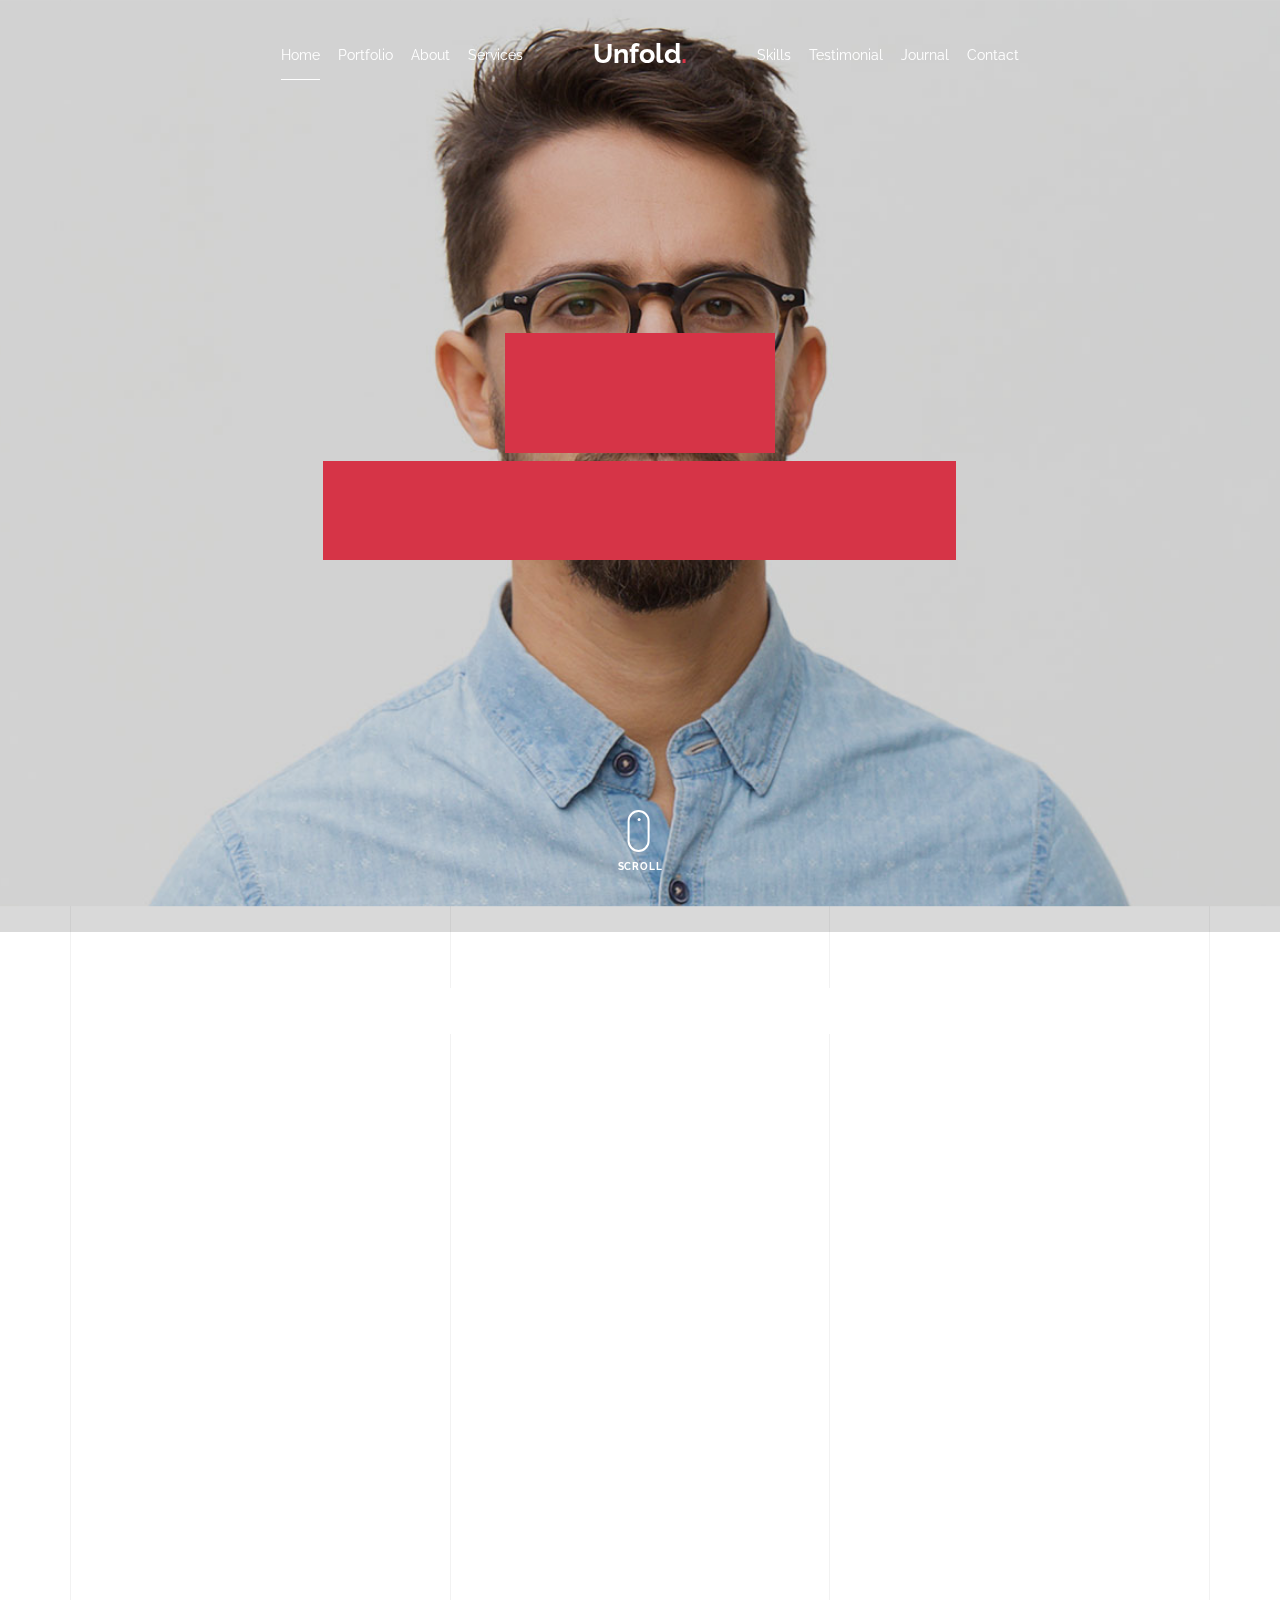
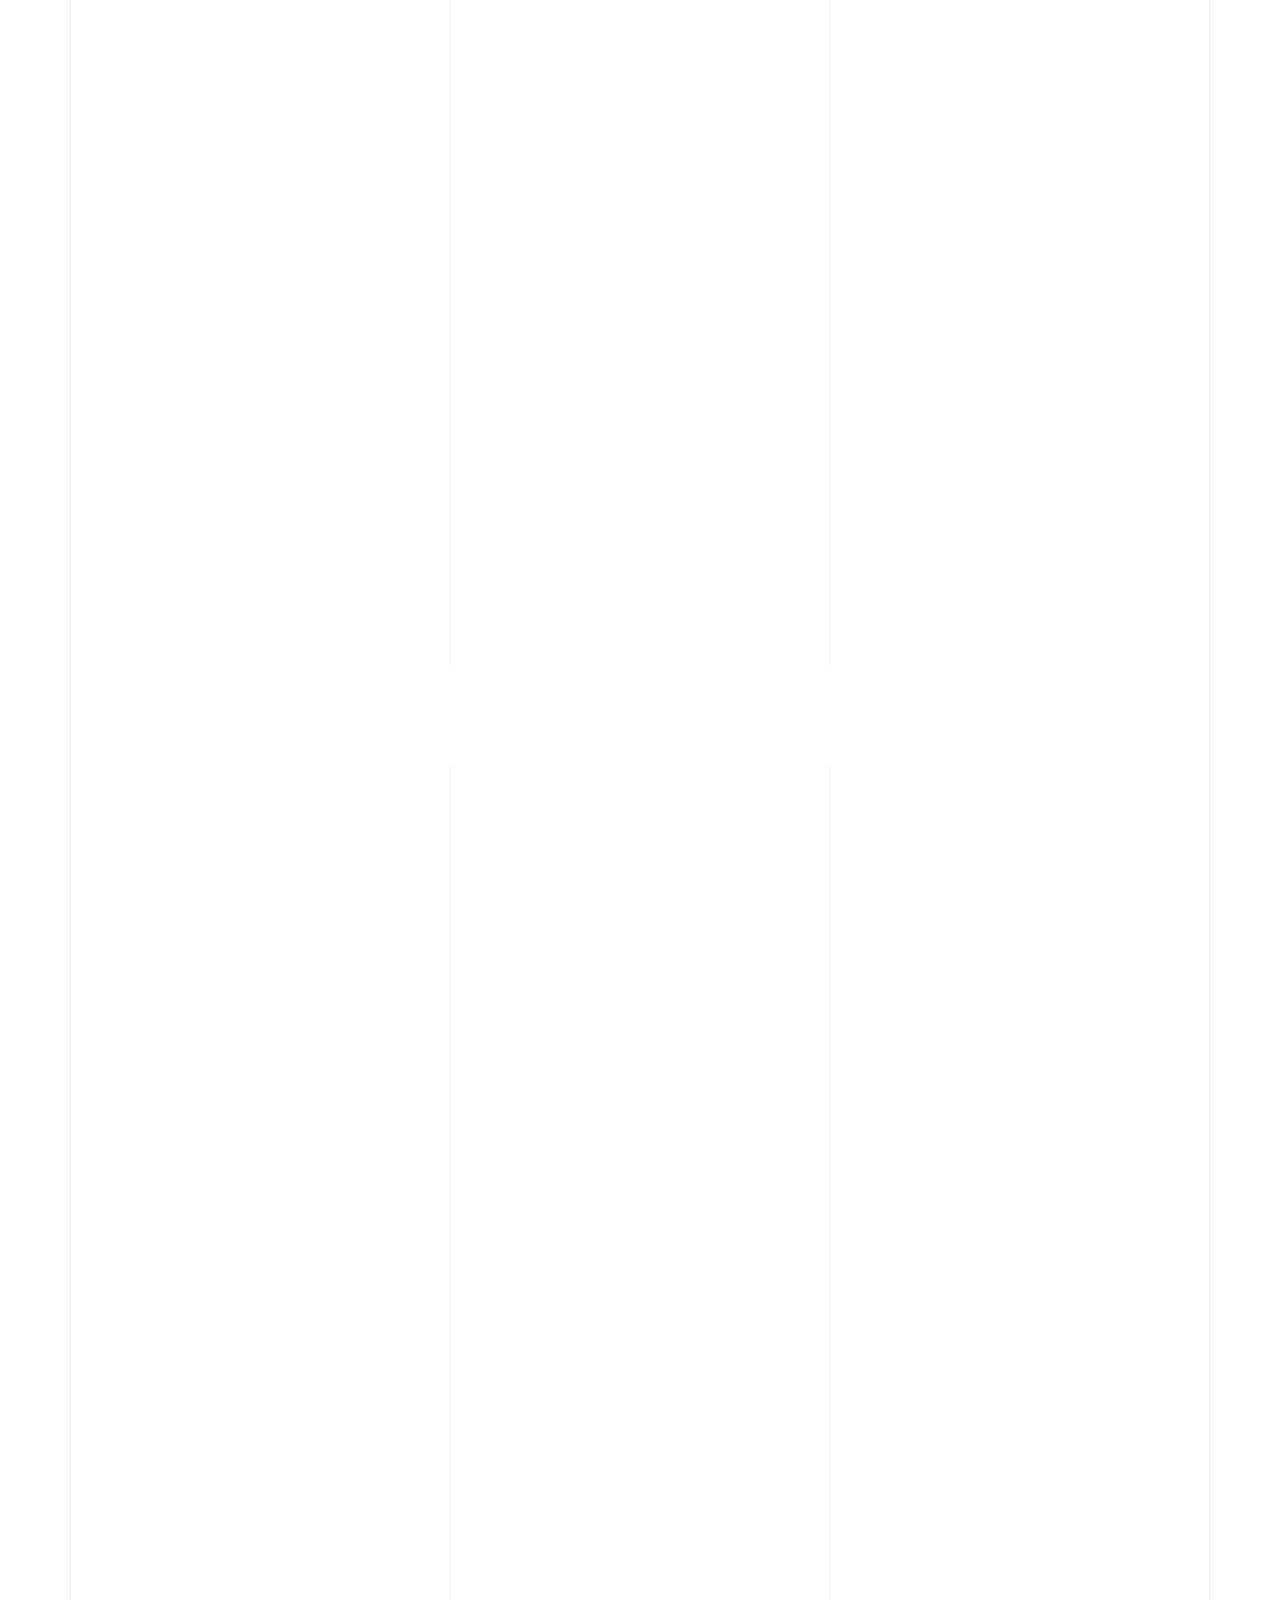
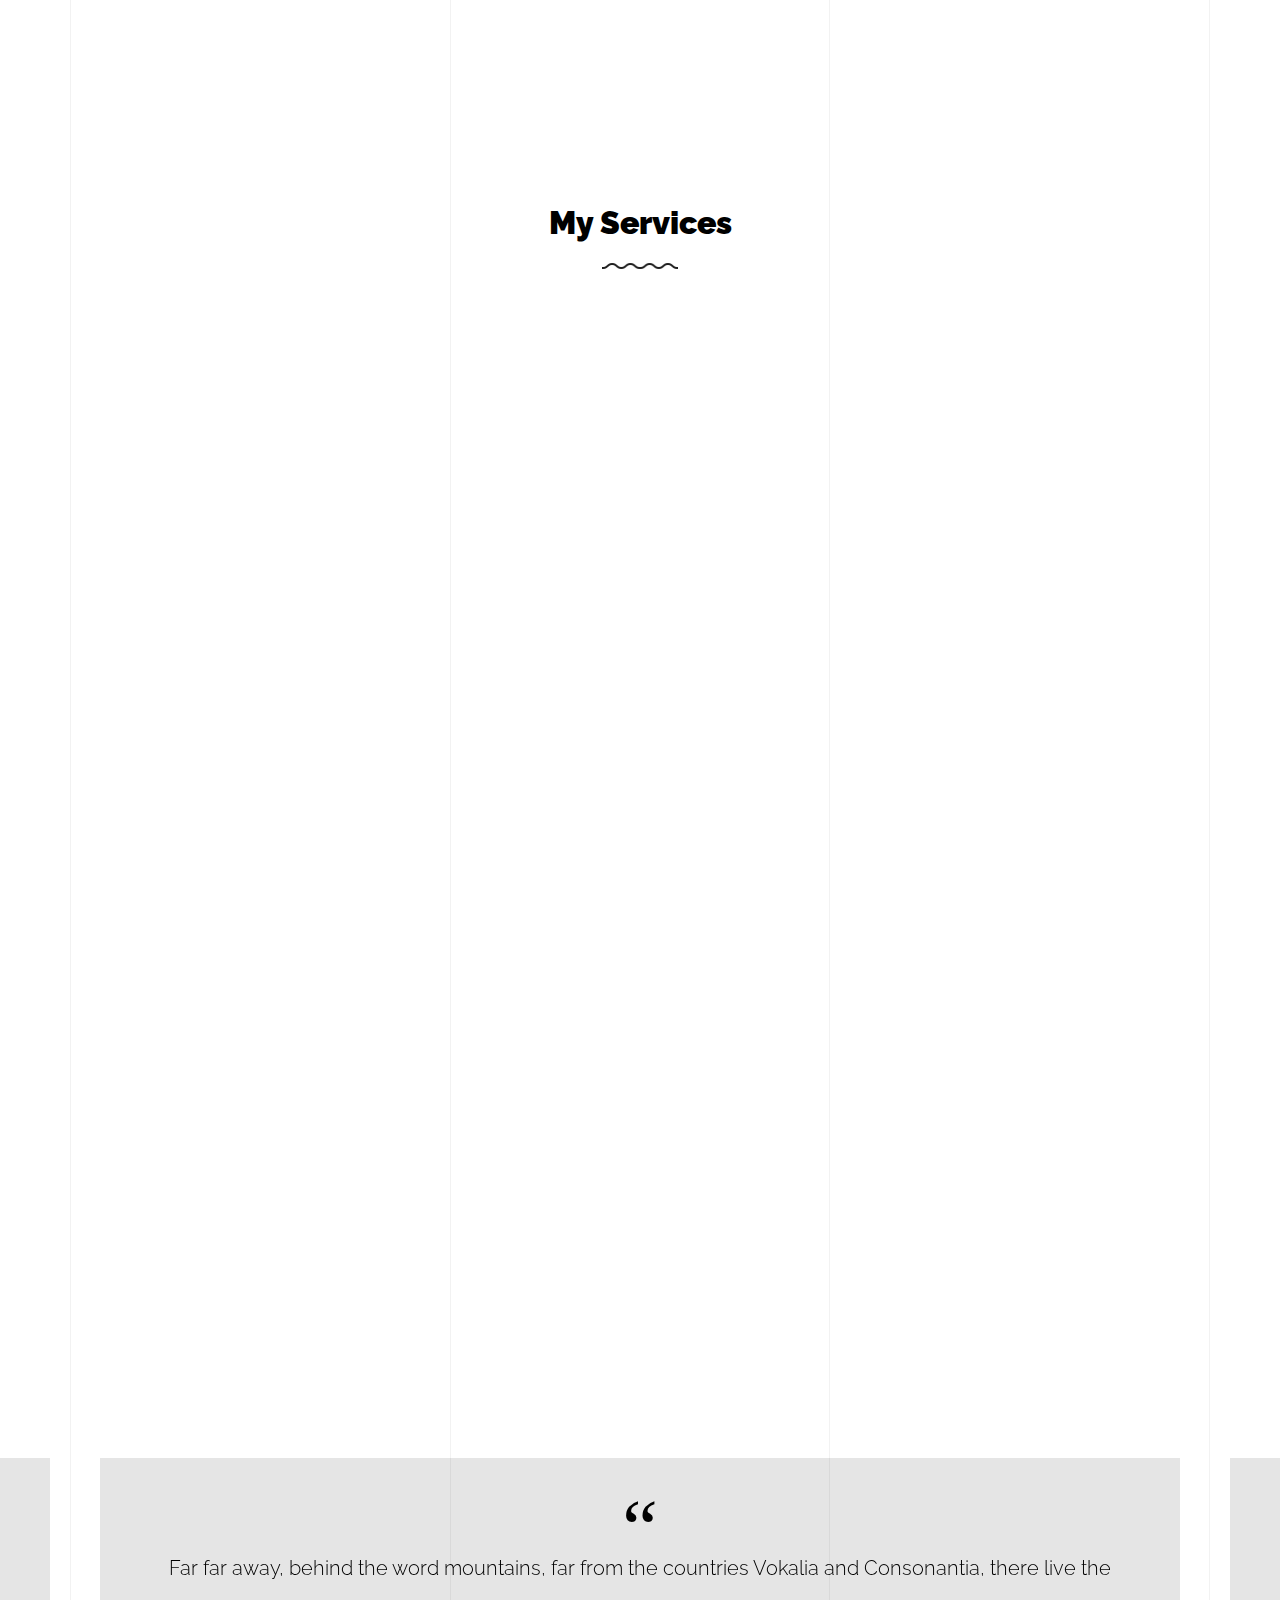
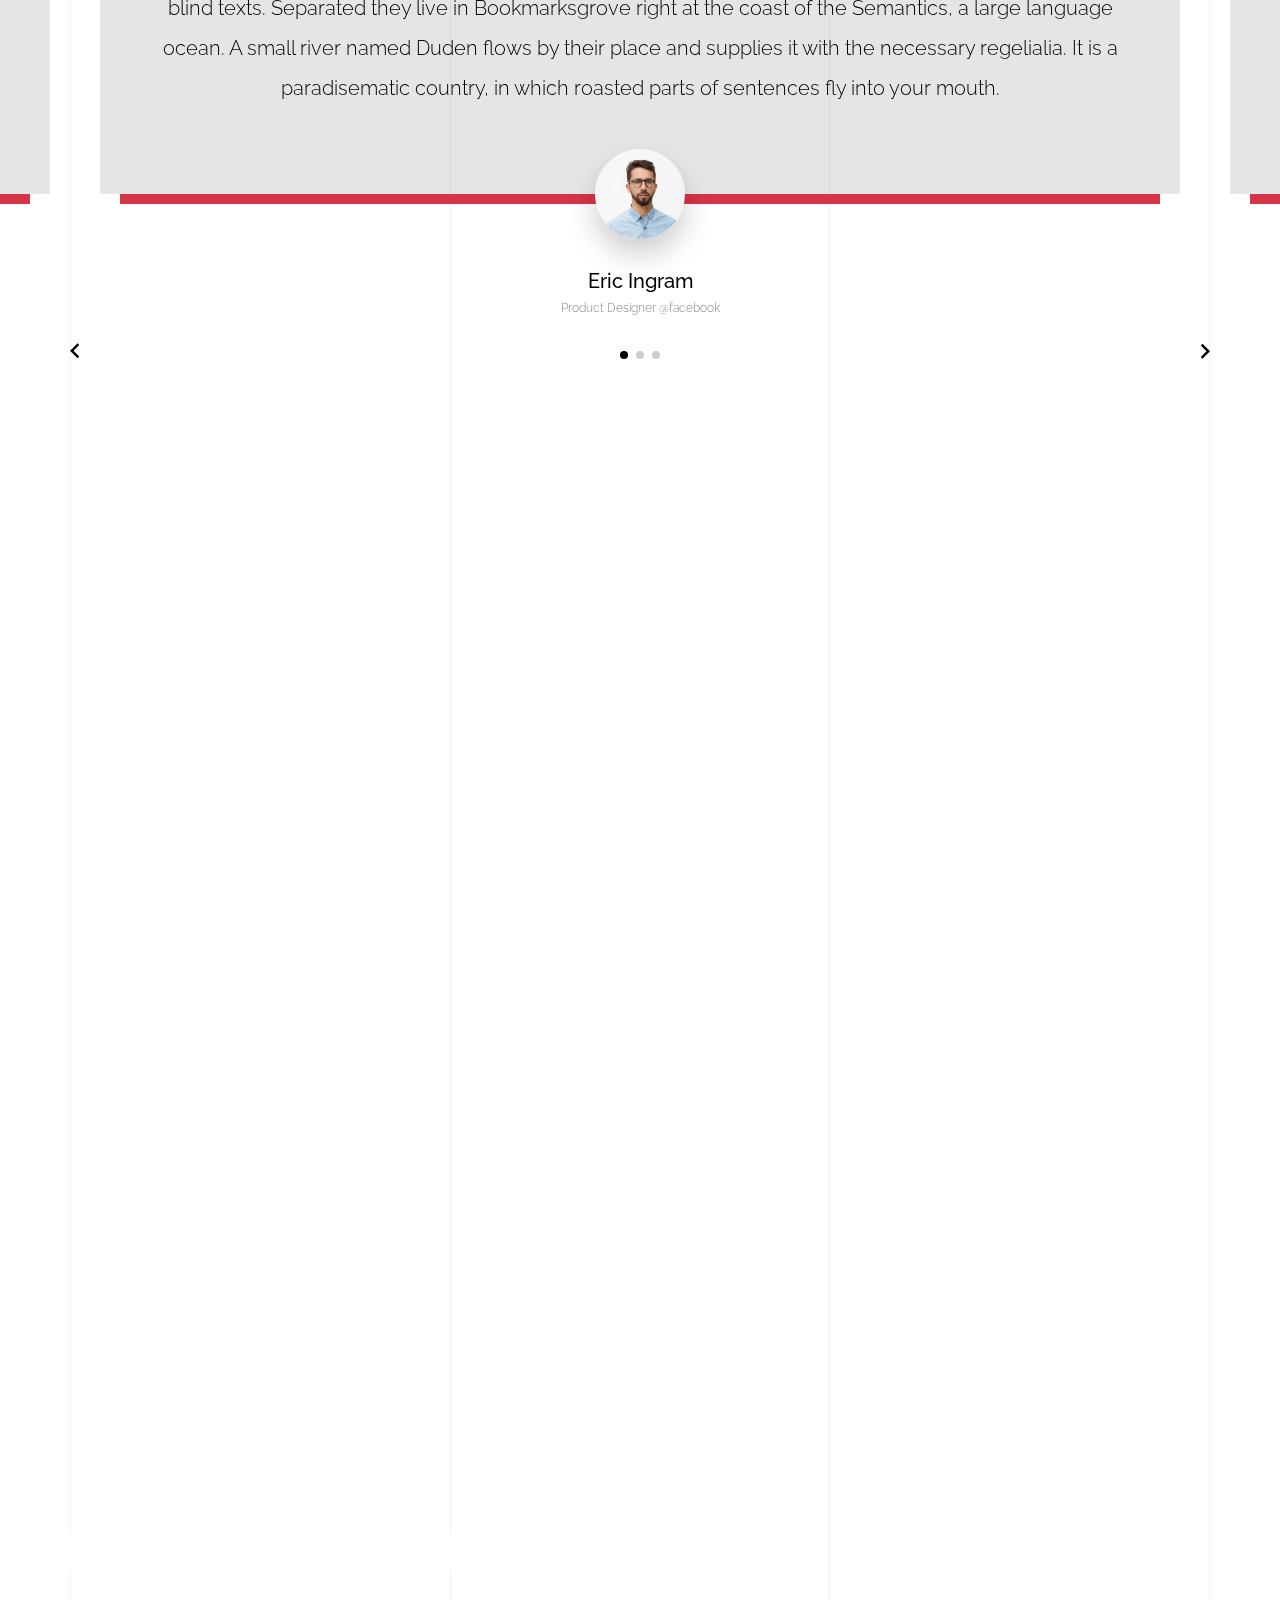
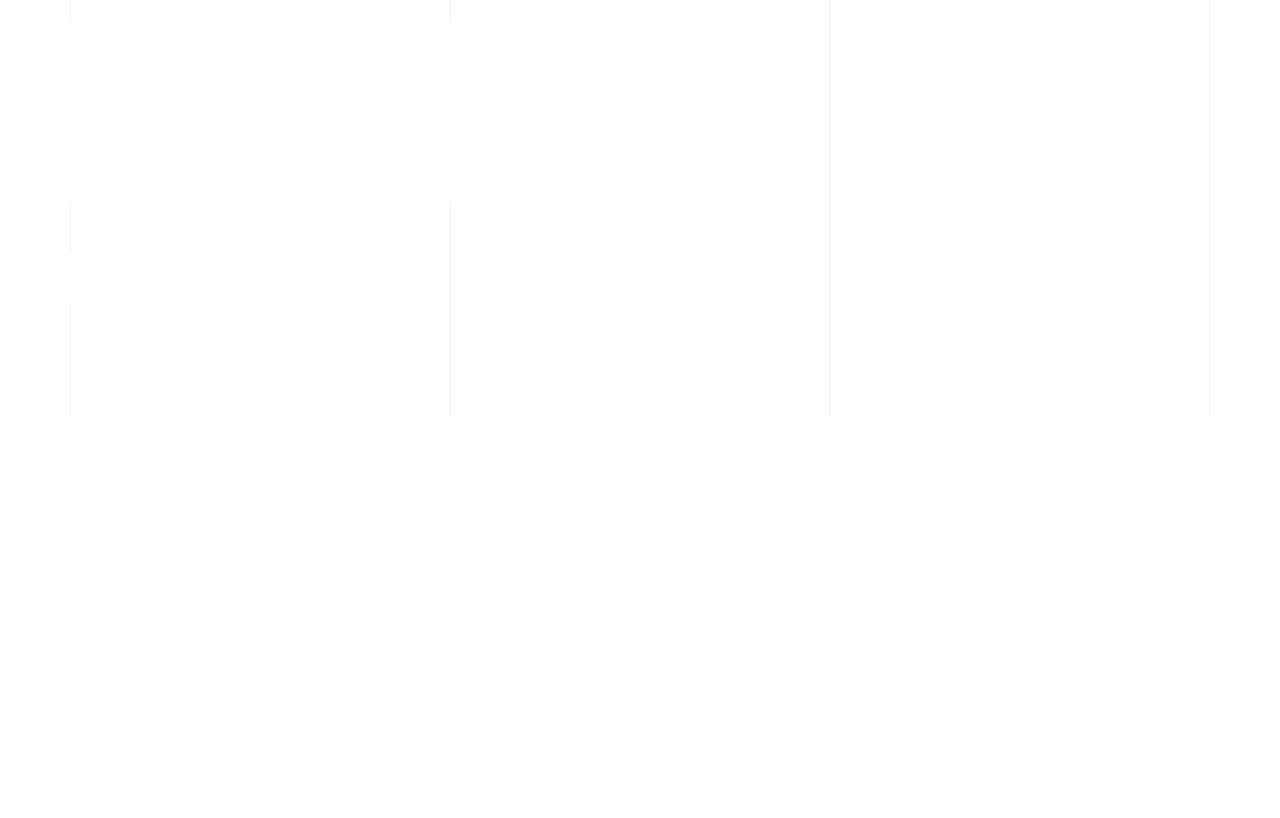
<file: light/index.html>
<!doctype html>
<html lang="en">
  <head>
    <title>Unfold &mdash; A onepage portfolio HTML template by Unslate.co</title>
    <meta charset="utf-8">
    <meta name="viewport" content="width=device-width, initial-scale=1, shrink-to-fit=no">
    
    <meta name="description" content="A onepage portfolio HTML template by Unslate.co">
    <meta name="keywords" content="html, css, javascript, jquery">
    <meta name="author" content="Unslate.co">

    <link rel="stylesheet" href="css/vendor/icomoon/style.css">
    <link rel="stylesheet" href="css/vendor/owl.carousel.min.css">
    <link rel="stylesheet" href="css/vendor/aos.css">
    <link rel="stylesheet" href="css/vendor/animate.min.css">
    <link rel="stylesheet" href="css/vendor/bootstrap.min.css">
    <link rel="stylesheet" href="css/vendor/jquery.fancybox.min.css">
    

    <!-- Theme Style -->
    <link rel="stylesheet" href="css/style.css">

  </head>
  <body data-spy="scroll" data-target=".site-nav-target" data-offset="200">

    <nav class="unslate_co--site-mobile-menu">
      <div class="close-wrap d-flex">
        <a href="#" class="d-flex ml-auto js-menu-toggle">
          <span class="close-label">Close</span>
          <div class="close-times">
            <span class="bar1"></span>
            <span class="bar2"></span>
          </div>
        </a>
      </div>
      <div class="site-mobile-inner"></div>
    </nav>


    <div class="unslate_co--site-wrap">

      <div class="unslate_co--site-inner">

        <div class="lines-wrap">
          <div class="lines-inner">
            <div class="lines"></div>
          </div>
        </div>
        <!-- END lines -->
      
      <nav class="unslate_co--site-nav site-nav-target">

        <div class="container">
        
          <div class="row align-items-center justify-content-between text-left">
            <div class="col-md-5 text-right">
              <ul class="site-nav-ul js-clone-nav text-left d-none d-lg-inline-block">
                <li class="has-children">
                  <a href="#home-section" class="nav-link">Home</a>
                  <ul class="dropdown">
                    <li>
                      <a href="index.html">Hero Image BG</a>
                    </li>
                    <li>
                      <a href="index-video.html">Video BG</a>
                    </li>
                    <li>
                      <a href="index-hero-slider.html">Hero Slider</a>
                    </li>
                    <li>
                      <a href="index-sidebar-menu.html">Sidebar Menu</a>
                    </li>
                    <li>
                      <a href="index-right-menu.html">Right Menu</a>
                    </li>
                  </ul>
                </li>
                <li><a href="#portfolio-section" class="nav-link">Portfolio</a></li>
                <li><a href="#about-section" class="nav-link">About</a></li>
                <li><a href="#services-section" class="nav-link">Services</a></li>
              </ul>
            </div>
            <div class="site-logo pos-absolute">
              <a href="index.html" class="unslate_co--site-logo">Unfold<span>.</span></a>
            </div>
            <div class="col-md-5 text-right text-lg-left">
              <ul class="site-nav-ul js-clone-nav text-left d-none d-lg-inline-block">
                <li><a href="#skills-section" class="nav-link">Skills</a></li>
                <li><a href="#testimonial-section" class="nav-link">Testimonial</a></li>
                <li><a href="#journal-section" class="nav-link">Journal</a></li>
                <li><a href="#contact-section" class="nav-link">Contact</a></li>
              </ul>

              <ul class="site-nav-ul-none-onepage text-right d-inline-block d-lg-none">
                <li><a href="#" class="js-menu-toggle">Menu</a></li>
              </ul>

            </div>
          </div>
        </div>

      </nav>
      <!-- END nav -->

      <div class="cover-v1 jarallax overlay" style="background-image: url('images/cover_bg_1.jpg');" id="home-section">
        <div class="container">
          <div class="row align-items-center">
              
            <div class="col-md-7 mx-auto text-center">
              <h1 class="heading gsap-reveal-hero text-white">Unfold</h1>
              <h2 class="subheading gsap-reveal-hero text-white">I’m Eric Woodman A Product Designer Based In San Francisco</h2>
            </div>

          </div>
        </div>


        <!-- dov -->
        <a href="#portfolio-section" class="mouse-wrap smoothscroll">
          <span class="mouse">
            <span class="scroll"></span>
          </span>
          <span class="mouse-label">Scroll</span>
        </a>

      </div>
      <!-- END .cover-v1 -->



      <div class="unslate_co--section" id="portfolio-section">
        <div class="container">
          
          
          <div class="relative"><div class="loader-portfolio-wrap"><div class="loader-portfolio dark"></div></div> </div>
          <div id="portfolio-single-holder"></div>

          <div class="portfolio-wrapper">

            <div class="d-flex align-items-center mb-4 gsap-reveal gsap-reveal-filter">
              <h2 class="mr-auto heading-h2">Portfolio</h2>
              
              <a href="#" class="text-black js-filter d-inline-block d-lg-none">Filter</a>
              
              <div class="filter-wrap">
                <div class="filter ml-auto" id="filters">
                  <a href="#" class="active" data-filter="*">All</a>
                  <a href="#" data-filter=".web">Web</a>
                  <a href="#" data-filter=".branding">Branding</a>
                  <a href="#" data-filter=".illustration">Illustration</a>
                  <a href="#" data-filter=".packaging">Packaging</a>
                </div>
              </div>

            </div>


            
            <div id="posts" class="row gutter-isotope-item">
              <div class="item web branding col-sm-6 col-md-6 col-lg-4 isotope-mb-2">
                <a href="portfolio-single-1.html" class="portfolio-item ajax-load-page isotope-item gsap-reveal-img" data-id="1">
                    <div class="overlay">
                      <span class="wrap-icon icon-link2"></span>
                      <div class="portfolio-item-content">
                        <h3>Shoe Rebranding</h3>
                        <p>web, branding</p>
                      </div>
                    </div>
                    <img src="images/work_1_md.jpg" class="lazyload  img-fluid" alt="Images" />
                  </a>
              </div>
              <div class="item branding packaging illustration col-sm-6 col-md-6 col-lg-4 isotope-mb-2 ">
                <a href="portfolio-single-3.html" class="portfolio-item ajax-load-page item-portrait isotope-item gsap-reveal-img" data-id="3">
                    <div class="overlay">
                      <span class="wrap-icon icon-link2"></span>
                      <div class="portfolio-item-content">
                        <h3>Reworking</h3>
                        <p>branding, packaging, illustration</p>
                      </div>
                    </div>
                    <img src="images/work_2_md.jpg" class="lazyload  img-fluid" alt="Images" />
                  </a>
              </div>

              <div class="item branding packaging col-sm-6 col-md-6 col-lg-4 isotope-mb-2">
                <a href="portfolio-single-4.html" class="portfolio-item isotope-item ajax-load-page gsap-reveal-img" data-id="4">
                    <div class="overlay">
                      <span class="wrap-icon icon-link2"></span>
                      <div class="portfolio-item-content">
                        <h3>Modern Building</h3>
                        <p>branding, packaging</p>
                      </div>
                    </div>
                    <img src="images/work_3_md.jpg" class="lazyload  img-fluid" alt="Images" />
                  </a>
              </div>

              <div class="item web packaging col-sm-6 col-md-6 col-lg-4 isotope-mb-2">

                <a href="images/work_4_full.jpg" class="portfolio-item isotope-item gsap-reveal-img" data-fancybox="gallery" data-caption="Watch">
                    <div class="overlay">
                      <span class="wrap-icon icon-photo2"></span>
                      <div class="portfolio-item-content">
                        <h3>Watch</h3>
                        <p>web, packaging</p>
                      </div>
                    </div>
                    <img src="images/work_4_full.jpg" class="lazyload  img-fluid" alt="Images" />
                  </a>

              </div>

              <div class="item illustration packaging col-sm-6 col-md-6 col-lg-4 isotope-mb-2">
                <a href="images/work_5_md.jpg" class="portfolio-item isotope-item gsap-reveal-img" data-fancybox="gallery" data-caption="Shoe Rebranding">
                    <div class="overlay">
                      <span class="wrap-icon icon-photo2"></span>
                      <div class="portfolio-item-content">
                        <h3>Shoe Rebranding</h3>
                        <p>illustration, packaging</p>
                      </div>
                    </div>
                    <img src="images/work_5_md.jpg" class="lazyload  img-fluid" alt="Images" />
                  </a>
              </div>

              <div class="item web branding col-sm-6 col-md-6 col-lg-4 isotope-mb-2">
                <a href="portfolio-single-2.html" class="portfolio-item ajax-load-page item-portrait isotope-item gsap-reveal-img" data-id="2">
                    <div class="overlay">
                      <span class="wrap-icon icon-link2"></span>
                      <div class="portfolio-item-content">
                        <h3>Reshape</h3>
                        <p>web, branding</p>
                      </div>
                    </div>
                    <img src="images/work_6_md.jpg" class="lazyload  img-fluid" alt="Images" />
                  </a>
              </div>

              <div class="item branding packaging col-sm-6 col-md-6 col-lg-4 isotope-mb-2">
                <a href="images/work_7_a_md.jpg" class="portfolio-item item-portrait isotope-item gsap-reveal-img" data-fancybox="gallery" data-caption="Modern Building">
                    <div class="overlay">
                      <span class="wrap-icon icon-photo2"></span>
                      <div class="portfolio-item-content">
                        <h3>Modern Building</h3>
                        <p>branding, packaging</p>
                      </div>
                    </div>
                    <img src="images/work_7_a_md.jpg" class="lazyload  img-fluid" alt="Images" />
                  </a>
              </div>

              <div class="item web branding col-sm-6 col-md-6 col-lg-4 isotope-mb-2">
                <a href="https://www.youtube.com/watch?v=mwtbEGNABWU" class="portfolio-item isotope-item gsap-reveal-img" data-fancybox="gallery" data-caption="Showreel 2019">
                    <div class="overlay">
                      <span class="wrap-icon icon-play_circle_filled"></span>
                      <div class="portfolio-item-content">
                        <h3>Showreel 2019</h3>
                        <p>web, branding</p>
                      </div>
                    </div>
                    <img src="images/work_8_md.jpg" class="lazyload  img-fluid" alt="Images" />
                  </a>
              </div>

              <div class="item web illustration col-sm-6 col-md-6 col-lg-4 isotope-mb-2">
                <a href="images/work_9_a_md.jpg" class="portfolio-item isotope-item gsap-reveal-img" data-fancybox="gallery" data-caption="Render Packaging">
                    <div class="overlay">
                      <span class="wrap-icon icon-photo2"></span>
                      <div class="portfolio-item-content">
                        <h3>Render Packaging</h3>
                        <p>web, illustration</p>
                      </div>
                    </div>
                    <img src="images/work_9_a_md.jpg" class="lazyload  img-fluid" alt="Images" />
                  </a>
              </div>

            </div>
            
          </div>


        </div>
      </div>



      <div class="unslate_co--section">
        <div class="container">
          <div class="owl-carousel logo-slider">
            <div class="logo-v1 gsap-reveal">
              <img src="images/logo-google.png" alt="Image" class="img-fluid">
            </div>
            <div class="logo-v1 gsap-reveal">
              <img src="images/logo-puma.png" alt="Image" class="img-fluid">
            </div>
            <div class="logo-v1 gsap-reveal">
              <img src="images/logo-paypal.png" alt="Image" class="img-fluid">
            </div>
            <div class="logo-v1 gsap-reveal">
              <img src="images/logo-adobe.png" alt="Image" class="img-fluid">
            </div>
          </div>
        </div>
      </div>


      <div class="unslate_co--section" id="about-section">
        <div class="container">
          
          <div class="section-heading-wrap text-center mb-5">
            <h2 class="heading-h2 text-center divider"><span class="gsap-reveal">About Me</span></h2>
            <span class="gsap-reveal"><img src="images/divider.png" alt="divider" width="76"></span>
          </div>
          

          <div class="row mt-5 justify-content-between">
            <div class="col-lg-7 mb-5 mb-lg-0" data-aos="fade-up">
              <figure class="dotted-bg gsap-reveal-img">
                <img src="images/about_me_pic.jpg" alt="Image" class="img-fluid">
              </figure>
            </div>
            <div class="col-lg-4 pr-lg-5">
              <h3 class="mb-4 heading-h3"><span class="gsap-reveal">We can make it together</span></h3>
              <p class="lead gsap-reveal">Far far away, behind the word mountains, far from the countries Vokalia and Consonantia, there <a href="#">live the blind</a> texts. </p>
              <p class="mb-4 gsap-reveal">A small river named Duden flows by their place and supplies it with the necessary regelialia. It is a paradisematic country, in which roasted parts of sentences fly into your mouth.</p>
              <p class="gsap-reveal"><a href="#" class="btn btn-outline-pill btn-custom-light">Download my CV</a></p>
            </div>
          </div>
        </div>
      </div>

      <div class="unslate_co--section" id="services-section">
        <div class="container">

          <div class="section-heading-wrap text-center mb-5">
            <h2 class="heading-h2 text-center divider">My Services</h2>
            <img src="images/divider.png" alt="divider" width="76">
          </div>

          <div class="row gutter-v3">
            <div class="col-md-6 col-lg-4 mb-4">
              <div class="feature-v1" data-aos="fade-up" data-aos-delay="0">
                <div class="wrap-icon mb-3">
                  <img src="images/svg/001-options.svg" alt="Image" width="45">
                </div>
                <h3>Digital <br> Strategy</h3>
                <p>A small river named Duden flows by their place and supplies it with the necessary regelialia. </p>
              </div> 
            </div>
            <div class="col-md-6 col-lg-4 mb-4">
              <div class="feature-v1" data-aos="fade-up" data-aos-delay="100">
                <div class="wrap-icon mb-3">
                  <img src="images/svg/002-chat.svg" alt="Icon" width="45">
                </div>
                <h3>Web <br> Design</h3>
                <p>A small river named Duden flows by their place and supplies it with the necessary regelialia. </p>
              </div> 
            </div>
            <div class="col-md-6 col-lg-4 mb-4">
              <div class="feature-v1" data-aos="fade-up" data-aos-delay="200">
                <div class="wrap-icon mb-3">
                  <img src="images/svg/003-contact-book.svg" alt="Image" class="img-fluid" width="45">
                </div>
                <h3>User <br> Experience</h3>
                <p>A small river named Duden flows by their place and supplies it with the necessary regelialia. </p>
              </div> 
            </div>

            <div class="col-md-6 col-lg-4 mb-4">
              <div class="feature-v1" data-aos="fade-up" data-aos-delay="0">
                <div class="wrap-icon mb-3">
                  <img src="images/svg/004-percentage.svg" alt="Image" width="45">
                </div>
                <h3>Web <br> Development</h3>
                <p>A small river named Duden flows by their place and supplies it with the necessary regelialia. </p>
              </div> 
            </div>
            <div class="col-md-6 col-lg-4 mb-4">
              <div class="feature-v1" data-aos="fade-up" data-aos-delay="100">
                <div class="wrap-icon mb-3">
                  <img src="images/svg/006-goal.svg" alt="Image" width="45">
                </div>
                <h3>WordPress <br> Solutions</h3>
                <p>A small river named Duden flows by their place and supplies it with the necessary regelialia. </p>
              </div> 
            </div>
            <div class="col-md-6 col-lg-4 mb-4">
              <div class="feature-v1" data-aos="fade-up" data-aos-delay="200">
                <div class="wrap-icon mb-3">
                  <img src="images/svg/005-line-chart.svg" alt="Image" width="45">
                </div>
                <h3>Mobile <br> Applications</h3>
                <p>A small river named Duden flows by their place and supplies it with the necessary regelialia. </p>
              </div> 
            </div>

          </div>

        </div>
      </div>

      <div class="unslate_co--section section-counter" id="skills-section">
        <div class="container">
          <div class="section-heading-wrap text-center mb-5">
            <h2 class="heading-h2 text-center divider"><span class="gsap-reveal">My Skills</span></h2>
            <span class="gsap-reveal"><img src="images/divider.png" alt="divider" width="76"></span>
          </div>


          <div class="row pt-5">
            <div class="col-6 col-sm-6 mb-5 mb-lg-0 col-md-6 col-lg-3" data-aos="fade-up" data-aos-delay="0">
              <div class="counter-v1 text-center">
                <span class="number-wrap">
                  <span class="number number-counter" data-number="90">0</span>
                  <span class="append-text">%</span>
                </span>
                <span class="counter-label">WordPress</span>
              </div>
            </div>
            <div class="col-6 col-sm-6 mb-5 mb-lg-0 col-md-6 col-lg-3" data-aos="fade-up" data-aos-delay="100">
              <div class="counter-v1 text-center">
                <span class="number-wrap">
                  <span class="number number-counter" data-number="99">0</span>
                  <span class="append-text">%</span>
                </span>
                <span class="counter-label">HTML/CSS</span>
              </div>
            </div>
            <div class="col-6 col-sm-6 mb-5 mb-lg-0 col-md-6 col-lg-3" data-aos="fade-up" data-aos-delay="200">
              <div class="counter-v1 text-center">
                <span class="number-wrap">
                  <span class="number number-counter" data-number="95">0</span>
                  <span class="append-text">%</span>
                </span>
                <span class="counter-label">jQuery</span>
              </div>
            </div>
            <div class="col-6 col-sm-6 mb-5 mb-lg-0 col-md-6 col-lg-3" data-aos="fade-up" data-aos-delay="300">
              <div class="counter-v1 text-center">
                <span class="number-wrap">
                  <span class="number number-counter" data-number="100">0</span>
                  <span class="append-text">%</span>
                </span>
                <span class="counter-label">Design</span>
              </div>
            </div>
          </div>
        </div>
      </div>
      <!-- END .counter -->

      <div class="unslate_co--section" id="testimonial-section">
        <div class="container">
          <div class="section-heading-wrap text-center mb-5">
            <h2 class="heading-h2 text-center divider"><span class="gsap-reveal">My Happy Clients</span></h2>
            <span class="gsap-reveal"><img src="images/divider.png" alt="divider" width="76"></span>
          </div>
        </div>

        <div class="owl-carousel testimonial-slider">
          <div>
            <div class="testimonial-v1">
              <div class="testimonial-inner-bg">
                <span class="quote">&ldquo;</span>
                <blockquote>
                  Far far away, behind the word mountains, far from the countries Vokalia and Consonantia, there live the blind texts. Separated they live in Bookmarksgrove right at the coast of the Semantics, a large language ocean. A small river named Duden flows by their place and supplies it with the necessary regelialia. It is a paradisematic country, in which roasted parts of sentences fly into your mouth.
                </blockquote>
              </div>
              
              <div class="testimonial-author-info">
                <img src="images/person_man_1.jpg" alt="Image">
                <h3>Eric Ingram</h3>
                <span class="d-block position">Product Designer @facebook</span>
              </div>

            </div>
          </div>
          <div>
            <div class="testimonial-v1">
              <div class="testimonial-inner-bg">
                <span class="quote">&ldquo;</span>
                <blockquote>
                  Far far away, behind the word mountains, far from the countries Vokalia and Consonantia, there live the blind texts. Separated they live in Bookmarksgrove right at the coast of the Semantics, a large language ocean. A small river named Duden flows by their place and supplies it with the necessary regelialia. It is a paradisematic country, in which roasted parts of sentences fly into your mouth.
                </blockquote>
              </div>
              
              <div class="testimonial-author-info">
                <img src="images/person_man_2.jpg" alt="Image">
                <h3>Ryan Mullins</h3>
                <span class="d-block position">Product Designer @Shopify</span>
              </div>

            </div>
          </div>
          <div>
            <div class="testimonial-v1">
              <div class="testimonial-inner-bg">
                <span class="quote">&ldquo;</span>
                <blockquote>
                  Far far away, behind the word mountains, far from the countries Vokalia and Consonantia, there live the blind texts. Separated they live in Bookmarksgrove right at the coast of the Semantics, a large language ocean. A small river named Duden flows by their place and supplies it with the necessary regelialia. It is a paradisematic country, in which roasted parts of sentences fly into your mouth.
                </blockquote>
              </div>
              
              <div class="testimonial-author-info">
                <img src="images/person_woman_1.jpg" alt="Image">
                <h3>Erica Miller</h3>
                <span class="d-block position">Product Designer @Twitter</span>
              </div>

            </div>
          </div>
        </div>

      </div>
      <!-- END testimonial -->

      <div class="unslate_co--section" id="journal-section">
        <div class="container">
          <div class="section-heading-wrap text-center mb-5">
            <h2 class="heading-h2 text-center divider"><span class="gsap-reveal">My Journal</span></h2>
            <span class="gsap-reveal"><img src="images/divider.png" alt="divider" width="76"></span>
          </div>

          
          <div class="row gutter-v4 align-items-stretch">
            <div class="col-sm-6 col-md-6 col-lg-8 blog-post-entry" data-aos="fade-up" data-aos-delay="0">

              <a href="blog-single.html" class="grid-item blog-item w-100 h-100">
                <div class="overlay">
                  <div class="portfolio-item-content">
                    <h3>A Mounteering Guide For Beginners</h3>
                    <p class="post-meta">By Joefrey <span class="small">&bullet;</span> 5 mins read</p>
                  </div>
                </div>
                <img src="images/post_1.jpg" class="lazyload" alt="Image" />
              </a>


            </div>
            <div class="col-sm-6 col-md-6 col-lg-4 blog-post-entry" data-aos="fade-up" data-aos-delay="100">
              <a href="blog-single.html" class="grid-item blog-item w-100 h-100">
                <div class="overlay">
                  <div class="portfolio-item-content">
                    <h3>A Mounteering Guide For Beginners</h3>
                    <p class="post-meta">By Joefrey <span class="small">&bullet;</span> 5 mins read</p>
                  </div>
                </div>
                <img src="images/post_2.jpg" class="lazyload" alt="Image" />
              </a>
            </div>


            <div class="col-sm-6 col-md-6 col-lg-4 blog-post-entry" data-aos="fade-up" data-aos-delay="0">

              <a href="blog-single.html" class="grid-item blog-item w-100 h-100">
                <div class="overlay">
                  <div class="portfolio-item-content">
                    <h3>A Mounteering Guide For Beginners</h3>
                    <p class="post-meta">By Joefrey <span class="small">&bullet;</span> 5 mins read</p>
                  </div>
                </div>
                <img src="images/post_3.jpg" class="lazyload" alt="Image" />
              </a>


            </div>
            <div class="col-sm-6 col-md-6 col-lg-4 blog-post-entry" data-aos="fade-up" data-aos-delay="100">
              <a href="blog-single.html" class="grid-item blog-item w-100 h-100">
                <div class="overlay">
                  <div class="portfolio-item-content">
                    <h3>A Mounteering Guide For Beginners</h3>
                    <p class="post-meta">By Joefrey <span class="small">&bullet;</span> 5 mins read</p>
                  </div>
                </div>
                <img src="images/post_4.jpg" class="lazyload" alt="Image" />
              </a>
            </div>

            <div class="col-sm-6 col-md-6 col-lg-4 blog-post-entry" data-aos="fade-up" data-aos-delay="200">
              <a href="blog-single.html" class="grid-item blog-item w-100 h-100">
                <div class="overlay">
                  <div class="portfolio-item-content">
                    <h3>A Mounteering Guide For Beginners</h3>
                    <p class="post-meta">By Joefrey <span class="small">&bullet;</span> 5 mins read</p>
                  </div>
                </div>
                <img src="images/post_5.jpg" class="lazyload" alt="Image" />
              </a>
            </div>


          </div>

        </div>
      </div>
      <!-- END blog posts -->


      <div class="unslate_co--section" id="contact-section">
        <div class="container">
          <div class="section-heading-wrap text-center mb-5">
            <h2 class="heading-h2 text-center divider"><span class="gsap-reveal">Get In Touch</span></h2>
            <span class="gsap-reveal"><img src="images/divider.png" alt="divider" width="76"></span>
          </div>


          <div class="row justify-content-between">
            
            <div class="col-md-6">
              <form method="post" class="form-outline-style-v1" id="contactForm">
                <div class="form-group row mb-0">

                  <div class="col-lg-6 form-group gsap-reveal">
                    <label for="name">Name</label>
                    <input name="name" type="text" class="form-control" id="name">
                  </div>
                  <div class="col-lg-6 form-group gsap-reveal">
                    <label for="email">Email</label>
                    <input name="email" type="email" class="form-control" id="email">
                  </div>
                  <div class="col-lg-12 form-group gsap-reveal">
                    <label for="message">Write your message...</label>
                    <textarea name="message" id="message" cols="30" rows="7" class="form-control"></textarea>
                  </div>
                </div>
                <div class="form-group row gsap-reveal">
                    <div class="col-md-12 d-flex align-items-center">
                      <input type="submit" class="btn btn-outline-pill btn-custom-light mr-3" value="Send Message">
                      <span class="submitting"></span>
                    </div>
                  </div>
              </form>
              <div id="form-message-warning" class="mt-4"></div> 
              <div id="form-message-success">
                Your message was sent, thank you!
              </div>

            </div>

            <div class="col-md-4">
              <div class="contact-info-v1">
                <div class="gsap-reveal d-block">
                  <span class="d-block contact-info-label">Email</span>
                  <a href="#" class="contact-info-val">info@unslate.co</a>
                </div>
                <div class="gsap-reveal d-block">
                  <span class="d-block contact-info-label">Phone</span>
                  <a href="#" class="contact-info-val">+12 345 6789 012</a>
                </div>
                <div class="gsap-reveal d-block">
                  <span class="d-block contact-info-label">Address</span>
                  <address class="contact-info-val">273 South Riverview Rd. <br> New York, NY 10011</address>
                </div>
              </div>
            </div>

          </div>
        </div>
      </div>
      </div> 

      <footer class="unslate_co--footer unslate_co--section">
        <div class="container">
          <div class="row justify-content-center">
            <div class="col-md-7">
              
              <div class="footer-site-logo"><a href="#">Unfold<span>.</span></a></div>

              <ul class="footer-site-social">
                <li><a href="#">Facebook</a></li>
                <li><a href="#">Twitter</a></li>
                <li><a href="#">Instagram</a></li>
                <li><a href="#">Dribbble</a></li>
                <li><a href="#">Behance</a></li>
              </ul>

              <p class="site-copyright">
                <small>&copy; 2020 <a href="#">Unfold  </a>. All Rights Reserved. Design with <span class="icon-heart text-danger"></span> by <a href="#">Unslate.co</a>.</small>
              </p>

            </div>
          </div>
        </div>
      </footer>

      
    </div>

    <!-- Loader -->
    <div id="unslate_co--overlayer"></div>
    <div class="site-loader-wrap">
      <div class="site-loader dark"></div>
    </div>

    <script src="js/scripts-dist.js"></script>
    <script src="js/main.js"></script>

    <!-- Global site tag (gtag.js) - Google Analytics -->
<script async src="https://www.googletagmanager.com/gtag/js?id=UA-157808202-1"></script>
<script>
  window.dataLayer = window.dataLayer || [];
  function gtag(){dataLayer.push(arguments);}
  gtag('js', new Date());

  gtag('config', 'UA-157808202-1');
</script>

  </body>
</html>
</file>
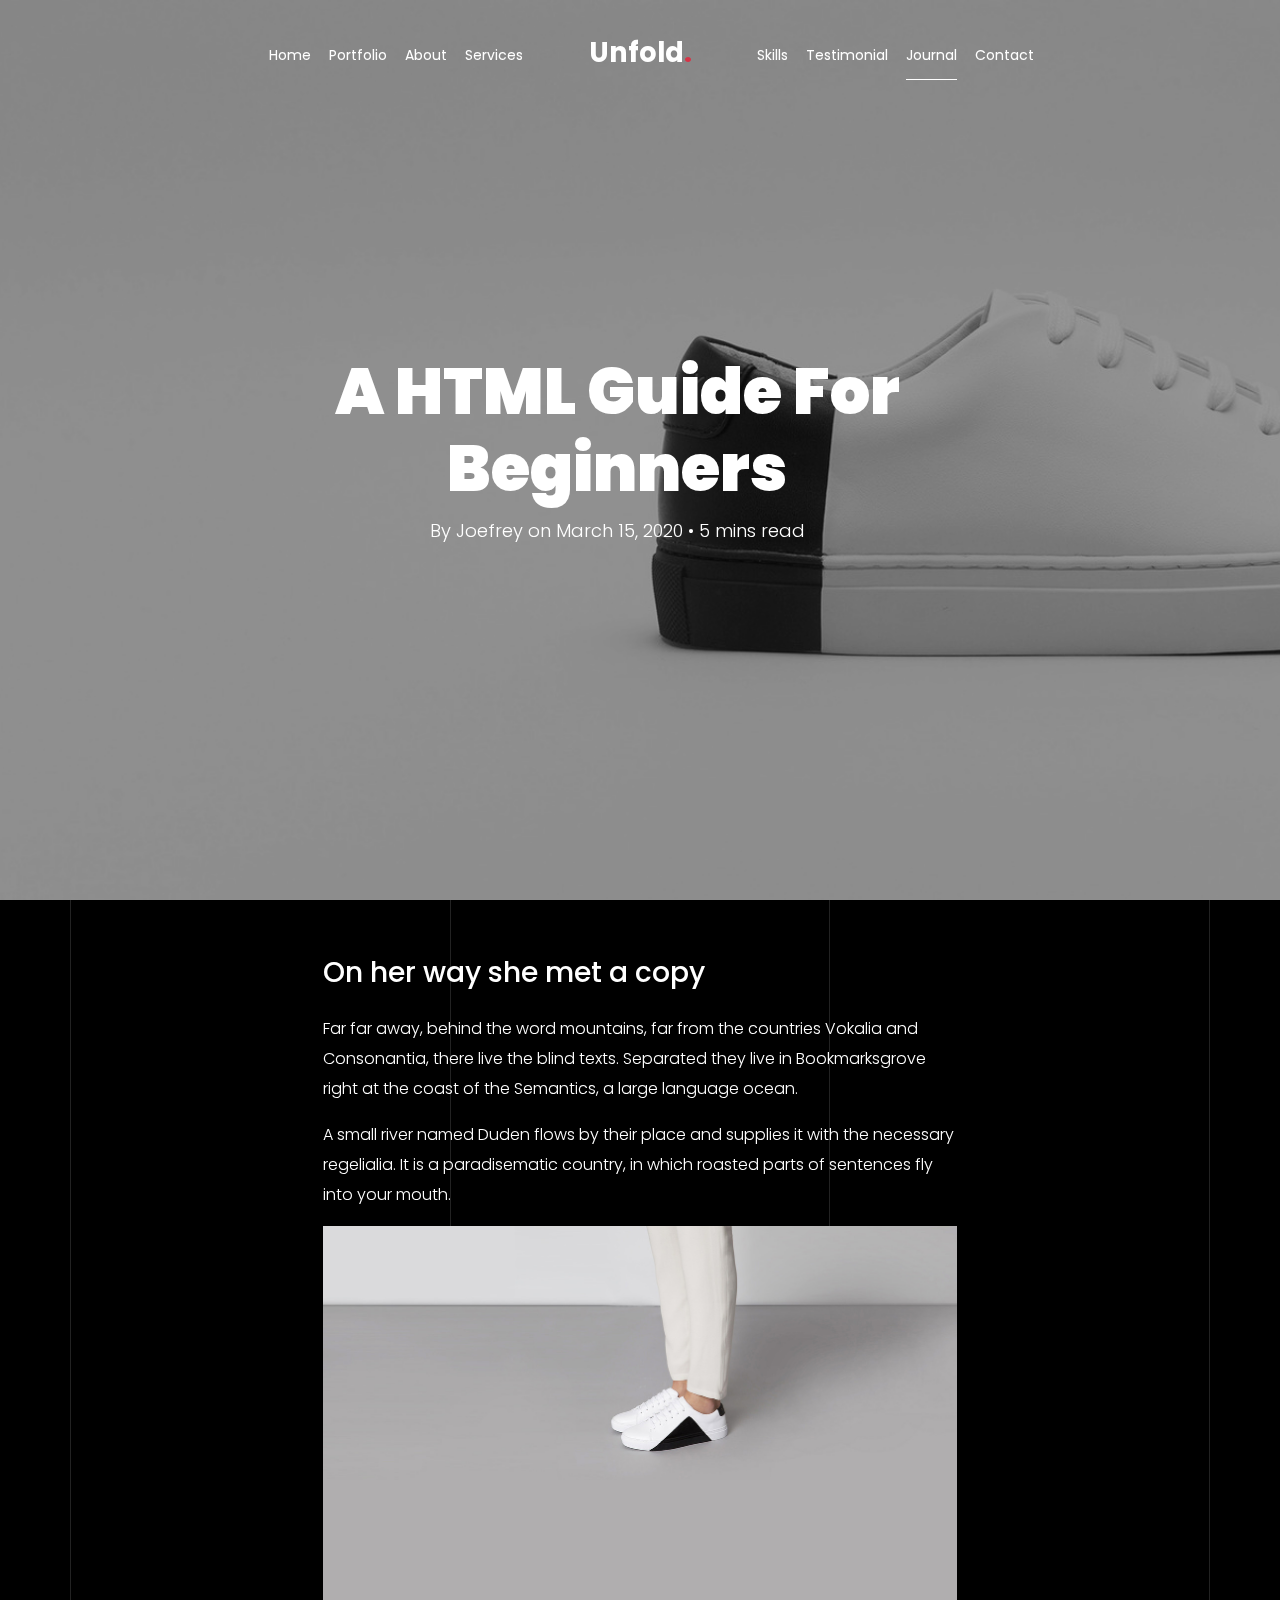
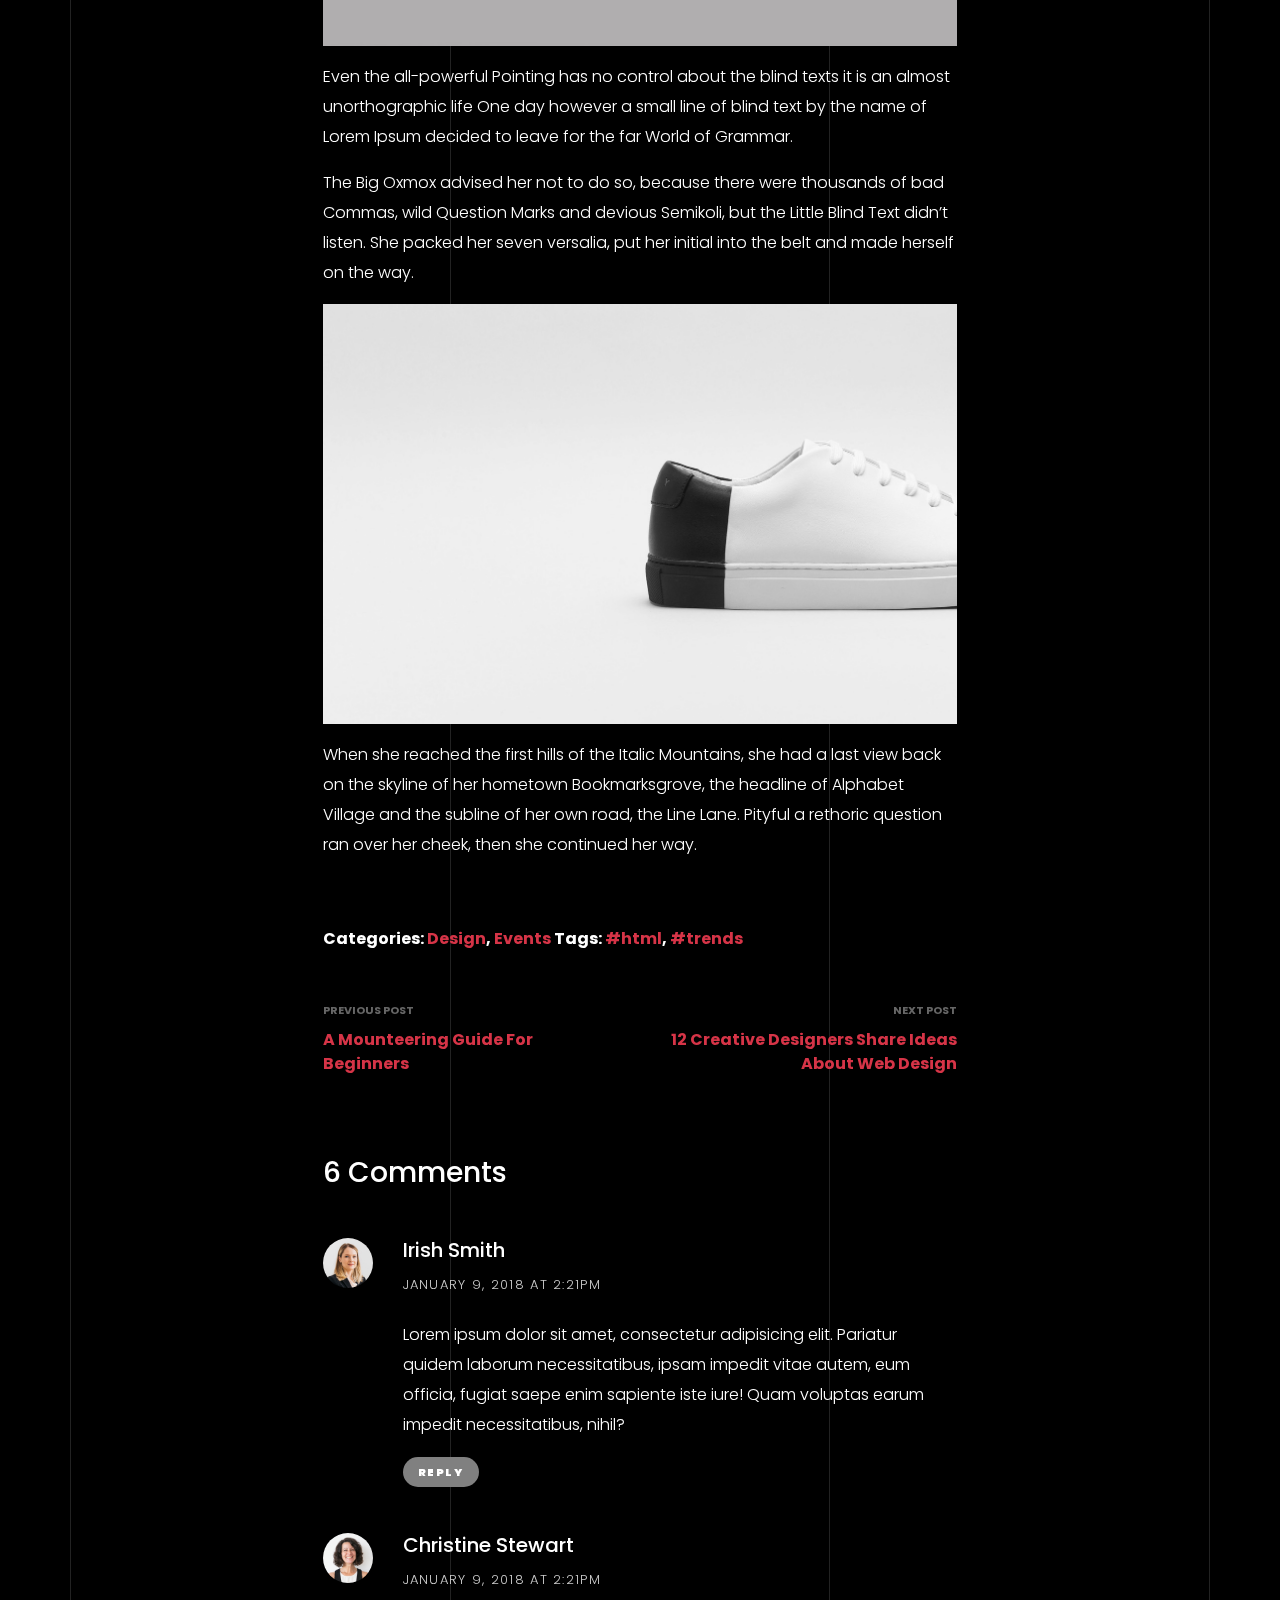
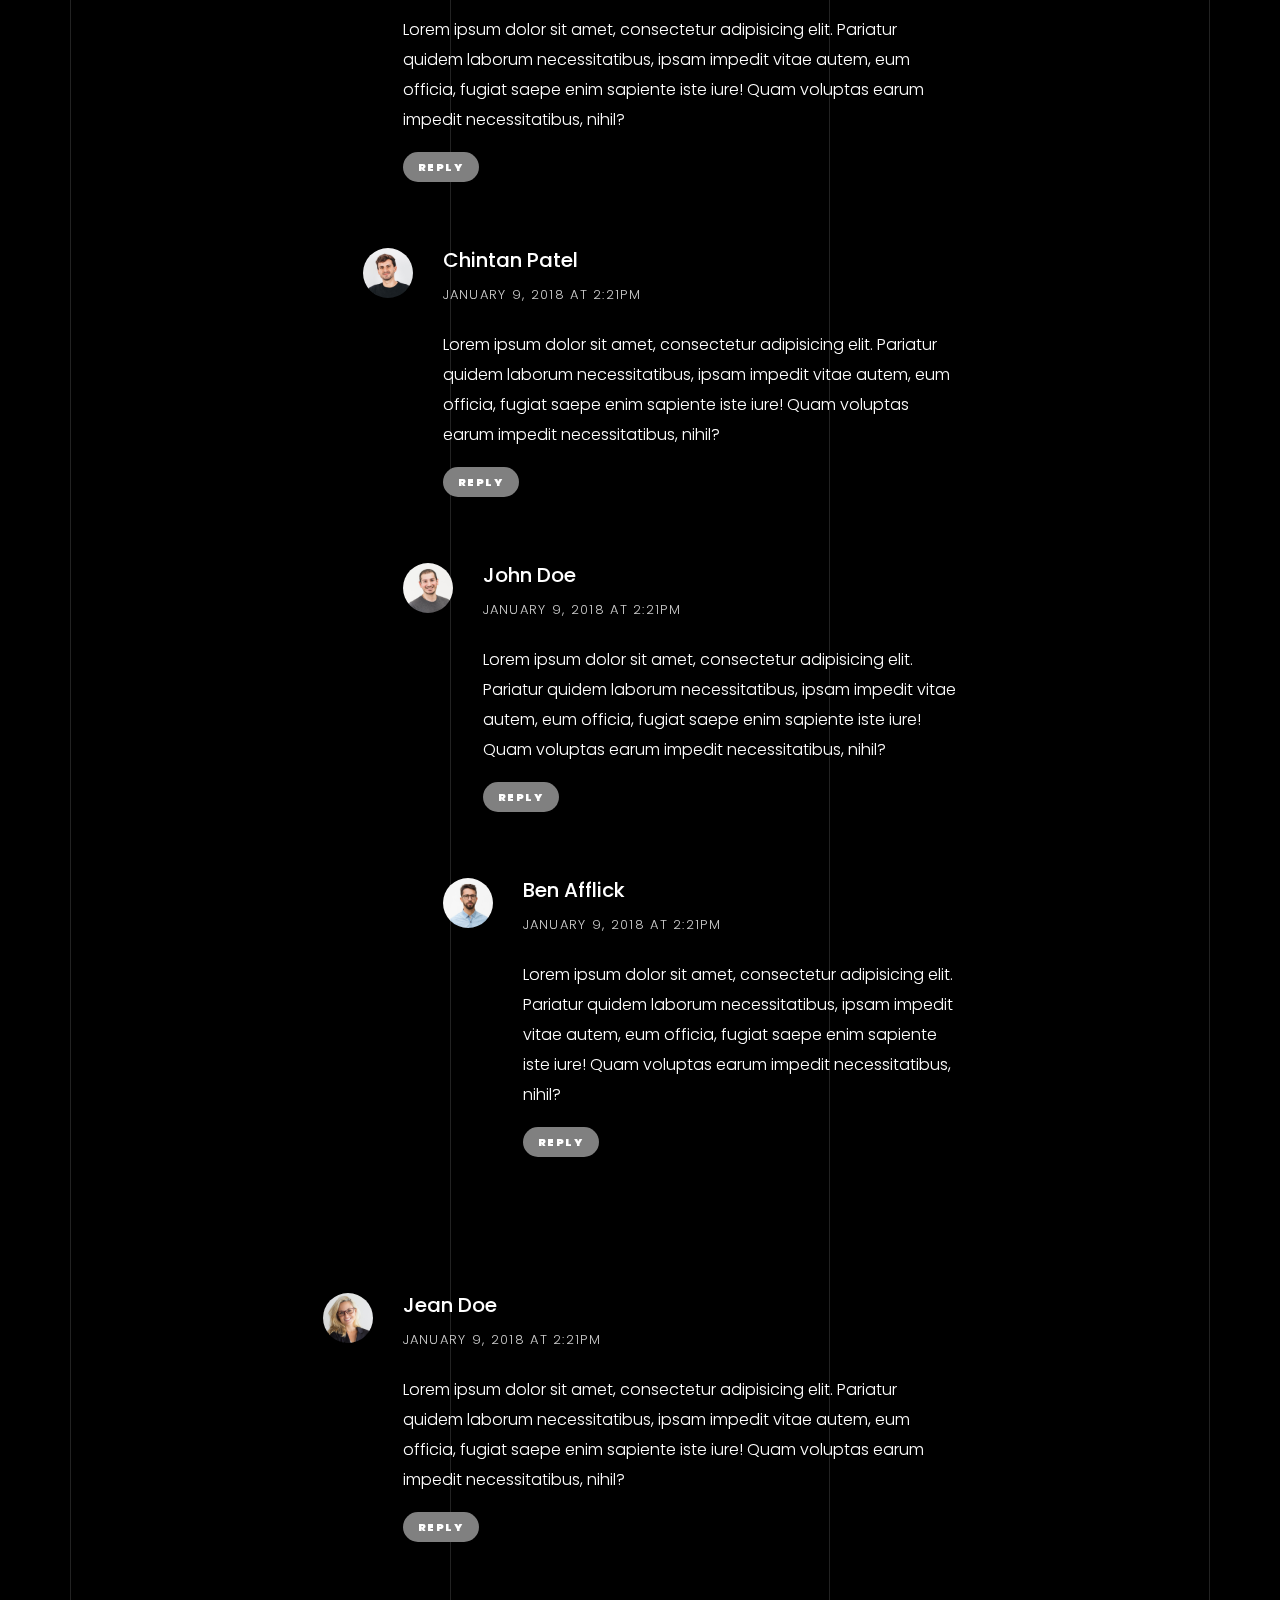
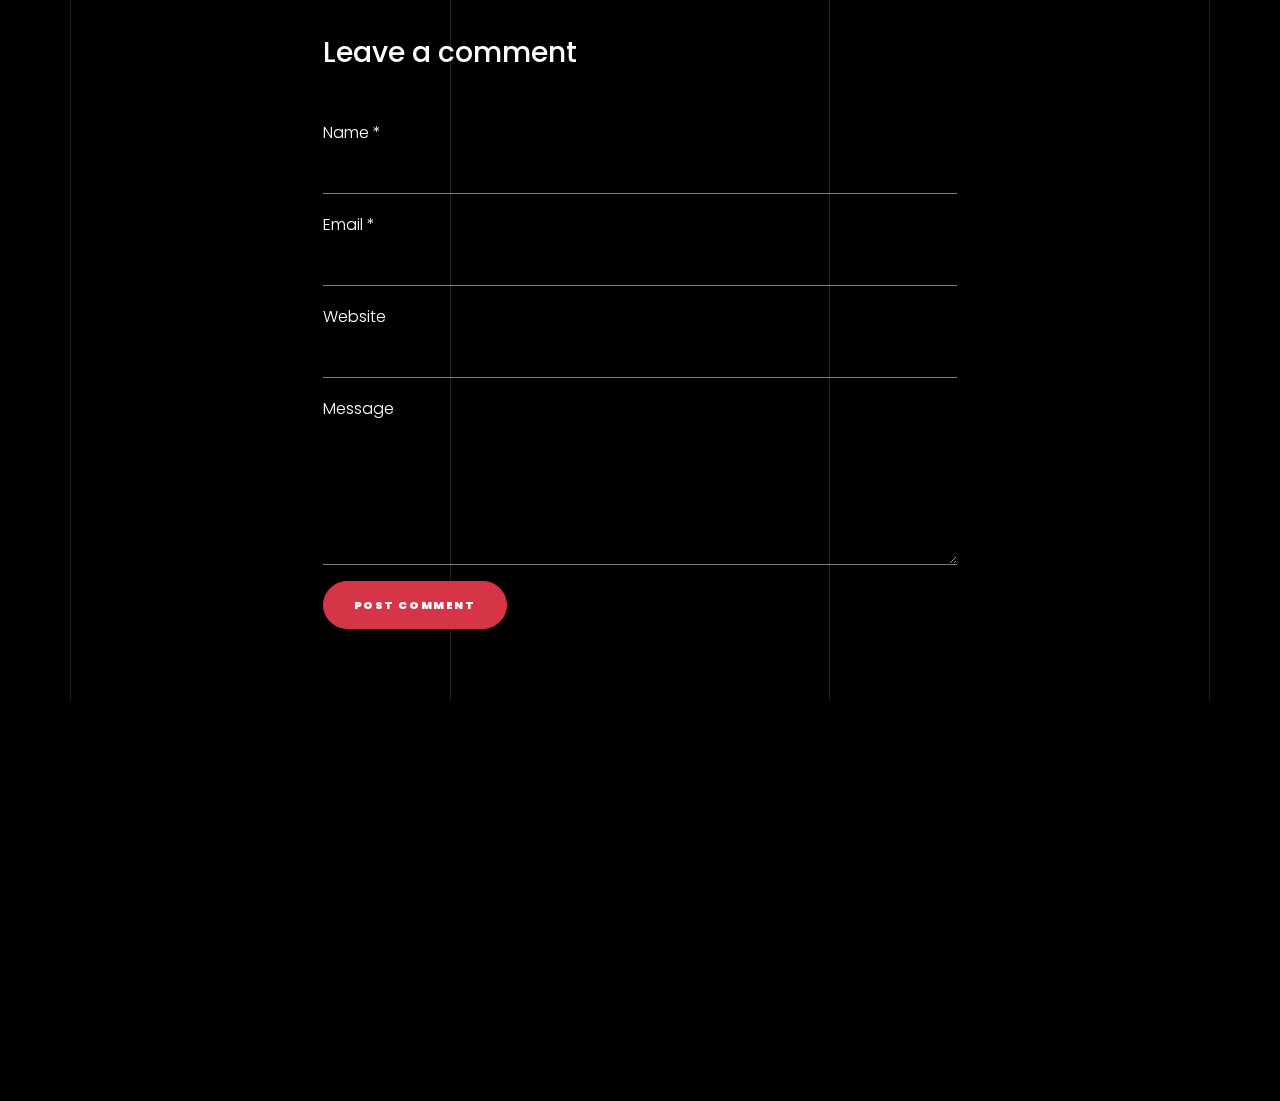
<file: blog-single.html>
<!doctype html>
<html lang="en">
  <head>
    <title>Unfold &mdash; A onepage portfolio HTML template by Colorlib</title>
    <meta charset="utf-8">
    <meta name="viewport" content="width=device-width, initial-scale=1, shrink-to-fit=no">
    
    <meta name="description" content="">
    <meta name="keywords" content="html, css, javascript, jquery">
    <meta name="author" content="">

    <link rel="stylesheet" href="css/vendor/icomoon/style.css">
    <link rel="stylesheet" href="css/vendor/owl.carousel.min.css">
    <link rel="stylesheet" href="css/vendor/aos.css">
    <link rel="stylesheet" href="css/vendor/animate.min.css">
    <link rel="stylesheet" href="css/vendor/bootstrap.min.css">
    <link rel="stylesheet" href="css/vendor/jquery.fancybox.min.css">
    

    <!-- Theme Style -->
    <link rel="stylesheet" href="css/style.css">

  </head>
  <body data-spy="scroll" data-target=".site-nav-target" data-offset="200">

    <nav class="unslate_co--site-mobile-menu">
      <div class="close-wrap d-flex">
        <a href="#" class="d-flex ml-auto js-menu-toggle">
          <span class="close-label">Close</span>
          <div class="close-times">
            <span class="bar1"></span>
            <span class="bar2"></span>
          </div>
        </a>
      </div>
      <div class="site-mobile-inner"></div>
    </nav>


    <div class="unslate_co--site-wrap">

      <div class="unslate_co--site-inner">

        <div class="lines-wrap">
          <div class="lines-inner">
            <div class="lines"></div>
          </div>
        </div>
        <!-- END lines -->
      
      <nav class="unslate_co--site-nav site-nav-target">

        <div class="container">
        
          <div class="row align-items-center justify-content-between text-left">
            <div class="col-md-5 text-right">
              <ul class="site-nav-ul js-clone-nav text-left d-none d-lg-inline-block">
                <li class="has-children">
                  <a href="index.html#home-section" class="nav-link">Home</a>
                  <ul class="dropdown">
                    <li>
                      <a href="index.html">Hero Image BG</a>
                    </li>
                    <li>
                      <a href="index-video.html">Video BG</a>
                    </li>
                    <li>
                      <a href="index-hero-slider.html">Hero Slider</a>
                    </li>
                    <li>
                      <a href="index-sidebar-menu.html">Sidebar Menu</a>
                    </li>
                    <li>
                      <a href="index-right-menu.html">Right Menu</a>
                    </li>
                  </ul>
                </li>
                <li><a href="index.html#portfolio-section" class="nav-link">Portfolio</a></li>
                <li><a href="index.html#about-section" class="nav-link">About</a></li>
                <li><a href="index.html#services-section" class="nav-link">Services</a></li>
              </ul>
            </div>
            <div class="site-logo pos-absolute">
              <a href="index.html" class="unslate_co--site-logo">Unfold<span>.</span></a>
            </div>
            <div class="col-md-5 text-right text-lg-left">
              <ul class="site-nav-ul js-clone-nav text-left d-none d-lg-inline-block">
                <li><a href="index.html#skills-section" class="nav-link">Skills</a></li>
                <li><a href="index.html#testimonial-section" class="nav-link">Testimonial</a></li>
                <li><a href="index.html#journal-section" class="nav-link active">Journal</a></li>
                <li><a href="index.html#contact-section" class="nav-link">Contact</a></li>
              </ul>

              <ul class="site-nav-ul-none-onepage text-right d-inline-block d-lg-none">
                <li><a href="#" class="js-menu-toggle">Menu</a></li>
              </ul>

            </div>
          </div>
        </div>

      </nav>
      <!-- END nav -->

      <div class="cover-v1 jarallax overlay" style="background-image: url('images/work_1_full.jpg');">
        <div class="container">
          <div class="row align-items-center">
              
            <div class="col-md-8 mx-auto text-center">
              <h1 class="blog-heading" data-aos="fade-up" data-aos-delay="0">A HTML Guide For Beginners</h1>
              <div class="post-meta" data-aos="fade-up" data-aos-delay="100">By Joefrey on March 15, 2020 &bullet; 5 mins read</div>
            </div>

          </div>
        </div>


        <!-- dov -->
        <a href="#blog-single-section" class="mouse-wrap smoothscroll">
          <span class="mouse">
            <span class="scroll"></span>
          </span>
          <span class="mouse-label">Scroll</span>
        </a>

      </div>
      <!-- END .cover-v1 -->

      <div class="unslate_co--section" id="blog-single-section">
        <div class="container">
          <div class="row justify-content-center">
            <div class="col-md-7">
              <h3 class="mb-4">On her way she met a copy</h3>
              <p>Far far away, behind the word mountains, far from the countries Vokalia and Consonantia, there live the blind texts. Separated they live in Bookmarksgrove right at the coast of the Semantics, a large language ocean.</p>
              <p>A small river named Duden flows by their place and supplies it with the necessary regelialia. It is a paradisematic country, in which roasted parts of sentences fly into your mouth.</p>
              <p><img src="images/work_1_a_full.jpg" alt="Image" class="img-fluid"></p>
              <p>Even the all-powerful Pointing has no control about the blind texts it is an almost unorthographic life One day however a small line of blind text by the name of Lorem Ipsum decided to leave for the far World of Grammar.</p>
              <p>The Big Oxmox advised her not to do so, because there were thousands of bad Commas, wild Question Marks and devious Semikoli, but the Little Blind Text didn’t listen. She packed her seven versalia, put her initial into the belt and made herself on the way.</p>
              <p><img src="images/work_1_full.jpg" alt="Image" class="img-fluid"></p>
              <p>When she reached the first hills of the Italic Mountains, she had a last view back on the skyline of her hometown Bookmarksgrove, the headline of Alphabet Village and the subline of her own road, the Line Lane. Pityful a rethoric question ran over her cheek, then she continued her way.</p>


              <div class="pt-5 categories_tags ">
                <p>Categories:  <a href="#">Design</a>, <a href="#">Events</a>  Tags: <a href="#">#html</a>, <a href="#">#trends</a></p>
              </div>

              <div class="post-single-navigation d-flex align-items-stretch">
                <a href="#" class="mr-auto w-50 pr-4">
                  <span class="d-block">Previous Post</span>
                  A Mounteering Guide For Beginners
                </a>
                <a href="#" class="ml-auto w-50 text-right pl-4">
                  <span class="d-block">Next Post</span>
                  12 Creative Designers Share Ideas About Web Design
                </a>
              </div>


            <div class="pt-5">
              <h3 class="mb-5">6 Comments</h3>
              <ul class="comment-list">
                <li class="comment">
                  <div class="vcard bio">
                    <img src="images/person_woman_2.jpg" alt="Image placeholder">
                  </div>
                  <div class="comment-body">
                    <h3>Irish Smith</h3>
                    <div class="meta">January 9, 2018 at 2:21pm</div>
                    <p>Lorem ipsum dolor sit amet, consectetur adipisicing elit. Pariatur quidem laborum necessitatibus, ipsam impedit vitae autem, eum officia, fugiat saepe enim sapiente iste iure! Quam voluptas earum impedit necessitatibus, nihil?</p>
                    <p><a href="#" class="reply">Reply</a></p>
                  </div>
                </li>

                <li class="comment">
                  <div class="vcard bio">
                    <img src="images/person_woman_1.jpg" alt="Image placeholder">
                  </div>
                  <div class="comment-body">
                    <h3>Christine Stewart</h3>
                    <div class="meta">January 9, 2018 at 2:21pm</div>
                    <p>Lorem ipsum dolor sit amet, consectetur adipisicing elit. Pariatur quidem laborum necessitatibus, ipsam impedit vitae autem, eum officia, fugiat saepe enim sapiente iste iure! Quam voluptas earum impedit necessitatibus, nihil?</p>
                    <p><a href="#" class="reply">Reply</a></p>
                  </div>

                  <ul class="children">
                    <li class="comment">
                      <div class="vcard bio">
                        <img src="images/person_man_3.jpg" alt="Image placeholder">
                      </div>
                      <div class="comment-body">
                        <h3>Chintan Patel</h3>
                        <div class="meta">January 9, 2018 at 2:21pm</div>
                        <p>Lorem ipsum dolor sit amet, consectetur adipisicing elit. Pariatur quidem laborum necessitatibus, ipsam impedit vitae autem, eum officia, fugiat saepe enim sapiente iste iure! Quam voluptas earum impedit necessitatibus, nihil?</p>
                        <p><a href="#" class="reply">Reply</a></p>
                      </div>


                      <ul class="children">
                        <li class="comment">
                          <div class="vcard bio">
                            <img src="images/person_man_2.jpg" alt="Image placeholder">
                          </div>
                          <div class="comment-body">
                            <h3>John Doe</h3>
                            <div class="meta">January 9, 2018 at 2:21pm</div>
                            <p>Lorem ipsum dolor sit amet, consectetur adipisicing elit. Pariatur quidem laborum necessitatibus, ipsam impedit vitae autem, eum officia, fugiat saepe enim sapiente iste iure! Quam voluptas earum impedit necessitatibus, nihil?</p>
                            <p><a href="#" class="reply">Reply</a></p>
                          </div>

                            <ul class="children">
                              <li class="comment">
                                <div class="vcard bio">
                                  <img src="images/person_man_1.jpg" alt="Image placeholder">
                                </div>
                                <div class="comment-body">
                                  <h3>Ben Afflick</h3>
                                  <div class="meta">January 9, 2018 at 2:21pm</div>
                                  <p>Lorem ipsum dolor sit amet, consectetur adipisicing elit. Pariatur quidem laborum necessitatibus, ipsam impedit vitae autem, eum officia, fugiat saepe enim sapiente iste iure! Quam voluptas earum impedit necessitatibus, nihil?</p>
                                  <p><a href="#" class="reply">Reply</a></p>
                                </div>
                              </li>
                            </ul>
                        </li>
                      </ul>
                    </li>
                  </ul>
                </li>

                <li class="comment">
                  <div class="vcard bio">
                    <img src="images/person_woman_3.jpg" alt="Image placeholder">
                  </div>
                  <div class="comment-body">
                    <h3>Jean Doe</h3>
                    <div class="meta">January 9, 2018 at 2:21pm</div>
                    <p>Lorem ipsum dolor sit amet, consectetur adipisicing elit. Pariatur quidem laborum necessitatibus, ipsam impedit vitae autem, eum officia, fugiat saepe enim sapiente iste iure! Quam voluptas earum impedit necessitatibus, nihil?</p>
                    <p><a href="#" class="reply">Reply</a></p>
                  </div>
                </li>
              </ul>
              <!-- END comment-list -->
              
              <div class="comment-form-wrap pt-5">
                <h3 class="mb-5">Leave a comment</h3>
                <form action="#" class="">
                  <div class="form-group">
                    <label for="name">Name *</label>
                    <input type="text" class="form-control" id="name">
                  </div>
                  <div class="form-group">
                    <label for="email">Email *</label>
                    <input type="email" class="form-control" id="email">
                  </div>
                  <div class="form-group">
                    <label for="website">Website</label>
                    <input type="url" class="form-control" id="website">
                  </div>

                  <div class="form-group">
                    <label for="message">Message</label>
                    <textarea name="message" id="message" cols="30" rows="5" class="form-control"></textarea>
                  </div>
                  <div class="form-group">
                    <input type="submit" value="Post Comment" class="btn btn-primary btn-md">
                  </div>

                </form>
              </div>
            </div>
            </div>
          </div>
        </div>
      </div>

      
      </div> 

      <footer class="unslate_co--footer unslate_co--section">
        <div class="container">
          <div class="row justify-content-center">
            <div class="col-md-7">
              
              <div class="footer-site-logo"><a href="#">Unfold<span>.</span></a></div>

              <ul class="footer-site-social">
                <li><a href="#">Facebook</a></li>
                <li><a href="#">Twitter</a></li>
                <li><a href="#">Instagram</a></li>
                <li><a href="#">Dribbble</a></li>
                <li><a href="#">Behance</a></li>
              </ul>

              <p class="site-copyright">
                
                <!-- Link back to Colorlib can't be removed. Template is licensed under CC BY 3.0. -->
                Copyright &copy;
                <script>
                  document.write(new Date().getFullYear());
                </script> All rights reserved | This template is made with <i class="icon-heart"
                  aria-hidden="true"></i> by <a href="https://colorlib.com" target="_blank">Colorlib</a>
                <!-- Link back to Colorlib can't be removed. Template is licensed under CC BY 3.0. -->
              
              </p>

            </div>
          </div>
        </div>
      </footer>

      
    </div>

    <!-- Loader -->
    <div id="unslate_co--overlayer"></div>
    <div class="site-loader-wrap">
      <div class="site-loader"></div>
    </div>

    <script src="js/scripts-dist.js"></script>
    <script src="js/main.js"></script>

  </body>
</html>
</file>
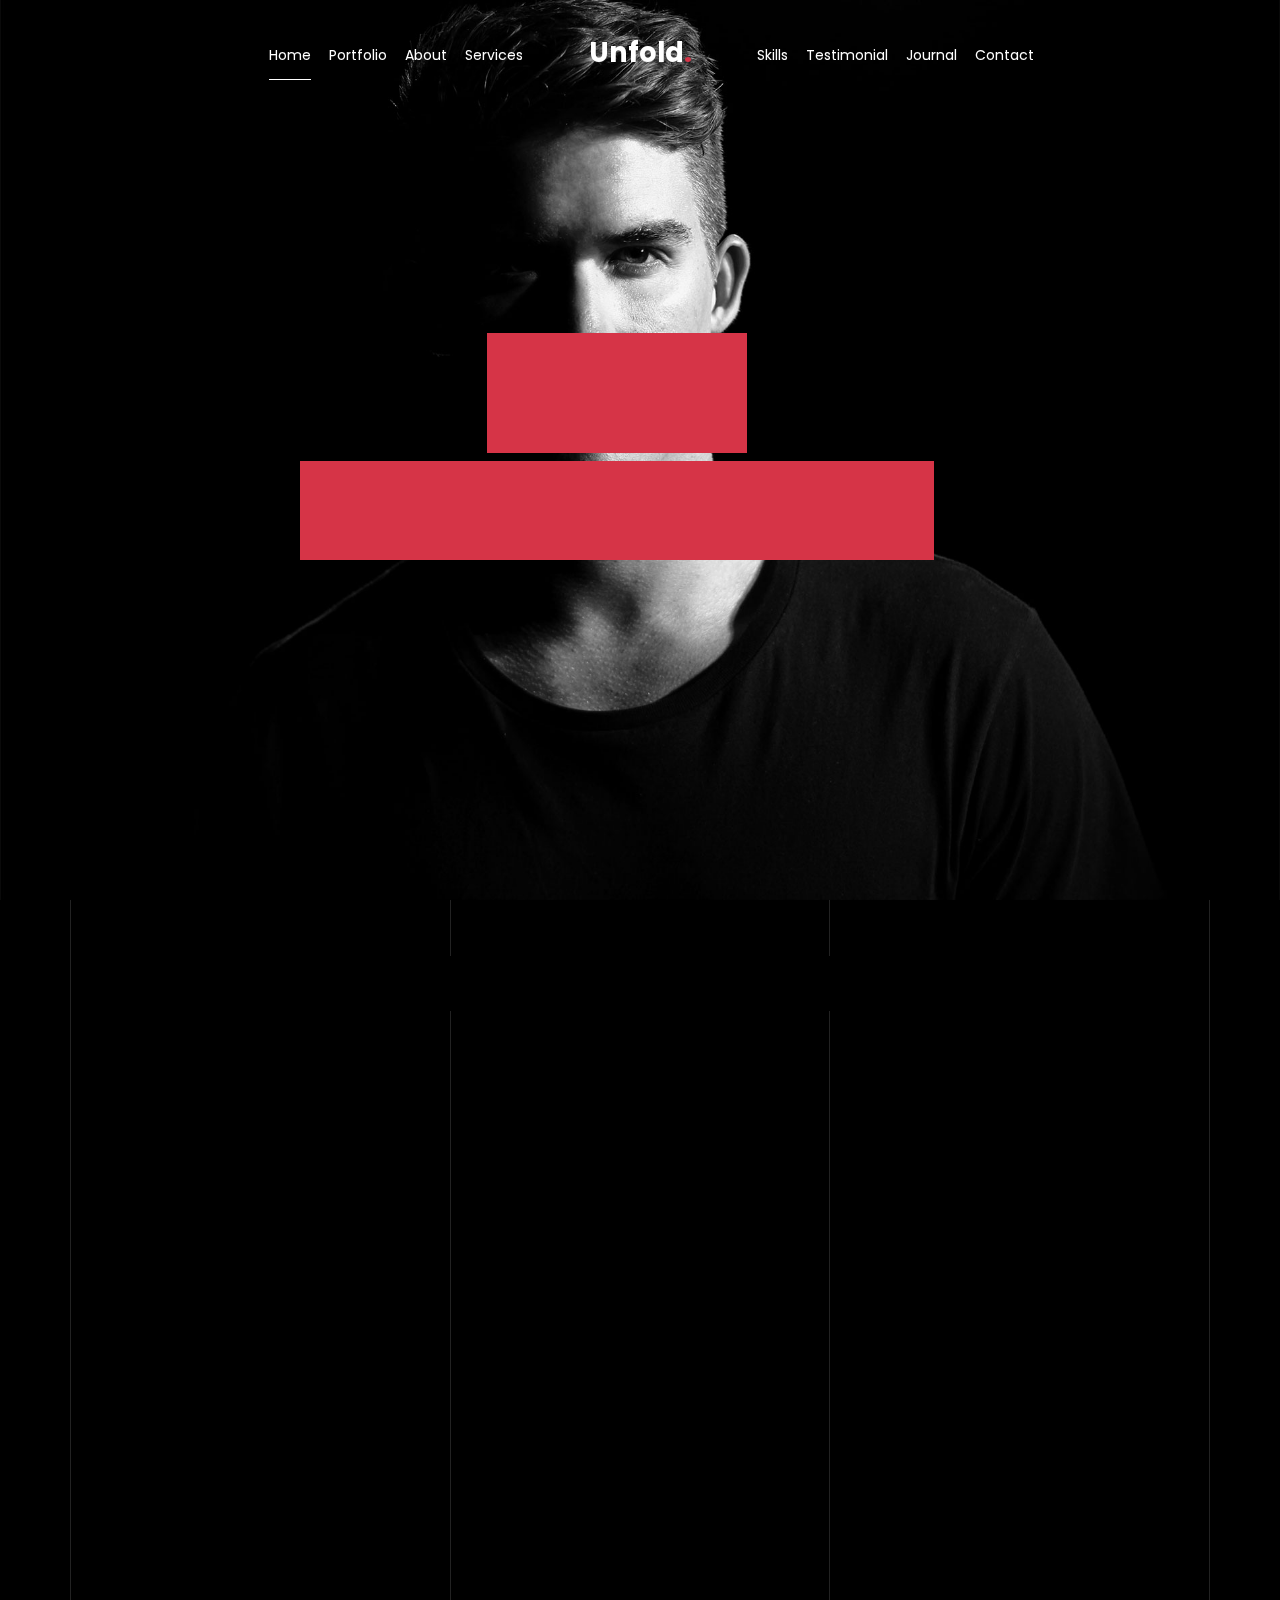
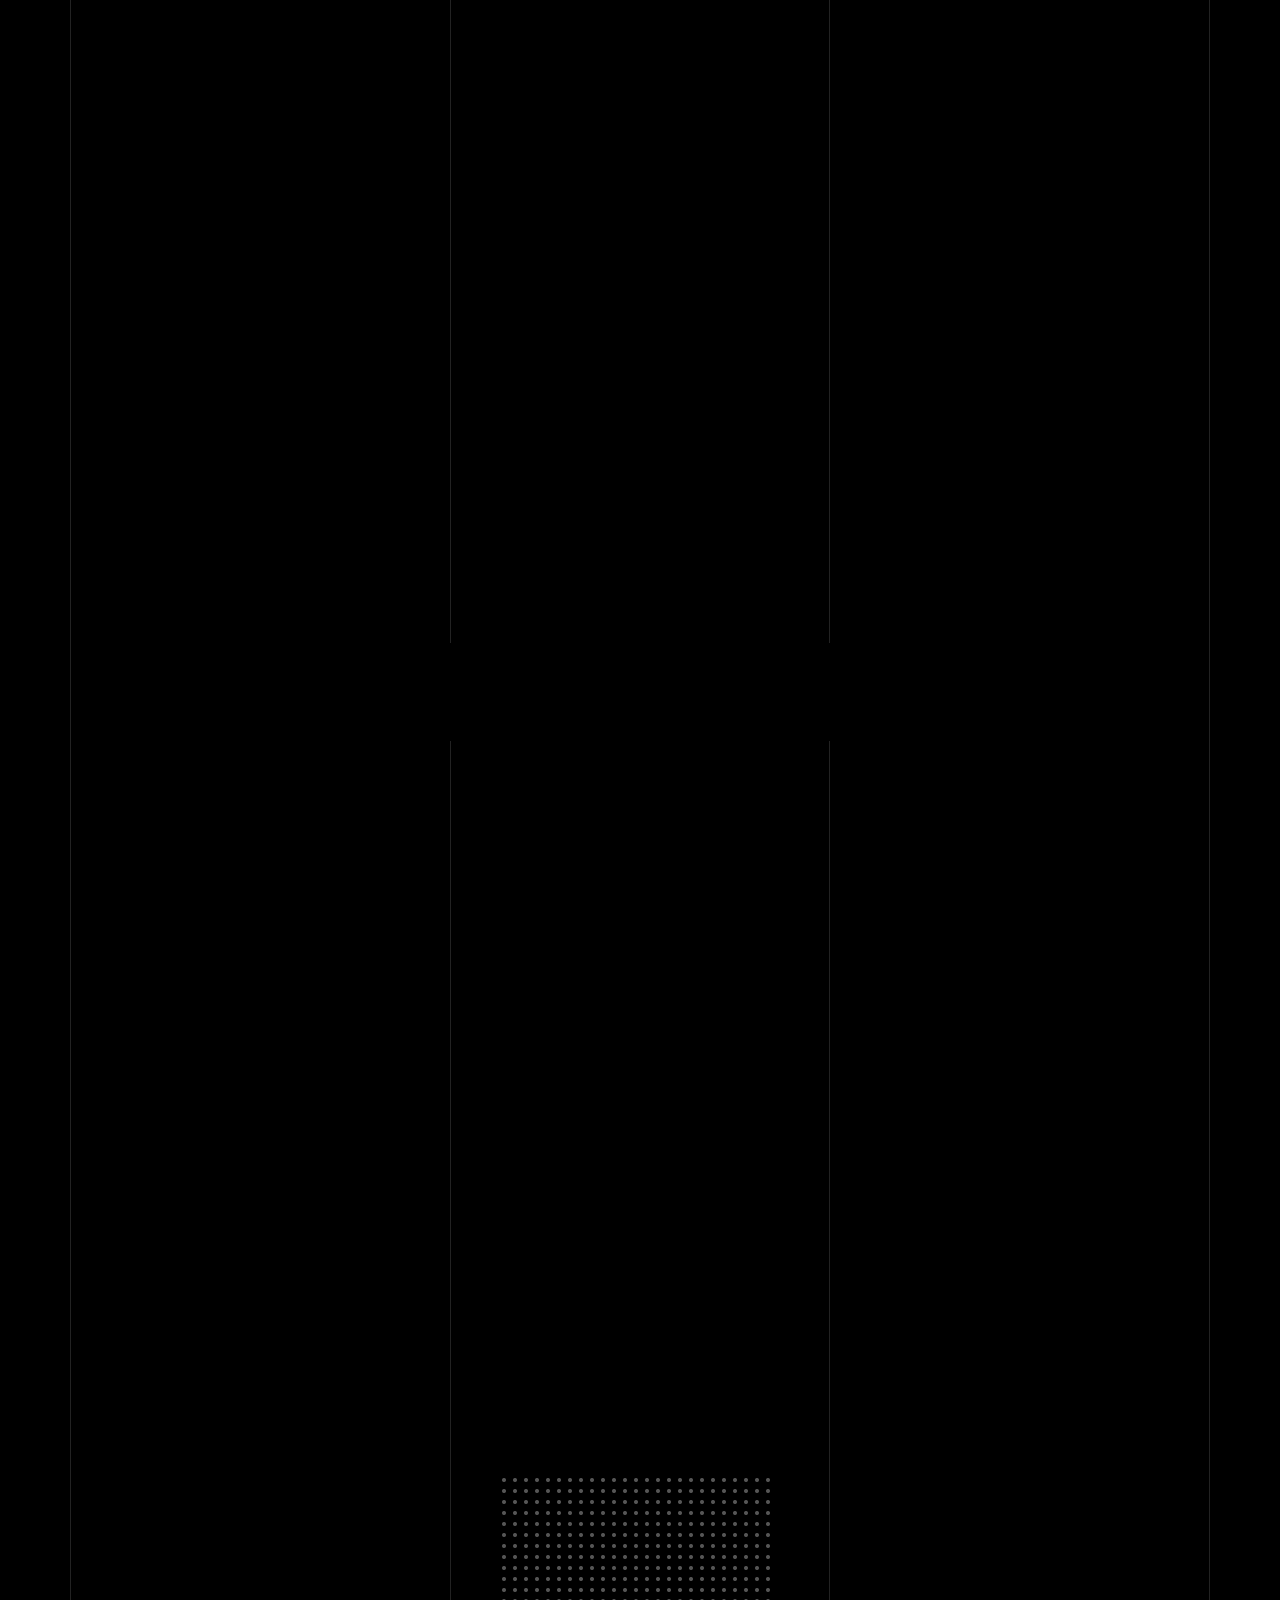
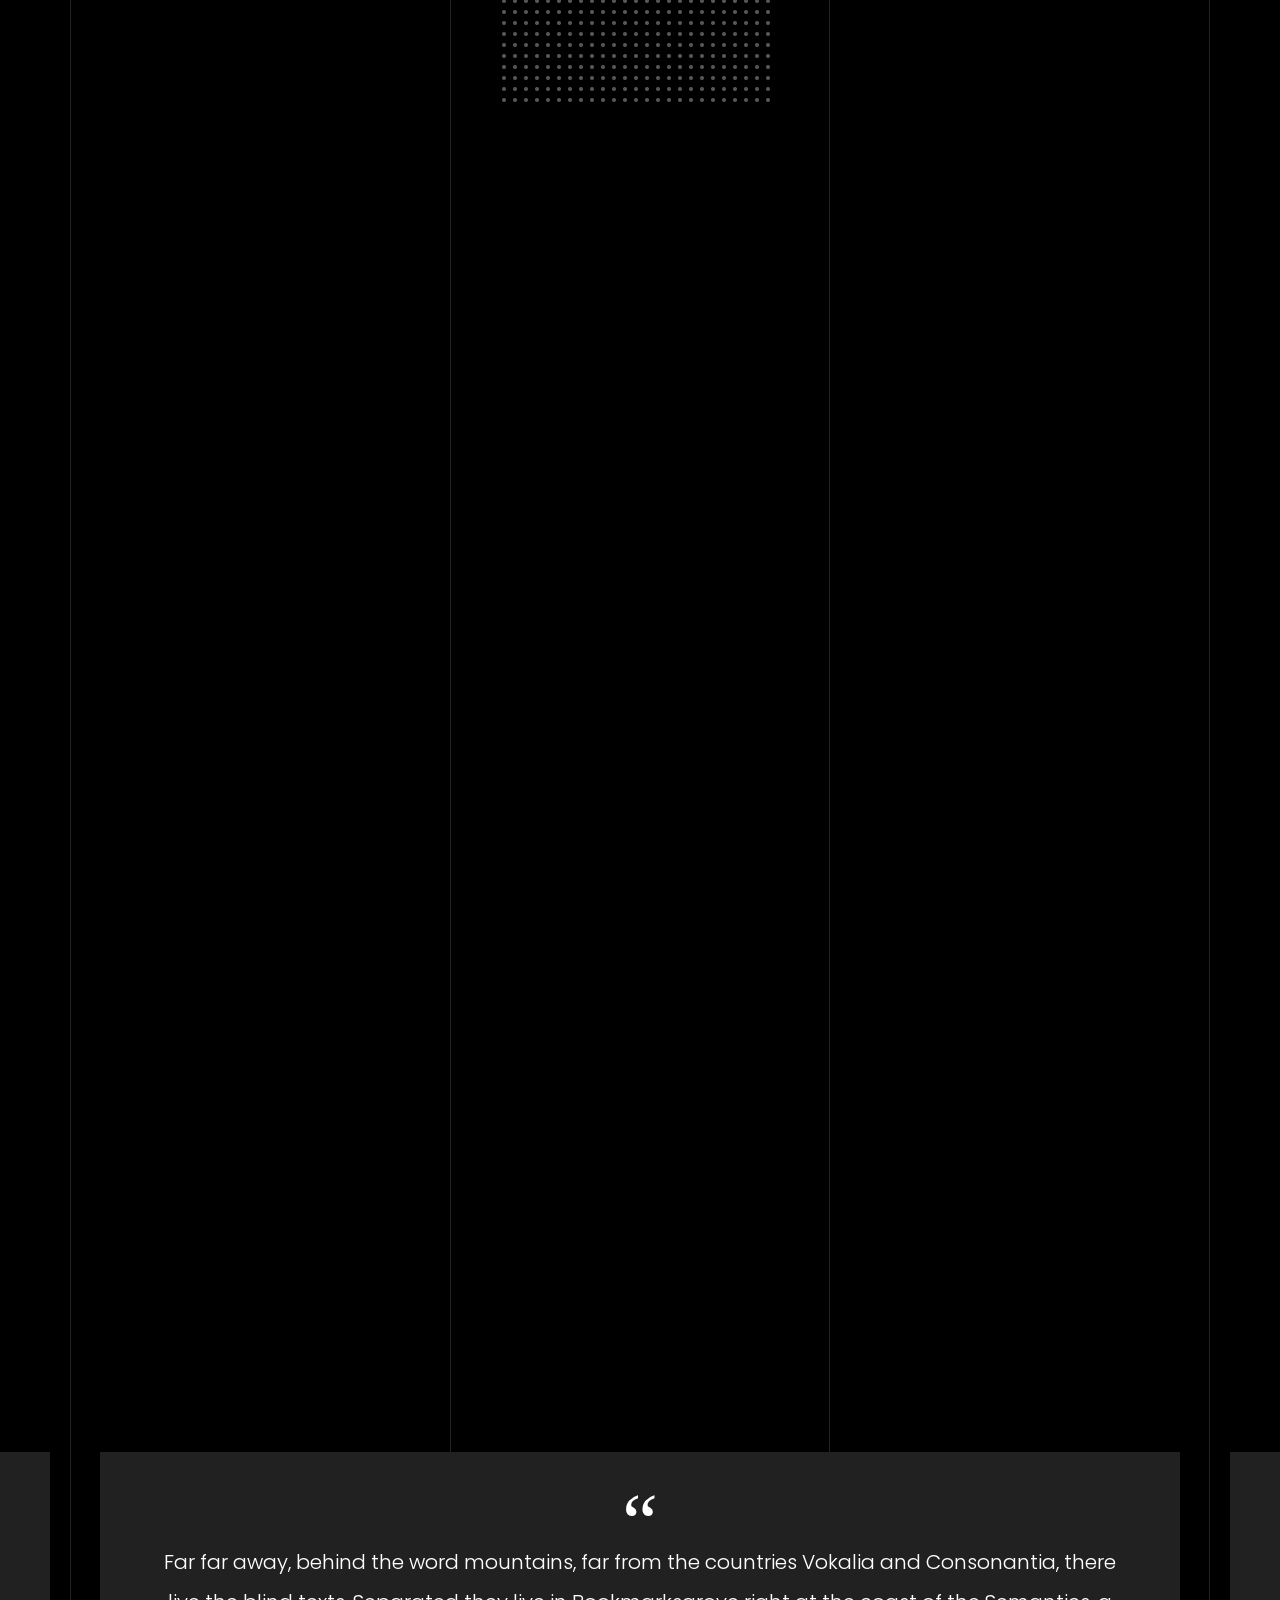
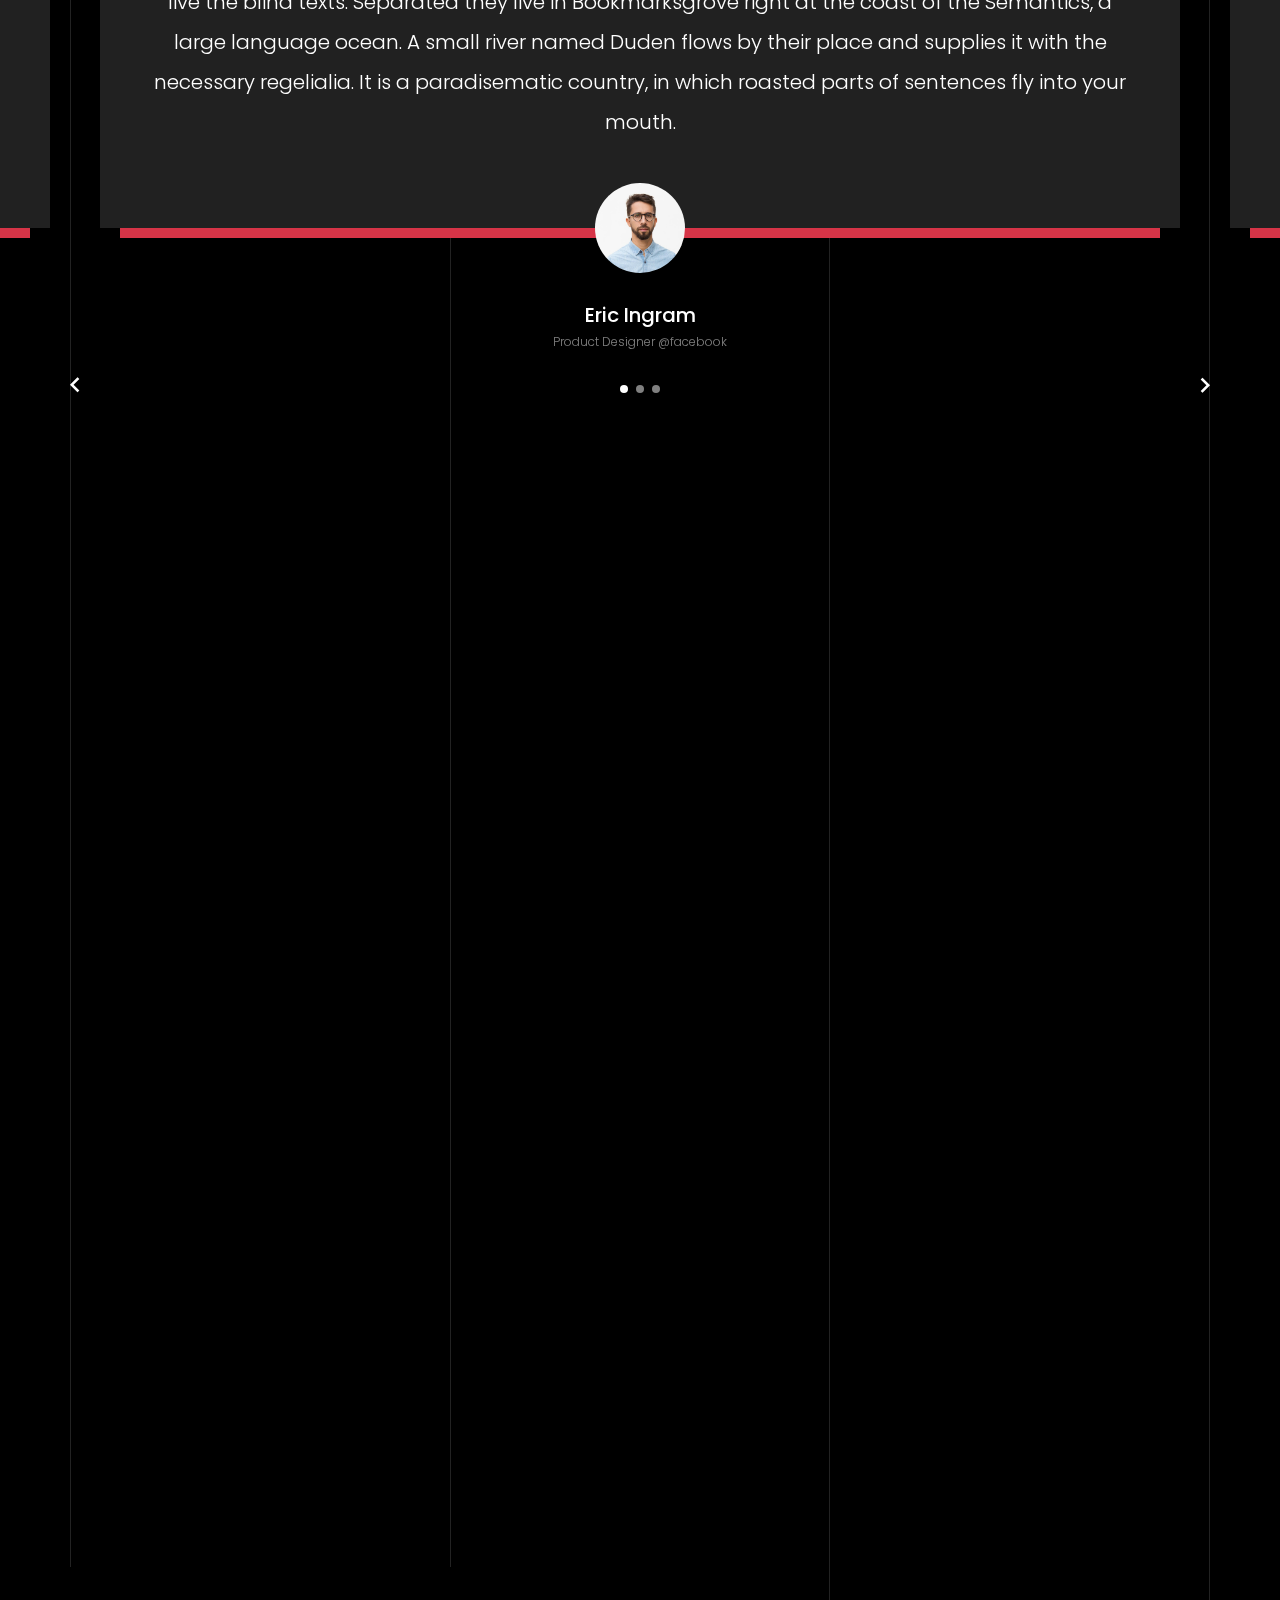
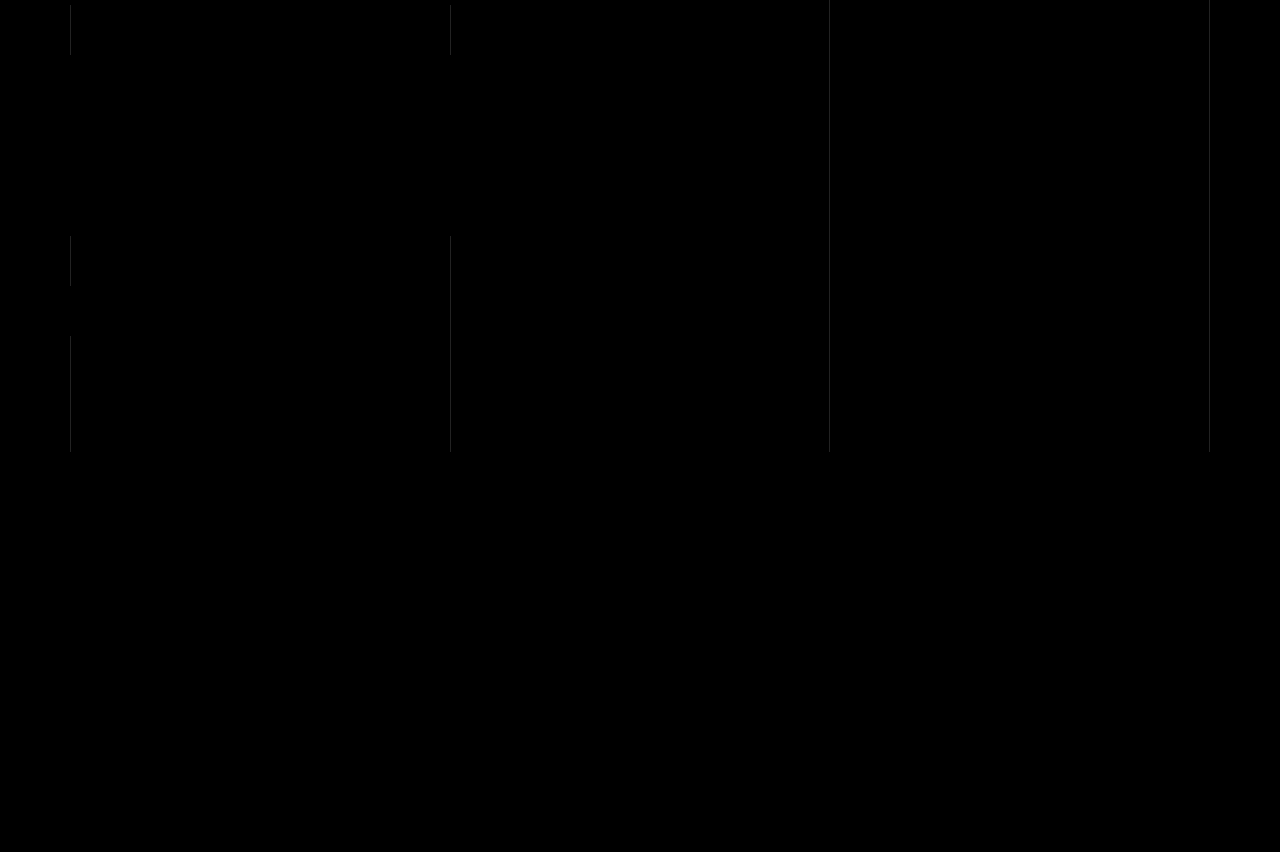
<file: index_bkp.html>
<!doctype html>
<html lang="en">
  <head>
    <title>Autotech Customs</title>
    <meta charset="utf-8">
    <meta name="viewport" content="width=device-width, initial-scale=1, shrink-to-fit=no">

    <meta name="description" content="">
    <meta name="keywords" content="html, css, javascript, jquery">
    <meta name="author" content="">

    <link rel="stylesheet" href="css/vendor/icomoon/style.css">
    <link rel="stylesheet" href="css/vendor/owl.carousel.min.css">
    <link rel="stylesheet" href="css/vendor/animate.min.css">
    <link rel="stylesheet" href="css/vendor/aos.css">
    <link rel="stylesheet" href="css/vendor/bootstrap.min.css">
    <link rel="stylesheet" href="css/vendor/jquery.fancybox.min.css">
    

    <!-- Theme Style -->
    <link rel="stylesheet" href="css/style.css">

  </head>
  <body data-spy="scroll" data-target=".site-nav-target" data-offset="200">

    <nav class="unslate_co--site-mobile-menu">
      <div class="close-wrap d-flex">
        <a href="#" class="d-flex ml-auto js-menu-toggle">
          <span class="close-label">Close</span>
          <div class="close-times">
            <span class="bar1"></span>
            <span class="bar2"></span>
          </div>
        </a>
      </div>
      <div class="site-mobile-inner"></div>
    </nav>


    <div class="unslate_co--site-wrap">

      <div class="unslate_co--site-inner">

        <div class="lines-wrap">
          <div class="lines-inner">
            <div class="lines"></div>
          </div>
        </div>
        <!-- END lines -->
      
      <nav class="unslate_co--site-nav site-nav-target">

        <div class="container">
        
          <div class="row align-items-center justify-content-between text-left">
            <div class="col-md-5 text-right">
              <ul class="site-nav-ul js-clone-nav text-left d-none d-lg-inline-block">
                <li class="has-children">
                  <a href="#home-section" class="nav-link">Home</a>
                  <ul class="dropdown">
                    <li>
                      <a href="index.html">Hero Image BG</a>
                    </li>
                    <li>
                      <a href="index-video.html">Video BG</a>
                    </li>
                    <li>
                      <a href="index-hero-slider.html">Hero Slider</a>
                    </li>
                    <li>
                      <a href="index-sidebar-menu.html">Sidebar Menu</a>
                    </li>
                    <li>
                      <a href="index-right-menu.html">Right Menu</a>
                    </li>
                  </ul>
                </li>
                <li><a href="#portfolio-section" class="nav-link">Portfolio</a></li>
                <li><a href="#about-section" class="nav-link">About</a></li>
                <li><a href="#services-section" class="nav-link">Services</a></li>
              </ul>
            </div>
            <div class="site-logo pos-absolute">
              <a href="index.html" class="unslate_co--site-logo">Unfold<span>.</span></a>
            </div>
            <div class="col-md-5 text-right text-lg-left">
              <ul class="site-nav-ul js-clone-nav text-left d-none d-lg-inline-block">
                <li><a href="#skills-section" class="nav-link">Skills</a></li>
                <li><a href="#testimonial-section" class="nav-link">Testimonial</a></li>
                <li><a href="#journal-section" class="nav-link">Journal</a></li>
                <li><a href="#contact-section" class="nav-link">Contact</a></li>
              </ul>

              <ul class="site-nav-ul-none-onepage text-right d-inline-block d-lg-none">
                <li><a href="#" class="js-menu-toggle">Menu</a></li>
              </ul>

            </div>
          </div>
        </div>

      </nav>
      <!-- END nav -->

      <div class="cover-v1 jarallax" style="background-image: url('images/cover_bg_2.jpg');" id="home-section">
        <div class="container">
          <div class="row align-items-center">
              
            <div class="col-md-7 mx-auto text-center">
              <h1 class="heading gsap-reveal-hero">Unfold</h1>
              <h2 class="subheading gsap-reveal-hero">I’m Glenn Chapman Hoyer A Product Designer Based In San Francisco</h2>
            </div>

          </div>
        </div>


        <a href="#portfolio-section" class="mouse-wrap smoothscroll">
          <span class="mouse">
            <span class="scroll"></span>
          </span>
          <span class="mouse-label">Scroll</span>
        </a>

      </div>
      <!-- END .cover-v1 -->


      <div class="unslate_co--section" id="portfolio-section">
        <div class="container">
          
          
          <div class="relative"><div class="loader-portfolio-wrap"><div class="loader-portfolio"></div></div> </div>
          <div id="portfolio-single-holder"></div>

          <div class="portfolio-wrapper">

            <div class="d-flex align-items-center mb-4 gsap-reveal gsap-reveal-filter">
              <h2 class="mr-auto heading-h2"><span class="gsap-reveal">Portfolio</span></h2>

              <!-- <a href="#" class="text-white js-filter d-inline-block d-lg-none">Filter</a>
              
              <div class="filter-wrap">
                <div class="filter ml-auto" id="filters">
                  <a href="#" class="active" data-filter="*">All</a>
                  <a href="#" data-filter=".web">Web</a>
                  <a href="#" data-filter=".branding">Branding</a>
                  <a href="#" data-filter=".illustration">Illustration</a>
                  <a href="#" data-filter=".packaging">Packaging</a>
                </div>
              </div> -->
            </div>


            
            <div id="posts" class="row gutter-isotope-item">
              <div class="item web branding col-sm-6 col-md-6 col-lg-4 isotope-mb-2">
                <a href="portfolio-single-1.html" class="portfolio-item ajax-load-page isotope-item gsap-reveal-img" data-id="1">
                    <div class="overlay">
                      <span class="wrap-icon icon-link2"></span>
                      <div class="portfolio-item-content">
                        <h3>Shoe Rebranding</h3>
                        <p>web, branding</p>
                      </div>
                    </div>
                    <img src="images/work_1_md.jpg" class="lazyload  img-fluid" alt="Images" />
                  </a>
              </div>
              <div class="item branding packaging illustration col-sm-6 col-md-6 col-lg-4 isotope-mb-2 ">
                <a href="portfolio-single-3.html" class="portfolio-item ajax-load-page item-portrait isotope-item gsap-reveal-img" data-id="3">
                    <div class="overlay">
                      <span class="wrap-icon icon-link2"></span>
                      <div class="portfolio-item-content">
                        <h3>Reworking</h3>
                        <p>branding, packaging, illustration</p>
                      </div>
                    </div>
                    <img src="images/work_2_md.jpg" class="lazyload  img-fluid" alt="Images" />
                  </a>
              </div>

              <div class="item branding packaging col-sm-6 col-md-6 col-lg-4 isotope-mb-2">
                <a href="portfolio-single-4.html" class="portfolio-item isotope-item gsap-reveal-img ajax-load-page" data-id="4">
                    <div class="overlay">
                      <span class="wrap-icon icon-link2"></span>
                      <div class="portfolio-item-content">
                        <h3>Modern Building</h3>
                        <p>branding, packaging</p>
                      </div>
                    </div>
                    <img src="images/work_3_md.jpg" class="lazyload  img-fluid" alt="Images" />
                  </a>
              </div>

              <div class="item web packaging col-sm-6 col-md-6 col-lg-4 isotope-mb-2">

                <a href="images/work_4_full.jpg" class="portfolio-item isotope-item gsap-reveal-img" data-fancybox="gallery" data-caption="Watch">
                    <div class="overlay">
                      <span class="wrap-icon icon-photo2"></span>
                      <div class="portfolio-item-content">
                        <h3>Watch</h3>
                        <p>web, packaging</p>
                      </div>
                    </div>
                    <img src="images/work_4_full.jpg" class="lazyload  img-fluid" alt="Images" />
                  </a>

              </div>

              <div class="item illustration packaging col-sm-6 col-md-6 col-lg-4 isotope-mb-2">
                <a href="images/work_5_md.jpg" class="portfolio-item isotope-item gsap-reveal-img" data-fancybox="gallery" data-caption="Shoe Rebranding">
                    <div class="overlay">
                      <span class="wrap-icon icon-photo2"></span>
                      <div class="portfolio-item-content">
                        <h3>Shoe Rebranding</h3>
                        <p>illustration, packaging</p>
                      </div>
                    </div>
                    <img src="images/work_5_md.jpg" class="lazyload  img-fluid" alt="Images" />
                  </a>
              </div>

              <div class="item web branding col-sm-6 col-md-6 col-lg-4 isotope-mb-2">
                <a href="portfolio-single-2.html" class="portfolio-item ajax-load-page item-portrait isotope-item gsap-reveal-img" data-id="2">
                    <div class="overlay">
                      <span class="wrap-icon icon-link2"></span>
                      <div class="portfolio-item-content">
                        <h3>Reshape</h3>
                        <p>web, branding</p>
                      </div>
                    </div>
                    <img src="images/work_6_md.jpg" class="lazyload  img-fluid" alt="Images" />
                  </a>
              </div>

              <div class="item branding packaging col-sm-6 col-md-6 col-lg-4 isotope-mb-2">
                <a href="images/work_7_a_md.jpg" class="portfolio-item item-portrait isotope-item gsap-reveal-img " data-fancybox="gallery" data-caption="Modern Building">
                    <div class="overlay">
                      <span class="wrap-icon icon-photo2"></span>
                      <div class="portfolio-item-content">
                        <h3>Modern Building</h3>
                        <p>branding, packaging</p>
                      </div>
                    </div>
                    <img src="images/work_7_a_md.jpg" class="lazyload  img-fluid" alt="Images" />
                  </a>
              </div>

              <div class="item web branding col-sm-6 col-md-6 col-lg-4 isotope-mb-2">
                <a href="https://www.youtube.com/watch?v=mwtbEGNABWU" class="portfolio-item isotope-item gsap-reveal-img" data-fancybox="gallery" data-caption="Showreel 2019">
                    <div class="overlay">
                      <span class="wrap-icon icon-play_circle_filled"></span>
                      <div class="portfolio-item-content">
                        <h3>Showreel 2019</h3>
                        <p>web, branding</p>
                      </div>
                    </div>
                    <img src="images/work_8_md.jpg" class="lazyload  img-fluid" alt="Images" />
                  </a>
              </div>

              <div class="item web illustration col-sm-6 col-md-6 col-lg-4 isotope-mb-2">
                <a href="images/work_9_a_md.jpg" class="portfolio-item isotope-item gsap-reveal-img" data-fancybox="gallery" data-caption="Render Packaging">
                    <div class="overlay">
                      <span class="wrap-icon icon-photo2"></span>
                      <div class="portfolio-item-content">
                        <h3>Render Packaging</h3>
                        <p>web, illustration</p>
                      </div>
                    </div>
                    <img src="images/work_9_a_md.jpg" class="lazyload  img-fluid" alt="Images" />
                  </a>
              </div>

            </div>
            
          </div>


        </div>
      </div>


      <div class="unslate_co--section">
        <div class="container">
          <div class="owl-carousel logo-slider">
            <div class="logo-v1 gsap-reveal">
              <img src="images/logo-google.png" alt="Image" class="img-fluid">
            </div>
            <div class="logo-v1 gsap-reveal">
              <img src="images/logo-puma.png" alt="Image" class="img-fluid">
            </div>
            <div class="logo-v1 gsap-reveal">
              <img src="images/logo-paypal.png" alt="Image" class="img-fluid">
            </div>
            <div class="logo-v1 gsap-reveal">
              <img src="images/logo-adobe.png" alt="Image" class="img-fluid">
            </div>
          </div>
        </div>
      </div>


      <div class="unslate_co--section" id="about-section">
        <div class="container">
          
          <div class="section-heading-wrap text-center mb-5">
            <h2 class="heading-h2 text-center divider"><span class="gsap-reveal">About Me</span></h2>
            <span class="gsap-reveal">
            <img src="images/divider.png" alt="divider" width="76">
            </span>
          </div>
          

          <div class="row mt-5 justify-content-between">
            <div class="col-lg-7 mb-5 mb-lg-0">
              <figure class="dotted-bg gsap-reveal-img ">
                <img src="images/about_me_pic2.jpg" alt="Image" class="img-fluid">
              </figure>
            </div>
            <div class="col-lg-4 pr-lg-5">
              <h3 class="mb-4 heading-h3"><span class="gsap-reveal">We can make it together</span></h3>
              <p class="lead gsap-reveal">Far far away, behind the word mountains, far from the countries Vokalia and Consonantia, there <a href="#">live the blind</a> texts. </p>
              <p class="mb-4 gsap-reveal">A small river named Duden flows by their place and supplies it with the necessary regelialia. It is a paradisematic country, in which roasted parts of sentences fly into your mouth.</p>
              <p class="gsap-reveal"><a href="#" class="btn btn-outline-pill btn-custom-light">Download my CV</a></p>
            </div>
          </div>
        </div>
      </div>

      <div class="unslate_co--section" id="services-section">
        <div class="container">

          <div class="section-heading-wrap text-center mb-5">
            <h2 class="heading-h2 text-center divider"><span class="gsap-reveal">My Services</span></h2>
            <span class="gsap-reveal"><img src="images/divider.png" alt="divider" width="76"></span>
          </div>

          <div class="row gutter-v3">
            <div class="col-md-6 col-lg-4 mb-4">
              <div class="feature-v1" data-aos="fade-up" data-aos-delay="0">
                <div class="wrap-icon mb-3">
                  <img src="images/svg/001-options.svg" alt="Image" width="45">
                </div>
                <h3>Digital <br> Strategy</h3>
                <p>A small river named Duden flows by their place and supplies it with the necessary regelialia. </p>
              </div> 
            </div>
            <div class="col-md-6 col-lg-4 mb-4">
              <div class="feature-v1" data-aos="fade-up" data-aos-delay="100">
                <div class="wrap-icon mb-3">
                  <img src="images/svg/002-chat.svg" alt="Icon" width="45">
                </div>
                <h3>Web <br> Design</h3>
                <p>A small river named Duden flows by their place and supplies it with the necessary regelialia. </p>
              </div> 
            </div>
            <div class="col-md-6 col-lg-4 mb-4">
              <div class="feature-v1" data-aos="fade-up" data-aos-delay="200">
                <div class="wrap-icon mb-3">
                  <img src="images/svg/003-contact-book.svg" alt="Image" class="img-fluid" width="45">
                </div>
                <h3>User <br> Experience</h3>
                <p>A small river named Duden flows by their place and supplies it with the necessary regelialia. </p>
              </div> 
            </div>

            <div class="col-md-6 col-lg-4 mb-4">
              <div class="feature-v1" data-aos="fade-up" data-aos-delay="0">
                <div class="wrap-icon mb-3">
                  <img src="images/svg/004-percentage.svg" alt="Image" width="45">
                </div>
                <h3>Web <br> Development</h3>
                <p>A small river named Duden flows by their place and supplies it with the necessary regelialia. </p>
              </div> 
            </div>
            <div class="col-md-6 col-lg-4 mb-4">
              <div class="feature-v1" data-aos="fade-up" data-aos-delay="100">
                <div class="wrap-icon mb-3">
                  <img src="images/svg/006-goal.svg" alt="Image" width="45">
                </div>
                <h3>WordPress <br> Solutions</h3>
                <p>A small river named Duden flows by their place and supplies it with the necessary regelialia. </p>
              </div> 
            </div>
            <div class="col-md-6 col-lg-4 mb-4">
              <div class="feature-v1" data-aos="fade-up" data-aos-delay="200">
                <div class="wrap-icon mb-3">
                  <img src="images/svg/005-line-chart.svg" alt="Image" width="45">
                </div>
                <h3>Mobile <br> Applications</h3>
                <p>A small river named Duden flows by their place and supplies it with the necessary regelialia. </p>
              </div> 
            </div>

          </div>
        </div>
      </div>

      <div class="unslate_co--section section-counter" id="skills-section">
        <div class="container">
          <div class="section-heading-wrap text-center mb-5">
            <h2 class="heading-h2 text-center divider"><span class="gsap-reveal">My Skills</span></h2>
            <span class="gsap-reveal"><img src="images/divider.png" alt="divider" width="76"></span>
          </div>


          <div class="row pt-5">
            <div class="col-6 col-sm-6 mb-5 mb-lg-0 col-md-6 col-lg-3" data-aos="fade-up" data-aos-delay="0">
              <div class="counter-v1 text-center">
                <span class="number-wrap">
                  <span class="number number-counter" data-number="90">0</span>
                  <span class="append-text">%</span>
                </span>
                <span class="counter-label">WordPress</span>
              </div>
            </div>
            <div class="col-6 col-sm-6 mb-5 mb-lg-0 col-md-6 col-lg-3" data-aos="fade-up" data-aos-delay="100">
              <div class="counter-v1 text-center">
                <span class="number-wrap">
                  <span class="number number-counter" data-number="99">0</span>
                  <span class="append-text">%</span>
                </span>
                <span class="counter-label">HTML/CSS</span>
              </div>
            </div>
            <div class="col-6 col-sm-6 mb-5 mb-lg-0 col-md-6 col-lg-3" data-aos="fade-up" data-aos-delay="200">
              <div class="counter-v1 text-center">
                <span class="number-wrap">
                  <span class="number number-counter" data-number="95">0</span>
                  <span class="append-text">%</span>
                </span>
                <span class="counter-label">jQuery</span>
              </div>
            </div>
            <div class="col-6 col-sm-6 mb-5 mb-lg-0 col-md-6 col-lg-3" data-aos="fade-up" data-aos-delay="300">
              <div class="counter-v1 text-center">
                <span class="number-wrap">
                  <span class="number number-counter" data-number="100">0</span>
                  <span class="append-text">%</span>
                </span>
                <span class="counter-label">Design</span>
              </div>
            </div>
          </div>
        </div>
      </div>
      <!-- END .counter -->

      <div class="unslate_co--section" id="testimonial-section">
        <div class="container">
          <div class="section-heading-wrap text-center mb-5">
            <h2 class="heading-h2 text-center divider"><span class="gsap-reveal">My Happy Clients</span></h2>
            <span class="gsap-reveal"><img src="images/divider.png" alt="divider" width="76"></span>
          </div>
        </div>

        <div class="owl-carousel testimonial-slider" data-aos="fade-up">
          <div>
            <div class="testimonial-v1">
              <div class="testimonial-inner-bg">
                <span class="quote">&ldquo;</span>
                <blockquote>
                  Far far away, behind the word mountains, far from the countries Vokalia and Consonantia, there live the blind texts. Separated they live in Bookmarksgrove right at the coast of the Semantics, a large language ocean. A small river named Duden flows by their place and supplies it with the necessary regelialia. It is a paradisematic country, in which roasted parts of sentences fly into your mouth.
                </blockquote>
              </div>
              
              <div class="testimonial-author-info">
                <img src="images/person_man_1.jpg" alt="Image">
                <h3>Eric Ingram</h3>
                <span class="d-block position">Product Designer @facebook</span>
              </div>

            </div>
          </div>
          <div>
            <div class="testimonial-v1">
              <div class="testimonial-inner-bg">
                <span class="quote">&ldquo;</span>
                <blockquote>
                  Far far away, behind the word mountains, far from the countries Vokalia and Consonantia, there live the blind texts. Separated they live in Bookmarksgrove right at the coast of the Semantics, a large language ocean. A small river named Duden flows by their place and supplies it with the necessary regelialia. It is a paradisematic country, in which roasted parts of sentences fly into your mouth.
                </blockquote>
              </div>
              
              <div class="testimonial-author-info">
                <img src="images/person_man_2.jpg" alt="Image">
                <h3>Ryan Mullins</h3>
                <span class="d-block position">Product Designer @Shopify</span>
              </div>

            </div>
          </div>
          <div>
            <div class="testimonial-v1">
              <div class="testimonial-inner-bg">
                <span class="quote">&ldquo;</span>
                <blockquote>
                  Far far away, behind the word mountains, far from the countries Vokalia and Consonantia, there live the blind texts. Separated they live in Bookmarksgrove right at the coast of the Semantics, a large language ocean. A small river named Duden flows by their place and supplies it with the necessary regelialia. It is a paradisematic country, in which roasted parts of sentences fly into your mouth.
                </blockquote>
              </div>
              
              <div class="testimonial-author-info">
                <img src="images/person_woman_1.jpg" alt="Image">
                <h3>Erica Miller</h3>
                <span class="d-block position">Product Designer @Twitter</span>
              </div>

            </div>
          </div>
        </div>

      </div>
      <!-- END testimonial -->

      <div class="unslate_co--section" id="journal-section">
        <div class="container">
          <div class="section-heading-wrap text-center mb-5">
            <h2 class="heading-h2 text-center divider"><span class="gsap-reveal">My Journal</span></h2>
            <span class="gsap-reveal"><img src="images/divider.png" alt="divider" width="76"></span>
          </div>

          
          <div class="row gutter-v4 align-items-stretch">
            <div class="col-sm-6 col-md-6 col-lg-8 blog-post-entry" data-aos="fade-up" data-aos-delay="0">

              <a href="blog-single.html" class="grid-item blog-item w-100 h-100">
                <div class="overlay">
                  <div class="portfolio-item-content">
                    <h3>A Mounteering Guide For Beginners</h3>
                    <p class="post-meta">By Joefrey <span class="small">&bullet;</span> 5 mins read</p>
                  </div>
                </div>
                <img src="images/post_1.jpg" class="lazyload" alt="Image" />
              </a>


            </div>
            <div class="col-sm-6 col-md-6 col-lg-4 blog-post-entry" data-aos="fade-up" data-aos-delay="100">
              <a href="blog-single.html" class="grid-item blog-item w-100 h-100">
                <div class="overlay">
                  <div class="portfolio-item-content">
                    <h3>A Mounteering Guide For Beginners</h3>
                    <p class="post-meta">By Joefrey <span class="small">&bullet;</span> 5 mins read</p>
                  </div>
                </div>
                <img src="images/post_2.jpg" class="lazyload" alt="Image" />
              </a>
            </div>


            <div class="col-sm-6 col-md-6 col-lg-4 blog-post-entry" data-aos="fade-up" data-aos-delay="0">

              <a href="blog-single.html" class="grid-item blog-item w-100 h-100">
                <div class="overlay">
                  <div class="portfolio-item-content">
                    <h3>A Mounteering Guide For Beginners</h3>
                    <p class="post-meta">By Joefrey <span class="small">&bullet;</span> 5 mins read</p>
                  </div>
                </div>
                <img src="images/post_3.jpg" class="lazyload" alt="Image" />
              </a>


            </div>
            <div class="col-sm-6 col-md-6 col-lg-4 blog-post-entry" data-aos="fade-up" data-aos-delay="100">
              <a href="blog-single.html" class="grid-item blog-item w-100 h-100">
                <div class="overlay">
                  <div class="portfolio-item-content">
                    <h3>A Mounteering Guide For Beginners</h3>
                    <p class="post-meta">By Joefrey <span class="small">&bullet;</span> 5 mins read</p>
                  </div>
                </div>
                <img src="images/post_4.jpg" class="lazyload" alt="Image" />
              </a>
            </div>

            <div class="col-sm-6 col-md-6 col-lg-4 blog-post-entry" data-aos="fade-up" data-aos-delay="200">
              <a href="blog-single.html" class="grid-item blog-item w-100 h-100">
                <div class="overlay">
                  <div class="portfolio-item-content">
                    <h3>A Mounteering Guide For Beginners</h3>
                    <p class="post-meta">By Joefrey <span class="small">&bullet;</span> 5 mins read</p>
                  </div>
                </div>
                <img src="images/post_5.jpg" class="lazyload" alt="Image" />
              </a>
            </div>


          </div>

        </div>
      </div>
      <!-- END blog posts -->


      <div class="unslate_co--section" id="contact-section">
        <div class="container">
          <div class="section-heading-wrap text-center mb-5">
            <h2 class="heading-h2 text-center divider"><span class="gsap-reveal">Get In Touch</span></h2>
            <span class="gsap-reveal"><img src="images/divider.png" alt="divider" width="76"></span>
          </div>


          <div class="row justify-content-between">
            
            <div class="col-md-6">
              <form method="post" class="form-outline-style-v1" id="contactForm">
                <div class="form-group row mb-0">

                  <div class="col-lg-6 form-group gsap-reveal">
                    <label for="name">Name</label>
                    <input name="name" type="text" class="form-control" id="name">
                  </div>
                  <div class="col-lg-6 form-group gsap-reveal">
                    <label for="email">Email</label>
                    <input name="email" type="email" class="form-control" id="email">
                  </div>
                  <div class="col-lg-12 form-group gsap-reveal">
                    <label for="message">Write your message...</label>
                    <textarea name="message" id="message" cols="30" rows="7" class="form-control"></textarea>
                  </div>
                </div>
                <div class="form-group row gsap-reveal">
                    <div class="col-md-12 d-flex align-items-center">
                      <input type="submit" class="btn btn-outline-pill btn-custom-light mr-3" value="Send Message">
                      <span class="submitting"></span>
                    </div>
                  </div>
              </form>
              <div id="form-message-warning" class="mt-4"></div> 
              <div id="form-message-success">
                Your message was sent, thank you!
              </div>

            </div>

            <div class="col-md-4">
              <div class="contact-info-v1">
                <div class="gsap-reveal d-block">
                  <span class="d-block contact-info-label">Email</span>
                  <a href="#" class="contact-info-val">info@yourdomain.com</a>
                </div>
                <div class="gsap-reveal d-block">
                  <span class="d-block contact-info-label">Phone</span>
                  <a href="#" class="contact-info-val">+12 345 6789 012</a>
                </div>
                <div class="gsap-reveal d-block">
                  <span class="d-block contact-info-label">Address</span>
                  <address class="contact-info-val">273 South Riverview Rd. <br> New York, NY 10011</address>
                </div>
              </div>
            </div>

          </div>
        </div>
      </div>
      </div> <!-- END .unslate_co-site-inner -->

      <footer class="unslate_co--footer unslate_co--section">
        <div class="container">
          <div class="row justify-content-center">
            <div class="col-md-7">
              
              <div class="footer-site-logo"><a href="#">Unfold<span>.</span></a></div>

              <ul class="footer-site-social">
                <li><a href="#">Facebook</a></li>
                <li><a href="#">Twitter</a></li>
                <li><a href="#">Instagram</a></li>
                <li><a href="#">Dribbble</a></li>
                <li><a href="#">Behance</a></li>
              </ul>

              <p class="site-copyright">
                
                <!-- Link back to Colorlib can't be removed. Template is licensed under CC BY 3.0. -->
                Copyright &copy;
                <script>
                  document.write(new Date().getFullYear());
                </script> All rights reserved | This template is made with <i class="icon-heart"
                  aria-hidden="true"></i> by <a href="https://colorlib.com" target="_blank">Colorlib</a>
                <!-- Link back to Colorlib can't be removed. Template is licensed under CC BY 3.0. -->
              
              </p>

            </div>
          </div>
        </div>
      </footer>

      
    </div>

    
    <!-- Loader -->
    <div id="unslate_co--overlayer"></div>
    <div class="site-loader-wrap">
      <div class="site-loader"></div>
    </div>

    <script src="js/scripts-dist.js"></script>
    <script src="js/main.js"></script>

  </body>
</html>
</file>
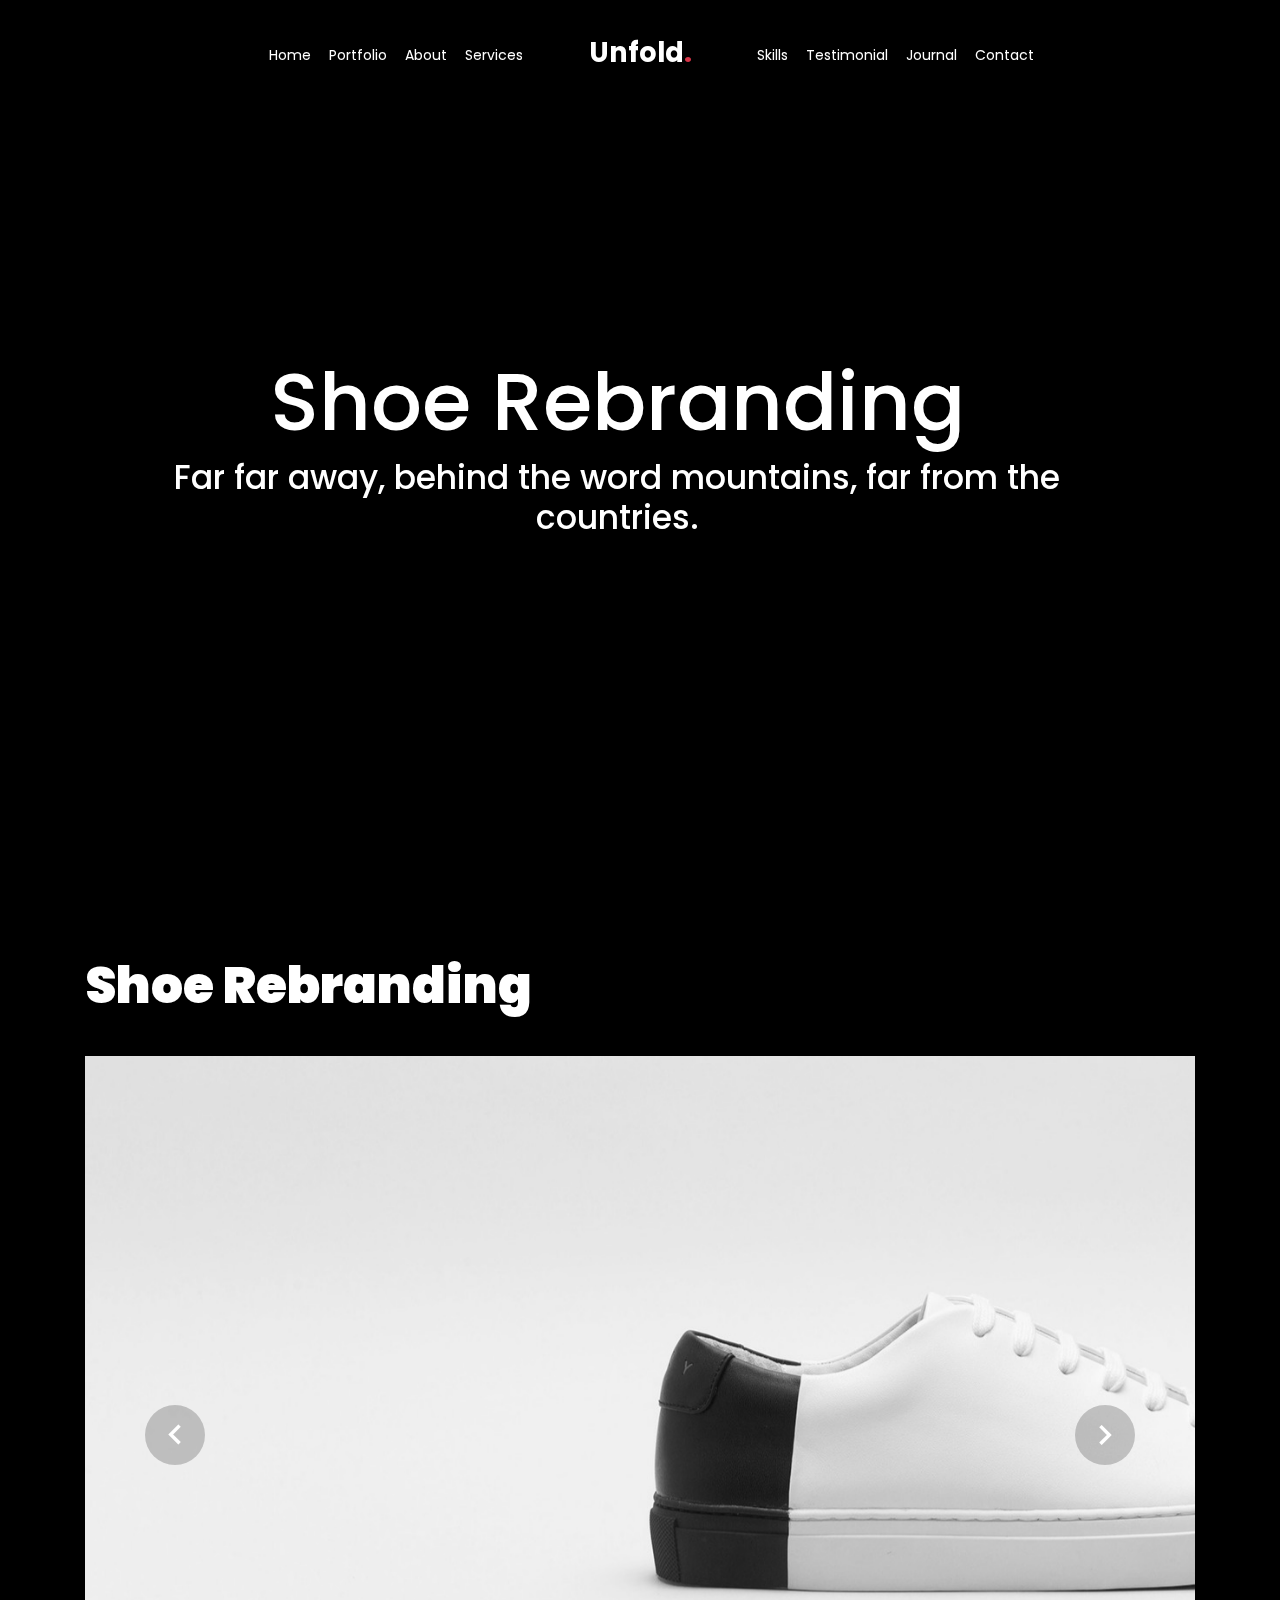
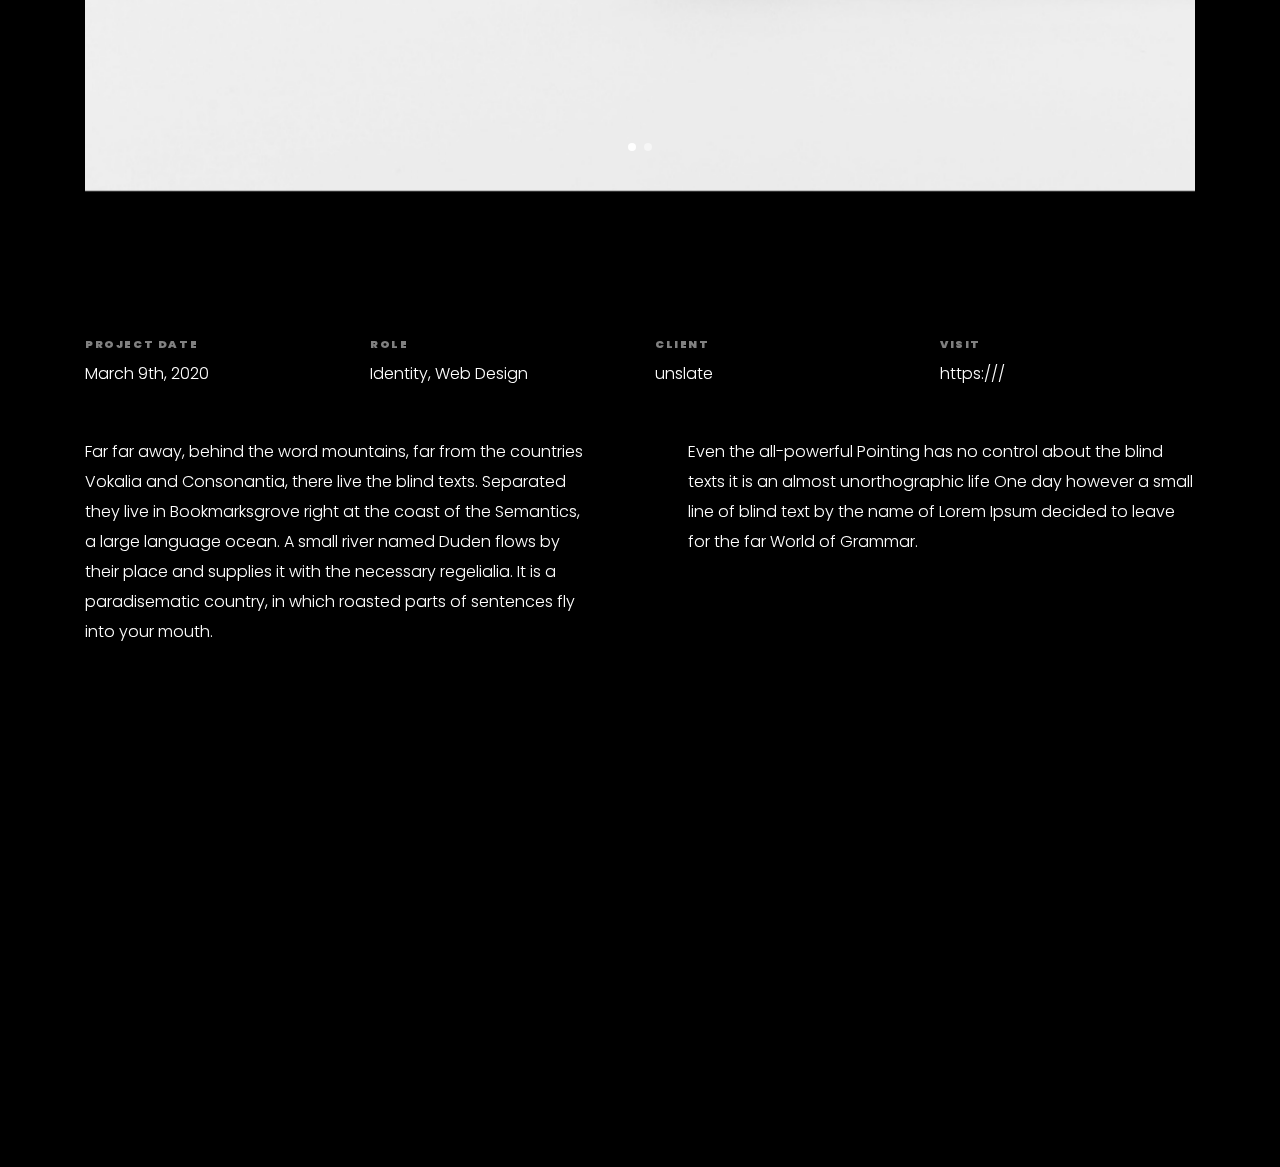
<file: portfolio-single-1.html>
<!doctype html>
<html lang="en">

<head>
  <title>Unfold &mdash; A onepage portfolio HTML template by Colorlib</title>
  <meta charset="utf-8">
  <meta name="viewport" content="width=device-width, initial-scale=1, shrink-to-fit=no">
  
  <meta name="description" content=" ">
  <meta name="keywords" content="html, css, javascript, jquery">
  <meta name="author" content="">

  <link rel="stylesheet" href="css/vendor/icomoon/style.css">
  <link rel="stylesheet" href="css/vendor/owl.carousel.min.css">
  <link rel="stylesheet" href="css/vendor/aos.css">
  <link rel="stylesheet" href="css/vendor/animate.min.css">
  <link rel="stylesheet" href="css/vendor/bootstrap.min.css">
  <link rel="stylesheet" href="css/vendor/jquery.fancybox.min.css">

  <!-- Theme Style -->
  <link rel="stylesheet" href="css/style.css">

</head>

<body data-spy="scroll" data-target=".site-nav-target" data-offset="200">

  <nav class="unslate_co--site-mobile-menu">
    <div class="close-wrap d-flex">
      <a href="#" class="d-flex ml-auto js-menu-toggle">
        <span class="close-label">Close</span>
        <div class="close-times">
          <span class="bar1"></span>
          <span class="bar2"></span>
        </div>
      </a>
    </div>
    <div class="site-mobile-inner"></div>
  </nav>

  <div class="unslate_co--site-wrap">

    <div class="unslate_co--site-inner">

      <nav class="unslate_co--site-nav site-nav-target">

        <div class="container">

          <div class="row align-items-center justify-content-between text-left">
            <div class="col-md-5 text-right">
              <ul class="site-nav-ul js-clone-nav text-left d-none d-lg-inline-block">
                <li class="has-children">
                  <a href="index.html#home-section" class="nav-link">Home</a>
                  <ul class="dropdown">
                    <li>
                      <a href="index.html">Hero Image BG</a>
                    </li>
                    <li>
                      <a href="index-video.html">Video BG</a>
                    </li>
                    <li>
                      <a href="index-hero-slider.html">Hero Slider</a>
                    </li>
                    <li>
                      <a href="index-sidebar-menu.html">Sidebar Menu</a>
                    </li>
                    <li>
                      <a href="index-right-menu.html">Right Menu</a>
                    </li>
                  </ul>
                </li>
                <li><a href="index.html#portfolio-section" class="nav-link">Portfolio</a></li>
                <li><a href="index.html#about-section" class="nav-link">About</a></li>
                <li><a href="index.html#services-section" class="nav-link">Services</a></li>
              </ul>
            </div>
            <div class="site-logo pos-absolute">
              <a href="index.html" class="unslate_co--site-logo">Unfold<span>.</span></a>
            </div>
            <div class="col-md-5 text-right text-lg-left">
              <ul class="site-nav-ul js-clone-nav text-left d-none d-lg-inline-block">
                <li><a href="index.html#skills-section" class="nav-link">Skills</a></li>
                <li><a href="index.html#testimonial-section" class="nav-link">Testimonial</a></li>
                <li><a href="index.html#journal-section" class="nav-link">Journal</a></li>
                <li><a href="index.html#contact-section" class="nav-link">Contact</a></li>
              </ul>

              <ul class="site-nav-ul-none-onepage text-right d-inline-block d-lg-none">
                <li><a href="#" class="js-menu-toggle">Menu</a></li>
              </ul>

            </div>
          </div>
        </div>

      </nav>
      <!-- END nav -->

      <div class="cover-v1 gradient-bottom-black jarallax">
        <div class="container">
          <div class="row align-items-center">

            <div class="col-md-10 mx-auto text-center">
              <h1 class="heading" data-aos="fade-up">Shoe Rebranding</h1>
              <h2 class="subheading" data-aos="fade-up" data-aos-delay="100">Far far away, behind the word mountains, far from the countries.</h2>
            </div>

          </div>
        </div>

        <!-- dov -->
        <a href="#portfolio-single-section" class="mouse-wrap smoothscroll">
          <span class="mouse">
            <span class="scroll"></span>
          </span>
          <span class="mouse-label">Scroll</span>
        </a>

      </div>
      <!-- END .cover-v1 -->

      <div class="container">
        <div class="portfolio-single-wrap unslate_co--section" id="portfolio-single-section">

          <div class="portfolio-single-inner">
            <h2 class="heading-portfolio-single-h2">Shoe Rebranding</h2>

            <div class="row justify-content-between mb-5">
              <div class="col-12 mb-4">
                <div class="owl-carousel single-slider">
                  <figure class="mb-4">
                    <img src="images/work_1_full.jpg" alt="Image" class="img-fluid">
                  </figure>
                  <figure class="mb-4">
                    <img src="images/work_1_a_full.jpg" alt="Image" class="img-fluid">
                  </figure>
                </div>
              </div>
              <div class="col-12 mb-5">
                <div class="row">
                  <div class="col-sm-6 col-md-6 col-lg-3">
                    <div class="detail-v1">
                      <span class="detail-label">Project Date</span>
                      <span class="detail-val">March 9th, 2020</span>
                    </div>
                  </div>
                  <div class="col-sm-6 col-md-6 col-lg-3">
                    <div class="detail-v1">
                      <span class="detail-label">Role</span>
                      <span class="detail-val"><a href="#">Identity</a>, <a href="#">Web Design</a></span>
                    </div>
                  </div>
                  <div class="col-sm-6 col-md-6 col-lg-3">
                    <div class="detail-v1">
                      <span class="detail-label">Client</span>
                      <span class="detail-val">unslate</span>
                    </div>
                  </div>
                  <div class="col-sm-6 col-md-6 col-lg-3">
                    <div class="detail-v1">
                      <span class="detail-label">Visit</span>
                      <span class="detail-val"><a href="#">https:///</a></span>
                    </div>
                  </div>
                </div>
              </div>
              <div class="col-md-6 pr-md-5">
                <p>Far far away, behind the word mountains, far from the countries Vokalia and Consonantia, there live the blind texts. Separated they live in Bookmarksgrove right at the coast of the Semantics, a large language ocean. A small river named Duden flows by their place and supplies it with the necessary regelialia. It is a paradisematic country, in which roasted parts of sentences fly into your mouth.</p>
              </div>
              <div class="col-md-6 pl-md-5">
                <p>Even the all-powerful Pointing has no control about the blind texts it is an almost unorthographic life One day however a small line of blind text by the name of Lorem Ipsum decided to leave for the far World of Grammar.</p>
              </div>
            </div>

          </div>
        </div>
      </div>
    </div>

    <footer class="unslate_co--footer unslate_co--section">
      <div class="container">
        <div class="row justify-content-center">
          <div class="col-md-7">

            <div class="footer-site-logo"><a href="#">Unfold<span>.</span></a></div>

            <ul class="footer-site-social">
              <li><a href="#">Facebook</a></li>
              <li><a href="#">Twitter</a></li>
              <li><a href="#">Instagram</a></li>
              <li><a href="#">Dribbble</a></li>
              <li><a href="#">Behance</a></li>
            </ul>

            <p class="site-copyright">
                
                <!-- Link back to Colorlib can't be removed. Template is licensed under CC BY 3.0. -->
                Copyright &copy;
                <script>
                  document.write(new Date().getFullYear());
                </script> All rights reserved | This template is made with <i class="icon-heart"
                  aria-hidden="true"></i> by <a href="https://colorlib.com" target="_blank">Colorlib</a>
                <!-- Link back to Colorlib can't be removed. Template is licensed under CC BY 3.0. -->
              
              </p>

          </div>
        </div>
      </div>
    </footer>

  </div>

  <!-- Loader -->
  <div id="unslate_co--overlayer"></div>
  <div class="site-loader-wrap">
    <div class="site-loader"></div>
  </div>

  <script src="js/scripts-dist.js"></script>
  <script src="js/main.js"></script>


</body>

</html>
</file>
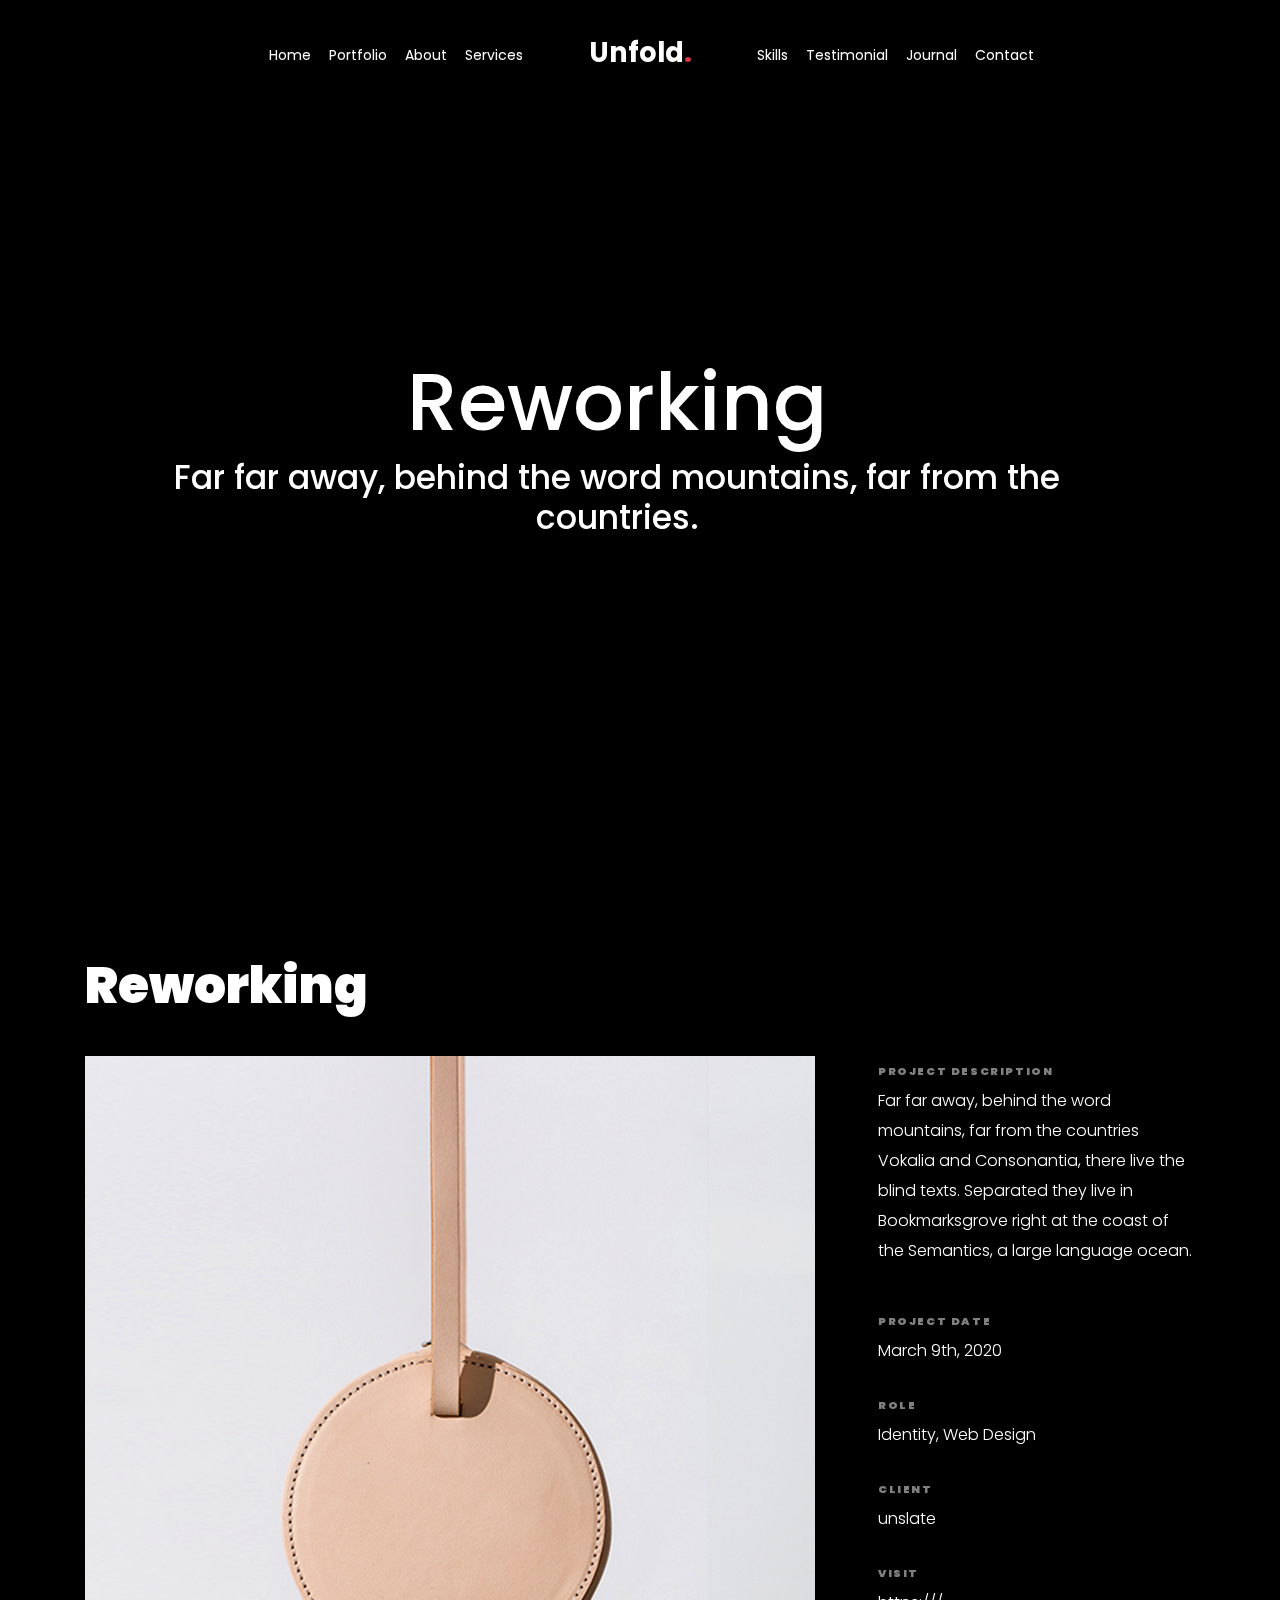
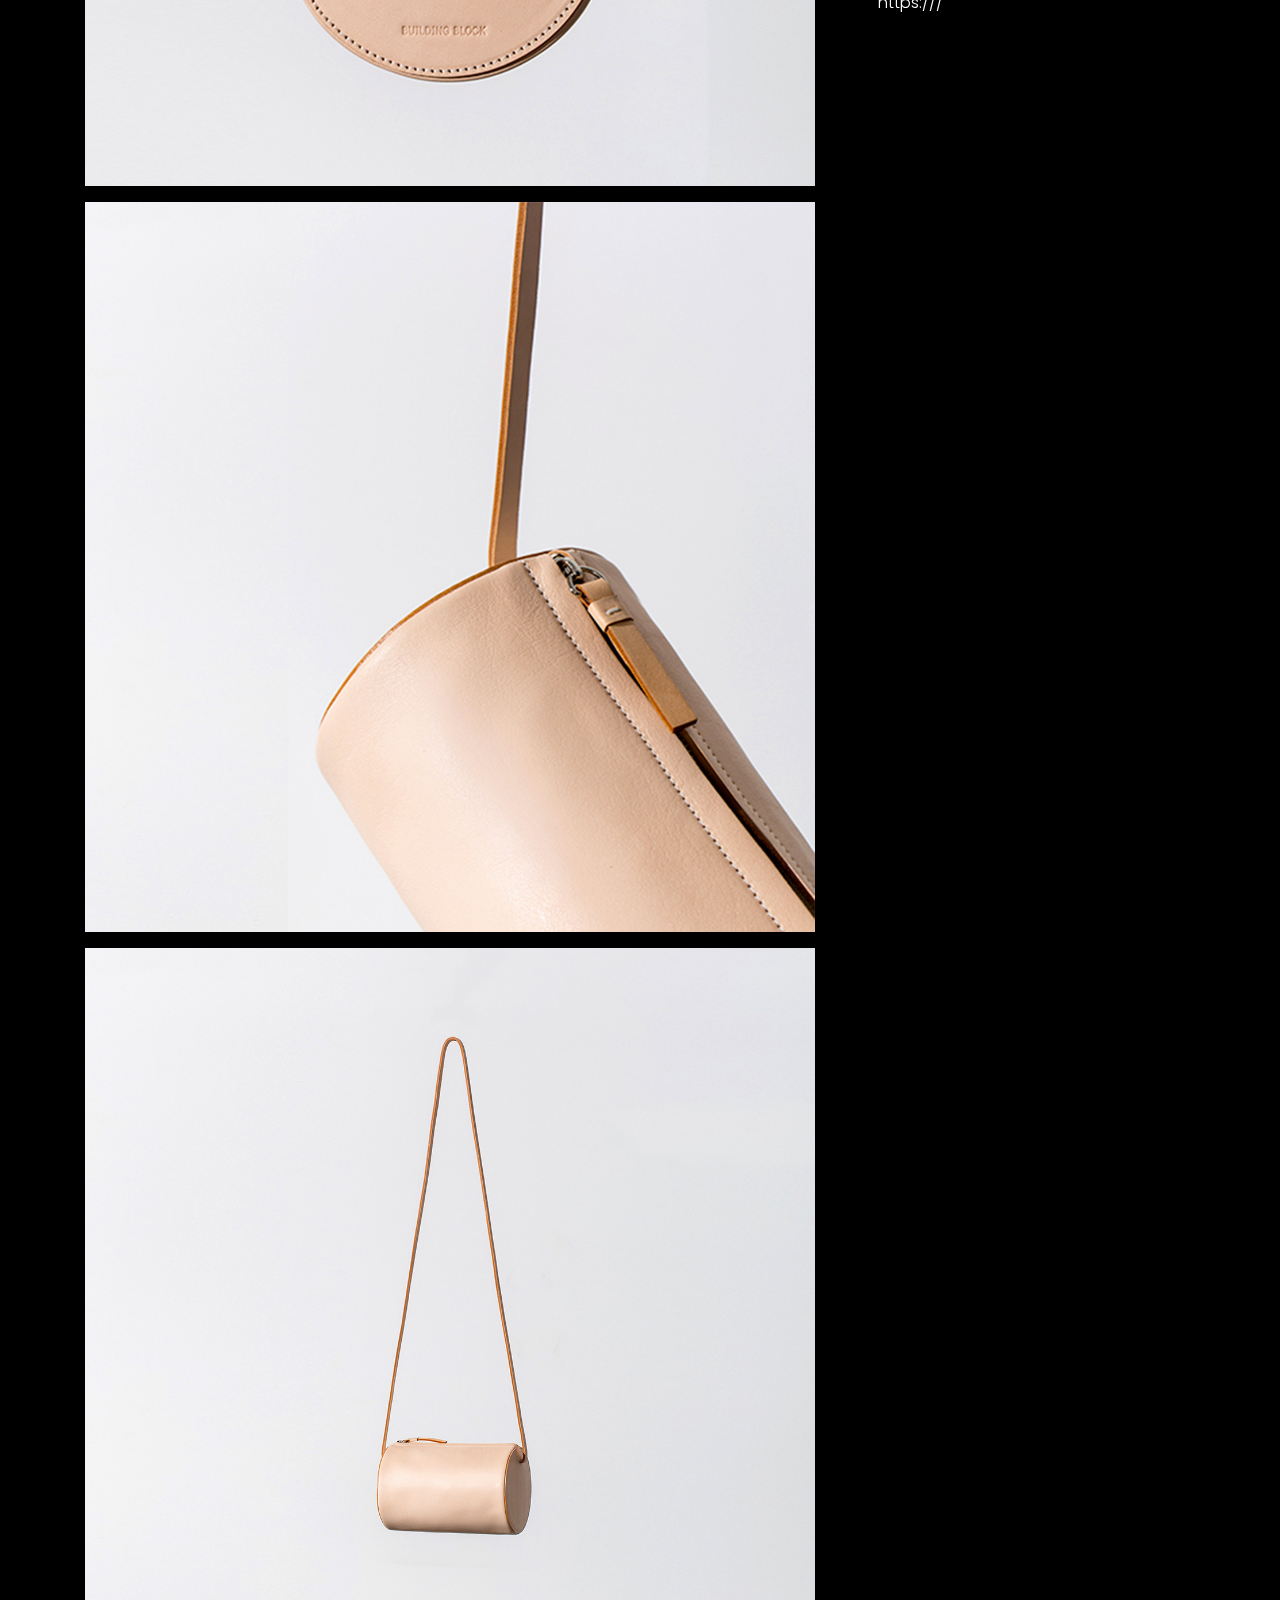
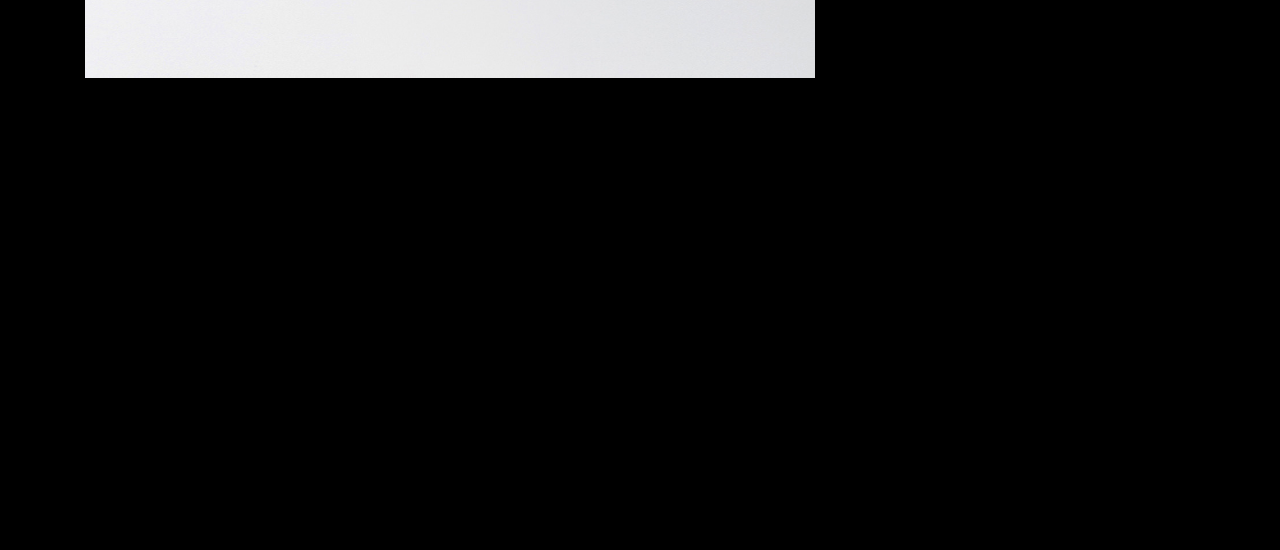
<file: portfolio-single-3.html>
<!doctype html>
<html lang="en">

<head>
  <title>Unfold &mdash; A onepage portfolio HTML template by Colorlib</title>
  <meta charset="utf-8">
  <meta name="viewport" content="width=device-width, initial-scale=1, shrink-to-fit=no">
  
  <meta name="description" content="">
  <meta name="keywords" content="html, css, javascript, jquery">
  <meta name="author" content="">

  <link rel="stylesheet" href="css/vendor/icomoon/style.css">
  <link rel="stylesheet" href="css/vendor/owl.carousel.min.css">
  <link rel="stylesheet" href="css/vendor/aos.css">
  <link rel="stylesheet" href="css/vendor/animate.min.css">
  <link rel="stylesheet" href="css/vendor/bootstrap.min.css">
  <link rel="stylesheet" href="css/vendor/jquery.fancybox.min.css">

  <!-- Theme Style -->
  <link rel="stylesheet" href="css/style.css">

</head>

<body data-spy="scroll" data-target=".site-nav-target" data-offset="200">

  <nav class="unslate_co--site-mobile-menu">
    <div class="close-wrap d-flex">
      <a href="#" class="d-flex ml-auto js-menu-toggle">
        <span class="close-label">Close</span>
        <div class="close-times">
          <span class="bar1"></span>
          <span class="bar2"></span>
        </div>
      </a>
    </div>
    <div class="site-mobile-inner"></div>
  </nav>

  <div class="unslate_co--site-wrap">

    <div class="unslate_co--site-inner">

      <nav class="unslate_co--site-nav site-nav-target">

        <div class="container">

          <div class="row align-items-center justify-content-between text-left">
            <div class="col-md-5 text-right">
              <ul class="site-nav-ul js-clone-nav text-left d-none d-lg-inline-block">
                <li class="has-children">
                  <a href="index.html#home-section" class="nav-link">Home</a>
                  <ul class="dropdown">
                    <li>
                      <a href="index.html">Hero Image BG</a>
                    </li>
                    <li>
                      <a href="index-video.html">Video BG</a>
                    </li>
                    <li>
                      <a href="index-hero-slider.html">Hero Slider</a>
                    </li>
                    <li>
                      <a href="index-sidebar-menu.html">Sidebar Menu</a>
                    </li>
                    <li>
                      <a href="index-right-menu.html">Right Menu</a>
                    </li>
                  </ul>
                </li>
                <li><a href="index.html#portfolio-section" class="nav-link">Portfolio</a></li>
                <li><a href="index.html#about-section" class="nav-link">About</a></li>
                <li><a href="index.html#services-section" class="nav-link">Services</a></li>
              </ul>
            </div>
            <div class="site-logo pos-absolute">
              <a href="index.html" class="unslate_co--site-logo">Unfold<span>.</span></a>
            </div>
            <div class="col-md-5 text-right text-lg-left">
              <ul class="site-nav-ul js-clone-nav text-left d-none d-lg-inline-block">
                <li><a href="index.html#skills-section" class="nav-link">Skills</a></li>
                <li><a href="index.html#testimonial-section" class="nav-link">Testimonial</a></li>
                <li><a href="index.html#journal-section" class="nav-link">Journal</a></li>
                <li><a href="index.html#contact-section" class="nav-link">Contact</a></li>
              </ul>

              <ul class="site-nav-ul-none-onepage text-right d-inline-block d-lg-none">
                <li><a href="#" class="js-menu-toggle">Menu</a></li>
              </ul>

            </div>
          </div>
        </div>

      </nav>
      <!-- END nav -->

      <div class="cover-v1 gradient-bottom-black jarallax">
        <div class="container">
          <div class="row align-items-center">

            <div class="col-md-10 mx-auto text-center">
              <h1 class="heading" data-aos="fade-up">Reworking</h1>
              <h2 class="subheading" data-aos="fade-up" data-aos-delay="100">Far far away, behind the word mountains, far from the countries.</h2>
            </div>

          </div>
        </div>

        <!-- dov -->
        <a href="#portfolio-single-section" class="mouse-wrap smoothscroll">
          <span class="mouse">
            <span class="scroll"></span>
          </span>
          <span class="mouse-label">Scroll</span>
        </a>

      </div>
      <!-- END .cover-v1 -->

      <div class="container">
        <div class="portfolio-single-wrap unslate_co--section" id="portfolio-single-section">
          <div class="portfolio-single-inner">

            <h2 class="heading-portfolio-single-h2">Reworking</h2>

            <div class="row justify-content-between align-items-stretch">

              <div class="col-lg-8">
                <p><a href="images/work_2_full.jpg" data-fancybox="gal"><img src="images/work_2_full.jpg" alt="Image" class="img-fluid"></a></p>
                <p><a href="images/work_2_a_full.jpg" data-fancybox="gal"><img src="images/work_2_a_full.jpg" alt="Image" class="img-fluid"></a></p>
                <p><a href="images/work_2_b_full.jpg" data-fancybox="gal"><img src="images/work_2_b_full.jpg" alt="Image" class="img-fluid"></a></p>
              </div>
              <div class="col-lg-4 pl-lg-5">
                <div class="unslate_co--sticky">
                  <div class="row">
                    <div class="col-md-12 mb-4">
                      <div class="detail-v1">
                        <span class="detail-label">Project Description</span>
                        <p>Far far away, behind the word mountains, far from the countries Vokalia and Consonantia, there live the blind texts. Separated they live in Bookmarksgrove right at the coast of the Semantics, a large language ocean.</p>
                      </div>
                    </div>

                    <div class="col-md-12 mb-4">
                      <div class="detail-v1">
                        <span class="detail-label">Project Date</span>
                        <span class="detail-val">March 9th, 2020</span>
                      </div>
                    </div>
                    <div class="col-md-12 mb-4">
                      <div class="detail-v1">
                        <span class="detail-label">Role</span>
                        <span class="detail-val"><a href="#">Identity</a>, <a href="#">Web Design</a></span>
                      </div>
                    </div>
                    <div class="col-md-12 mb-4">
                      <div class="detail-v1">
                        <span class="detail-label">Client</span>
                        <span class="detail-val">unslate</span>
                      </div>
                    </div>
                    <div class="col-md-12 mb-4">
                      <div class="detail-v1">
                        <span class="detail-label">Visit</span>
                        <span class="detail-val"><a href="#">https:///</a></span>
                      </div>
                    </div>
                  </div>
                </div> 
              </div>

            </div>

          </div>
        </div>
      </div>
    </div>

    <footer class="unslate_co--footer unslate_co--section">
      <div class="container">
        <div class="row justify-content-center">
          <div class="col-md-7">

            <div class="footer-site-logo"><a href="#">Unfold<span>.</span></a></div>

            <ul class="footer-site-social">
              <li><a href="#">Facebook</a></li>
              <li><a href="#">Twitter</a></li>
              <li><a href="#">Instagram</a></li>
              <li><a href="#">Dribbble</a></li>
              <li><a href="#">Behance</a></li>
            </ul>

            <p class="site-copyright">
                
                <!-- Link back to Colorlib can't be removed. Template is licensed under CC BY 3.0. -->
                Copyright &copy;
                <script>
                  document.write(new Date().getFullYear());
                </script> All rights reserved | This template is made with <i class="icon-heart"
                  aria-hidden="true"></i> by <a href="https://colorlib.com" target="_blank">Colorlib</a>
                <!-- Link back to Colorlib can't be removed. Template is licensed under CC BY 3.0. -->
              
              </p>

          </div>
        </div>
      </div>
    </footer>

  </div>

  <!-- Loader -->
  <div id="unslate_co--overlayer"></div>
  <div class="site-loader-wrap">
    <div class="site-loader"></div>
  </div>

  <script src="js/scripts-dist.js"></script>
  <script src="js/main.js"></script>


</body>

</html>
</file>
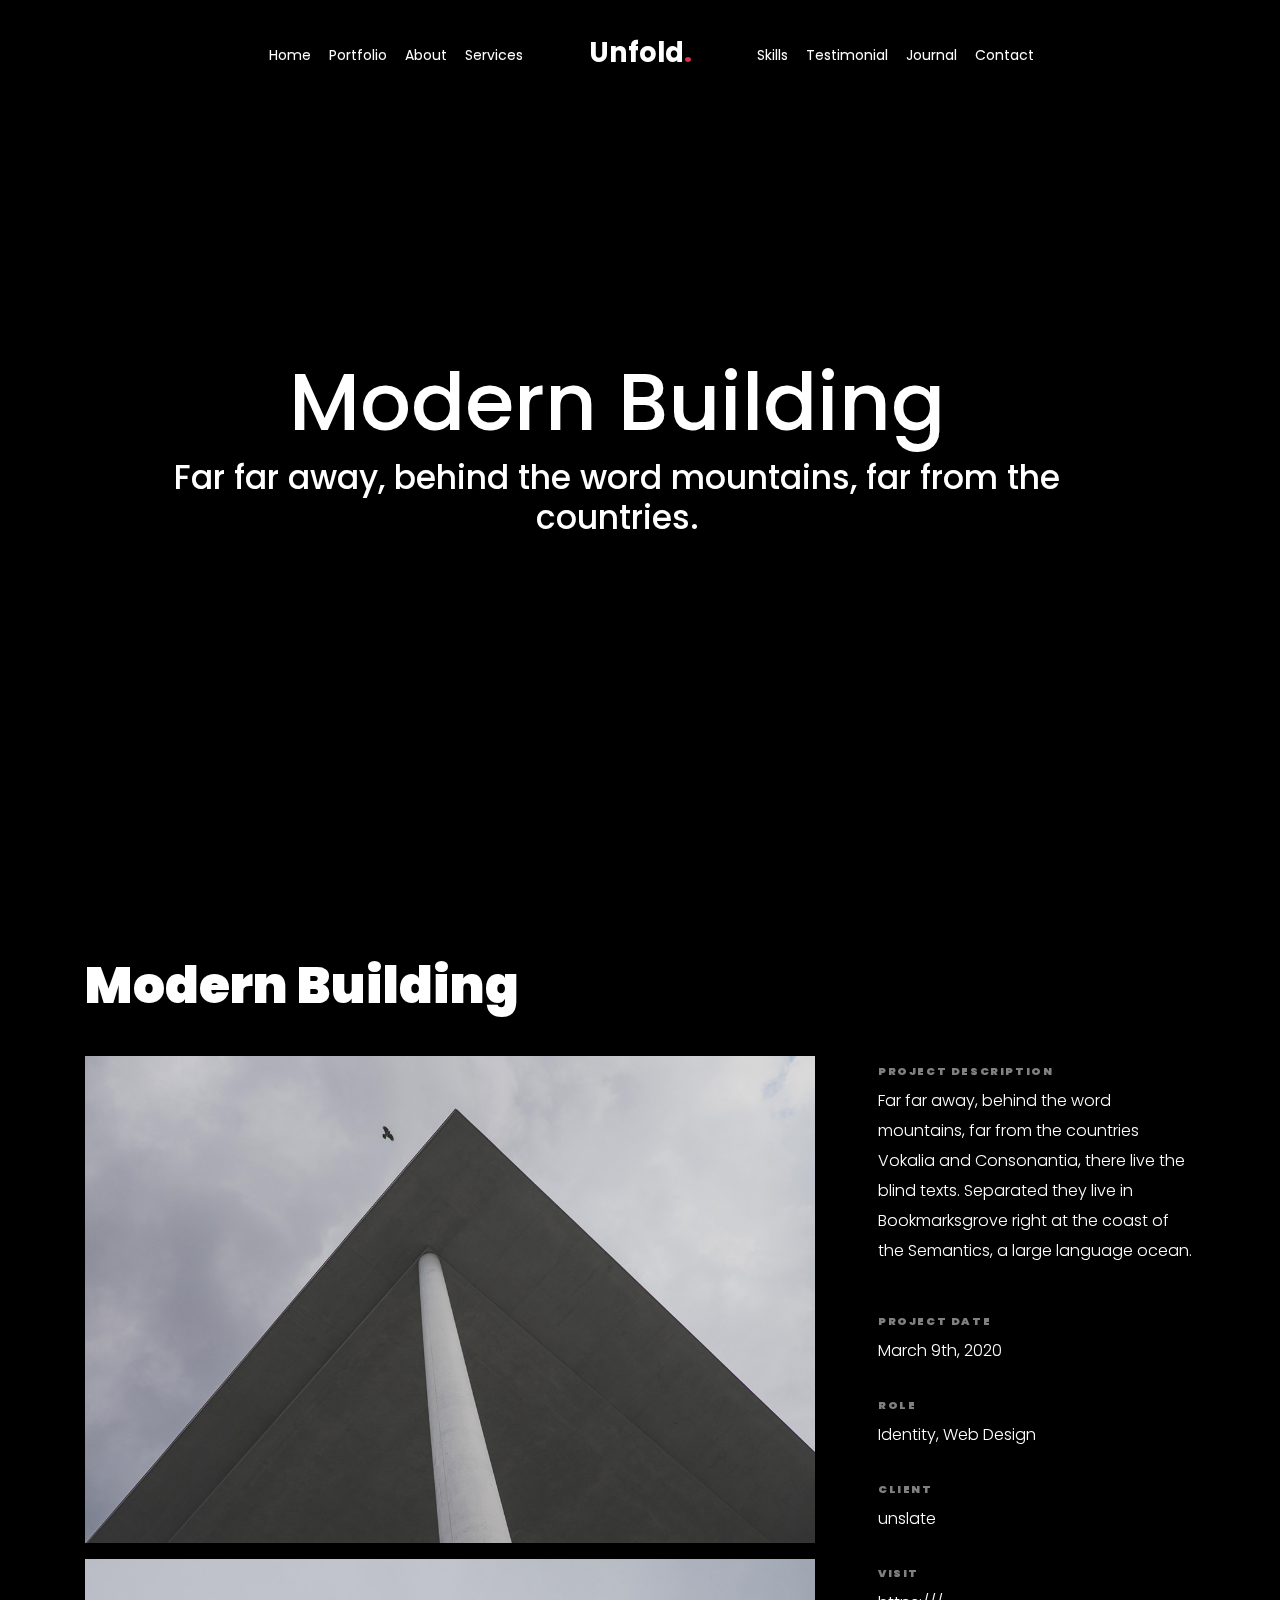
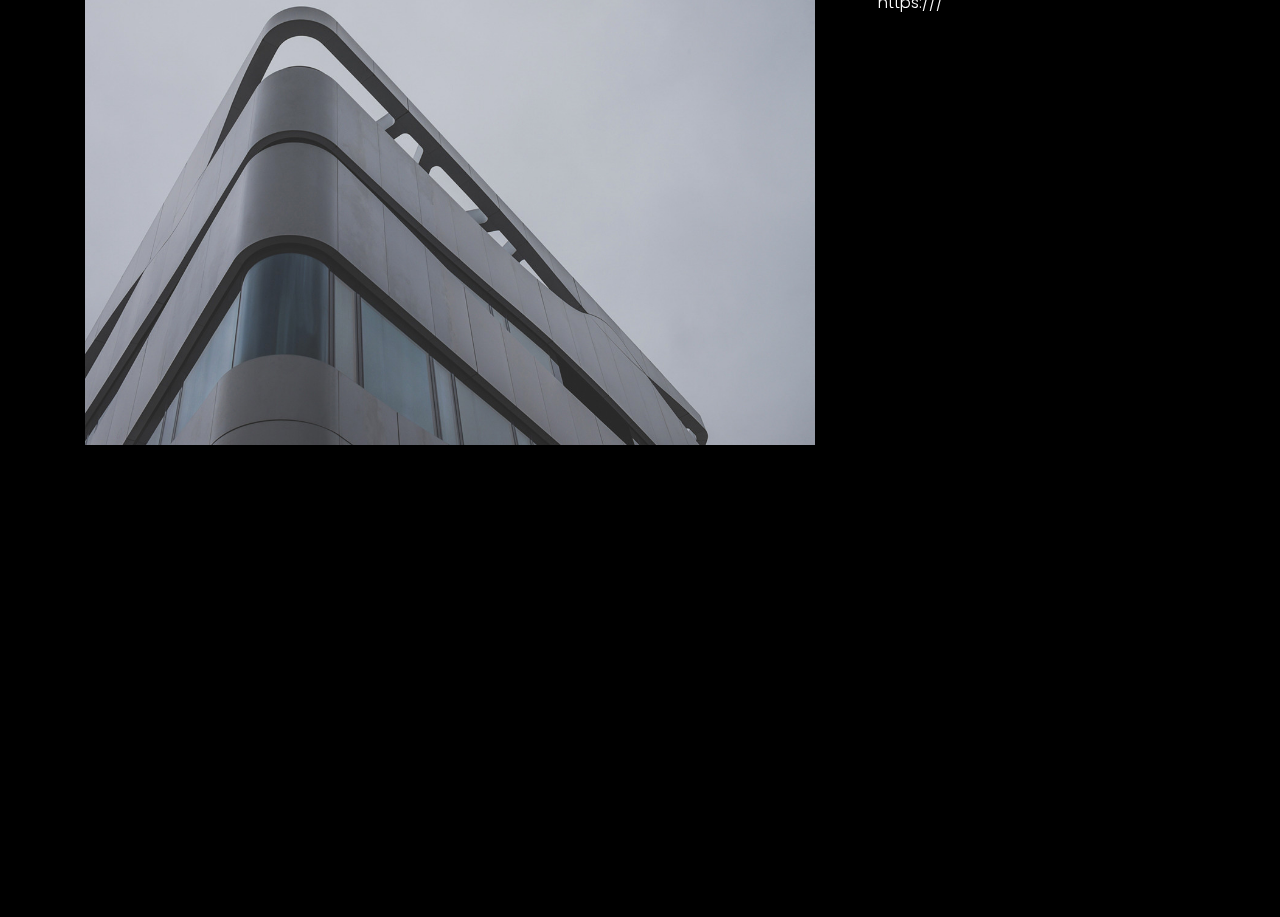
<file: portfolio-single-4.html>
<!doctype html>
<html lang="en">

<head>
  <title>Unfold &mdash; A onepage portfolio HTML template by Colorlib</title>
  <meta charset="utf-8">
  <meta name="viewport" content="width=device-width, initial-scale=1, shrink-to-fit=no">
  
  <meta name="description" content="">
  <meta name="keywords" content="html, css, javascript, jquery">
  <meta name="author" content="">

  <link rel="stylesheet" href="css/vendor/icomoon/style.css">
  <link rel="stylesheet" href="css/vendor/owl.carousel.min.css">
  <link rel="stylesheet" href="css/vendor/aos.css">
  <link rel="stylesheet" href="css/vendor/animate.min.css">
  <link rel="stylesheet" href="css/vendor/bootstrap.min.css">
  <link rel="stylesheet" href="css/vendor/jquery.fancybox.min.css">

  <!-- Theme Style -->
  <link rel="stylesheet" href="css/style.css">

</head>

<body data-spy="scroll" data-target=".site-nav-target" data-offset="200">

  <nav class="unslate_co--site-mobile-menu">
    <div class="close-wrap d-flex">
      <a href="#" class="d-flex ml-auto js-menu-toggle">
        <span class="close-label">Close</span>
        <div class="close-times">
          <span class="bar1"></span>
          <span class="bar2"></span>
        </div>
      </a>
    </div>
    <div class="site-mobile-inner"></div>
  </nav>

  <div class="unslate_co--site-wrap">

    <div class="unslate_co--site-inner">

      <nav class="unslate_co--site-nav site-nav-target">

        <div class="container">

          <div class="row align-items-center justify-content-between text-left">
            <div class="col-md-5 text-right">
              <ul class="site-nav-ul js-clone-nav text-left d-none d-lg-inline-block">
                <li class="has-children">
                  <a href="index.html#home-section" class="nav-link">Home</a>
                  <ul class="dropdown">
                    <li>
                      <a href="index.html">Hero Image BG</a>
                    </li>
                    <li>
                      <a href="index-video.html">Video BG</a>
                    </li>
                    <li>
                      <a href="index-hero-slider.html">Hero Slider</a>
                    </li>
                    <li>
                      <a href="index-sidebar-menu.html">Sidebar Menu</a>
                    </li>
                    <li>
                      <a href="index-right-menu.html">Right Menu</a>
                    </li>
                  </ul>
                </li>
                <li><a href="index.html#portfolio-section" class="nav-link">Portfolio</a></li>
                <li><a href="index.html#about-section" class="nav-link">About</a></li>
                <li><a href="index.html#services-section" class="nav-link">Services</a></li>
              </ul>
            </div>
            <div class="site-logo pos-absolute">
              <a href="index.html" class="unslate_co--site-logo">Unfold<span>.</span></a>
            </div>
            <div class="col-md-5 text-right text-lg-left">
              <ul class="site-nav-ul js-clone-nav text-left d-none d-lg-inline-block">
                <li><a href="index.html#skills-section" class="nav-link">Skills</a></li>
                <li><a href="index.html#testimonial-section" class="nav-link">Testimonial</a></li>
                <li><a href="index.html#journal-section" class="nav-link">Journal</a></li>
                <li><a href="index.html#contact-section" class="nav-link">Contact</a></li>
              </ul>

              <ul class="site-nav-ul-none-onepage text-right d-inline-block d-lg-none">
                <li><a href="#" class="js-menu-toggle">Menu</a></li>
              </ul>

            </div>
          </div>
        </div>

      </nav>
      <!-- END nav -->

      <div class="cover-v1 gradient-bottom-black jarallax">
        <div class="container">
          <div class="row align-items-center">

            <div class="col-md-10 mx-auto text-center">
              <h1 class="heading" data-aos="fade-up">Modern Building</h1>
              <h2 class="subheading" data-aos="fade-up" data-aos-delay="100">Far far away, behind the word mountains, far from the countries.</h2>
            </div>

          </div>
        </div>

        <!-- dov -->
        <a href="#portfolio-single-section" class="mouse-wrap smoothscroll">
          <span class="mouse">
            <span class="scroll"></span>
          </span>
          <span class="mouse-label">Scroll</span>
        </a>

      </div>
      <!-- END .cover-v1 -->

      <div class="container">
        <div class="portfolio-single-wrap unslate_co--section" id="portfolio-single-section">
          <div class="portfolio-single-inner">

            <h2 class="heading-portfolio-single-h2">Modern Building</h2>

            <div class="row justify-content-between align-items-stretch">

              <div class="col-lg-8">
                <p><a href="images/work_3_a_full.jpg" data-fancybox="gal"><img src="images/work_3_a_full.jpg" alt="Image" class="img-fluid"></a></p>
                <p><a href="images/work_3_full.jpg" data-fancybox="gal"><img src="images/work_3_full.jpg" alt="Image" class="img-fluid"></a></p>
              </div>
              <div class="col-lg-4 pl-lg-5">
                <div class="unslate_co--sticky">
                  <div class="row">
                    <div class="col-md-12 mb-4">
                      <div class="detail-v1">
                        <span class="detail-label">Project Description</span>
                        <p>Far far away, behind the word mountains, far from the countries Vokalia and Consonantia, there live the blind texts. Separated they live in Bookmarksgrove right at the coast of the Semantics, a large language ocean.</p>
                      </div>
                    </div>

                    <div class="col-md-12 mb-4">
                      <div class="detail-v1">
                        <span class="detail-label">Project Date</span>
                        <span class="detail-val">March 9th, 2020</span>
                      </div>
                    </div>
                    <div class="col-md-12 mb-4">
                      <div class="detail-v1">
                        <span class="detail-label">Role</span>
                        <span class="detail-val"><a href="#">Identity</a>, <a href="#">Web Design</a></span>
                      </div>
                    </div>
                    <div class="col-md-12 mb-4">
                      <div class="detail-v1">
                        <span class="detail-label">Client</span>
                        <span class="detail-val">unslate</span>
                      </div>
                    </div>
                    <div class="col-md-12 mb-4">
                      <div class="detail-v1">
                        <span class="detail-label">Visit</span>
                        <span class="detail-val"><a href="#">https:///</a></span>
                      </div>
                    </div>
                  </div>
                </div> 
              </div>

            </div>

          </div>
        </div>
      </div>
    </div> 

    <footer class="unslate_co--footer unslate_co--section">
      <div class="container">
        <div class="row justify-content-center">
          <div class="col-md-7">

            <div class="footer-site-logo"><a href="#">Unfold<span>.</span></a></div>

            <ul class="footer-site-social">
              <li><a href="#">Facebook</a></li>
              <li><a href="#">Twitter</a></li>
              <li><a href="#">Instagram</a></li>
              <li><a href="#">Dribbble</a></li>
              <li><a href="#">Behance</a></li>
            </ul>

            <p class="site-copyright">
                
                <!-- Link back to Colorlib can't be removed. Template is licensed under CC BY 3.0. -->
                Copyright &copy;
                <script>
                  document.write(new Date().getFullYear());
                </script> All rights reserved | This template is made with <i class="icon-heart"
                  aria-hidden="true"></i> by <a href="https://colorlib.com" target="_blank">Colorlib</a>
                <!-- Link back to Colorlib can't be removed. Template is licensed under CC BY 3.0. -->
              
              </p>

          </div>
        </div>
      </div>
    </footer>

  </div>

  <!-- Loader -->
  <div id="unslate_co--overlayer"></div>
  <div class="site-loader-wrap">
    <div class="site-loader"></div>
  </div>

  <script src="js/scripts-dist.js"></script>
  <script src="js/main.js"></script>

  
</body>

</html>
</file>
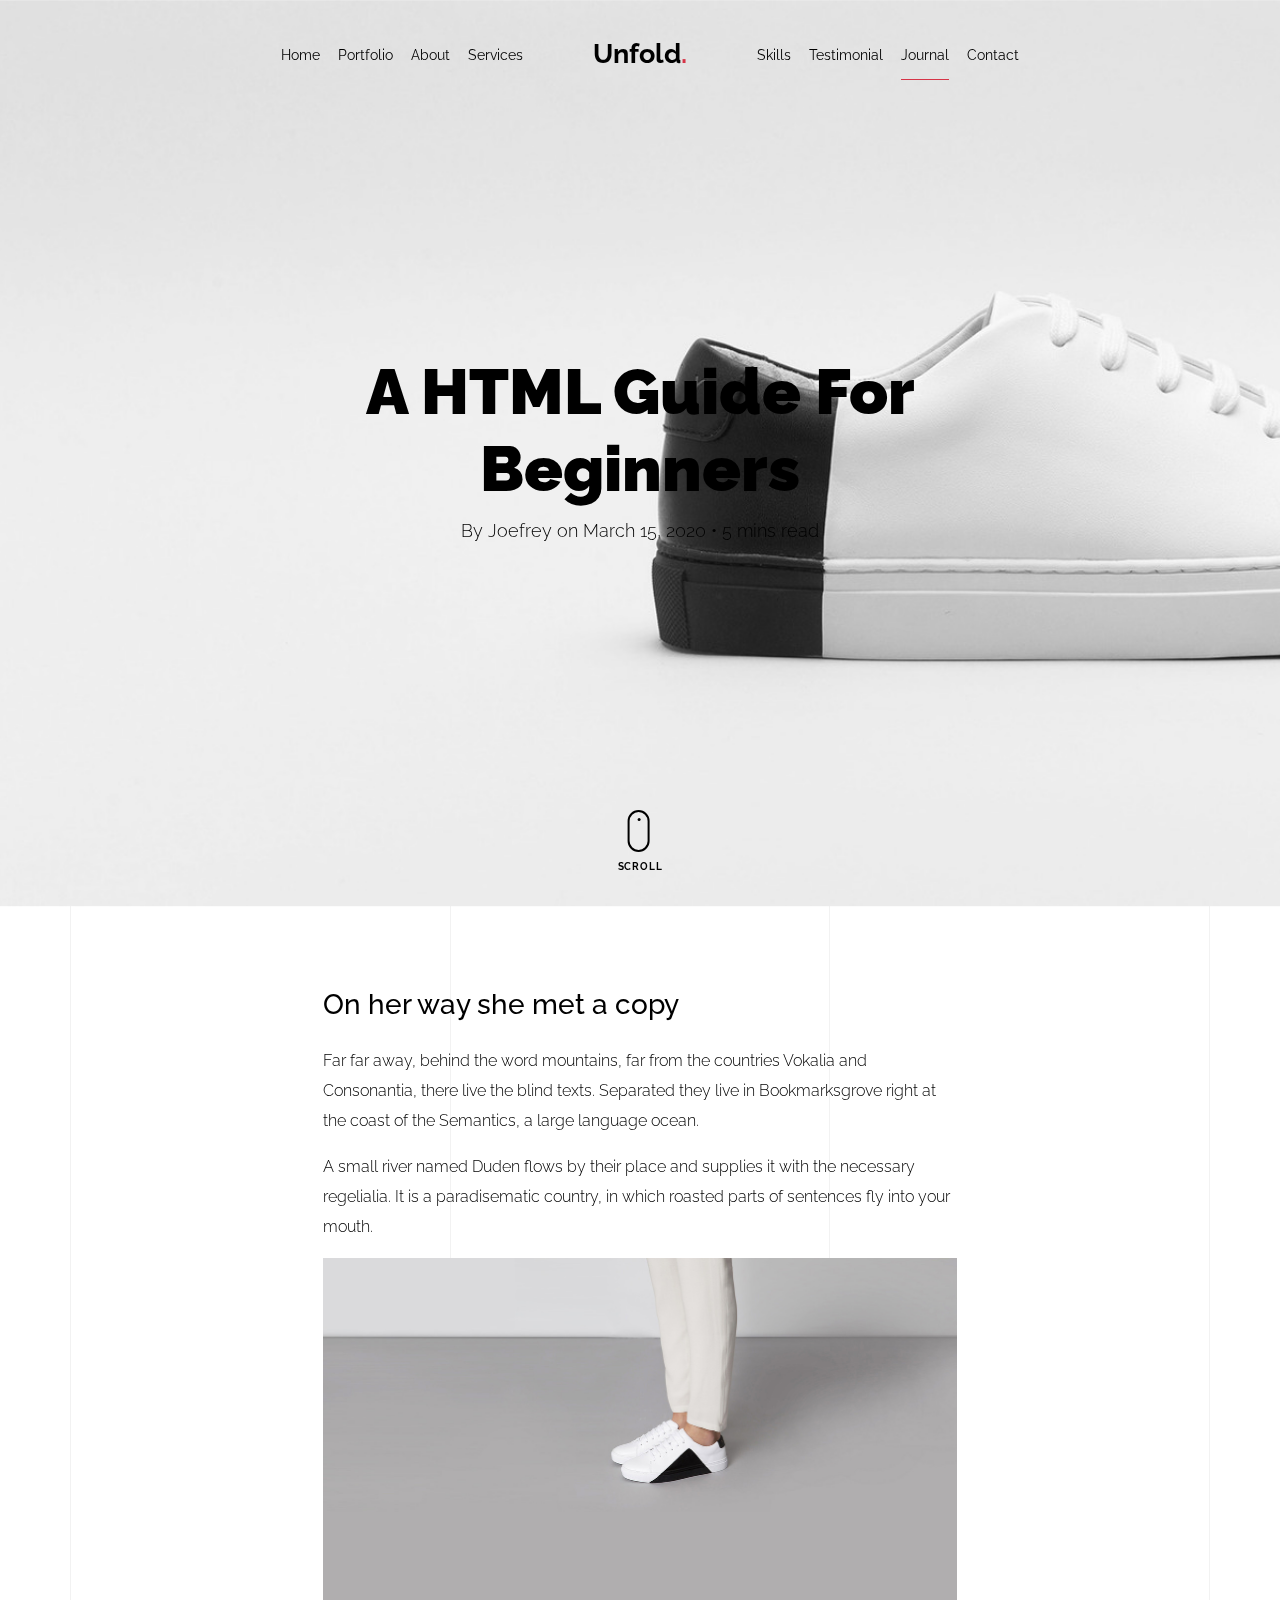
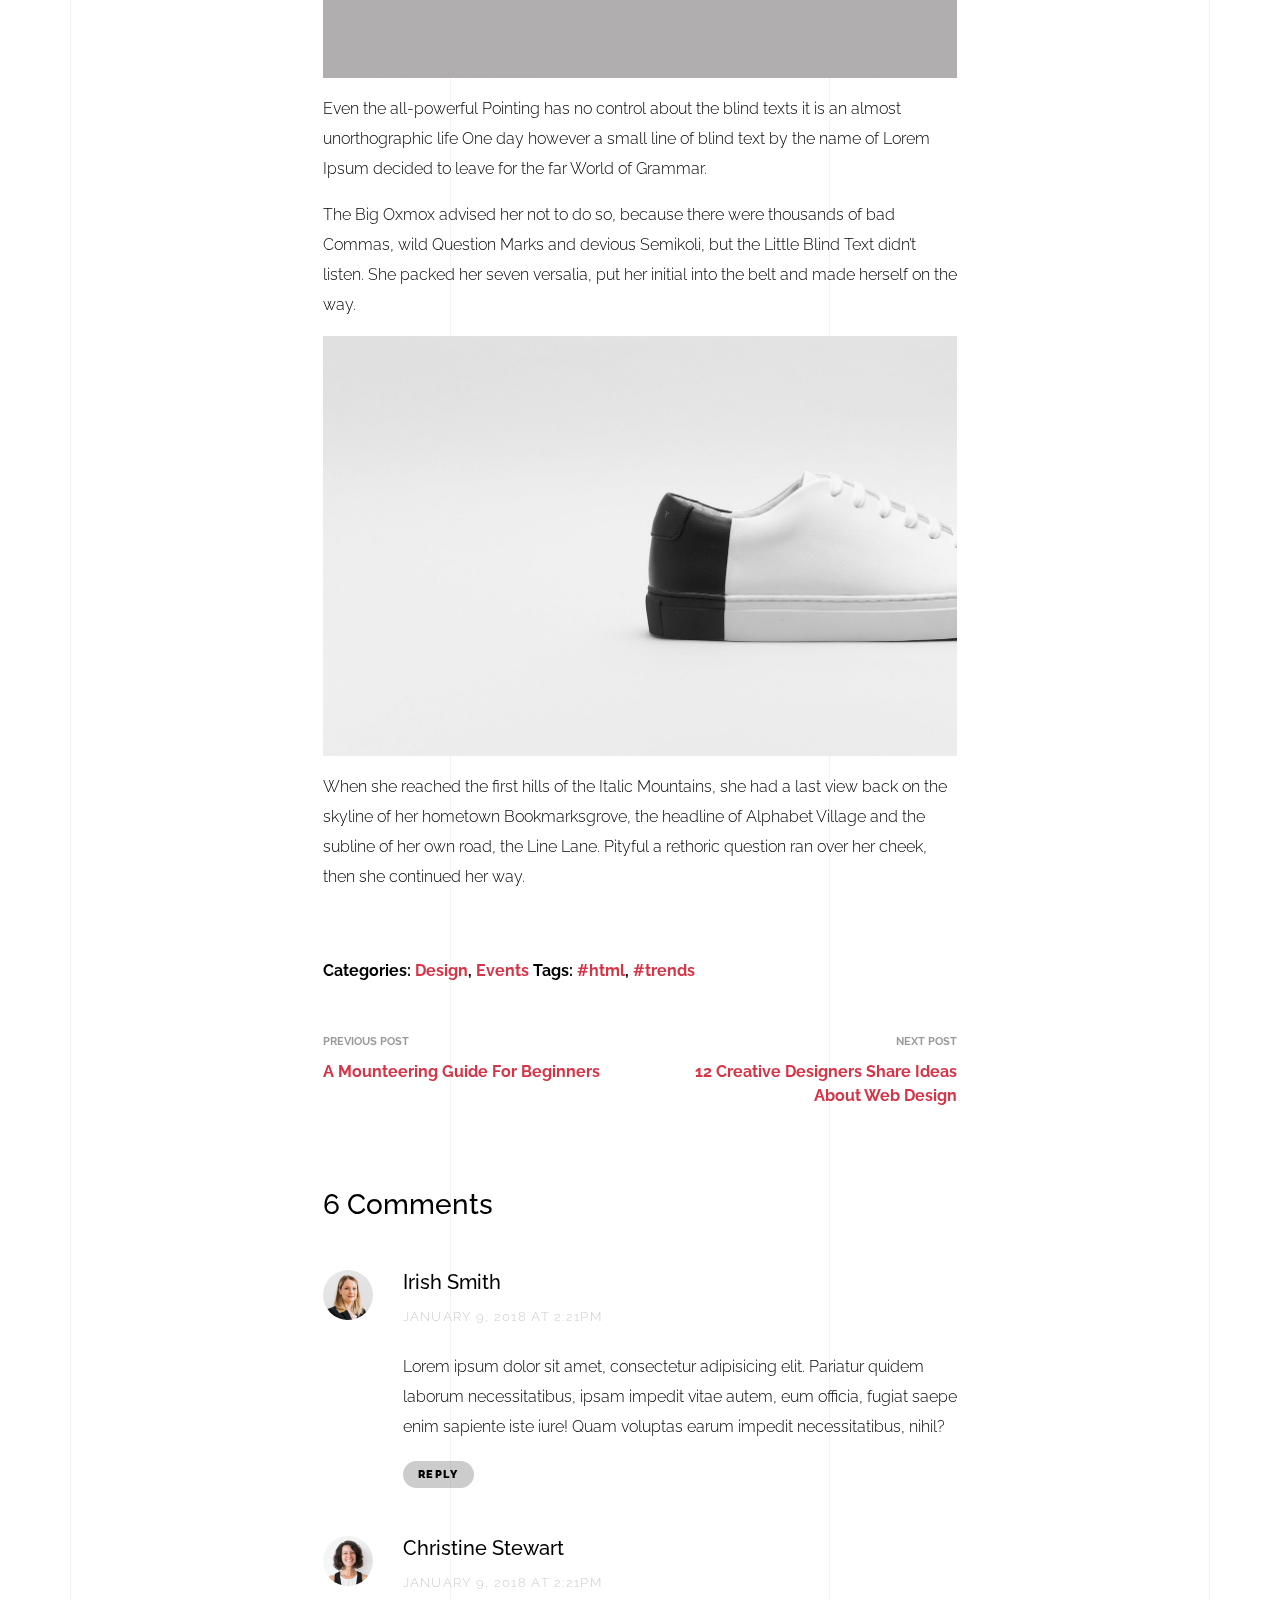
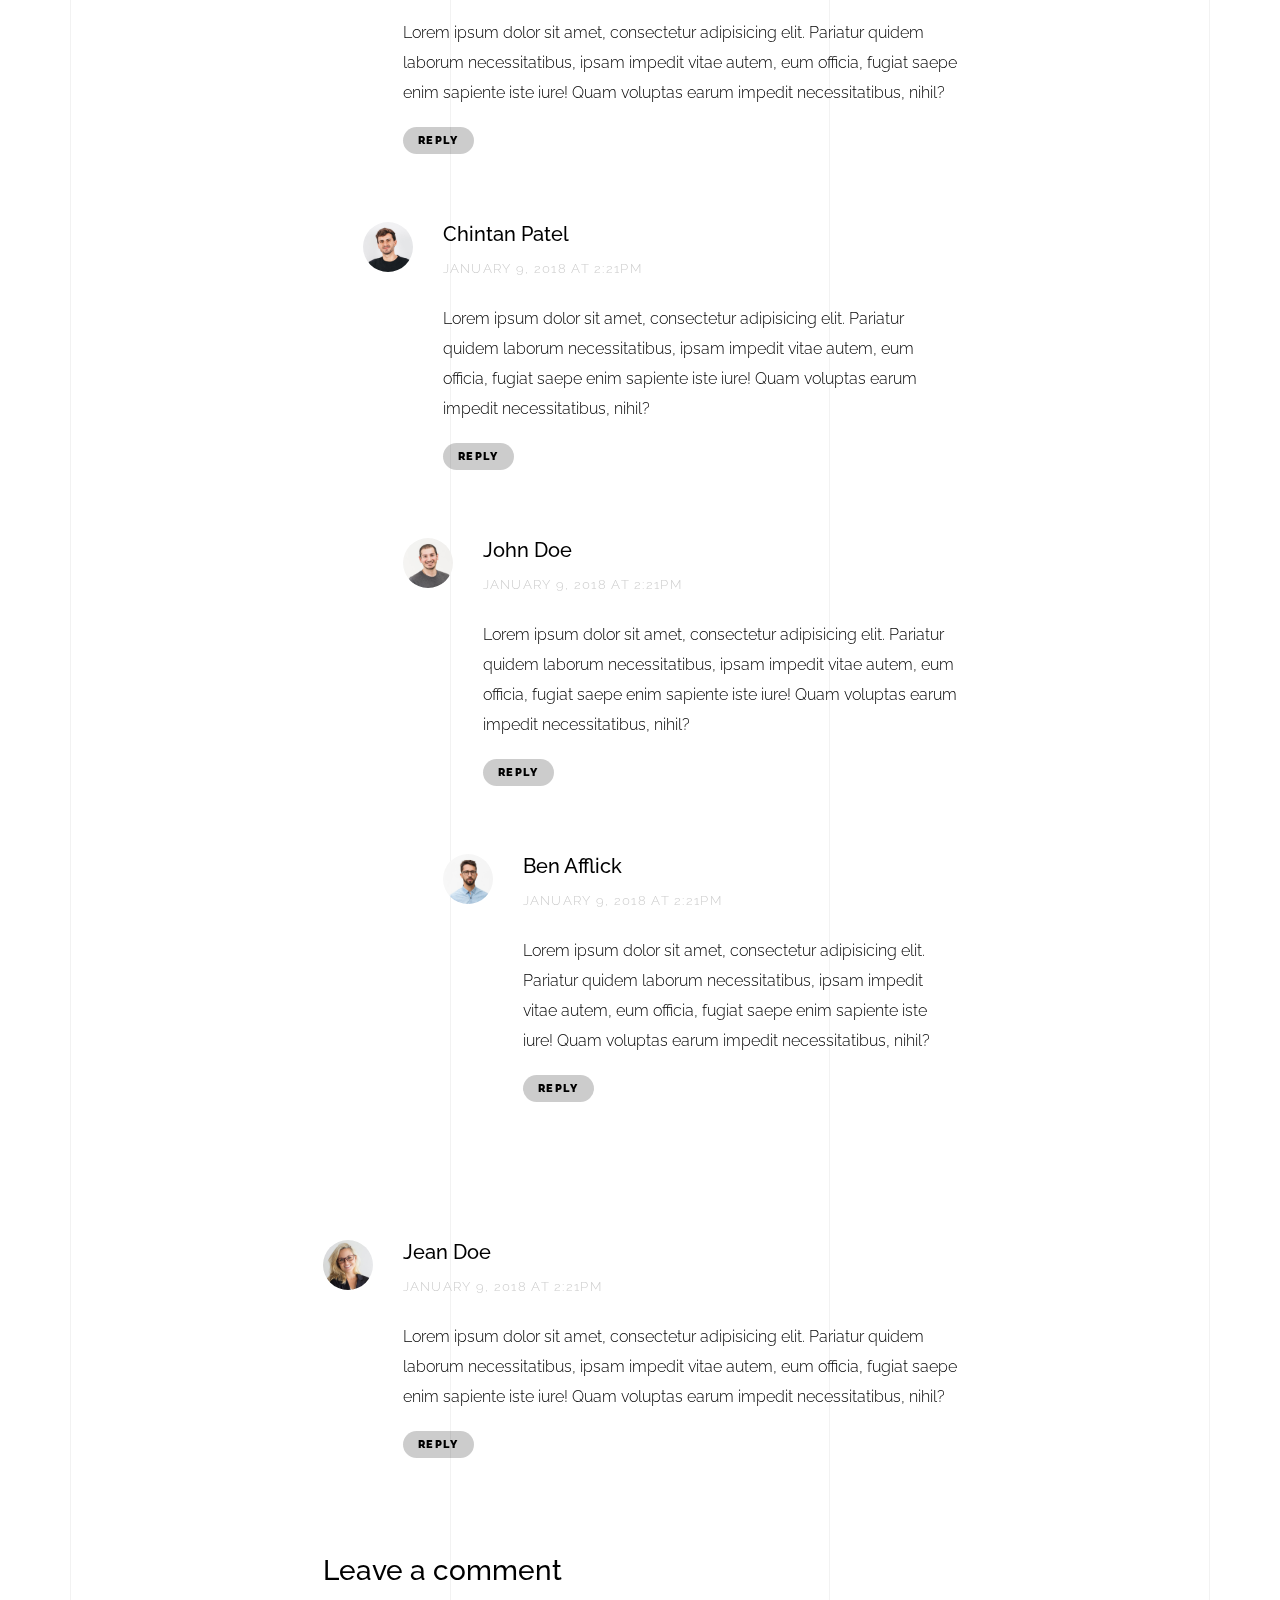
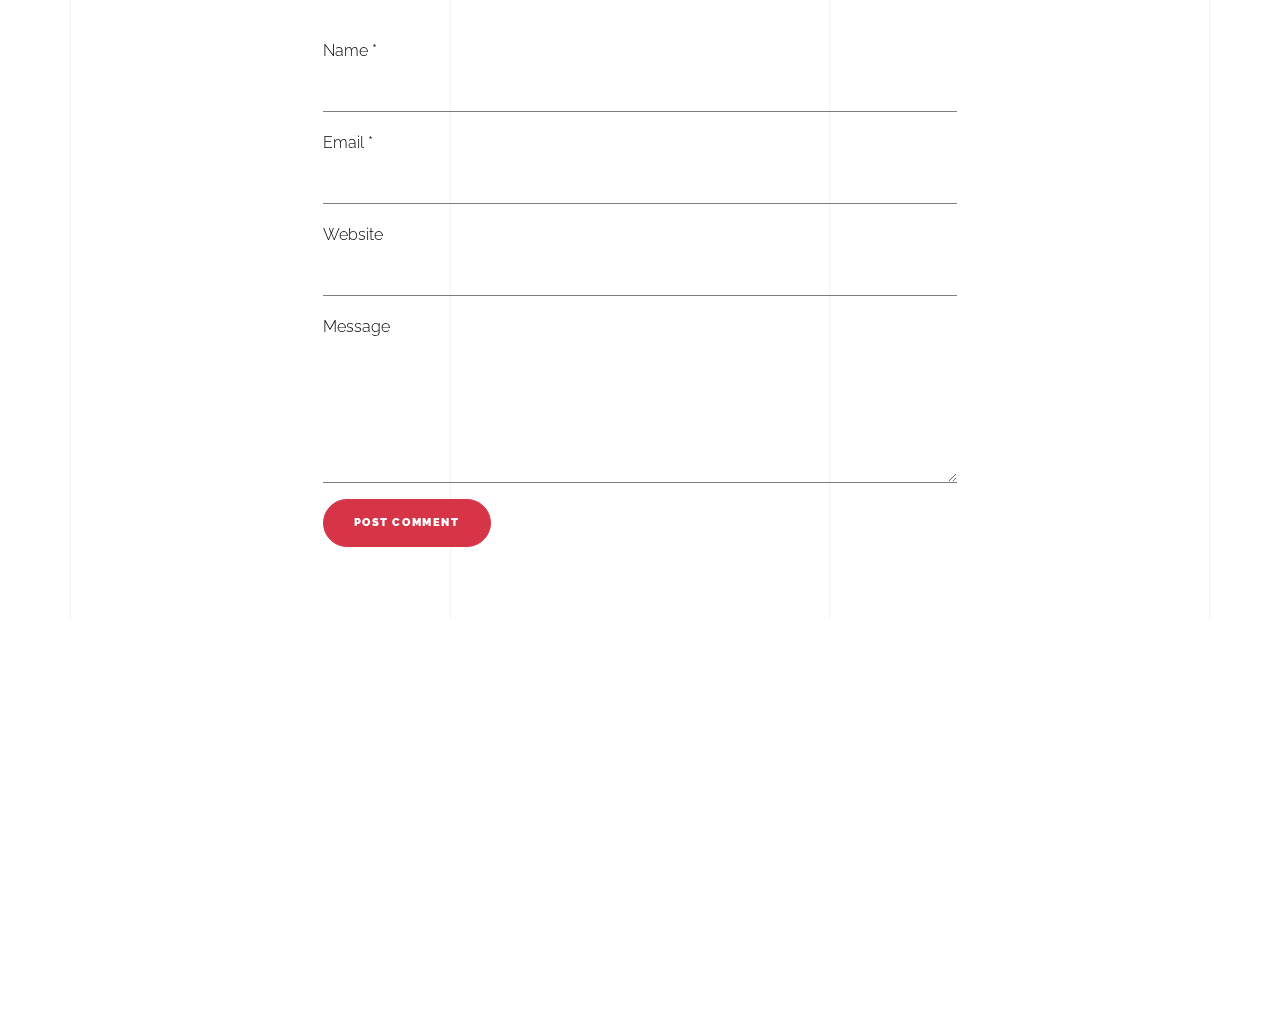
<file: light/blog-single.html>
<!doctype html>
<html lang="en">
  <head>
    <title>Unfold &mdash; A onepage portfolio HTML template by Unslate.co</title>
    <meta charset="utf-8">
    <meta name="viewport" content="width=device-width, initial-scale=1, shrink-to-fit=no">

    <meta name="description" content="A onepage portfolio HTML template by Unslate.co">
    <meta name="keywords" content="html, css, javascript, jquery">
    <meta name="author" content="Unslate.co">

    <link rel="stylesheet" href="css/vendor/icomoon/style.css">
    <link rel="stylesheet" href="css/vendor/owl.carousel.min.css">
    <link rel="stylesheet" href="css/vendor/aos.css">
    <link rel="stylesheet" href="css/vendor/animate.min.css">
    <link rel="stylesheet" href="css/vendor/bootstrap.min.css">
    <link rel="stylesheet" href="css/vendor/jquery.fancybox.min.css">
    

    <!-- Theme Style -->
    <link rel="stylesheet" href="css/style.css">

  </head>
  <body data-spy="scroll" data-target=".site-nav-target" data-offset="200">

    <nav class="unslate_co--site-mobile-menu">
      <div class="close-wrap d-flex">
        <a href="#" class="d-flex ml-auto js-menu-toggle">
          <span class="close-label">Close</span>
          <div class="close-times">
            <span class="bar1"></span>
            <span class="bar2"></span>
          </div>
        </a>
      </div>
      <div class="site-mobile-inner"></div>
    </nav>


    <div class="unslate_co--site-wrap">

      <div class="unslate_co--site-inner">

        <div class="lines-wrap">
          <div class="lines-inner">
            <div class="lines"></div>
          </div>
        </div>
        <!-- END lines -->
      
      <nav class="unslate_co--site-nav dark site-nav-target">

        <div class="container">
        
          <div class="row align-items-center justify-content-between text-left">
            <div class="col-md-5 text-right">
              <ul class="site-nav-ul js-clone-nav text-left d-none d-lg-inline-block">
                <li class="has-children">
                  <a href="index.html#home-section" class="nav-link">Home</a>
                  <ul class="dropdown">
                    <li>
                      <a href="index.html">Hero Image BG</a>
                    </li>
                    <li>
                      <a href="index-video.html">Video BG</a>
                    </li>
                    <li>
                      <a href="index-hero-slider.html">Hero Slider</a>
                    </li>
                    <li>
                      <a href="index-sidebar-menu.html">Sidebar Menu</a>
                    </li>
                    <li>
                      <a href="index-right-menu.html">Right Menu</a>
                    </li>
                  </ul>
                </li>
                <li><a href="index.html#portfolio-section" class="nav-link">Portfolio</a></li>
                <li><a href="index.html#about-section" class="nav-link">About</a></li>
                <li><a href="index.html#services-section" class="nav-link">Services</a></li>
              </ul>
            </div>
            <div class="site-logo pos-absolute">
              <a href="index.html" class="unslate_co--site-logo">Unfold<span>.</span></a>
            </div>
            <div class="col-md-5 text-right text-lg-left">
              <ul class="site-nav-ul js-clone-nav text-left d-none d-lg-inline-block">
                <li><a href="index.html#skills-section" class="nav-link">Skills</a></li>
                <li><a href="index.html#testimonial-section" class="nav-link">Testimonial</a></li>
                <li><a href="index.html#journal-section" class="nav-link active">Journal</a></li>
                <li><a href="index.html#contact-section" class="nav-link">Contact</a></li>
              </ul>

              <ul class="site-nav-ul-none-onepage text-right d-inline-block d-lg-none">
                <li><a href="#" class="js-menu-toggle">Menu</a></li>
              </ul>

            </div>
          </div>
        </div>

      </nav>
      <!-- END nav -->

      <div class="cover-v1 jarallax" style="background-image: url('images/work_1_full.jpg');">
        <div class="container">
          <div class="row align-items-center">
              
            <div class="col-md-8 mx-auto text-center">
              <h1 class="blog-heading" data-aos="fade-up" data-aos-delay="0">A HTML Guide For Beginners</h1>
              <div class="post-meta" data-aos="fade-up" data-aos-delay="100">By Joefrey on March 15, 2020 &bullet; 5 mins read</div>
            </div>

          </div>
        </div>


        <!-- dov -->
        <a href="#blog-single-section" class="mouse-wrap dark smoothscroll">
          <span class="mouse">
            <span class="scroll"></span>
          </span>
          <span class="mouse-label">Scroll</span>
        </a>

      </div>
      <!-- END .cover-v1 -->

      <div class="unslate_co--section" id="blog-single-section">
        <div class="container">
          <div class="row justify-content-center">
            <div class="col-md-7">
              <h3 class="mb-4">On her way she met a copy</h3>
              <p>Far far away, behind the word mountains, far from the countries Vokalia and Consonantia, there live the blind texts. Separated they live in Bookmarksgrove right at the coast of the Semantics, a large language ocean.</p>
              <p>A small river named Duden flows by their place and supplies it with the necessary regelialia. It is a paradisematic country, in which roasted parts of sentences fly into your mouth.</p>
              <p><img src="images/work_1_a_full.jpg" alt="Image" class="img-fluid"></p>
              <p>Even the all-powerful Pointing has no control about the blind texts it is an almost unorthographic life One day however a small line of blind text by the name of Lorem Ipsum decided to leave for the far World of Grammar.</p>
              <p>The Big Oxmox advised her not to do so, because there were thousands of bad Commas, wild Question Marks and devious Semikoli, but the Little Blind Text didn’t listen. She packed her seven versalia, put her initial into the belt and made herself on the way.</p>
              <p><img src="images/work_1_full.jpg" alt="Image" class="img-fluid"></p>
              <p>When she reached the first hills of the Italic Mountains, she had a last view back on the skyline of her hometown Bookmarksgrove, the headline of Alphabet Village and the subline of her own road, the Line Lane. Pityful a rethoric question ran over her cheek, then she continued her way.</p>


              <div class="pt-5 categories_tags ">
                <p>Categories:  <a href="#">Design</a>, <a href="#">Events</a>  Tags: <a href="#">#html</a>, <a href="#">#trends</a></p>
              </div>

              <div class="post-single-navigation d-flex align-items-stretch">
                <a href="#" class="mr-auto w-50 pr-4">
                  <span class="d-block">Previous Post</span>
                  A Mounteering Guide For Beginners
                </a>
                <a href="#" class="ml-auto w-50 text-right pl-4">
                  <span class="d-block">Next Post</span>
                  12 Creative Designers Share Ideas About Web Design
                </a>
              </div>


            <div class="pt-5">
              <h3 class="mb-5">6 Comments</h3>
              <ul class="comment-list">
                <li class="comment">
                  <div class="vcard bio">
                    <img src="images/person_woman_2.jpg" alt="Image placeholder">
                  </div>
                  <div class="comment-body">
                    <h3>Irish Smith</h3>
                    <div class="meta">January 9, 2018 at 2:21pm</div>
                    <p>Lorem ipsum dolor sit amet, consectetur adipisicing elit. Pariatur quidem laborum necessitatibus, ipsam impedit vitae autem, eum officia, fugiat saepe enim sapiente iste iure! Quam voluptas earum impedit necessitatibus, nihil?</p>
                    <p><a href="#" class="reply">Reply</a></p>
                  </div>
                </li>

                <li class="comment">
                  <div class="vcard bio">
                    <img src="images/person_woman_1.jpg" alt="Image placeholder">
                  </div>
                  <div class="comment-body">
                    <h3>Christine Stewart</h3>
                    <div class="meta">January 9, 2018 at 2:21pm</div>
                    <p>Lorem ipsum dolor sit amet, consectetur adipisicing elit. Pariatur quidem laborum necessitatibus, ipsam impedit vitae autem, eum officia, fugiat saepe enim sapiente iste iure! Quam voluptas earum impedit necessitatibus, nihil?</p>
                    <p><a href="#" class="reply">Reply</a></p>
                  </div>

                  <ul class="children">
                    <li class="comment">
                      <div class="vcard bio">
                        <img src="images/person_man_3.jpg" alt="Image placeholder">
                      </div>
                      <div class="comment-body">
                        <h3>Chintan Patel</h3>
                        <div class="meta">January 9, 2018 at 2:21pm</div>
                        <p>Lorem ipsum dolor sit amet, consectetur adipisicing elit. Pariatur quidem laborum necessitatibus, ipsam impedit vitae autem, eum officia, fugiat saepe enim sapiente iste iure! Quam voluptas earum impedit necessitatibus, nihil?</p>
                        <p><a href="#" class="reply">Reply</a></p>
                      </div>


                      <ul class="children">
                        <li class="comment">
                          <div class="vcard bio">
                            <img src="images/person_man_2.jpg" alt="Image placeholder">
                          </div>
                          <div class="comment-body">
                            <h3>John Doe</h3>
                            <div class="meta">January 9, 2018 at 2:21pm</div>
                            <p>Lorem ipsum dolor sit amet, consectetur adipisicing elit. Pariatur quidem laborum necessitatibus, ipsam impedit vitae autem, eum officia, fugiat saepe enim sapiente iste iure! Quam voluptas earum impedit necessitatibus, nihil?</p>
                            <p><a href="#" class="reply">Reply</a></p>
                          </div>

                            <ul class="children">
                              <li class="comment">
                                <div class="vcard bio">
                                  <img src="images/person_man_1.jpg" alt="Image placeholder">
                                </div>
                                <div class="comment-body">
                                  <h3>Ben Afflick</h3>
                                  <div class="meta">January 9, 2018 at 2:21pm</div>
                                  <p>Lorem ipsum dolor sit amet, consectetur adipisicing elit. Pariatur quidem laborum necessitatibus, ipsam impedit vitae autem, eum officia, fugiat saepe enim sapiente iste iure! Quam voluptas earum impedit necessitatibus, nihil?</p>
                                  <p><a href="#" class="reply">Reply</a></p>
                                </div>
                              </li>
                            </ul>
                        </li>
                      </ul>
                    </li>
                  </ul>
                </li>

                <li class="comment">
                  <div class="vcard bio">
                    <img src="images/person_woman_3.jpg" alt="Image placeholder">
                  </div>
                  <div class="comment-body">
                    <h3>Jean Doe</h3>
                    <div class="meta">January 9, 2018 at 2:21pm</div>
                    <p>Lorem ipsum dolor sit amet, consectetur adipisicing elit. Pariatur quidem laborum necessitatibus, ipsam impedit vitae autem, eum officia, fugiat saepe enim sapiente iste iure! Quam voluptas earum impedit necessitatibus, nihil?</p>
                    <p><a href="#" class="reply">Reply</a></p>
                  </div>
                </li>
              </ul>
              <!-- END comment-list -->
              
              <div class="comment-form-wrap pt-5">
                <h3 class="mb-5">Leave a comment</h3>
                <form action="#" class="">
                  <div class="form-group">
                    <label for="name">Name *</label>
                    <input type="text" class="form-control" id="name">
                  </div>
                  <div class="form-group">
                    <label for="email">Email *</label>
                    <input type="email" class="form-control" id="email">
                  </div>
                  <div class="form-group">
                    <label for="website">Website</label>
                    <input type="url" class="form-control" id="website">
                  </div>

                  <div class="form-group">
                    <label for="message">Message</label>
                    <textarea name="message" id="message" cols="30" rows="5" class="form-control"></textarea>
                  </div>
                  <div class="form-group">
                    <input type="submit" value="Post Comment" class="btn btn-primary btn-md">
                  </div>

                </form>
              </div>
            </div>
            </div>
          </div>
        </div>
      </div>

      
      </div>

      <footer class="unslate_co--footer unslate_co--section">
        <div class="container">
          <div class="row justify-content-center">
            <div class="col-md-7">
              
              <div class="footer-site-logo"><a href="#">Unfold<span>.</span></a></div>

              <ul class="footer-site-social">
                <li><a href="#">Facebook</a></li>
                <li><a href="#">Twitter</a></li>
                <li><a href="#">Instagram</a></li>
                <li><a href="#">Dribbble</a></li>
                <li><a href="#">Behance</a></li>
              </ul>

              <p class="site-copyright">
                <small>&copy; 2020 <a href="#">Unfold</a>. All Rights Reserved. Design with <span class="icon-heart text-danger"></span> by <a href="#">Unslate.co</a>.</small>
              </p>

            </div>
          </div>
        </div>
      </footer>

      
    </div>

    <!-- Loader -->
    <div id="unslate_co--overlayer"></div>
    <div class="site-loader-wrap">
      <div class="site-loader dark"></div>
    </div>

    <script src="js/scripts-dist.js"></script>
    <script src="js/main.js"></script>

    <!-- Global site tag (gtag.js) - Google Analytics -->
<script async src="https://www.googletagmanager.com/gtag/js?id=UA-157808202-1"></script>
<script>
  window.dataLayer = window.dataLayer || [];
  function gtag(){dataLayer.push(arguments);}
  gtag('js', new Date());

  gtag('config', 'UA-157808202-1');
</script>

  </body>
</html>
</file>
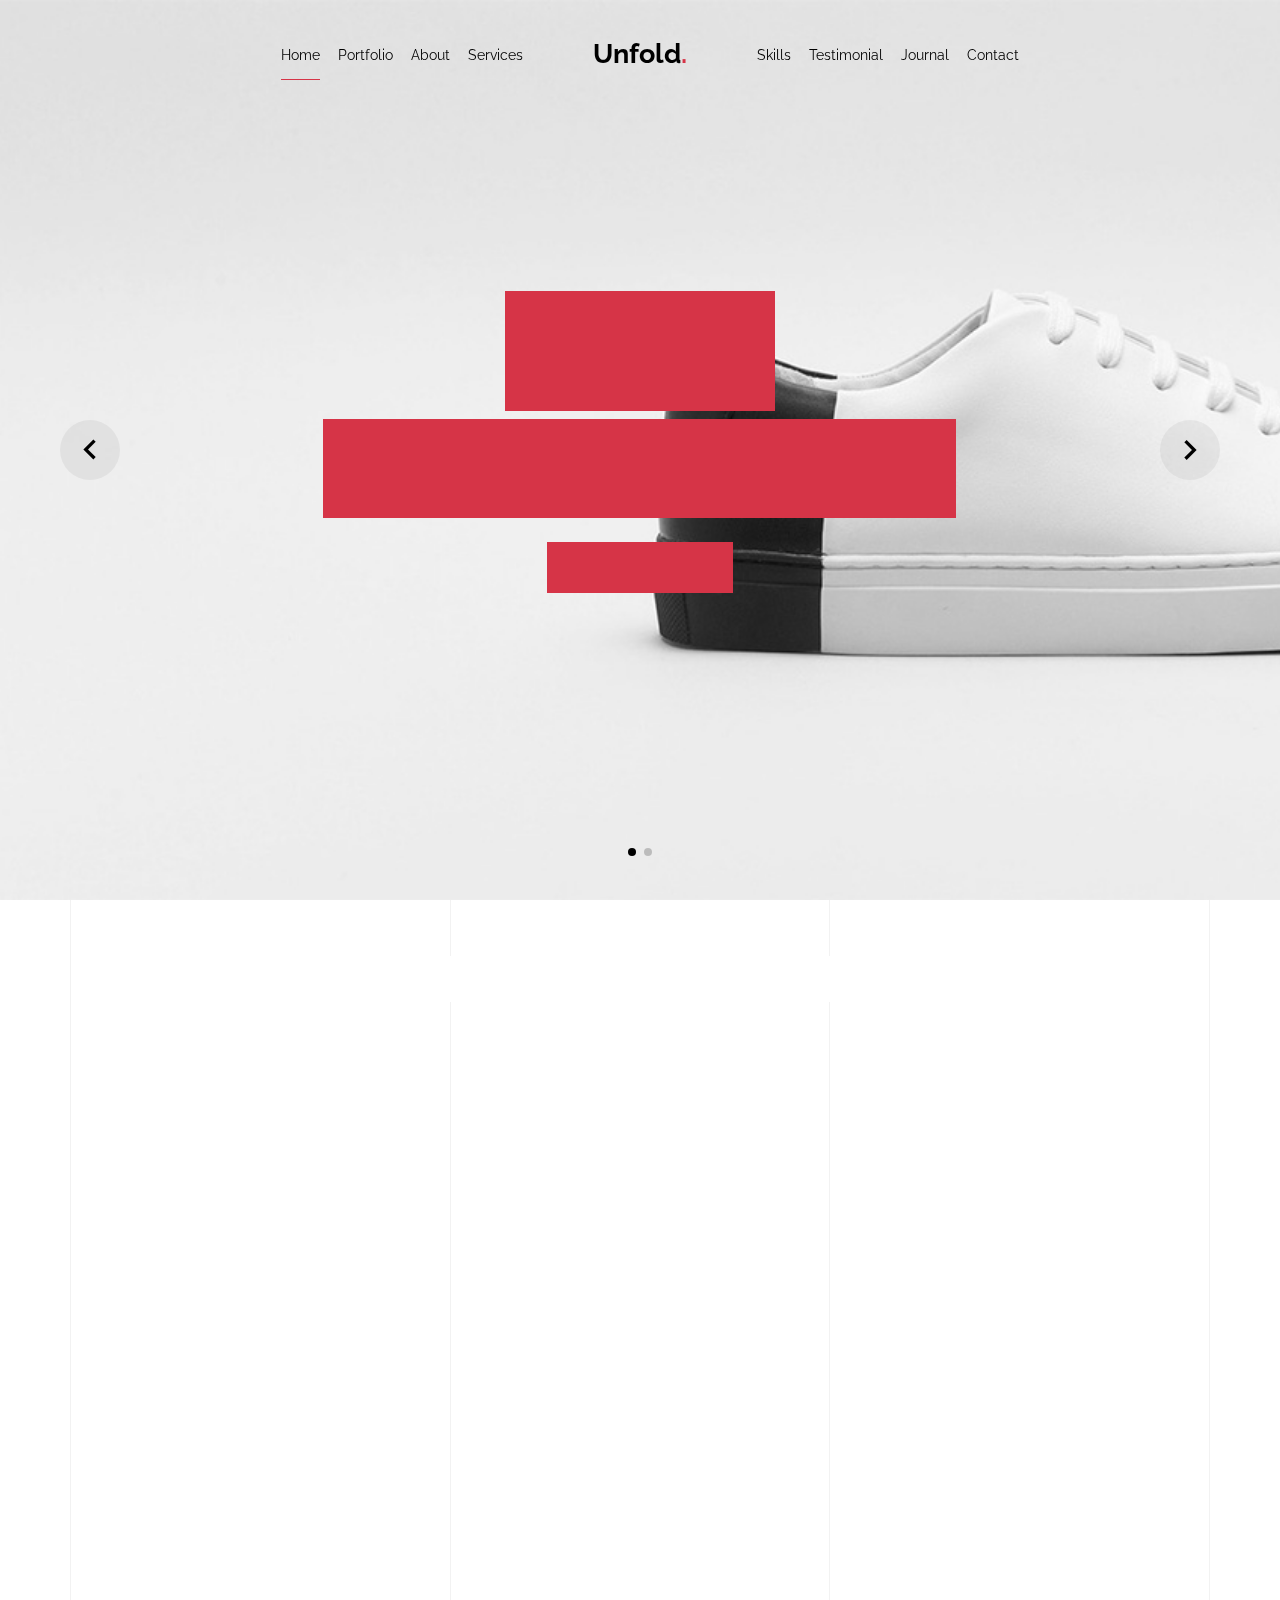
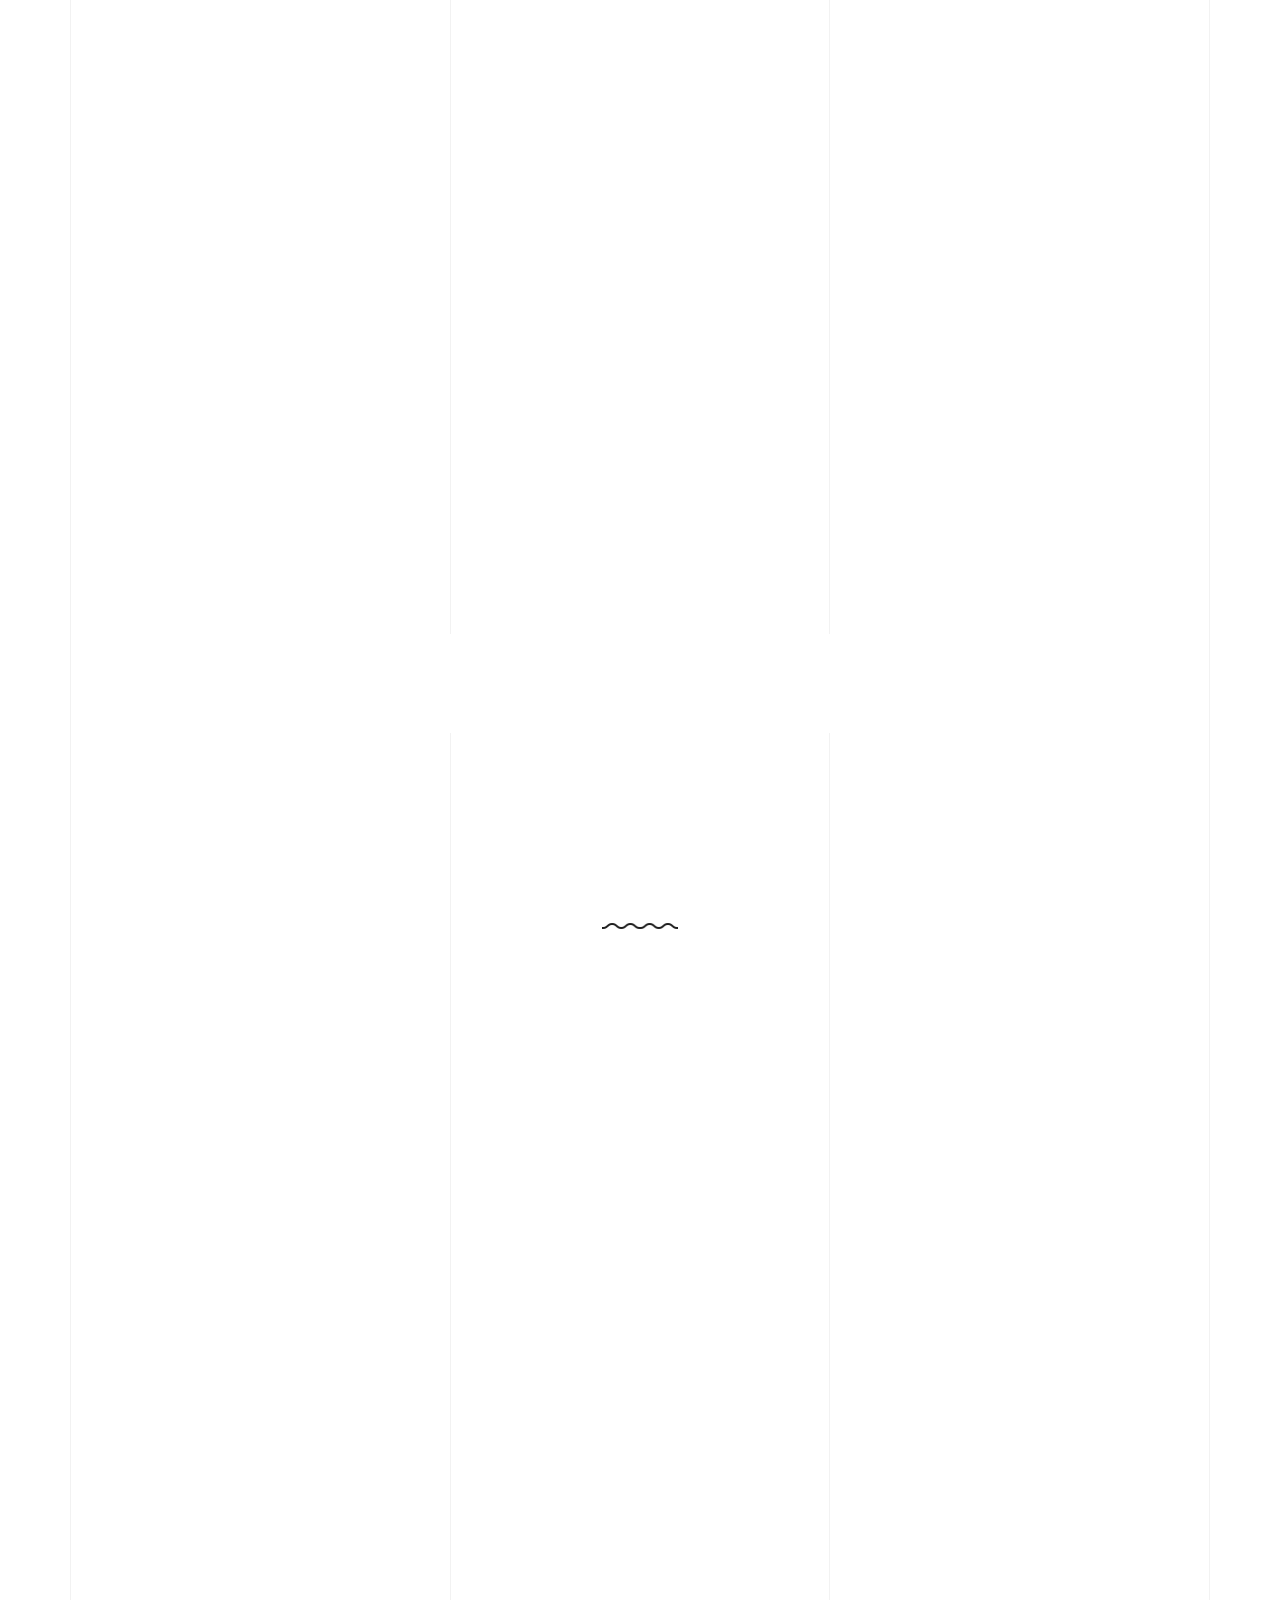
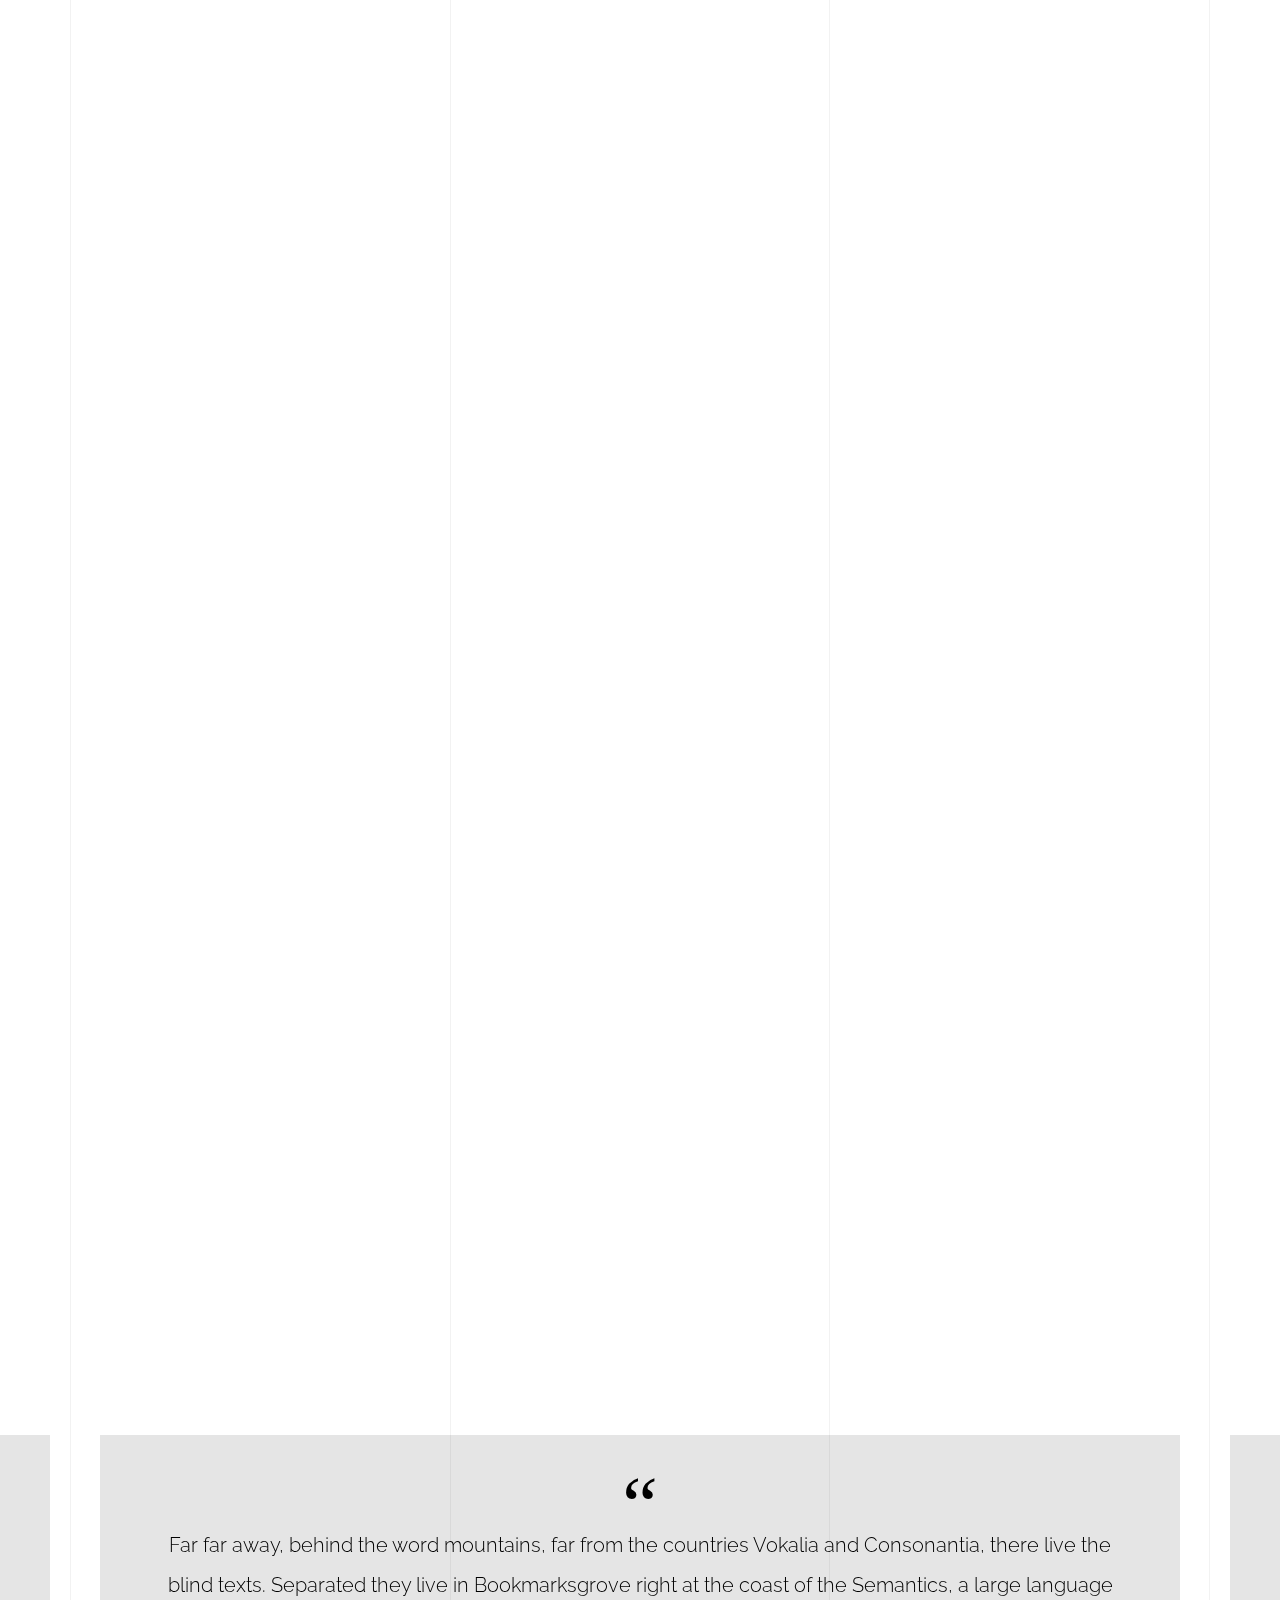
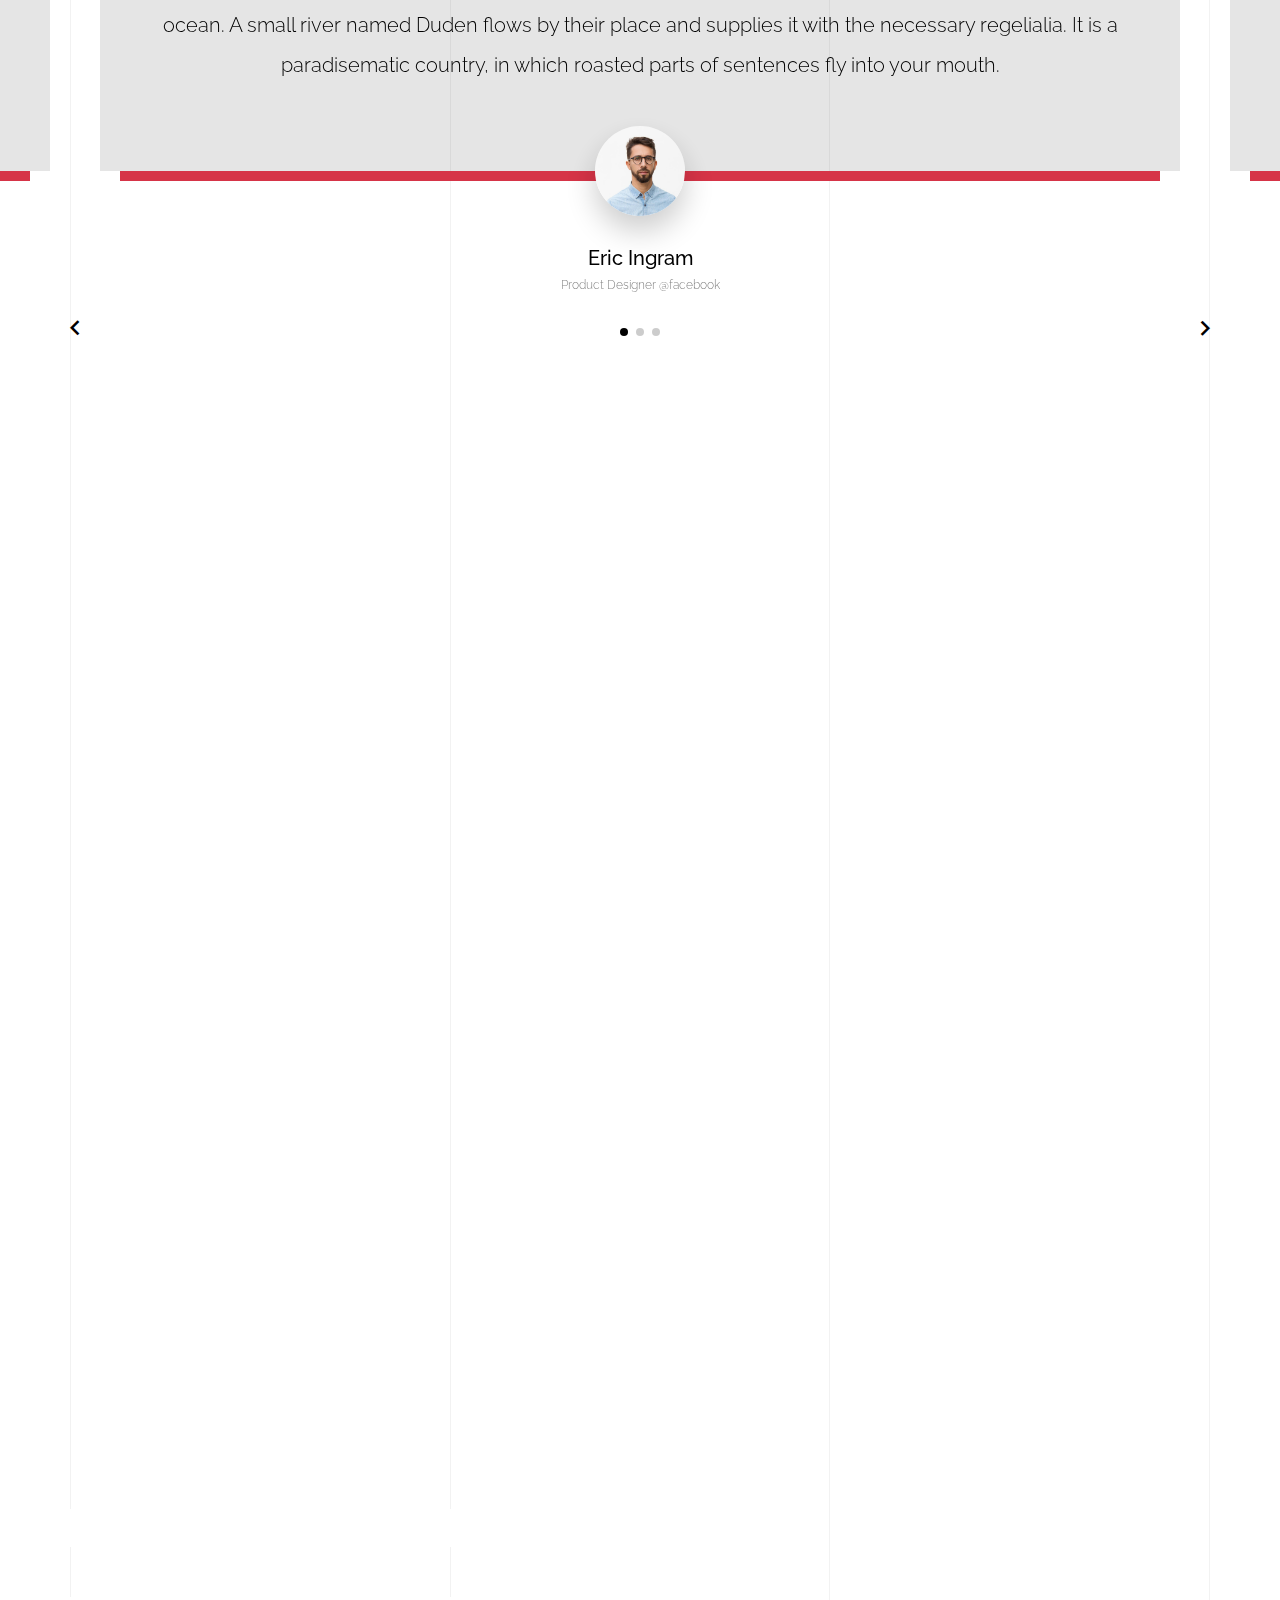
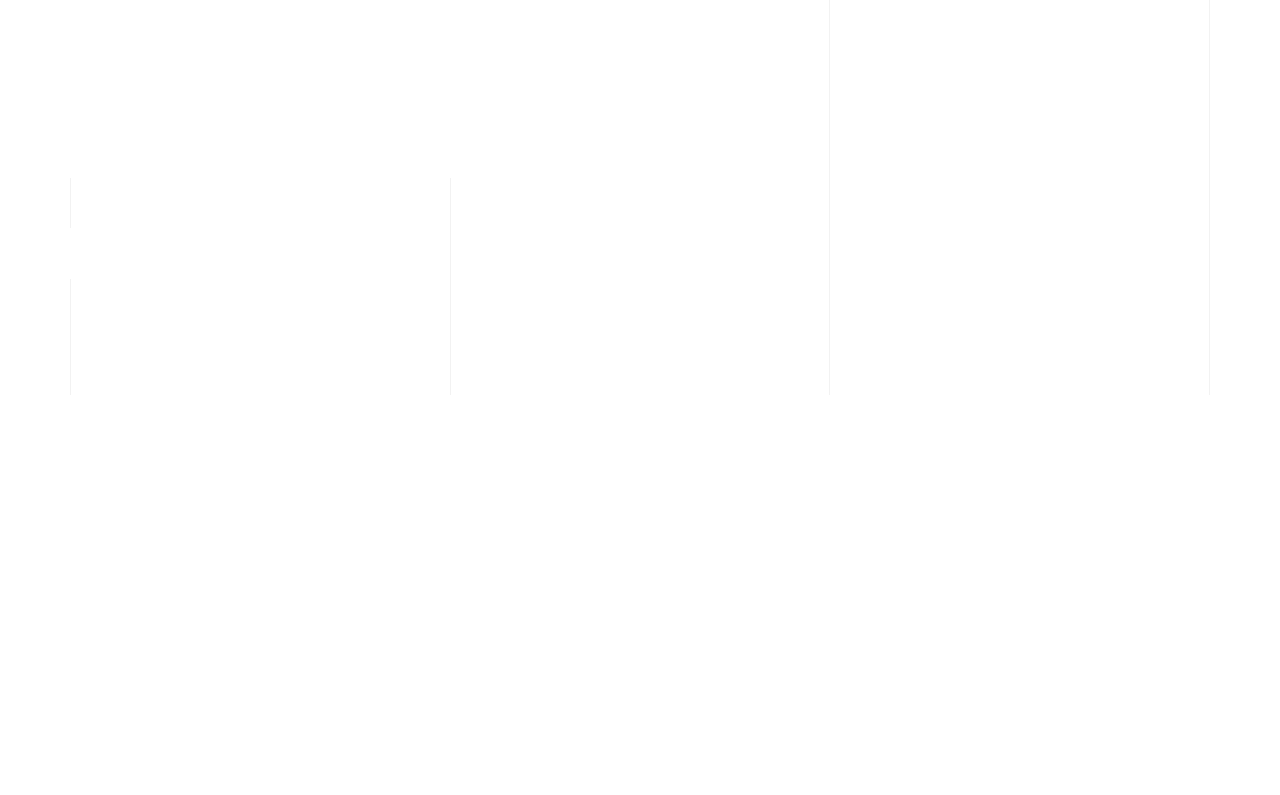
<file: light/index-hero-slider.html>
<!doctype html>
<html lang="en">
  <head>
    <title>Unfold &mdash; A onepage portfolio HTML template by Unslate.co</title>
    <meta charset="utf-8">
    <meta name="viewport" content="width=device-width, initial-scale=1, shrink-to-fit=no">

    <meta name="description" content="A onepage portfolio HTML template by Unslate.co">
    <meta name="keywords" content="html, css, javascript, jquery">
    <meta name="author" content="Unslate.co">

    <link rel="stylesheet" href="css/vendor/icomoon/style.css">
    <link rel="stylesheet" href="css/vendor/owl.carousel.min.css">
    <link rel="stylesheet" href="css/vendor/aos.css">
    <link rel="stylesheet" href="css/vendor/animate.min.css">
    <link rel="stylesheet" href="css/vendor/bootstrap.min.css">
    <link rel="stylesheet" href="css/vendor/jquery.fancybox.min.css">
    

    <!-- Theme Style -->
    <link rel="stylesheet" href="css/style.css">

  </head>
  <body data-spy="scroll" data-target=".site-nav-target" data-offset="200">

    <nav class="unslate_co--site-mobile-menu">
      <div class="close-wrap d-flex">
        <a href="#" class="d-flex ml-auto js-menu-toggle">
          <span class="close-label">Close</span>
          <div class="close-times">
            <span class="bar1"></span>
            <span class="bar2"></span>
          </div>
        </a>
      </div>
      <div class="site-mobile-inner"></div>
    </nav>


    <div class="unslate_co--site-wrap">

      <div class="unslate_co--site-inner">

        <div class="lines-wrap">
          <div class="lines-inner">
            <div class="lines"></div>
          </div>
        </div>
        <!-- END lines -->
      
      <nav class="unslate_co--site-nav dark site-nav-target">

        <div class="container">
        
          <div class="row align-items-center justify-content-between text-left">
            <div class="col-md-5 text-right">
              <ul class="site-nav-ul js-clone-nav text-left d-none d-lg-inline-block">
                <li class="has-children">
                  <a href="#home-section" class="nav-link">Home</a>
                  <ul class="dropdown">
                    <li>
                      <a href="index.html">Hero Image BG</a>
                    </li>
                    <li>
                      <a href="index-video.html">Video BG</a>
                    </li>
                    <li>
                      <a href="index-hero-slider.html">Hero Slider</a>
                    </li>
                    <li>
                      <a href="index-sidebar-menu.html">Sidebar Menu</a>
                    </li>
                    <li>
                      <a href="index-right-menu.html">Right Menu</a>
                    </li>
                  </ul>
                </li>
                <li><a href="#portfolio-section" class="nav-link">Portfolio</a></li>
                <li><a href="#about-section" class="nav-link">About</a></li>
                <li><a href="#services-section" class="nav-link">Services</a></li>
              </ul>
            </div>
            <div class="site-logo pos-absolute">
              <a href="index-hero-slider.html" class="unslate_co--site-logo">Unfold<span>.</span></a>
            </div>
            <div class="col-md-5 text-right text-lg-left">
              <ul class="site-nav-ul js-clone-nav text-left d-none d-lg-inline-block">
                <li><a href="#skills-section" class="nav-link">Skills</a></li>
                <li><a href="#testimonial-section" class="nav-link">Testimonial</a></li>
                <li><a href="#journal-section" class="nav-link">Journal</a></li>
                <li><a href="#contact-section" class="nav-link">Contact</a></li>
              </ul>

              <ul class="site-nav-ul-none-onepage text-right d-inline-block d-lg-none">
                <li><a href="#" class="js-menu-toggle">Menu</a></li>
              </ul>

            </div>
          </div>
        </div>

      </nav>
      <!-- END nav -->
      
      <div class="hero-slider-wrap">
        
        <div class="owl-carousel single-slider mb-0">
          
          <div class="cover-v1 jarallax" style="background-image: url('images/work_1_md.jpg');" id="home-section">
            <div class="container">
              <div class="row align-items-center">
                  
                <div class="col-md-7 mx-auto text-center">
                  <h1 class="heading gsap-reveal-hero">Unfold</h1>
                  <h2 class="subheading mb-4 gsap-reveal-hero">I’m Thea Hoyer A Product Designer Based In San Francisco</h2>
                  <p class="gsap-reveal-hero"><a href="#" class="btn btn-outline-pill btn-bg-white--hover btn-custom-light">Download my CV</a></p>
                </div>

              </div>
            </div>

          </div>
          <!-- END .cover-v1 -->


          <div class="cover-v1 jarallax" style="background-image: url('images/work_2_b_full.jpg');">
            <div class="container">
              <div class="row align-items-center">
                  
                <div class="col-md-12 mx-auto text-center">
                  <h1 class="heading gsap-reveal-hero">One Page Portfolio</h1>
                </div>

              </div>
            </div>

          </div>
          <!-- END .cover-v1 -->

        </div>
        <!-- END owl-carousel -->
        
      </div>

      <div class="unslate_co--section" id="portfolio-section">
        <div class="container">
          
          
          <div class="relative"><div class="loader-portfolio-wrap"><div class="loader-portfolio dark"></div></div> </div>
          <div id="portfolio-single-holder"></div>

          <div class="portfolio-wrapper">

            <div class="d-flex align-items-center mb-4 gsap-reveal gsap-reveal-filter">
              <h2 class="mr-auto heading-h2">Portfolio</h2>
              
              <a href="#" class="text-black js-filter d-inline-block d-lg-none">Filter</a>
              
              <div class="filter-wrap">
                <div class="filter ml-auto" id="filters">
                  <a href="#" class="active" data-filter="*">All</a>
                  <a href="#" data-filter=".web">Web</a>
                  <a href="#" data-filter=".branding">Branding</a>
                  <a href="#" data-filter=".illustration">Illustration</a>
                  <a href="#" data-filter=".packaging">Packaging</a>
                </div>
              </div>
            </div>


            
            <div id="posts" class="row gutter-isotope-item">
              <div class="item web branding col-sm-6 col-md-6 col-lg-4 isotope-mb-2">
                <a href="portfolio-single-1.html" class="portfolio-item ajax-load-page isotope-item gsap-reveal-img" data-id="1">
                    <div class="overlay">
                      <span class="wrap-icon icon-link2"></span>
                      <div class="portfolio-item-content">
                        <h3>Shoe Rebranding</h3>
                        <p>web, branding</p>
                      </div>
                    </div>
                    <img src="images/work_1_md.jpg" class="lazyload  img-fluid" alt="Images" />
                  </a>
              </div>
              <div class="item branding packaging illustration col-sm-6 col-md-6 col-lg-4 isotope-mb-2 ">
                <a href="portfolio-single-3.html" class="portfolio-item ajax-load-page item-portrait isotope-item gsap-reveal-img" data-id="3">
                    <div class="overlay">
                      <span class="wrap-icon icon-link2"></span>
                      <div class="portfolio-item-content">
                        <h3>Reworking</h3>
                        <p>branding, packaging, illustration</p>
                      </div>
                    </div>
                    <img src="images/work_2_md.jpg" class="lazyload  img-fluid" alt="Images" />
                  </a>
              </div>

              <div class="item branding packaging col-sm-6 col-md-6 col-lg-4 isotope-mb-2">
                <a href="portfolio-single-4.html" class="portfolio-item isotope-item ajax-load-page gsap-reveal-img" data-id="4">
                    <div class="overlay">
                      <span class="wrap-icon icon-link2"></span>
                      <div class="portfolio-item-content">
                        <h3>Modern Building</h3>
                        <p>branding, packaging</p>
                      </div>
                    </div>
                    <img src="images/work_3_md.jpg" class="lazyload  img-fluid" alt="Images" />
                  </a>
              </div>

              <div class="item web packaging col-sm-6 col-md-6 col-lg-4 isotope-mb-2">

                <a href="images/work_4_full.jpg" class="portfolio-item isotope-item gsap-reveal-img" data-fancybox="gallery" data-caption="Watch">
                    <div class="overlay">
                      <span class="wrap-icon icon-photo2"></span>
                      <div class="portfolio-item-content">
                        <h3>Watch</h3>
                        <p>web, packaging</p>
                      </div>
                    </div>
                    <img src="images/work_4_full.jpg" class="lazyload  img-fluid" alt="Images" />
                  </a>

              </div>

              <div class="item illustration packaging col-sm-6 col-md-6 col-lg-4 isotope-mb-2">
                <a href="images/work_5_md.jpg" class="portfolio-item isotope-item gsap-reveal-img" data-fancybox="gallery" data-caption="Shoe Rebranding">
                    <div class="overlay">
                      <span class="wrap-icon icon-photo2"></span>
                      <div class="portfolio-item-content">
                        <h3>Shoe Rebranding</h3>
                        <p>illustration, packaging</p>
                      </div>
                    </div>
                    <img src="images/work_5_md.jpg" class="lazyload  img-fluid" alt="Images" />
                  </a>
              </div>

              <div class="item web branding col-sm-6 col-md-6 col-lg-4 isotope-mb-2">
                <a href="portfolio-single-2.html" class="portfolio-item ajax-load-page item-portrait isotope-item gsap-reveal-img" data-id="2">
                    <div class="overlay">
                      <span class="wrap-icon icon-link2"></span>
                      <div class="portfolio-item-content">
                        <h3>Reshape</h3>
                        <p>web, branding</p>
                      </div>
                    </div>
                    <img src="images/work_6_md.jpg" class="lazyload  img-fluid" alt="Images" />
                  </a>
              </div>

              <div class="item branding packaging col-sm-6 col-md-6 col-lg-4 isotope-mb-2">
                <a href="images/work_7_a_md.jpg" class="portfolio-item item-portrait isotope-item gsap-reveal-img" data-fancybox="gallery" data-caption="Modern Building">
                    <div class="overlay">
                      <span class="wrap-icon icon-photo2"></span>
                      <div class="portfolio-item-content">
                        <h3>Modern Building</h3>
                        <p>branding, packaging</p>
                      </div>
                    </div>
                    <img src="images/work_7_a_md.jpg" class="lazyload  img-fluid" alt="Images" />
                  </a>
              </div>

              <div class="item web branding col-sm-6 col-md-6 col-lg-4 isotope-mb-2">
                <a href="https://www.youtube.com/watch?v=mwtbEGNABWU" class="portfolio-item isotope-item gsap-reveal-img" data-fancybox="gallery" data-caption="Showreel 2019">
                    <div class="overlay">
                      <span class="wrap-icon icon-play_circle_filled"></span>
                      <div class="portfolio-item-content">
                        <h3>Showreel 2019</h3>
                        <p>web, branding</p>
                      </div>
                    </div>
                    <img src="images/work_8_md.jpg" class="lazyload  img-fluid" alt="Images" />
                  </a>
              </div>

              <div class="item web illustration col-sm-6 col-md-6 col-lg-4 isotope-mb-2">
                <a href="images/work_9_a_md.jpg" class="portfolio-item isotope-item gsap-reveal-img" data-fancybox="gallery" data-caption="Render Packaging">
                    <div class="overlay">
                      <span class="wrap-icon icon-photo2"></span>
                      <div class="portfolio-item-content">
                        <h3>Render Packaging</h3>
                        <p>web, illustration</p>
                      </div>
                    </div>
                    <img src="images/work_9_a_md.jpg" class="lazyload  img-fluid" alt="Images" />
                  </a>
              </div>

            </div>
            
          </div>


        </div>
      </div>

      <div class="unslate_co--section">
        <div class="container">
          <div class="owl-carousel logo-slider">
            <div class="logo-v1 gsap-reveal">
              <img src="images/logo-google.png" alt="Image" class="img-fluid">
            </div>
            <div class="logo-v1 gsap-reveal">
              <img src="images/logo-puma.png" alt="Image" class="img-fluid">
            </div>
            <div class="logo-v1 gsap-reveal">
              <img src="images/logo-paypal.png" alt="Image" class="img-fluid">
            </div>
            <div class="logo-v1 gsap-reveal">
              <img src="images/logo-adobe.png" alt="Image" class="img-fluid">
            </div>
          </div>
        </div>
      </div>



      <div class="unslate_co--section" id="about-section">
        <div class="container">
          
          <div class="section-heading-wrap text-center mb-5">
            <h2 class="heading-h2 text-center divider"><span class="gsap-reveal">About Me</span></h2>
            <img src="images/divider.png" alt="divider" width="76">
          </div>
          

          <div class="row mt-5 justify-content-between">
            <div class="col-lg-7 mb-5 mb-lg-0" data-aos="fade-up">
              <figure class="dotted-bg gsap-reveal-img">
                <img src="images/about_me_pic.jpg" alt="Image" class="img-fluid">
              </figure>
            </div>
            <div class="col-lg-4 pr-lg-5">
              <h3 class="mb-4 heading-h3"><span class="gsap-reveal">We can make it together</span></h3>
              <p class="lead gsap-reveal">Far far away, behind the word mountains, far from the countries Vokalia and Consonantia, there <a href="#">live the blind</a> texts. </p>
              <p class="mb-4 gsap-reveal">A small river named Duden flows by their place and supplies it with the necessary regelialia. It is a paradisematic country, in which roasted parts of sentences fly into your mouth.</p>
              <p class="gsap-reveal"><a href="#" class="btn btn-outline-pill btn-custom-light">Download my CV</a></p>
            </div>
          </div>
        </div>
      </div>

      <div class="unslate_co--section" id="services-section">
        <div class="container">

          <div class="section-heading-wrap text-center mb-5">
            <h2 class="heading-h2 text-center divider"><span class="gsap-reveal">My Services</span></h2>
            <span class="gsap-reveal"><img src="images/divider.png" alt="divider" width="76"></span>
          </div>

          <div class="row gutter-v3">
            <div class="col-md-6 col-lg-4 mb-4">
              <div class="feature-v1" data-aos="fade-up" data-aos-delay="0">
                <div class="wrap-icon mb-3">
                  <img src="images/svg/001-options.svg" alt="Image" width="45">
                </div>
                <h3>Digital <br> Strategy</h3>
                <p>A small river named Duden flows by their place and supplies it with the necessary regelialia. </p>
              </div> 
            </div>
            <div class="col-md-6 col-lg-4 mb-4">
              <div class="feature-v1" data-aos="fade-up" data-aos-delay="100">
                <div class="wrap-icon mb-3">
                  <img src="images/svg/002-chat.svg" alt="Icon" width="45">
                </div>
                <h3>Web <br> Design</h3>
                <p>A small river named Duden flows by their place and supplies it with the necessary regelialia. </p>
              </div> 
            </div>
            <div class="col-md-6 col-lg-4 mb-4">
              <div class="feature-v1" data-aos="fade-up" data-aos-delay="200">
                <div class="wrap-icon mb-3">
                  <img src="images/svg/003-contact-book.svg" alt="Image" class="img-fluid" width="45">
                </div>
                <h3>User <br> Experience</h3>
                <p>A small river named Duden flows by their place and supplies it with the necessary regelialia. </p>
              </div> 
            </div>

            <div class="col-md-6 col-lg-4 mb-4">
              <div class="feature-v1" data-aos="fade-up" data-aos-delay="0">
                <div class="wrap-icon mb-3">
                  <img src="images/svg/004-percentage.svg" alt="Image" width="45">
                </div>
                <h3>Web <br> Development</h3>
                <p>A small river named Duden flows by their place and supplies it with the necessary regelialia. </p>
              </div> 
            </div>
            <div class="col-md-6 col-lg-4 mb-4">
              <div class="feature-v1" data-aos="fade-up" data-aos-delay="100">
                <div class="wrap-icon mb-3">
                  <img src="images/svg/006-goal.svg" alt="Image" width="45">
                </div>
                <h3>WordPress <br> Solutions</h3>
                <p>A small river named Duden flows by their place and supplies it with the necessary regelialia. </p>
              </div> 
            </div>
            <div class="col-md-6 col-lg-4 mb-4">
              <div class="feature-v1" data-aos="fade-up" data-aos-delay="200">
                <div class="wrap-icon mb-3">
                  <img src="images/svg/005-line-chart.svg" alt="Image" width="45">
                </div>
                <h3>Mobile <br> Applications</h3>
                <p>A small river named Duden flows by their place and supplies it with the necessary regelialia. </p>
              </div> 
            </div>

          </div>

        </div>
      </div>

      <div class="unslate_co--section section-counter" id="skills-section">
        <div class="container">
          <div class="section-heading-wrap text-center mb-5">
            <h2 class="heading-h2 text-center divider"><span class="gsap-reveal">My Skills</span></h2>
            <span class="gsap-reveal"><img src="images/divider.png" alt="divider" width="76"></span>
          </div>


          <div class="row pt-5">
            <div class="col-6 col-sm-6 mb-5 mb-lg-0 col-md-6 col-lg-3" data-aos="fade-up" data-aos-delay="0">
              <div class="counter-v1 text-center">
                <span class="number-wrap">
                  <span class="number number-counter" data-number="90">0</span>
                  <span class="append-text">%</span>
                </span>
                <span class="counter-label">WordPress</span>
              </div>
            </div>
            <div class="col-6 col-sm-6 mb-5 mb-lg-0 col-md-6 col-lg-3" data-aos="fade-up" data-aos-delay="100">
              <div class="counter-v1 text-center">
                <span class="number-wrap">
                  <span class="number number-counter" data-number="99">0</span>
                  <span class="append-text">%</span>
                </span>
                <span class="counter-label">HTML/CSS</span>
              </div>
            </div>
            <div class="col-6 col-sm-6 mb-5 mb-lg-0 col-md-6 col-lg-3" data-aos="fade-up" data-aos-delay="200">
              <div class="counter-v1 text-center">
                <span class="number-wrap">
                  <span class="number number-counter" data-number="95">0</span>
                  <span class="append-text">%</span>
                </span>
                <span class="counter-label">jQuery</span>
              </div>
            </div>
            <div class="col-6 col-sm-6 mb-5 mb-lg-0 col-md-6 col-lg-3" data-aos="fade-up" data-aos-delay="300">
              <div class="counter-v1 text-center">
                <span class="number-wrap">
                  <span class="number number-counter" data-number="100">0</span>
                  <span class="append-text">%</span>
                </span>
                <span class="counter-label">Design</span>
              </div>
            </div>
          </div>
        </div>
      </div>
      <!-- END .counter -->

      <div class="unslate_co--section" id="testimonial-section">
        <div class="container">
          <div class="section-heading-wrap text-center mb-5">
            <h2 class="heading-h2 text-center divider"><span class="gsap-reveal">My Happy Clients</span></h2>
            <span class="gsap-reveal"><img src="images/divider.png" alt="divider" width="76"></span>
          </div>
        </div>

        <div class="owl-carousel testimonial-slider">
          <div>
            <div class="testimonial-v1">
              <div class="testimonial-inner-bg">
                <span class="quote">&ldquo;</span>
                <blockquote>
                  Far far away, behind the word mountains, far from the countries Vokalia and Consonantia, there live the blind texts. Separated they live in Bookmarksgrove right at the coast of the Semantics, a large language ocean. A small river named Duden flows by their place and supplies it with the necessary regelialia. It is a paradisematic country, in which roasted parts of sentences fly into your mouth.
                </blockquote>
              </div>
              
              <div class="testimonial-author-info">
                <img src="images/person_man_1.jpg" alt="Image">
                <h3>Eric Ingram</h3>
                <span class="d-block position">Product Designer @facebook</span>
              </div>

            </div>
          </div>
          <div>
            <div class="testimonial-v1">
              <div class="testimonial-inner-bg">
                <span class="quote">&ldquo;</span>
                <blockquote>
                  Far far away, behind the word mountains, far from the countries Vokalia and Consonantia, there live the blind texts. Separated they live in Bookmarksgrove right at the coast of the Semantics, a large language ocean. A small river named Duden flows by their place and supplies it with the necessary regelialia. It is a paradisematic country, in which roasted parts of sentences fly into your mouth.
                </blockquote>
              </div>
              
              <div class="testimonial-author-info">
                <img src="images/person_man_2.jpg" alt="Image">
                <h3>Ryan Mullins</h3>
                <span class="d-block position">Product Designer @Shopify</span>
              </div>

            </div>
          </div>
          <div>
            <div class="testimonial-v1">
              <div class="testimonial-inner-bg">
                <span class="quote">&ldquo;</span>
                <blockquote>
                  Far far away, behind the word mountains, far from the countries Vokalia and Consonantia, there live the blind texts. Separated they live in Bookmarksgrove right at the coast of the Semantics, a large language ocean. A small river named Duden flows by their place and supplies it with the necessary regelialia. It is a paradisematic country, in which roasted parts of sentences fly into your mouth.
                </blockquote>
              </div>
              
              <div class="testimonial-author-info">
                <img src="images/person_woman_1.jpg" alt="Image">
                <h3>Erica Miller</h3>
                <span class="d-block position">Product Designer @Twitter</span>
              </div>

            </div>
          </div>
        </div>

      </div>
      <!-- END testimonial -->

      <div class="unslate_co--section" id="journal-section">
        <div class="container">
          <div class="section-heading-wrap text-center mb-5">
            <h2 class="heading-h2 text-center divider"><span class="gsap-reveal">My Journal</span></h2>
            <span class="gsap-reveal"><img src="images/divider.png" alt="divider" width="76"></span>
          </div>

          
          <div class="row gutter-v4 align-items-stretch">
            <div class="col-sm-6 col-md-6 col-lg-8 blog-post-entry" data-aos="fade-up" data-aos-delay="0">

              <a href="blog-single.html" class="grid-item blog-item w-100 h-100">
                <div class="overlay">
                  <div class="portfolio-item-content">
                    <h3>A Mounteering Guide For Beginners</h3>
                    <p class="post-meta">By Joefrey <span class="small">&bullet;</span> 5 mins read</p>
                  </div>
                </div>
                <img src="images/post_1.jpg" class="lazyload" alt="Image" />
              </a>


            </div>
            <div class="col-sm-6 col-md-6 col-lg-4 blog-post-entry" data-aos="fade-up" data-aos-delay="100">
              <a href="blog-single.html" class="grid-item blog-item w-100 h-100">
                <div class="overlay">
                  <div class="portfolio-item-content">
                    <h3>A Mounteering Guide For Beginners</h3>
                    <p class="post-meta">By Joefrey <span class="small">&bullet;</span> 5 mins read</p>
                  </div>
                </div>
                <img src="images/post_2.jpg" class="lazyload" alt="Image" />
              </a>
            </div>


            <div class="col-sm-6 col-md-6 col-lg-4 blog-post-entry" data-aos="fade-up" data-aos-delay="0">

              <a href="blog-single.html" class="grid-item blog-item w-100 h-100">
                <div class="overlay">
                  <div class="portfolio-item-content">
                    <h3>A Mounteering Guide For Beginners</h3>
                    <p class="post-meta">By Joefrey <span class="small">&bullet;</span> 5 mins read</p>
                  </div>
                </div>
                <img src="images/post_3.jpg" class="lazyload" alt="Image" />
              </a>


            </div>
            <div class="col-sm-6 col-md-6 col-lg-4 blog-post-entry" data-aos="fade-up" data-aos-delay="100">
              <a href="blog-single.html" class="grid-item blog-item w-100 h-100">
                <div class="overlay">
                  <div class="portfolio-item-content">
                    <h3>A Mounteering Guide For Beginners</h3>
                    <p class="post-meta">By Joefrey <span class="small">&bullet;</span> 5 mins read</p>
                  </div>
                </div>
                <img src="images/post_4.jpg" class="lazyload" alt="Image" />
              </a>
            </div>

            <div class="col-sm-6 col-md-6 col-lg-4 blog-post-entry" data-aos="fade-up" data-aos-delay="200">
              <a href="blog-single.html" class="grid-item blog-item w-100 h-100">
                <div class="overlay">
                  <div class="portfolio-item-content">
                    <h3>A Mounteering Guide For Beginners</h3>
                    <p class="post-meta">By Joefrey <span class="small">&bullet;</span> 5 mins read</p>
                  </div>
                </div>
                <img src="images/post_5.jpg" class="lazyload" alt="Image" />
              </a>
            </div>


          </div>

        </div>
      </div>
      <!-- END blog posts -->


      <div class="unslate_co--section" id="contact-section">
        <div class="container">
          <div class="section-heading-wrap text-center mb-5">
            <h2 class="heading-h2 text-center divider"><span class="gsap-reveal">Get In Touch</span></h2>
            <span class="gsap-reveal"><img src="images/divider.png" alt="divider" width="76"></span>
          </div>


          <div class="row justify-content-between">
            
            <div class="col-md-6">
              <form method="post" class="form-outline-style-v1" id="contactForm">
                <div class="form-group row mb-0">

                  <div class="col-lg-6 form-group gsap-reveal">
                    <label for="name">Name</label>
                    <input name="name" type="text" class="form-control" id="name">
                  </div>
                  <div class="col-lg-6 form-group gsap-reveal">
                    <label for="email">Email</label>
                    <input name="email" type="email" class="form-control" id="email">
                  </div>
                  <div class="col-lg-12 form-group gsap-reveal">
                    <label for="message">Write your message...</label>
                    <textarea name="message" id="message" cols="30" rows="7" class="form-control"></textarea>
                  </div>
                </div>
                <div class="form-group row gsap-reveal">
                    <div class="col-md-12 d-flex align-items-center">
                      <input type="submit" class="btn btn-outline-pill btn-custom-light mr-3" value="Send Message">
                      <span class="submitting"></span>
                    </div>
                  </div>
              </form>
              <div id="form-message-warning" class="mt-4"></div> 
              <div id="form-message-success">
                Your message was sent, thank you!
              </div>

            </div>

            <div class="col-md-4">
              <div class="contact-info-v1">
                <div class="gsap-reveal d-block">
                  <span class="d-block contact-info-label">Email</span>
                  <a href="#" class="contact-info-val">info@unslate.co</a>
                </div>
                <div class="gsap-reveal d-block">
                  <span class="d-block contact-info-label">Phone</span>
                  <a href="#" class="contact-info-val">+12 345 6789 012</a>
                </div>
                <div class="gsap-reveal d-block">
                  <span class="d-block contact-info-label">Address</span>
                  <address class="contact-info-val">273 South Riverview Rd. <br> New York, NY 10011</address>
                </div>
              </div>
            </div>

          </div>
        </div>
      </div>
      </div> 

      <footer class="unslate_co--footer unslate_co--section">
        <div class="container">
          <div class="row justify-content-center">
            <div class="col-md-7">
              
              <div class="footer-site-logo"><a href="#">Unfold<span>.</span></a></div>

              <ul class="footer-site-social">
                <li><a href="#">Facebook</a></li>
                <li><a href="#">Twitter</a></li>
                <li><a href="#">Instagram</a></li>
                <li><a href="#">Dribbble</a></li>
                <li><a href="#">Behance</a></li>
              </ul>

              <p class="site-copyright">
                <small>&copy; 2020 <a href="#">Unfold</a>. All Rights Reserved. Design with <span class="icon-heart text-danger"></span> by <a href="#">Unslate.co</a>.</small>
              </p>

            </div>
          </div>
        </div>
      </footer>

      
    </div>

    <!-- Loader -->
    <div id="unslate_co--overlayer"></div>
    <div class="site-loader-wrap">
      <div class="site-loader dark"></div>
    </div>

    <script src="js/scripts-dist.js"></script>
    <script src="js/main.js"></script>

    <!-- Global site tag (gtag.js) - Google Analytics -->
<script async src="https://www.googletagmanager.com/gtag/js?id=UA-157808202-1"></script>
<script>
  window.dataLayer = window.dataLayer || [];
  function gtag(){dataLayer.push(arguments);}
  gtag('js', new Date());

  gtag('config', 'UA-157808202-1');
</script>

  </body>
</html>
</file>
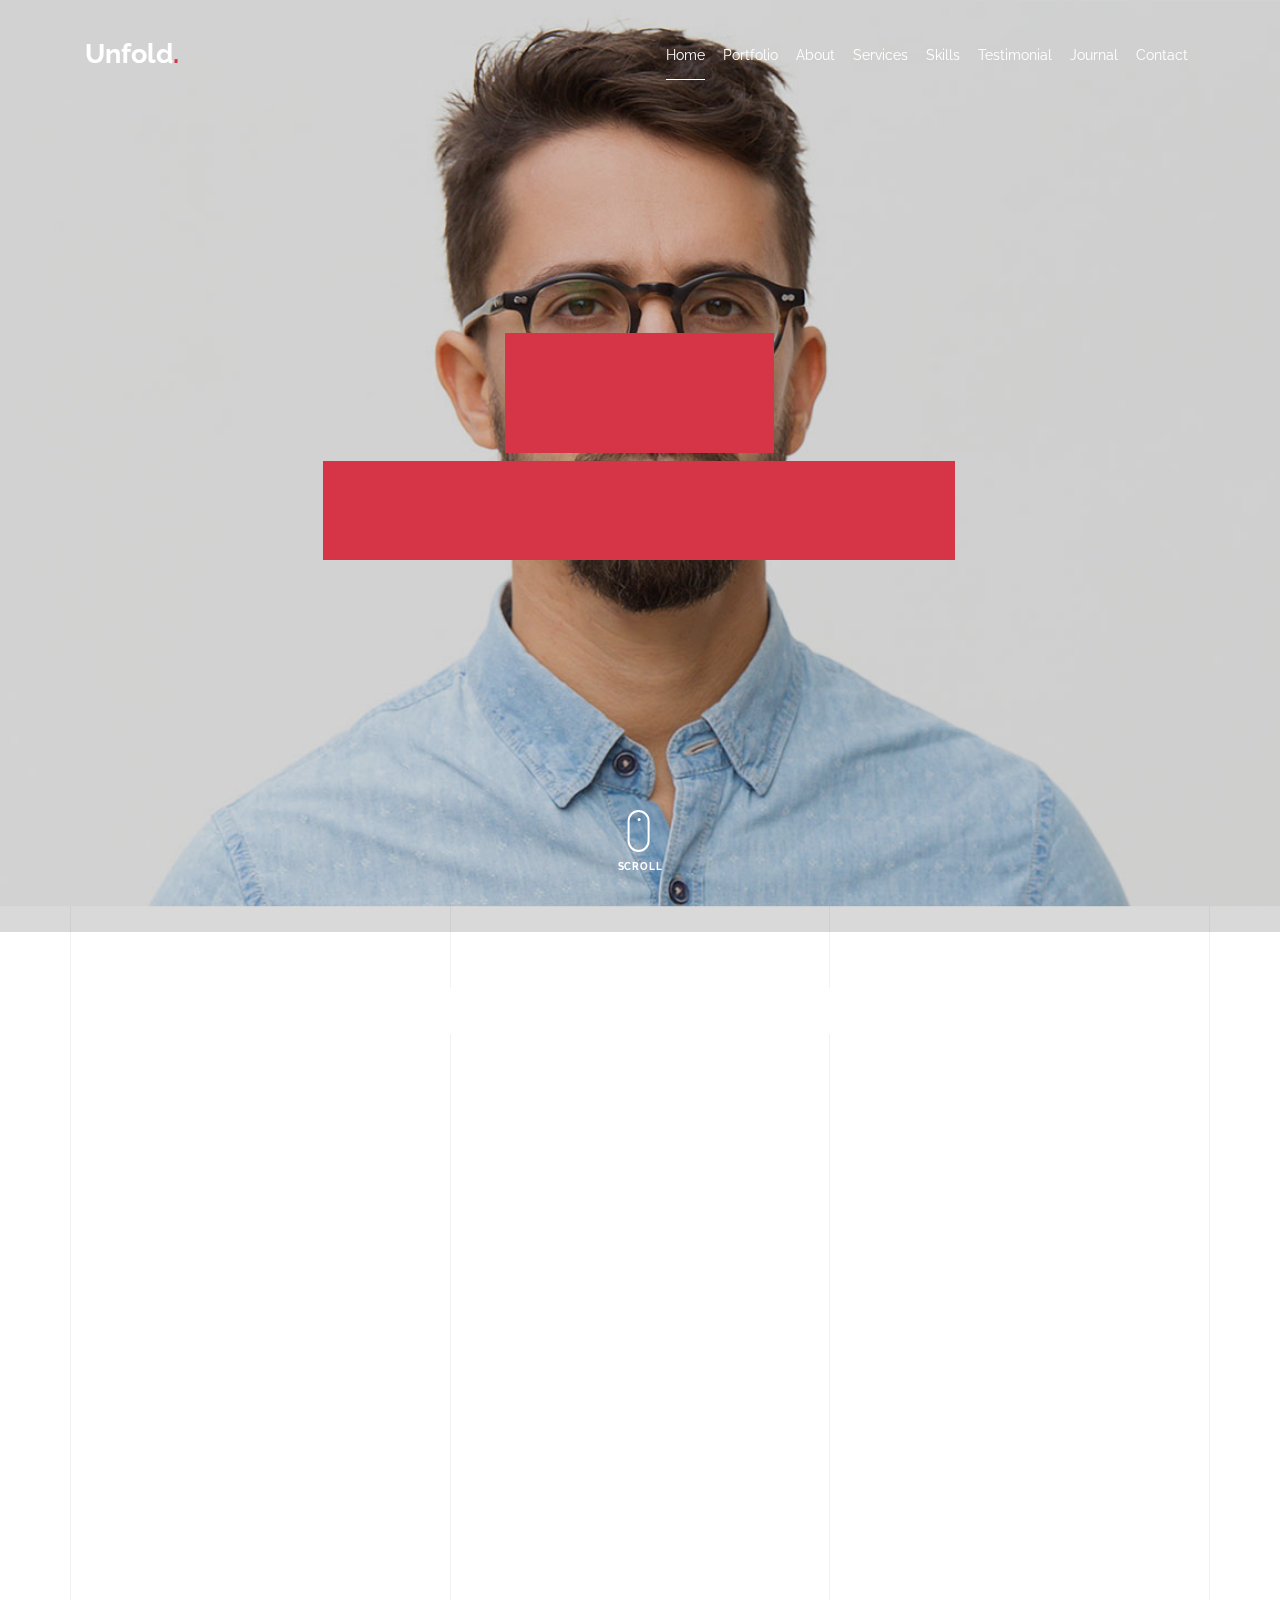
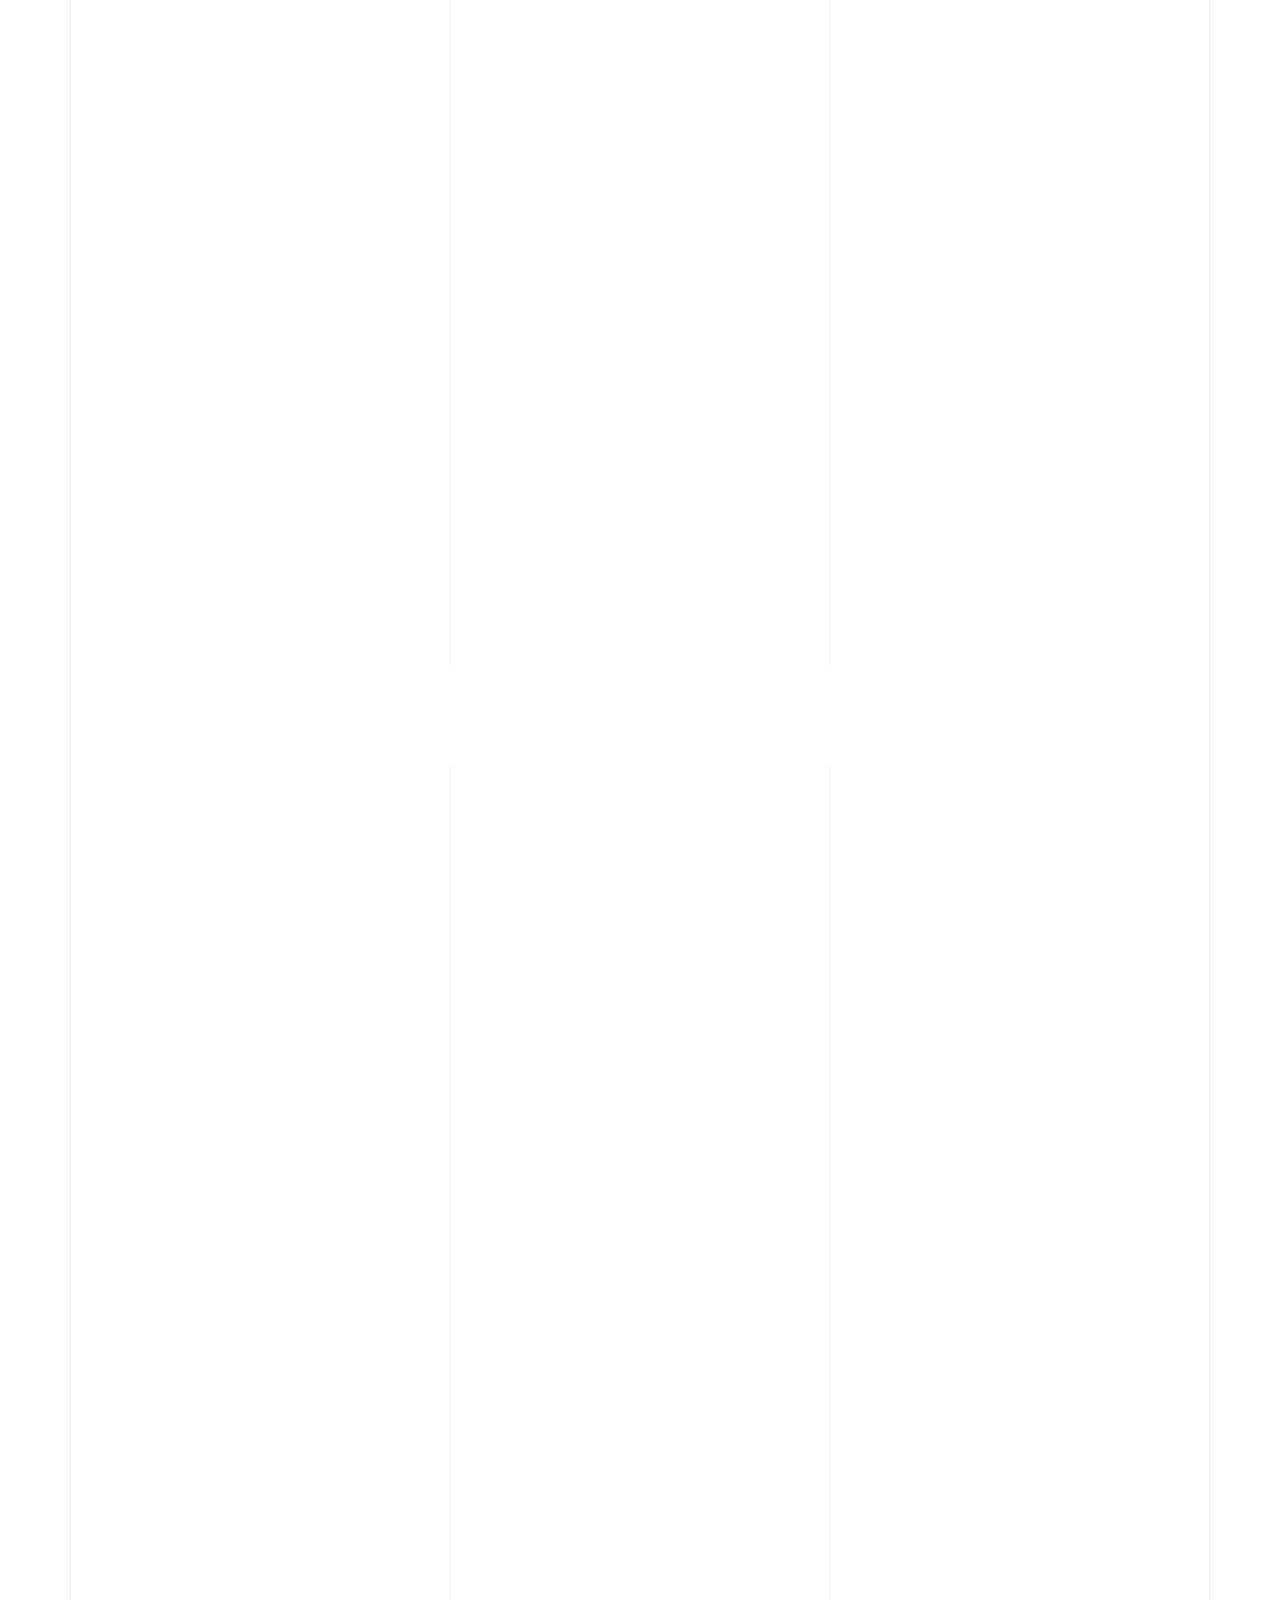
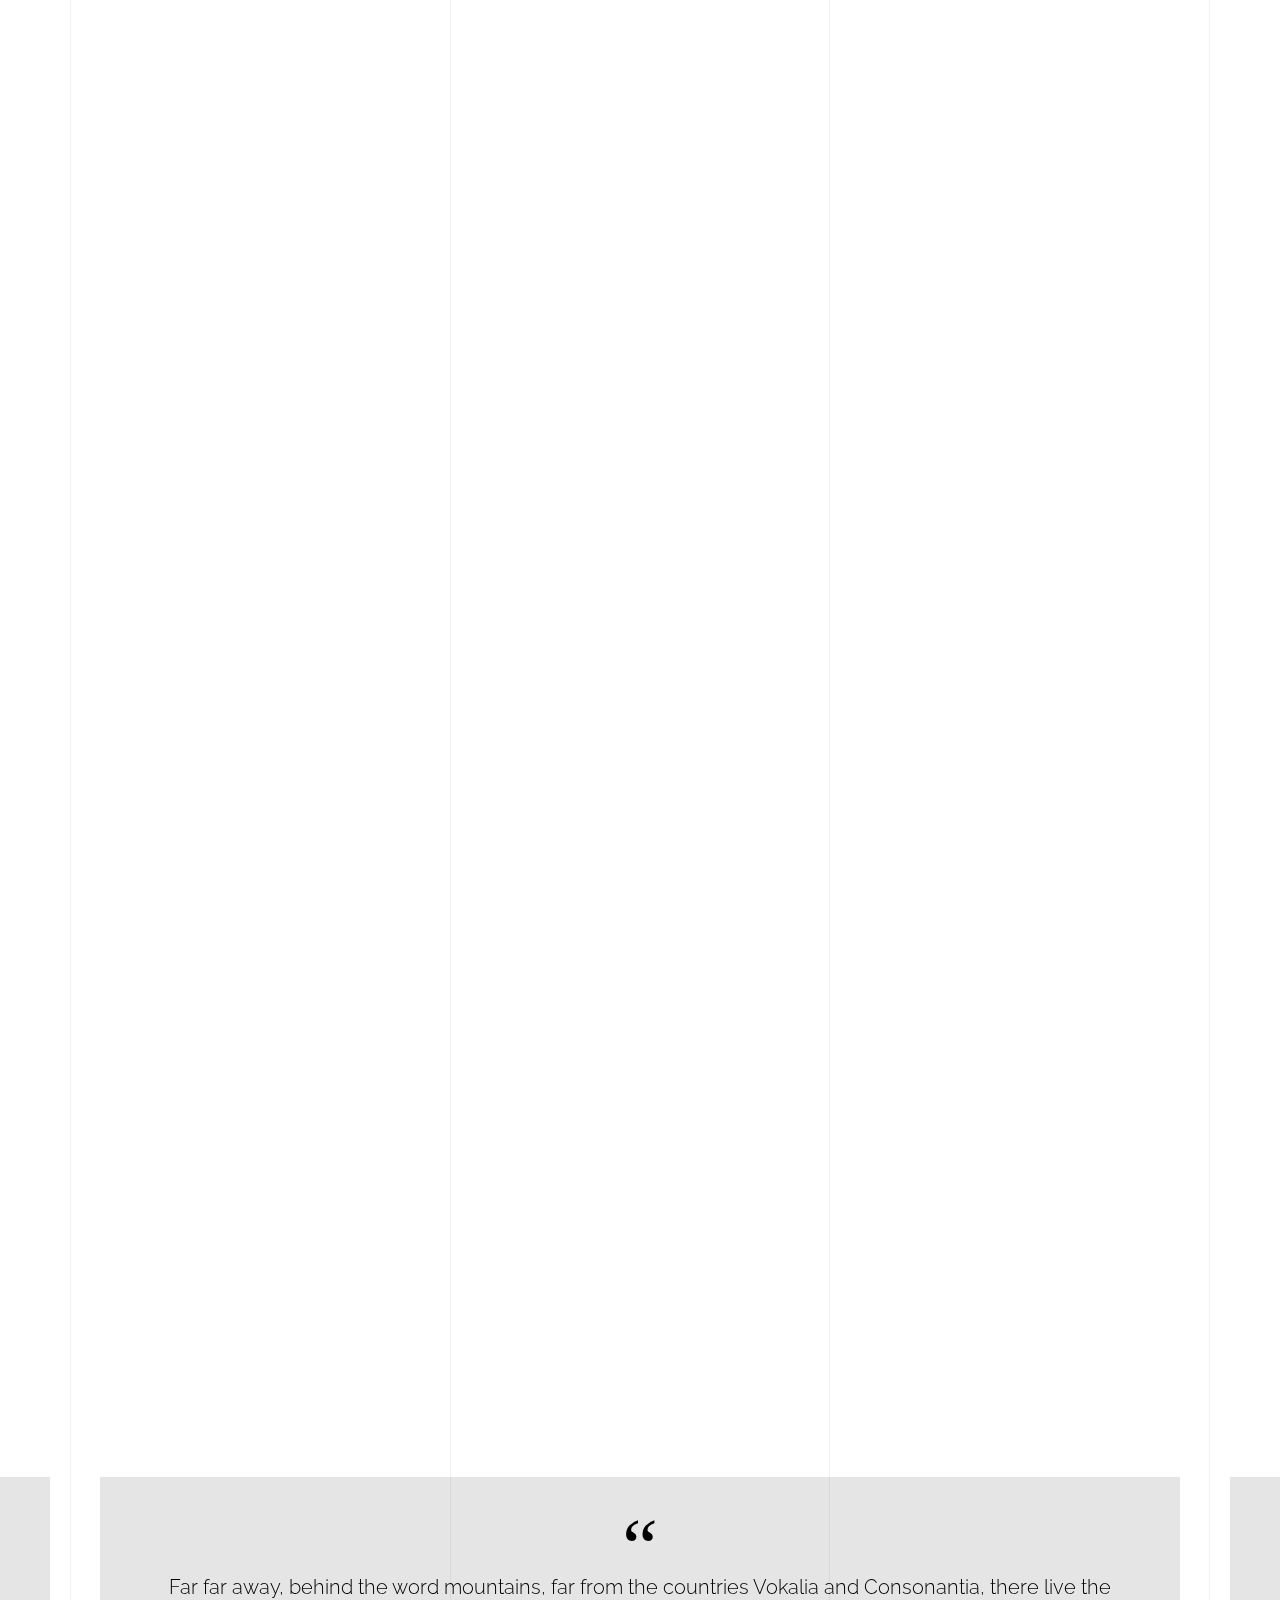
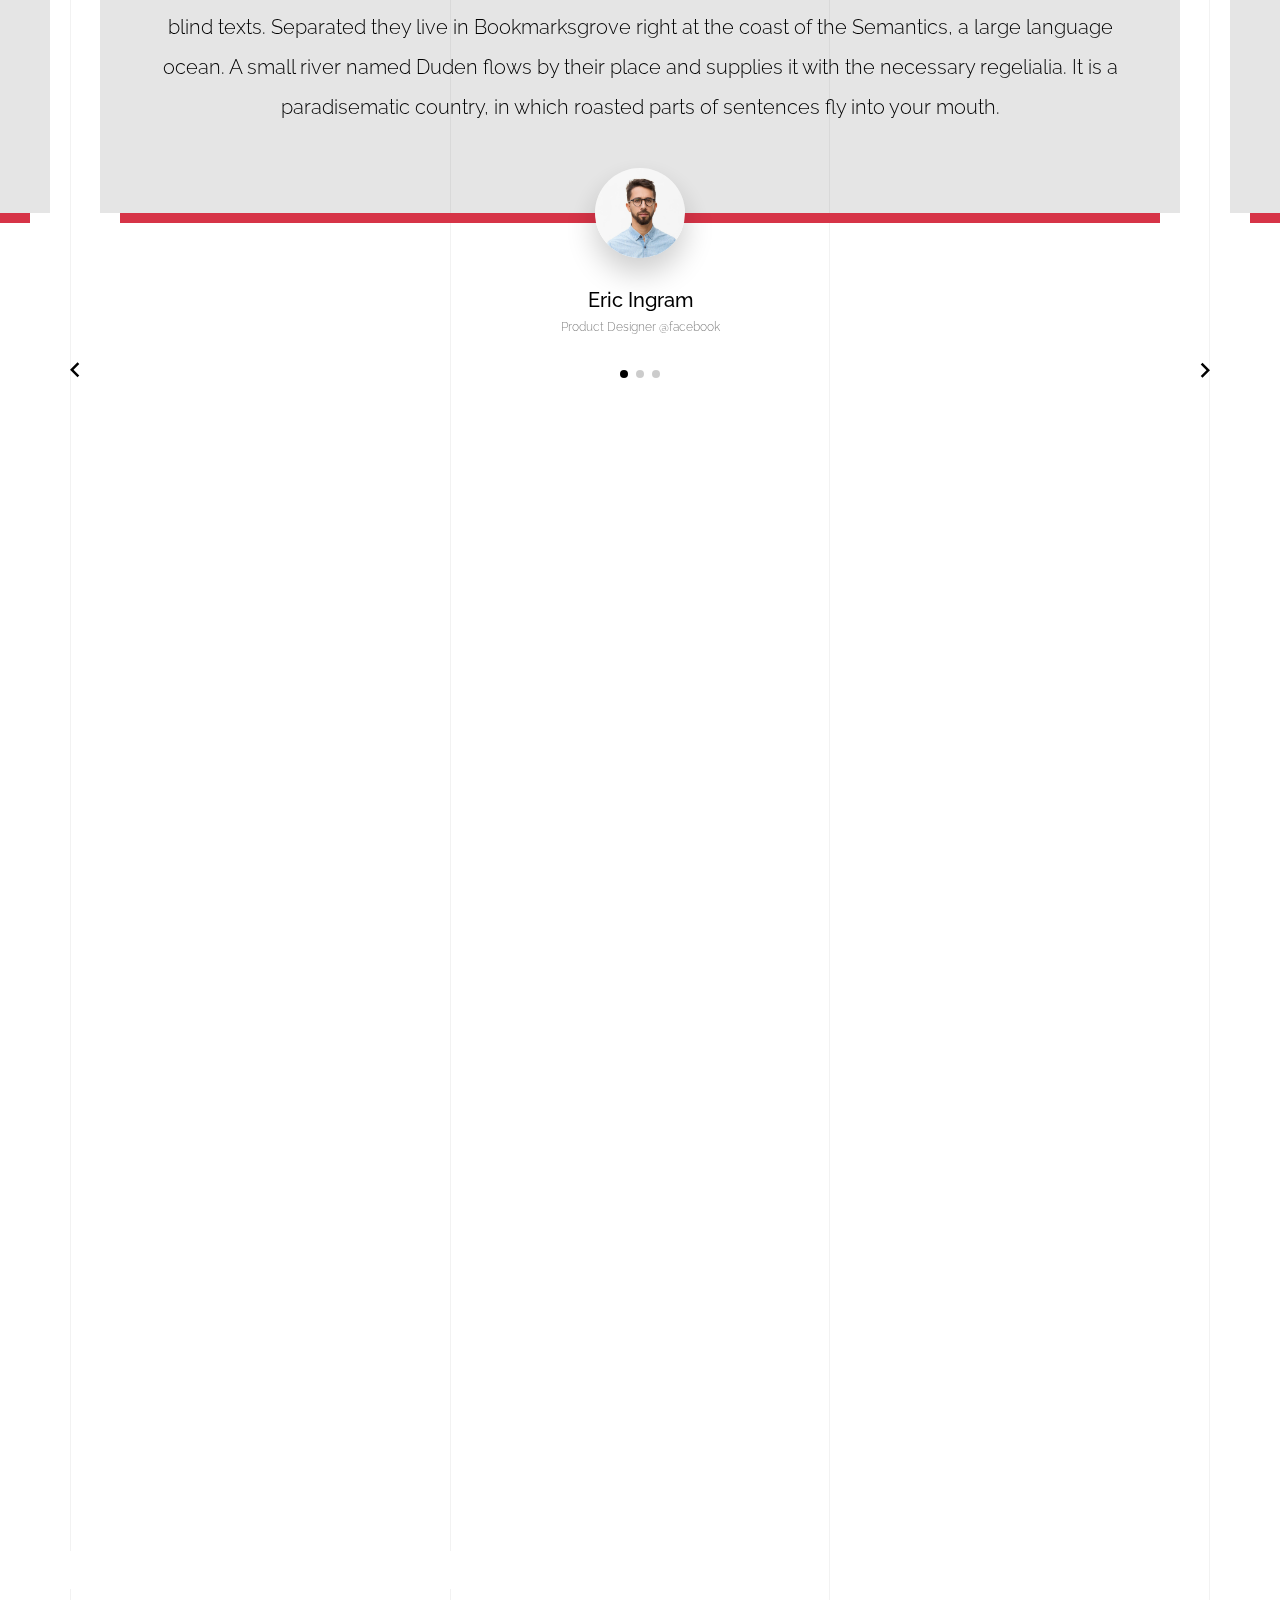
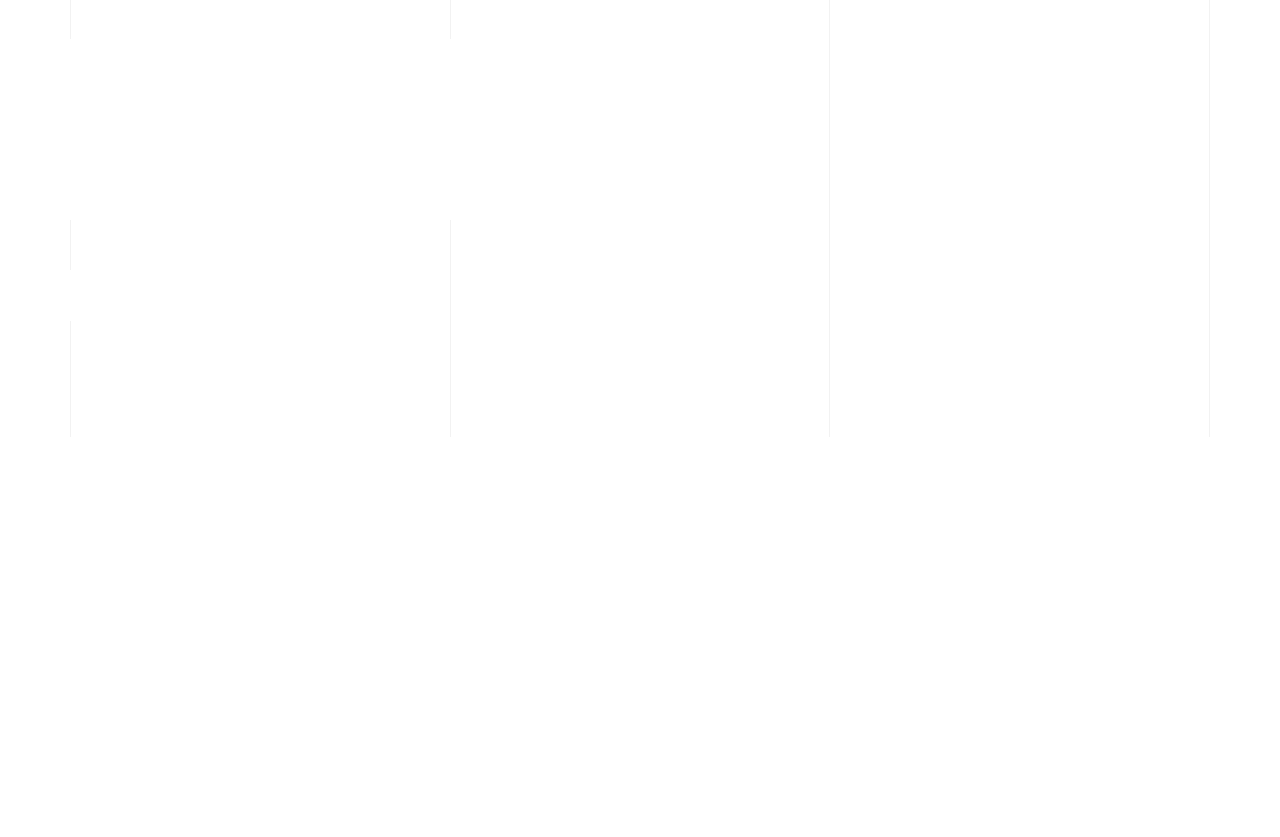
<file: light/index-right-menu.html>
<!doctype html>
<html lang="en">
  <head>
    <title>Unfold &mdash; A onepage portfolio HTML template by Unslate.co</title>
    <meta charset="utf-8">
    <meta name="viewport" content="width=device-width, initial-scale=1, shrink-to-fit=no">

    <meta name="description" content="A onepage portfolio HTML template by Unslate.co">
    <meta name="keywords" content="html, css, javascript, jquery">
    <meta name="author" content="Unslate.co">

    <link rel="stylesheet" href="css/vendor/icomoon/style.css">
    <link rel="stylesheet" href="css/vendor/owl.carousel.min.css">
    <link rel="stylesheet" href="css/vendor/aos.css">
    <link rel="stylesheet" href="css/vendor/animate.min.css">
    <link rel="stylesheet" href="css/vendor/bootstrap.min.css">
    <link rel="stylesheet" href="css/vendor/jquery.fancybox.min.css">
    

    <!-- Theme Style -->
    <link rel="stylesheet" href="css/style.css">

  </head>
  <body data-spy="scroll" data-target=".site-nav-target" data-offset="200">

    <nav class="unslate_co--site-mobile-menu">
      <div class="close-wrap d-flex">
        <a href="#" class="d-flex ml-auto js-menu-toggle">
          <span class="close-label">Close</span>
          <div class="close-times">
            <span class="bar1"></span>
            <span class="bar2"></span>
          </div>
        </a>
      </div>
      <div class="site-mobile-inner"></div>
    </nav>


    <div class="unslate_co--site-wrap">

      <div class="unslate_co--site-inner">

        <div class="lines-wrap">
          <div class="lines-inner">
            <div class="lines"></div>
          </div>
        </div>
        <!-- END lines -->
      
      <nav class="unslate_co--site-nav site-nav-target">

        <div class="container">
        
          <div class="row align-items-center justify-content-between text-left">

            <div class="col-3">
              <div class="site-logo">
                <a href="index-right-menu.html" class="unslate_co--site-logo">Unfold<span>.</span></a>
              </div>
            </div>
            <div class="col text-right">
              <ul class="site-nav-ul js-clone-nav text-left d-none d-lg-inline-block">
                <li class="has-children">
                  <a href="#home-section" class="nav-link">Home</a>
                  <ul class="dropdown">
                    <li>
                      <a href="index.html">Hero Image BG</a>
                    </li>
                    <li>
                      <a href="index-video.html">Video BG</a>
                    </li>
                    <li>
                      <a href="index-hero-slider.html">Hero Slider</a>
                    </li>
                    <li>
                      <a href="index-sidebar-menu.html">Sidebar Menu</a>
                    </li>
                    <li>
                      <a href="index-right-menu.html">Right Menu</a>
                    </li>
                  </ul>
                </li>
                <li><a href="#portfolio-section" class="nav-link">Portfolio</a></li>
                <li><a href="#about-section" class="nav-link">About</a></li>
                <li><a href="#services-section" class="nav-link">Services</a></li>
                <li><a href="#skills-section" class="nav-link">Skills</a></li>
                <li><a href="#testimonial-section" class="nav-link">Testimonial</a></li>
                <li><a href="#journal-section" class="nav-link">Journal</a></li>
                <li><a href="#contact-section" class="nav-link">Contact</a></li>
              </ul>

              <ul class="site-nav-ul-none-onepage text-right d-inline-block d-lg-none">
                <li><a href="#" class="js-menu-toggle">Menu</a></li>
              </ul>
            </div>
            
          </div>
        </div>

      </nav>
      <!-- END nav -->

      <div class="cover-v1 jarallax overlay" style="background-image: url('images/cover_bg_1.jpg');" id="home-section">
        <div class="container">
          <div class="row align-items-center">
              
            <div class="col-md-7 mx-auto text-center">
              <h1 class="heading gsap-reveal-hero text-white">Unfold</h1>
              <h2 class="subheading gsap-reveal-hero text-white">I’m Eric Woodman A Product Designer Based In San Francisco</h2>
            </div>

          </div>
        </div>


        <!-- dov -->
        <a href="#portfolio-section" class="mouse-wrap smoothscroll">
          <span class="mouse">
            <span class="scroll"></span>
          </span>
          <span class="mouse-label">Scroll</span>
        </a>

      </div>
      <!-- END .cover-v1 -->

      <div class="unslate_co--section" id="portfolio-section">
        <div class="container">
          
          
          <div class="relative"><div class="loader-portfolio-wrap"><div class="loader-portfolio dark"></div></div> </div>
          <div id="portfolio-single-holder"></div>

          <div class="portfolio-wrapper">

            <div class="d-flex align-items-center mb-4 gsap-reveal gsap-reveal-filter">
              <h2 class="mr-auto heading-h2">Portfolio</h2>
              
              <a href="#" class="text-black js-filter d-inline-block d-lg-none">Filter</a>
              
              <div class="filter-wrap">
                <div class="filter ml-auto" id="filters">
                  <a href="#" class="active" data-filter="*">All</a>
                  <a href="#" data-filter=".web">Web</a>
                  <a href="#" data-filter=".branding">Branding</a>
                  <a href="#" data-filter=".illustration">Illustration</a>
                  <a href="#" data-filter=".packaging">Packaging</a>
                </div>
              </div>
            </div>


            
            <div id="posts" class="row gutter-isotope-item">
              <div class="item web branding col-sm-6 col-md-6 col-lg-4 isotope-mb-2">
                <a href="portfolio-single-1.html" class="portfolio-item ajax-load-page isotope-item gsap-reveal-img" data-id="1">
                    <div class="overlay">
                      <span class="wrap-icon icon-link2"></span>
                      <div class="portfolio-item-content">
                        <h3>Shoe Rebranding</h3>
                        <p>web, branding</p>
                      </div>
                    </div>
                    <img src="images/work_1_md.jpg" class="lazyload  img-fluid" alt="Images" />
                  </a>
              </div>
              <div class="item branding packaging illustration col-sm-6 col-md-6 col-lg-4 isotope-mb-2 ">
                <a href="portfolio-single-3.html" class="portfolio-item ajax-load-page item-portrait isotope-item gsap-reveal-img" data-id="3">
                    <div class="overlay">
                      <span class="wrap-icon icon-link2"></span>
                      <div class="portfolio-item-content">
                        <h3>Reworking</h3>
                        <p>branding, packaging, illustration</p>
                      </div>
                    </div>
                    <img src="images/work_2_md.jpg" class="lazyload  img-fluid" alt="Images" />
                  </a>
              </div>

              <div class="item branding packaging col-sm-6 col-md-6 col-lg-4 isotope-mb-2">
                <a href="portfolio-single-4.html" class="portfolio-item isotope-item ajax-load-page gsap-reveal-img" data-id="4">
                    <div class="overlay">
                      <span class="wrap-icon icon-link2"></span>
                      <div class="portfolio-item-content">
                        <h3>Modern Building</h3>
                        <p>branding, packaging</p>
                      </div>
                    </div>
                    <img src="images/work_3_md.jpg" class="lazyload  img-fluid" alt="Images" />
                  </a>
              </div>

              <div class="item web packaging col-sm-6 col-md-6 col-lg-4 isotope-mb-2">

                <a href="images/work_4_full.jpg" class="portfolio-item isotope-item gsap-reveal-img" data-fancybox="gallery" data-caption="Watch">
                    <div class="overlay">
                      <span class="wrap-icon icon-photo2"></span>
                      <div class="portfolio-item-content">
                        <h3>Watch</h3>
                        <p>web, packaging</p>
                      </div>
                    </div>
                    <img src="images/work_4_full.jpg" class="lazyload  img-fluid" alt="Images" />
                  </a>

              </div>

              <div class="item illustration packaging col-sm-6 col-md-6 col-lg-4 isotope-mb-2">
                <a href="images/work_5_md.jpg" class="portfolio-item isotope-item gsap-reveal-img" data-fancybox="gallery" data-caption="Shoe Rebranding">
                    <div class="overlay">
                      <span class="wrap-icon icon-photo2"></span>
                      <div class="portfolio-item-content">
                        <h3>Shoe Rebranding</h3>
                        <p>illustration, packaging</p>
                      </div>
                    </div>
                    <img src="images/work_5_md.jpg" class="lazyload  img-fluid" alt="Images" />
                  </a>
              </div>

              <div class="item web branding col-sm-6 col-md-6 col-lg-4 isotope-mb-2">
                <a href="portfolio-single-2.html" class="portfolio-item ajax-load-page item-portrait isotope-item gsap-reveal-img" data-id="2">
                    <div class="overlay">
                      <span class="wrap-icon icon-link2"></span>
                      <div class="portfolio-item-content">
                        <h3>Reshape</h3>
                        <p>web, branding</p>
                      </div>
                    </div>
                    <img src="images/work_6_md.jpg" class="lazyload  img-fluid" alt="Images" />
                  </a>
              </div>

              <div class="item branding packaging col-sm-6 col-md-6 col-lg-4 isotope-mb-2">
                <a href="images/work_7_a_md.jpg" class="portfolio-item item-portrait isotope-item gsap-reveal-img" data-fancybox="gallery" data-caption="Modern Building">
                    <div class="overlay">
                      <span class="wrap-icon icon-photo2"></span>
                      <div class="portfolio-item-content">
                        <h3>Modern Building</h3>
                        <p>branding, packaging</p>
                      </div>
                    </div>
                    <img src="images/work_7_a_md.jpg" class="lazyload  img-fluid" alt="Images" />
                  </a>
              </div>

              <div class="item web branding col-sm-6 col-md-6 col-lg-4 isotope-mb-2">
                <a href="https://www.youtube.com/watch?v=mwtbEGNABWU" class="portfolio-item isotope-item gsap-reveal-img" data-fancybox="gallery" data-caption="Showreel 2019">
                    <div class="overlay">
                      <span class="wrap-icon icon-play_circle_filled"></span>
                      <div class="portfolio-item-content">
                        <h3>Showreel 2019</h3>
                        <p>web, branding</p>
                      </div>
                    </div>
                    <img src="images/work_8_md.jpg" class="lazyload  img-fluid" alt="Images" />
                  </a>
              </div>

              <div class="item web illustration col-sm-6 col-md-6 col-lg-4 isotope-mb-2">
                <a href="images/work_9_a_md.jpg" class="portfolio-item isotope-item gsap-reveal-img" data-fancybox="gallery" data-caption="Render Packaging">
                    <div class="overlay">
                      <span class="wrap-icon icon-photo2"></span>
                      <div class="portfolio-item-content">
                        <h3>Render Packaging</h3>
                        <p>web, illustration</p>
                      </div>
                    </div>
                    <img src="images/work_9_a_md.jpg" class="lazyload  img-fluid" alt="Images" />
                  </a>
              </div>

            </div>
            
          </div>


        </div>
      </div>


      <div class="unslate_co--section">
        <div class="container">
          <div class="owl-carousel logo-slider">
            <div class="logo-v1 gsap-reveal">
              <img src="images/logo-google.png" alt="Image" class="img-fluid">
            </div>
            <div class="logo-v1 gsap-reveal">
              <img src="images/logo-puma.png" alt="Image" class="img-fluid">
            </div>
            <div class="logo-v1 gsap-reveal">
              <img src="images/logo-paypal.png" alt="Image" class="img-fluid">
            </div>
            <div class="logo-v1 gsap-reveal">
              <img src="images/logo-adobe.png" alt="Image" class="img-fluid">
            </div>
          </div>
        </div>
      </div>



      <div class="unslate_co--section" id="about-section">
        <div class="container">
          
          <div class="section-heading-wrap text-center mb-5">
            <h2 class="heading-h2 text-center divider"><span class="gsap-reveal">About Me</span></h2>
            <span class="gsap-reveal"><img src="images/divider.png" alt="divider" width="76"></span>
          </div>
          

          <div class="row mt-5 justify-content-between">
            <div class="col-lg-7 mb-5 mb-lg-0" data-aos="fade-up">
              <figure class="dotted-bg gsap-reveal-img">
                <img src="images/about_me_pic.jpg" alt="Image" class="img-fluid">
              </figure>
            </div>
            <div class="col-lg-4 pr-lg-5">
              <h3 class="mb-4 heading-h3"><span class="gsap-reveal">We can make it together</span></h3>
              <p class="lead gsap-reveal">Far far away, behind the word mountains, far from the countries Vokalia and Consonantia, there <a href="#">live the blind</a> texts. </p>
              <p class="mb-4 gsap-reveal">A small river named Duden flows by their place and supplies it with the necessary regelialia. It is a paradisematic country, in which roasted parts of sentences fly into your mouth.</p>
              <p class="gsap-reveal"><a href="#" class="btn btn-outline-pill btn-custom-light">Download my CV</a></p>
            </div>
          </div>
        </div>
      </div>

      <div class="unslate_co--section" id="services-section">
        <div class="container">

          <div class="section-heading-wrap text-center mb-5">
            <h2 class="heading-h2 text-center divider"><span class="gsap-reveal">My Services</span></h2>
            <span class="gsap-reveal"><img src="images/divider.png" alt="divider" width="76"></span>
          </div>

          <div class="row gutter-v3">
            <div class="col-md-6 col-lg-4 mb-4">
              <div class="feature-v1" data-aos="fade-up" data-aos-delay="0">
                <div class="wrap-icon mb-3">
                  <img src="images/svg/001-options.svg" alt="Image" width="45">
                </div>
                <h3>Digital <br> Strategy</h3>
                <p>A small river named Duden flows by their place and supplies it with the necessary regelialia. </p>
              </div> 
            </div>
            <div class="col-md-6 col-lg-4 mb-4">
              <div class="feature-v1" data-aos="fade-up" data-aos-delay="100">
                <div class="wrap-icon mb-3">
                  <img src="images/svg/002-chat.svg" alt="Icon" width="45">
                </div>
                <h3>Web <br> Design</h3>
                <p>A small river named Duden flows by their place and supplies it with the necessary regelialia. </p>
              </div> 
            </div>
            <div class="col-md-6 col-lg-4 mb-4">
              <div class="feature-v1" data-aos="fade-up" data-aos-delay="200">
                <div class="wrap-icon mb-3">
                  <img src="images/svg/003-contact-book.svg" alt="Image" class="img-fluid" width="45">
                </div>
                <h3>User <br> Experience</h3>
                <p>A small river named Duden flows by their place and supplies it with the necessary regelialia. </p>
              </div> 
            </div>

            <div class="col-md-6 col-lg-4 mb-4">
              <div class="feature-v1" data-aos="fade-up" data-aos-delay="0">
                <div class="wrap-icon mb-3">
                  <img src="images/svg/004-percentage.svg" alt="Image" width="45">
                </div>
                <h3>Web <br> Development</h3>
                <p>A small river named Duden flows by their place and supplies it with the necessary regelialia. </p>
              </div> 
            </div>
            <div class="col-md-6 col-lg-4 mb-4">
              <div class="feature-v1" data-aos="fade-up" data-aos-delay="100">
                <div class="wrap-icon mb-3">
                  <img src="images/svg/006-goal.svg" alt="Image" width="45">
                </div>
                <h3>WordPress <br> Solutions</h3>
                <p>A small river named Duden flows by their place and supplies it with the necessary regelialia. </p>
              </div> 
            </div>
            <div class="col-md-6 col-lg-4 mb-4">
              <div class="feature-v1" data-aos="fade-up" data-aos-delay="200">
                <div class="wrap-icon mb-3">
                  <img src="images/svg/005-line-chart.svg" alt="Image" width="45">
                </div>
                <h3>Mobile <br> Applications</h3>
                <p>A small river named Duden flows by their place and supplies it with the necessary regelialia. </p>
              </div> 
            </div>

          </div>

        </div>
      </div>

      <div class="unslate_co--section section-counter" id="skills-section">
        <div class="container">
          <div class="section-heading-wrap text-center mb-5">
            <h2 class="heading-h2 text-center divider"><span class="gsap-reveal">My Skills</span></h2>
            <span class="gsap-reveal"><img src="images/divider.png" alt="divider" width="76"></span>
          </div>


          <div class="row pt-5">
            <div class="col-6 col-sm-6 mb-5 mb-lg-0 col-md-6 col-lg-3" data-aos="fade-up" data-aos-delay="0">
              <div class="counter-v1 text-center">
                <span class="number-wrap">
                  <span class="number number-counter" data-number="90">0</span>
                  <span class="append-text">%</span>
                </span>
                <span class="counter-label">WordPress</span>
              </div>
            </div>
            <div class="col-6 col-sm-6 mb-5 mb-lg-0 col-md-6 col-lg-3" data-aos="fade-up" data-aos-delay="100">
              <div class="counter-v1 text-center">
                <span class="number-wrap">
                  <span class="number number-counter" data-number="99">0</span>
                  <span class="append-text">%</span>
                </span>
                <span class="counter-label">HTML/CSS</span>
              </div>
            </div>
            <div class="col-6 col-sm-6 mb-5 mb-lg-0 col-md-6 col-lg-3" data-aos="fade-up" data-aos-delay="200">
              <div class="counter-v1 text-center">
                <span class="number-wrap">
                  <span class="number number-counter" data-number="95">0</span>
                  <span class="append-text">%</span>
                </span>
                <span class="counter-label">jQuery</span>
              </div>
            </div>
            <div class="col-6 col-sm-6 mb-5 mb-lg-0 col-md-6 col-lg-3" data-aos="fade-up" data-aos-delay="300">
              <div class="counter-v1 text-center">
                <span class="number-wrap">
                  <span class="number number-counter" data-number="100">0</span>
                  <span class="append-text">%</span>
                </span>
                <span class="counter-label">Design</span>
              </div>
            </div>
          </div>
        </div>
      </div>
      <!-- END .counter -->

      <div class="unslate_co--section" id="testimonial-section">
        <div class="container">
          <div class="section-heading-wrap text-center mb-5">
            <h2 class="heading-h2 text-center divider"><span class="gsap-reveal">My Happy Clients</span></h2>
            <span class="gsap-reveal"><img src="images/divider.png" alt="divider" width="76"></span>
          </div>
        </div>

        <div class="owl-carousel testimonial-slider">
          <div>
            <div class="testimonial-v1">
              <div class="testimonial-inner-bg">
                <span class="quote">&ldquo;</span>
                <blockquote>
                  Far far away, behind the word mountains, far from the countries Vokalia and Consonantia, there live the blind texts. Separated they live in Bookmarksgrove right at the coast of the Semantics, a large language ocean. A small river named Duden flows by their place and supplies it with the necessary regelialia. It is a paradisematic country, in which roasted parts of sentences fly into your mouth.
                </blockquote>
              </div>
              
              <div class="testimonial-author-info">
                <img src="images/person_man_1.jpg" alt="Image">
                <h3>Eric Ingram</h3>
                <span class="d-block position">Product Designer @facebook</span>
              </div>

            </div>
          </div>
          <div>
            <div class="testimonial-v1">
              <div class="testimonial-inner-bg">
                <span class="quote">&ldquo;</span>
                <blockquote>
                  Far far away, behind the word mountains, far from the countries Vokalia and Consonantia, there live the blind texts. Separated they live in Bookmarksgrove right at the coast of the Semantics, a large language ocean. A small river named Duden flows by their place and supplies it with the necessary regelialia. It is a paradisematic country, in which roasted parts of sentences fly into your mouth.
                </blockquote>
              </div>
              
              <div class="testimonial-author-info">
                <img src="images/person_man_2.jpg" alt="Image">
                <h3>Ryan Mullins</h3>
                <span class="d-block position">Product Designer @Shopify</span>
              </div>

            </div>
          </div>
          <div>
            <div class="testimonial-v1">
              <div class="testimonial-inner-bg">
                <span class="quote">&ldquo;</span>
                <blockquote>
                  Far far away, behind the word mountains, far from the countries Vokalia and Consonantia, there live the blind texts. Separated they live in Bookmarksgrove right at the coast of the Semantics, a large language ocean. A small river named Duden flows by their place and supplies it with the necessary regelialia. It is a paradisematic country, in which roasted parts of sentences fly into your mouth.
                </blockquote>
              </div>
              
              <div class="testimonial-author-info">
                <img src="images/person_woman_1.jpg" alt="Image">
                <h3>Erica Miller</h3>
                <span class="d-block position">Product Designer @Twitter</span>
              </div>

            </div>
          </div>
        </div>

      </div>
      <!-- END testimonial -->

      <div class="unslate_co--section" id="journal-section">
        <div class="container">
          <div class="section-heading-wrap text-center mb-5">
            <h2 class="heading-h2 text-center divider"><span class="gsap-reveal">My Journal</span></h2>
            <span class="gsap-reveal"><img src="images/divider.png" alt="divider" width="76"></span>
          </div>

          
          <div class="row gutter-v4 align-items-stretch">
            <div class="col-sm-6 col-md-6 col-lg-8 blog-post-entry" data-aos="fade-up" data-aos-delay="0">

              <a href="blog-single.html" class="grid-item blog-item w-100 h-100">
                <div class="overlay">
                  <div class="portfolio-item-content">
                    <h3>A Mounteering Guide For Beginners</h3>
                    <p class="post-meta">By Joefrey <span class="small">&bullet;</span> 5 mins read</p>
                  </div>
                </div>
                <img src="images/post_1.jpg" class="lazyload" alt="Image" />
              </a>


            </div>
            <div class="col-sm-6 col-md-6 col-lg-4 blog-post-entry" data-aos="fade-up" data-aos-delay="100">
              <a href="blog-single.html" class="grid-item blog-item w-100 h-100">
                <div class="overlay">
                  <div class="portfolio-item-content">
                    <h3>A Mounteering Guide For Beginners</h3>
                    <p class="post-meta">By Joefrey <span class="small">&bullet;</span> 5 mins read</p>
                  </div>
                </div>
                <img src="images/post_2.jpg" class="lazyload" alt="Image" />
              </a>
            </div>


            <div class="col-sm-6 col-md-6 col-lg-4 blog-post-entry" data-aos="fade-up" data-aos-delay="0">

              <a href="blog-single.html" class="grid-item blog-item w-100 h-100">
                <div class="overlay">
                  <div class="portfolio-item-content">
                    <h3>A Mounteering Guide For Beginners</h3>
                    <p class="post-meta">By Joefrey <span class="small">&bullet;</span> 5 mins read</p>
                  </div>
                </div>
                <img src="images/post_3.jpg" class="lazyload" alt="Image" />
              </a>


            </div>
            <div class="col-sm-6 col-md-6 col-lg-4 blog-post-entry" data-aos="fade-up" data-aos-delay="100">
              <a href="blog-single.html" class="grid-item blog-item w-100 h-100">
                <div class="overlay">
                  <div class="portfolio-item-content">
                    <h3>A Mounteering Guide For Beginners</h3>
                    <p class="post-meta">By Joefrey <span class="small">&bullet;</span> 5 mins read</p>
                  </div>
                </div>
                <img src="images/post_4.jpg" class="lazyload" alt="Image" />
              </a>
            </div>

            <div class="col-sm-6 col-md-6 col-lg-4 blog-post-entry" data-aos="fade-up" data-aos-delay="200">
              <a href="blog-single.html" class="grid-item blog-item w-100 h-100">
                <div class="overlay">
                  <div class="portfolio-item-content">
                    <h3>A Mounteering Guide For Beginners</h3>
                    <p class="post-meta">By Joefrey <span class="small">&bullet;</span> 5 mins read</p>
                  </div>
                </div>
                <img src="images/post_5.jpg" class="lazyload" alt="Image" />
              </a>
            </div>


          </div>

        </div>
      </div>
      <!-- END blog posts -->


      <div class="unslate_co--section" id="contact-section">
        <div class="container">
          <div class="section-heading-wrap text-center mb-5">
            <h2 class="heading-h2 text-center divider"><span class="gsap-reveal">Get In Touch</span></h2>
            <span class="gsap-reveal"><img src="images/divider.png" alt="divider" width="76"></span>
          </div>


          <div class="row justify-content-between">
            
            <div class="col-md-6">
              <form method="post" class="form-outline-style-v1" id="contactForm">
                <div class="form-group row mb-0">

                  <div class="col-lg-6 form-group gsap-reveal">
                    <label for="name">Name</label>
                    <input name="name" type="text" class="form-control" id="name">
                  </div>
                  <div class="col-lg-6 form-group gsap-reveal">
                    <label for="email">Email</label>
                    <input name="email" type="email" class="form-control" id="email">
                  </div>
                  <div class="col-lg-12 form-group gsap-reveal">
                    <label for="message">Write your message...</label>
                    <textarea name="message" id="message" cols="30" rows="7" class="form-control"></textarea>
                  </div>
                </div>
                <div class="form-group row gsap-reveal">
                    <div class="col-md-12 d-flex align-items-center">
                      <input type="submit" class="btn btn-outline-pill btn-custom-light mr-3" value="Send Message">
                      <span class="submitting"></span>
                    </div>
                  </div>
              </form>
              <div id="form-message-warning" class="mt-4"></div> 
              <div id="form-message-success">
                Your message was sent, thank you!
              </div>

            </div>

            <div class="col-md-4">
              <div class="contact-info-v1">
                <div class="gsap-reveal d-block">
                  <span class="d-block contact-info-label">Email</span>
                  <a href="#" class="contact-info-val">info@unslate.co</a>
                </div>
                <div class="gsap-reveal d-block">
                  <span class="d-block contact-info-label">Phone</span>
                  <a href="#" class="contact-info-val">+12 345 6789 012</a>
                </div>
                <div class="gsap-reveal d-block">
                  <span class="d-block contact-info-label">Address</span>
                  <address class="contact-info-val">273 South Riverview Rd. <br> New York, NY 10011</address>
                </div>
              </div>
            </div>

          </div>
        </div>
      </div>
      </div>

      <footer class="unslate_co--footer unslate_co--section">
        <div class="container">
          <div class="row justify-content-center">
            <div class="col-md-7">
              
              <div class="footer-site-logo"><a href="#">Unfold<span>.</span></a></div>

              <ul class="footer-site-social">
                <li><a href="#">Facebook</a></li>
                <li><a href="#">Twitter</a></li>
                <li><a href="#">Instagram</a></li>
                <li><a href="#">Dribbble</a></li>
                <li><a href="#">Behance</a></li>
              </ul>

              <p class="site-copyright">
                <small>&copy; 2020 <a href="#">Unfold</a>. All Rights Reserved. Design with <span class="icon-heart text-danger"></span> by <a href="#">Unslate.co</a>.</small>
              </p>

            </div>
          </div>
        </div>
      </footer>

      
    </div>

    <!-- Loader -->
    <div id="unslate_co--overlayer"></div>
    <div class="site-loader-wrap">
      <div class="site-loader dark"></div>
    </div>

    <script src="js/scripts-dist.js"></script>
    <script src="js/main.js"></script>

    <!-- Global site tag (gtag.js) - Google Analytics -->
<script async src="https://www.googletagmanager.com/gtag/js?id=UA-157808202-1"></script>
<script>
  window.dataLayer = window.dataLayer || [];
  function gtag(){dataLayer.push(arguments);}
  gtag('js', new Date());

  gtag('config', 'UA-157808202-1');
</script>

  </body>
</html>
</file>
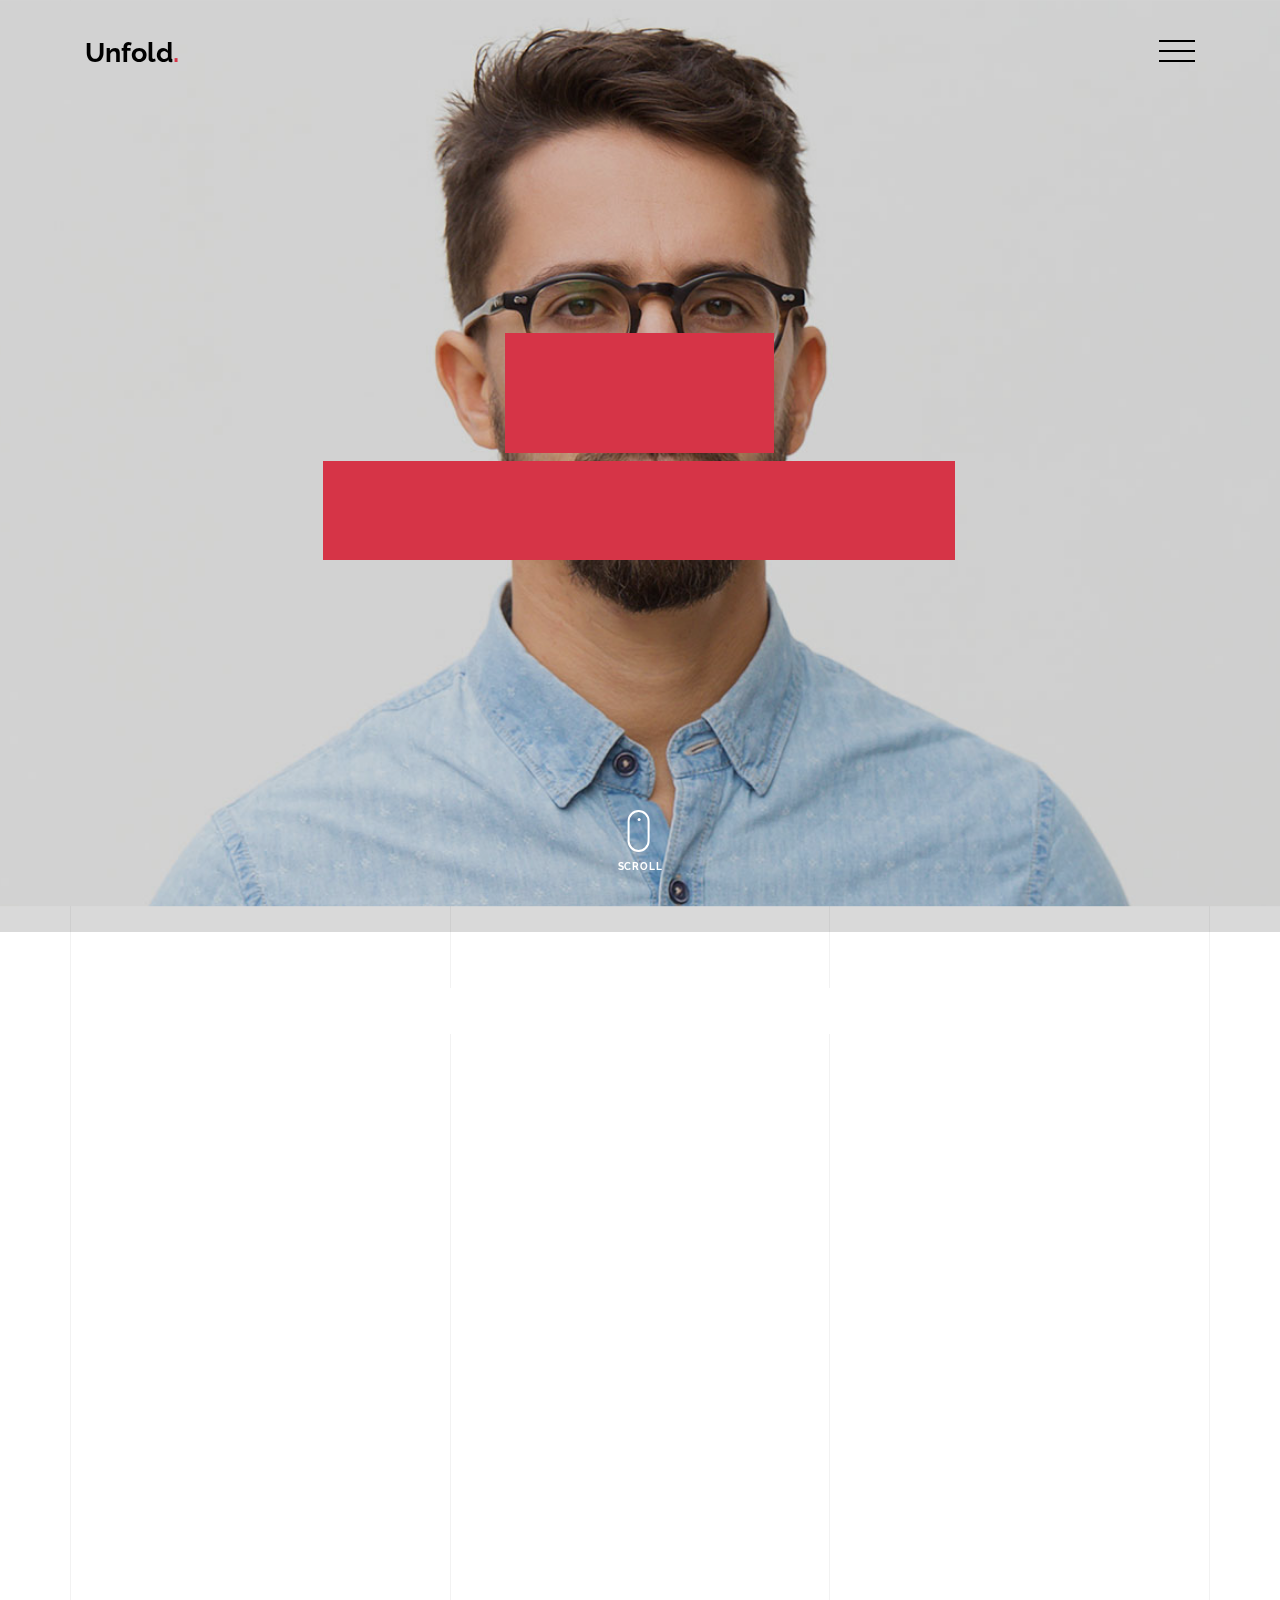
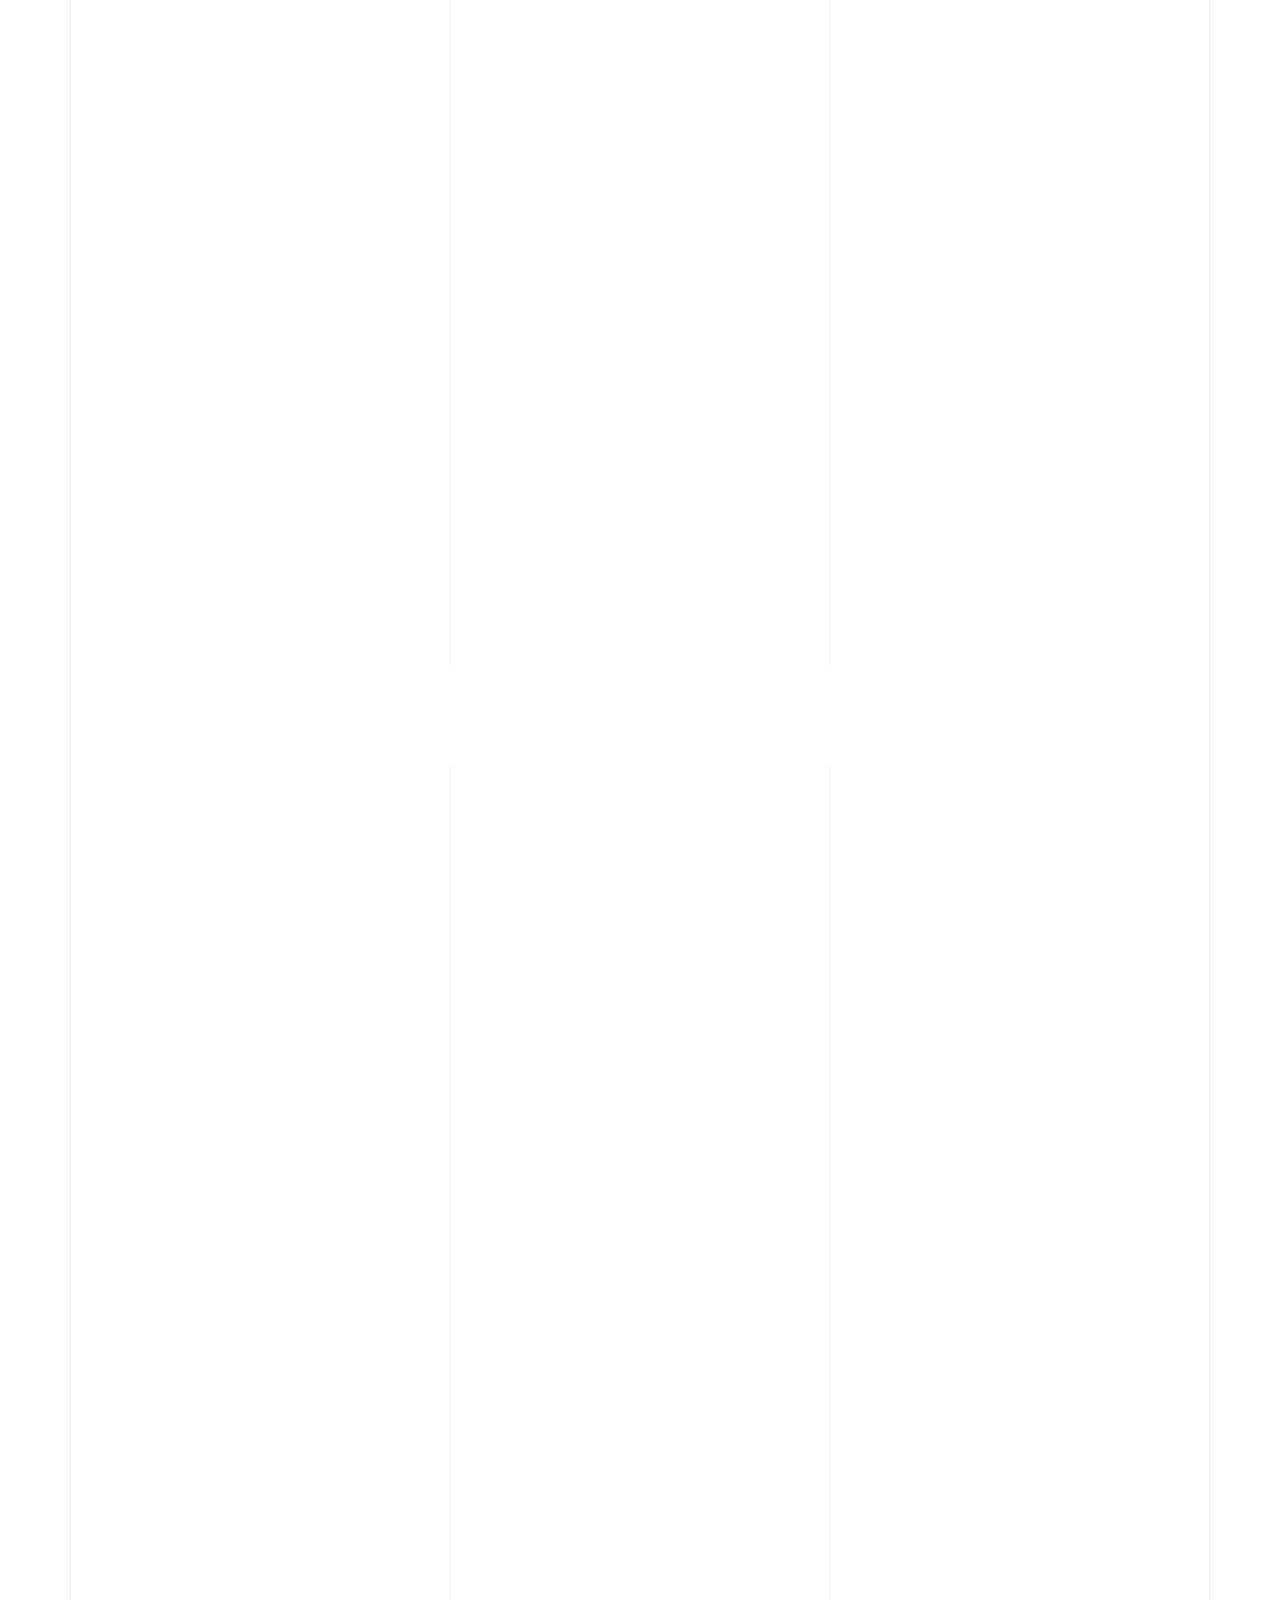
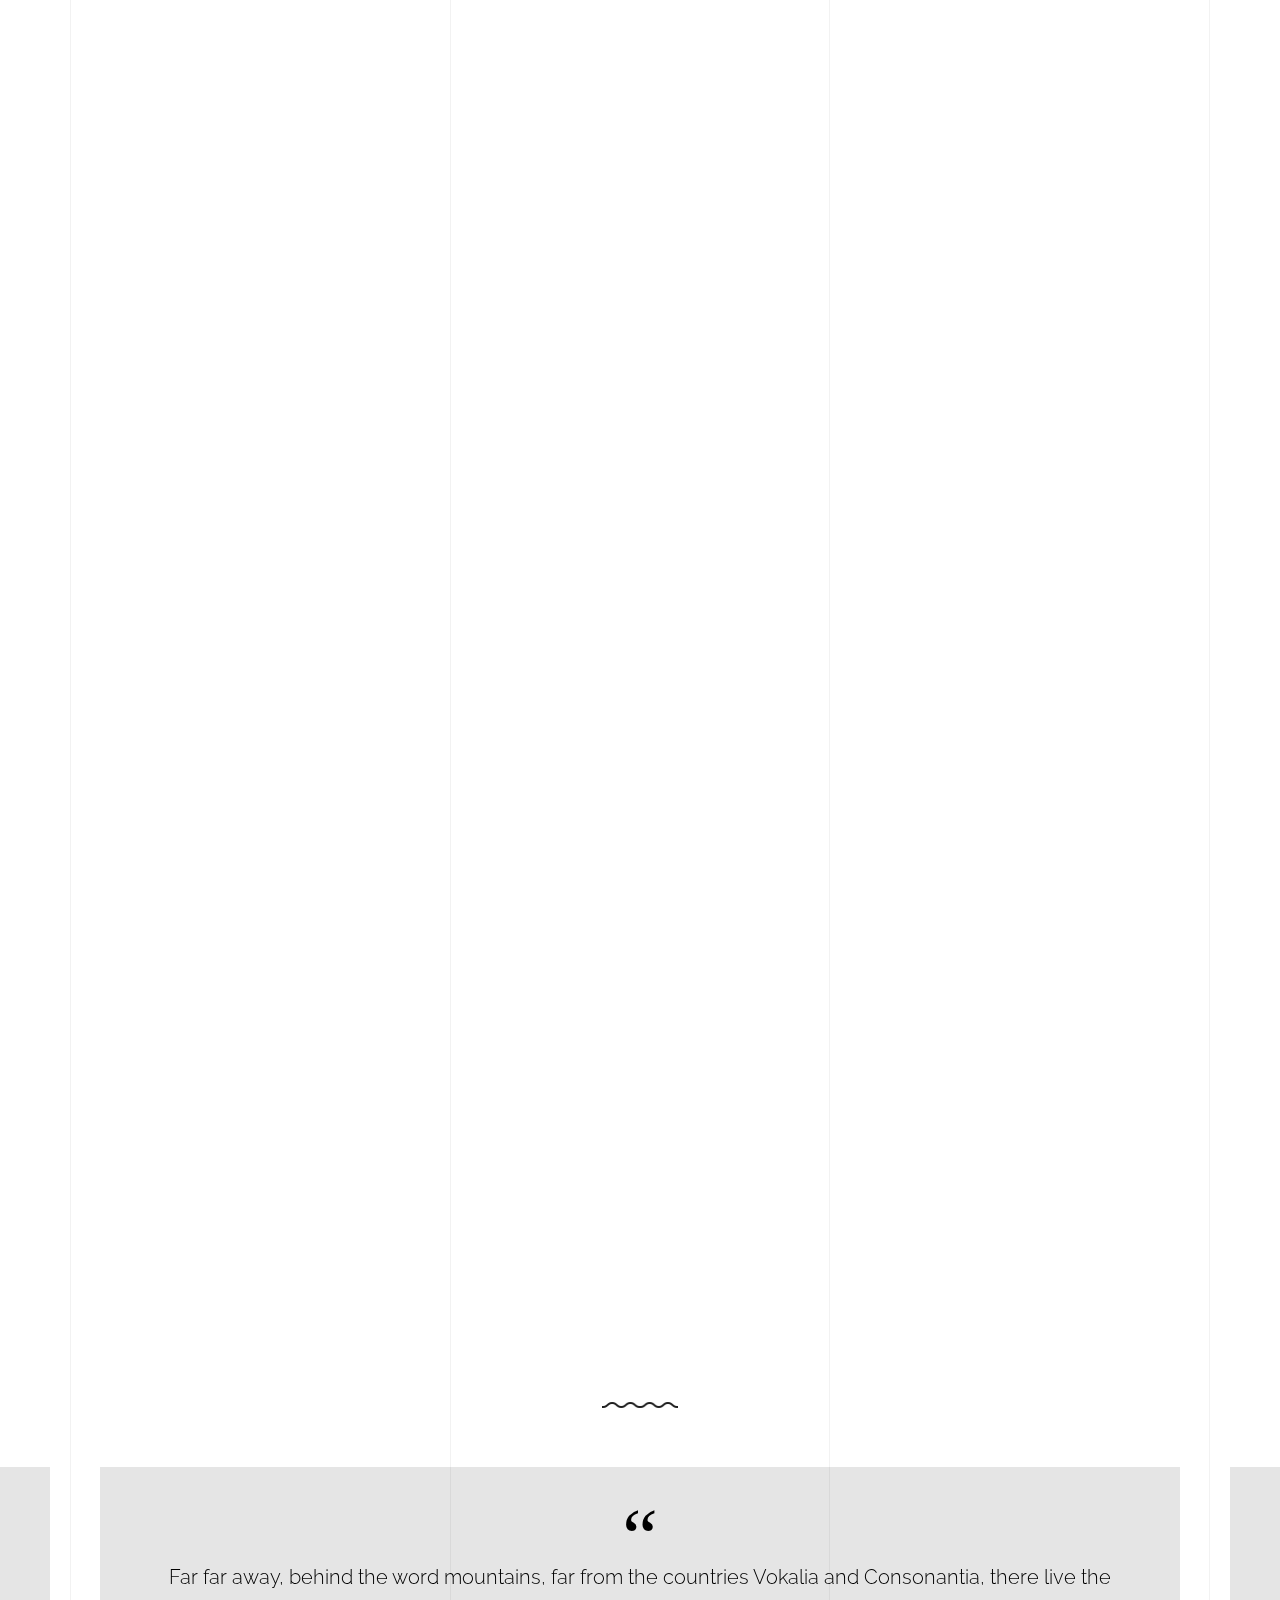
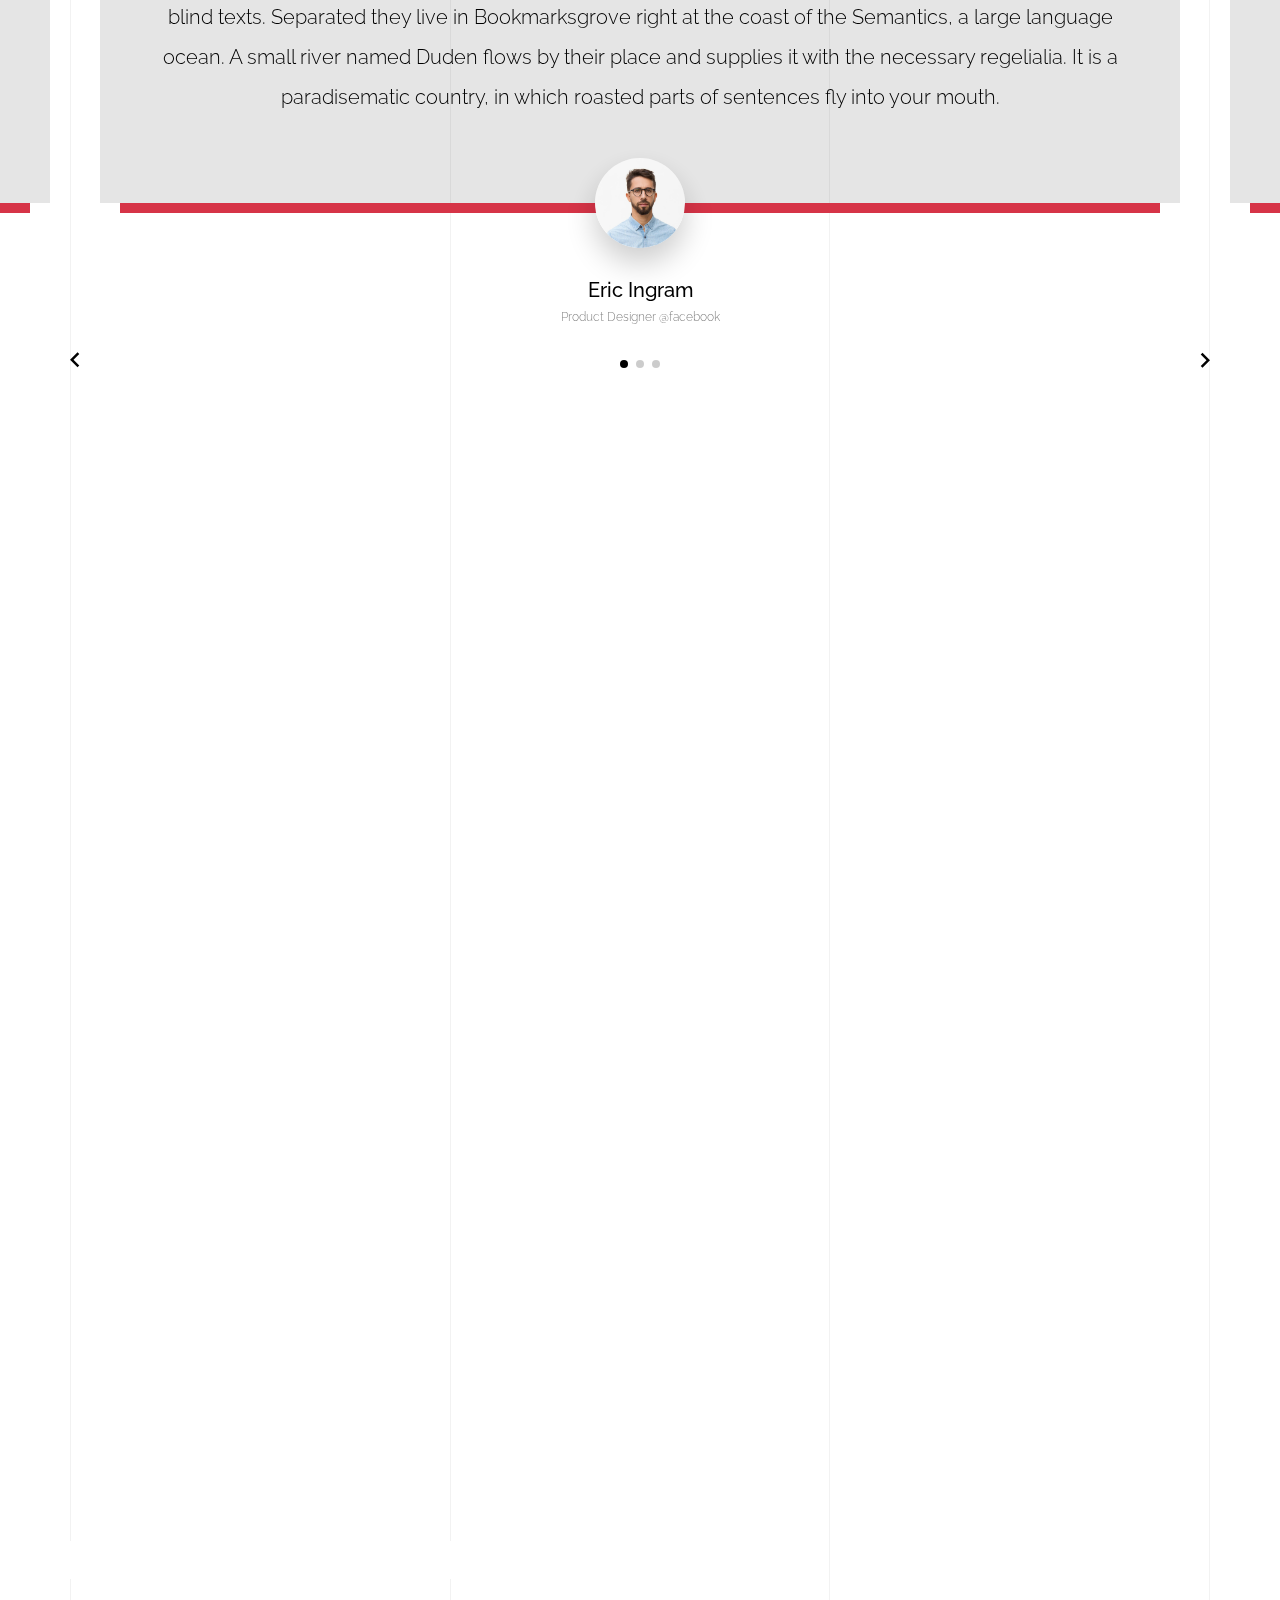
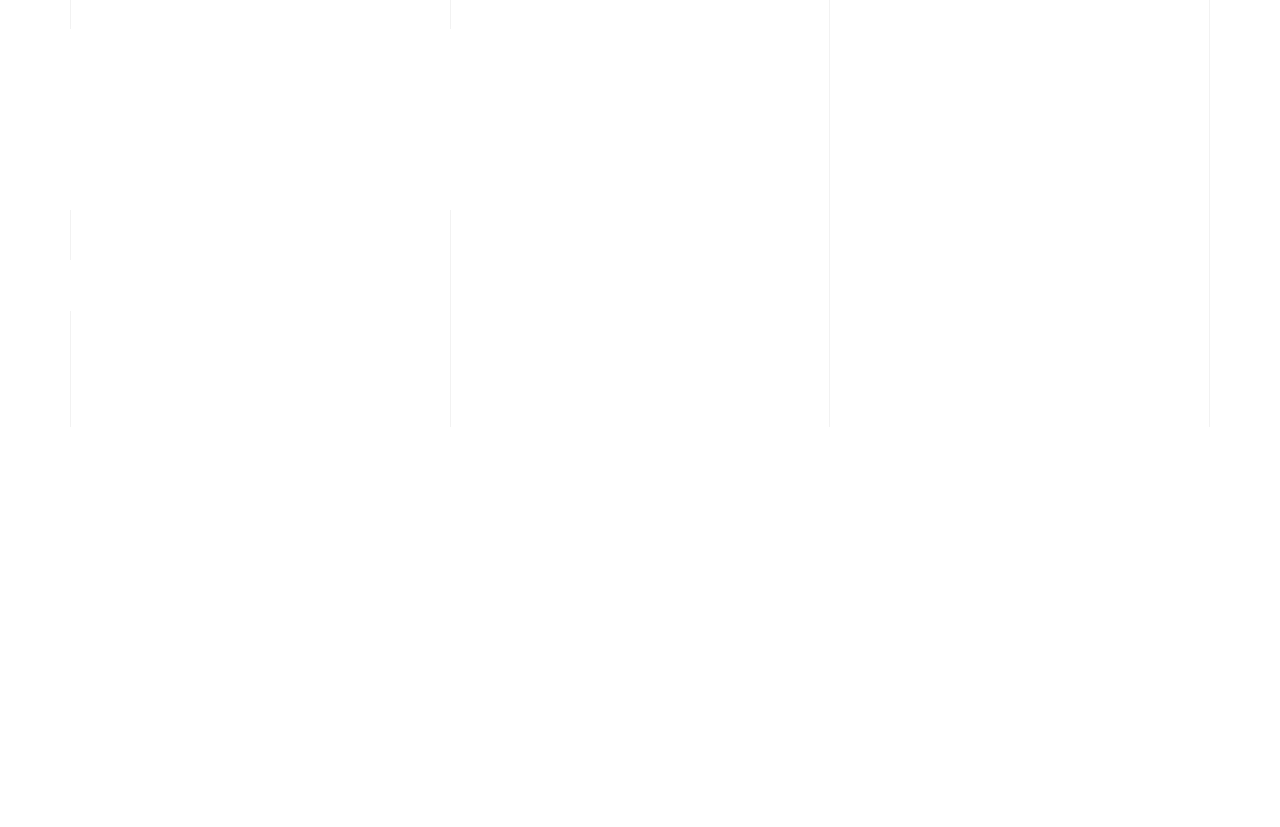
<file: light/index-sidebar-menu.html>
<!doctype html>
<html lang="en">
  <head>
    <title>Unfold &mdash; A onepage portfolio HTML template by Unslate.co</title>
    <meta charset="utf-8">
    <meta name="viewport" content="width=device-width, initial-scale=1, shrink-to-fit=no">

    <meta name="description" content="A onepage portfolio HTML template by Unslate.co">
    <meta name="keywords" content="html, css, javascript, jquery">
    <meta name="author" content="Unslate.co">

    <link rel="stylesheet" href="css/vendor/icomoon/style.css">
    <link rel="stylesheet" href="css/vendor/owl.carousel.min.css">
    <link rel="stylesheet" href="css/vendor/aos.css">
    <link rel="stylesheet" href="css/vendor/animate.min.css">
    <link rel="stylesheet" href="css/vendor/bootstrap.min.css">
    <link rel="stylesheet" href="css/vendor/jquery.fancybox.min.css">
    

    <!-- Theme Style -->
    <link rel="stylesheet" href="css/style.css">

  </head>
  <body data-spy="scroll" data-target=".site-nav-target" data-offset="200">

    <nav class="unslate_co--site-mobile-menu">
      <div class="close-wrap d-flex">
        <a href="#" class="d-flex ml-auto js-menu-toggle">
          <span class="close-label">Close</span>
          <div class="close-times">
            <span class="bar1"></span>
            <span class="bar2"></span>
          </div>
        </a>
      </div>
      <div class="site-mobile-inner"></div>
    </nav>


    <div class="unslate_co--site-wrap">

      <div class="unslate_co--site-inner">

        <div class="lines-wrap">
          <div class="lines-inner">
            <div class="lines"></div>
          </div>
        </div>
        <!-- END lines -->
      
      <nav class="unslate_co--site-nav dark site-nav-target">

        <div class="container">
        
          <div class="row align-items-center justify-content-between text-left">

            <div class="col-3">
              <div class="site-logo">
                <a href="index-sidebar-menu.html" class="unslate_co--site-logo">Unfold<span>.</span></a>
              </div>
            </div>
            <div class="col text-right">
              <ul class="site-nav-ul js-clone-nav text-left d-none d-lg-inline-none">
                <li class="has-children">
                  <a href="#home-section" class="nav-link">Home</a>
                  <ul class="dropdown">
                    <li>
                      <a href="index.html">Hero Image BG</a>
                    </li>
                    <li>
                      <a href="index-video.html">Video BG</a>
                    </li>
                    <li>
                      <a href="index-hero-slider.html">Hero Slider</a>
                    </li>
                    <li>
                      <a href="index-sidebar-menu.html">Sidebar Menu</a>
                    </li>
                    <li>
                      <a href="index-right-menu.html">Right Menu</a>
                    </li>
                  </ul>
                </li>
                <li><a href="#portfolio-section" class="nav-link">Portfolio</a></li>
                <li><a href="#about-section" class="nav-link">About</a></li>
                <li><a href="#services-section" class="nav-link">Services</a></li>
                <li><a href="#skills-section" class="nav-link">Skills</a></li>
                <li><a href="#testimonial-section" class="nav-link">Testimonial</a></li>
                <li><a href="#journal-section" class="nav-link">Journal</a></li>
                <li><a href="#contact-section" class="nav-link">Contact</a></li>
              </ul>
              
              <a href="#" class="burger-toggle-menu js-burger-toggle-menu ml-auto py-4">
                <span></span>
                <span></span>
                <span></span>
              </a>

            </div>
            
          </div>
        </div>

      </nav>
      <!-- END nav -->

      <div class="cover-v1 jarallax overlay" style="background-image: url('images/cover_bg_1.jpg');" id="home-section">
        <div class="container">
          <div class="row align-items-center">
              
            <div class="col-md-7 mx-auto text-center">
              <h1 class="heading gsap-reveal-hero text-white">Unfold</h1>
              <h2 class="subheading gsap-reveal-hero text-white">I’m Eric Woodman A Product Designer Based In San Francisco</h2>
            </div>

          </div>
        </div>


        <!-- dov -->
        <a href="#portfolio-section" class="mouse-wrap smoothscroll">
          <span class="mouse">
            <span class="scroll"></span>
          </span>
          <span class="mouse-label">Scroll</span>
        </a>

      </div>
      <!-- END .cover-v1 -->

      <div class="unslate_co--section" id="portfolio-section">
        <div class="container">
          
          
          <div class="relative"><div class="loader-portfolio-wrap"><div class="loader-portfolio dark"></div></div> </div>
          <div id="portfolio-single-holder"></div>

          <div class="portfolio-wrapper">

            <div class="d-flex align-items-center mb-4 gsap-reveal gsap-reveal-filter">
              <h2 class="mr-auto heading-h2">Portfolio</h2>
              
              <a href="#" class="text-black js-filter d-inline-block d-lg-none">Filter</a>
              
              <div class="filter-wrap">
                <div class="filter ml-auto" id="filters">
                  <a href="#" class="active" data-filter="*">All</a>
                  <a href="#" data-filter=".web">Web</a>
                  <a href="#" data-filter=".branding">Branding</a>
                  <a href="#" data-filter=".illustration">Illustration</a>
                  <a href="#" data-filter=".packaging">Packaging</a>
                </div>
              </div>
            </div>


            
            <div id="posts" class="row gutter-isotope-item">
              <div class="item web branding col-sm-6 col-md-6 col-lg-4 isotope-mb-2">
                <a href="portfolio-single-1.html" class="portfolio-item ajax-load-page isotope-item gsap-reveal-img" data-id="1">
                    <div class="overlay">
                      <span class="wrap-icon icon-link2"></span>
                      <div class="portfolio-item-content">
                        <h3>Shoe Rebranding</h3>
                        <p>web, branding</p>
                      </div>
                    </div>
                    <img src="images/work_1_md.jpg" class="lazyload  img-fluid" alt="Images" />
                  </a>
              </div>
              <div class="item branding packaging illustration col-sm-6 col-md-6 col-lg-4 isotope-mb-2 ">
                <a href="portfolio-single-3.html" class="portfolio-item ajax-load-page item-portrait isotope-item gsap-reveal-img" data-id="3">
                    <div class="overlay">
                      <span class="wrap-icon icon-link2"></span>
                      <div class="portfolio-item-content">
                        <h3>Reworking</h3>
                        <p>branding, packaging, illustration</p>
                      </div>
                    </div>
                    <img src="images/work_2_md.jpg" class="lazyload  img-fluid" alt="Images" />
                  </a>
              </div>

              <div class="item branding packaging col-sm-6 col-md-6 col-lg-4 isotope-mb-2">
                <a href="portfolio-single-4.html" class="portfolio-item isotope-item ajax-load-page gsap-reveal-img" data-id="4">
                    <div class="overlay">
                      <span class="wrap-icon icon-link2"></span>
                      <div class="portfolio-item-content">
                        <h3>Modern Building</h3>
                        <p>branding, packaging</p>
                      </div>
                    </div>
                    <img src="images/work_3_md.jpg" class="lazyload  img-fluid" alt="Images" />
                  </a>
              </div>

              <div class="item web packaging col-sm-6 col-md-6 col-lg-4 isotope-mb-2">

                <a href="images/work_4_full.jpg" class="portfolio-item isotope-item gsap-reveal-img" data-fancybox="gallery" data-caption="Watch">
                    <div class="overlay">
                      <span class="wrap-icon icon-photo2"></span>
                      <div class="portfolio-item-content">
                        <h3>Watch</h3>
                        <p>web, packaging</p>
                      </div>
                    </div>
                    <img src="images/work_4_full.jpg" class="lazyload  img-fluid" alt="Images" />
                  </a>

              </div>

              <div class="item illustration packaging col-sm-6 col-md-6 col-lg-4 isotope-mb-2">
                <a href="images/work_5_md.jpg" class="portfolio-item isotope-item gsap-reveal-img" data-fancybox="gallery" data-caption="Shoe Rebranding">
                    <div class="overlay">
                      <span class="wrap-icon icon-photo2"></span>
                      <div class="portfolio-item-content">
                        <h3>Shoe Rebranding</h3>
                        <p>illustration, packaging</p>
                      </div>
                    </div>
                    <img src="images/work_5_md.jpg" class="lazyload  img-fluid" alt="Images" />
                  </a>
              </div>

              <div class="item web branding col-sm-6 col-md-6 col-lg-4 isotope-mb-2">
                <a href="portfolio-single-2.html" class="portfolio-item ajax-load-page item-portrait isotope-item gsap-reveal-img" data-id="2">
                    <div class="overlay">
                      <span class="wrap-icon icon-link2"></span>
                      <div class="portfolio-item-content">
                        <h3>Reshape</h3>
                        <p>web, branding</p>
                      </div>
                    </div>
                    <img src="images/work_6_md.jpg" class="lazyload  img-fluid" alt="Images" />
                  </a>
              </div>

              <div class="item branding packaging col-sm-6 col-md-6 col-lg-4 isotope-mb-2">
                <a href="images/work_7_a_md.jpg" class="portfolio-item item-portrait isotope-item gsap-reveal-img" data-fancybox="gallery" data-caption="Modern Building">
                    <div class="overlay">
                      <span class="wrap-icon icon-photo2"></span>
                      <div class="portfolio-item-content">
                        <h3>Modern Building</h3>
                        <p>branding, packaging</p>
                      </div>
                    </div>
                    <img src="images/work_7_a_md.jpg" class="lazyload  img-fluid" alt="Images" />
                  </a>
              </div>

              <div class="item web branding col-sm-6 col-md-6 col-lg-4 isotope-mb-2">
                <a href="https://www.youtube.com/watch?v=mwtbEGNABWU" class="portfolio-item isotope-item gsap-reveal-img" data-fancybox="gallery" data-caption="Showreel 2019">
                    <div class="overlay">
                      <span class="wrap-icon icon-play_circle_filled"></span>
                      <div class="portfolio-item-content">
                        <h3>Showreel 2019</h3>
                        <p>web, branding</p>
                      </div>
                    </div>
                    <img src="images/work_8_md.jpg" class="lazyload  img-fluid" alt="Images" />
                  </a>
              </div>

              <div class="item web illustration col-sm-6 col-md-6 col-lg-4 isotope-mb-2">
                <a href="images/work_9_a_md.jpg" class="portfolio-item isotope-item gsap-reveal-img" data-fancybox="gallery" data-caption="Render Packaging">
                    <div class="overlay">
                      <span class="wrap-icon icon-photo2"></span>
                      <div class="portfolio-item-content">
                        <h3>Render Packaging</h3>
                        <p>web, illustration</p>
                      </div>
                    </div>
                    <img src="images/work_9_a_md.jpg" class="lazyload  img-fluid" alt="Images" />
                  </a>
              </div>

            </div>
            
          </div>


        </div>
      </div>


      <div class="unslate_co--section">
        <div class="container">
          <div class="owl-carousel logo-slider">
            <div class="logo-v1 gsap-reveal">
              <img src="images/logo-google.png" alt="Image" class="img-fluid">
            </div>
            <div class="logo-v1 gsap-reveal">
              <img src="images/logo-puma.png" alt="Image" class="img-fluid">
            </div>
            <div class="logo-v1 gsap-reveal">
              <img src="images/logo-paypal.png" alt="Image" class="img-fluid">
            </div>
            <div class="logo-v1 gsap-reveal">
              <img src="images/logo-adobe.png" alt="Image" class="img-fluid">
            </div>
          </div>
        </div>
      </div>



      <div class="unslate_co--section" id="about-section">
        <div class="container">
          
          <div class="section-heading-wrap text-center mb-5">
            <h2 class="heading-h2 text-center divider"><span class="gsap-reveal">About Me</span></h2>
            <span class="gsap-reveal"><img src="images/divider.png" alt="divider" width="76"></span>
          </div>
          

          <div class="row mt-5 justify-content-between">
            <div class="col-lg-7 mb-5 mb-lg-0" data-aos="fade-up">
              <figure class="dotted-bg gsap-reveal-img">
                <img src="images/about_me_pic.jpg" alt="Image" class="img-fluid">
              </figure>
            </div>
            <div class="col-lg-4 pr-lg-5">
              <h3 class="mb-4 heading-h3"><span class="gsap-reveal">We can make it together</span></h3>
              <p class="lead gsap-reveal">Far far away, behind the word mountains, far from the countries Vokalia and Consonantia, there <a href="#">live the blind</a> texts. </p>
              <p class="mb-4 gsap-reveal">A small river named Duden flows by their place and supplies it with the necessary regelialia. It is a paradisematic country, in which roasted parts of sentences fly into your mouth.</p>
              <p class="gsap-reveal"><a href="#" class="btn btn-outline-pill btn-custom-light">Download my CV</a></p>
            </div>
          </div>
        </div>
      </div>

      <div class="unslate_co--section" id="services-section">
        <div class="container">

          <div class="section-heading-wrap text-center mb-5">
            <h2 class="heading-h2 text-center divider"><span class="gsap-reveal">My Services</span></h2>
            <span class="gsap-reveal"><img src="images/divider.png" alt="divider" width="76"></span>
          </div>

          <div class="row gutter-v3">
            <div class="col-md-6 col-lg-4 mb-4">
              <div class="feature-v1" data-aos="fade-up" data-aos-delay="0">
                <div class="wrap-icon mb-3">
                  <img src="images/svg/001-options.svg" alt="Image" width="45">
                </div>
                <h3>Digital <br> Strategy</h3>
                <p>A small river named Duden flows by their place and supplies it with the necessary regelialia. </p>
              </div> 
            </div>
            <div class="col-md-6 col-lg-4 mb-4">
              <div class="feature-v1" data-aos="fade-up" data-aos-delay="100">
                <div class="wrap-icon mb-3">
                  <img src="images/svg/002-chat.svg" alt="Icon" width="45">
                </div>
                <h3>Web <br> Design</h3>
                <p>A small river named Duden flows by their place and supplies it with the necessary regelialia. </p>
              </div> 
            </div>
            <div class="col-md-6 col-lg-4 mb-4">
              <div class="feature-v1" data-aos="fade-up" data-aos-delay="200">
                <div class="wrap-icon mb-3">
                  <img src="images/svg/003-contact-book.svg" alt="Image" class="img-fluid" width="45">
                </div>
                <h3>User <br> Experience</h3>
                <p>A small river named Duden flows by their place and supplies it with the necessary regelialia. </p>
              </div> 
            </div>

            <div class="col-md-6 col-lg-4 mb-4">
              <div class="feature-v1" data-aos="fade-up" data-aos-delay="0">
                <div class="wrap-icon mb-3">
                  <img src="images/svg/004-percentage.svg" alt="Image" width="45">
                </div>
                <h3>Web <br> Development</h3>
                <p>A small river named Duden flows by their place and supplies it with the necessary regelialia. </p>
              </div> 
            </div>
            <div class="col-md-6 col-lg-4 mb-4">
              <div class="feature-v1" data-aos="fade-up" data-aos-delay="100">
                <div class="wrap-icon mb-3">
                  <img src="images/svg/006-goal.svg" alt="Image" width="45">
                </div>
                <h3>WordPress <br> Solutions</h3>
                <p>A small river named Duden flows by their place and supplies it with the necessary regelialia. </p>
              </div> 
            </div>
            <div class="col-md-6 col-lg-4 mb-4">
              <div class="feature-v1" data-aos="fade-up" data-aos-delay="200">
                <div class="wrap-icon mb-3">
                  <img src="images/svg/005-line-chart.svg" alt="Image" width="45">
                </div>
                <h3>Mobile <br> Applications</h3>
                <p>A small river named Duden flows by their place and supplies it with the necessary regelialia. </p>
              </div> 
            </div>

          </div>

        </div>
      </div>

      <div class="unslate_co--section section-counter" id="skills-section">
        <div class="container">
          <div class="section-heading-wrap text-center mb-5">
            <h2 class="heading-h2 text-center divider"><span class="gsap-reveal">My Skills</span></h2>
            <span class="gsap-reveal"><img src="images/divider.png" alt="divider" width="76"></span>
          </div>


          <div class="row pt-5">
            <div class="col-6 col-sm-6 mb-5 mb-lg-0 col-md-6 col-lg-3" data-aos="fade-up" data-aos-delay="0">
              <div class="counter-v1 text-center">
                <span class="number-wrap">
                  <span class="number number-counter" data-number="90">0</span>
                  <span class="append-text">%</span>
                </span>
                <span class="counter-label">WordPress</span>
              </div>
            </div>
            <div class="col-6 col-sm-6 mb-5 mb-lg-0 col-md-6 col-lg-3" data-aos="fade-up" data-aos-delay="100">
              <div class="counter-v1 text-center">
                <span class="number-wrap">
                  <span class="number number-counter" data-number="99">0</span>
                  <span class="append-text">%</span>
                </span>
                <span class="counter-label">HTML/CSS</span>
              </div>
            </div>
            <div class="col-6 col-sm-6 mb-5 mb-lg-0 col-md-6 col-lg-3" data-aos="fade-up" data-aos-delay="200">
              <div class="counter-v1 text-center">
                <span class="number-wrap">
                  <span class="number number-counter" data-number="95">0</span>
                  <span class="append-text">%</span>
                </span>
                <span class="counter-label">jQuery</span>
              </div>
            </div>
            <div class="col-6 col-sm-6 mb-5 mb-lg-0 col-md-6 col-lg-3" data-aos="fade-up" data-aos-delay="300">
              <div class="counter-v1 text-center">
                <span class="number-wrap">
                  <span class="number number-counter" data-number="100">0</span>
                  <span class="append-text">%</span>
                </span>
                <span class="counter-label">Design</span>
              </div>
            </div>
          </div>
        </div>
      </div>
      <!-- END .counter -->

      <div class="unslate_co--section" id="testimonial-section">
        <div class="container">
          <div class="section-heading-wrap text-center mb-5">
            <h2 class="heading-h2 text-center divider"><span class="gsap-reveal">My Happy Clients</span></h2>
            <img src="images/divider.png" alt="divider" width="76">
          </div>
        </div>

        <div class="owl-carousel testimonial-slider">
          <div>
            <div class="testimonial-v1">
              <div class="testimonial-inner-bg">
                <span class="quote">&ldquo;</span>
                <blockquote>
                  Far far away, behind the word mountains, far from the countries Vokalia and Consonantia, there live the blind texts. Separated they live in Bookmarksgrove right at the coast of the Semantics, a large language ocean. A small river named Duden flows by their place and supplies it with the necessary regelialia. It is a paradisematic country, in which roasted parts of sentences fly into your mouth.
                </blockquote>
              </div>
              
              <div class="testimonial-author-info">
                <img src="images/person_man_1.jpg" alt="Image">
                <h3>Eric Ingram</h3>
                <span class="d-block position">Product Designer @facebook</span>
              </div>

            </div>
          </div>
          <div>
            <div class="testimonial-v1">
              <div class="testimonial-inner-bg">
                <span class="quote">&ldquo;</span>
                <blockquote>
                  Far far away, behind the word mountains, far from the countries Vokalia and Consonantia, there live the blind texts. Separated they live in Bookmarksgrove right at the coast of the Semantics, a large language ocean. A small river named Duden flows by their place and supplies it with the necessary regelialia. It is a paradisematic country, in which roasted parts of sentences fly into your mouth.
                </blockquote>
              </div>
              
              <div class="testimonial-author-info">
                <img src="images/person_man_2.jpg" alt="Image">
                <h3>Ryan Mullins</h3>
                <span class="d-block position">Product Designer @Shopify</span>
              </div>

            </div>
          </div>
          <div>
            <div class="testimonial-v1">
              <div class="testimonial-inner-bg">
                <span class="quote">&ldquo;</span>
                <blockquote>
                  Far far away, behind the word mountains, far from the countries Vokalia and Consonantia, there live the blind texts. Separated they live in Bookmarksgrove right at the coast of the Semantics, a large language ocean. A small river named Duden flows by their place and supplies it with the necessary regelialia. It is a paradisematic country, in which roasted parts of sentences fly into your mouth.
                </blockquote>
              </div>
              
              <div class="testimonial-author-info">
                <img src="images/person_woman_1.jpg" alt="Image">
                <h3>Erica Miller</h3>
                <span class="d-block position">Product Designer @Twitter</span>
              </div>

            </div>
          </div>
        </div>

      </div>
      <!-- END testimonial -->

      <div class="unslate_co--section" id="journal-section">
        <div class="container">
          <div class="section-heading-wrap text-center mb-5">
            <h2 class="heading-h2 text-center divider"><span class="gsap-reveal">My Journal</span></h2>
            <span class="gsap-reveal"><img src="images/divider.png" alt="divider" width="76"></span>
          </div>

          
          <div class="row gutter-v4 align-items-stretch">
            <div class="col-sm-6 col-md-6 col-lg-8 blog-post-entry" data-aos="fade-up" data-aos-delay="0">

              <a href="blog-single.html" class="grid-item blog-item w-100 h-100">
                <div class="overlay">
                  <div class="portfolio-item-content">
                    <h3>A Mounteering Guide For Beginners</h3>
                    <p class="post-meta">By Joefrey <span class="small">&bullet;</span> 5 mins read</p>
                  </div>
                </div>
                <img src="images/post_1.jpg" class="lazyload" alt="Image" />
              </a>


            </div>
            <div class="col-sm-6 col-md-6 col-lg-4 blog-post-entry" data-aos="fade-up" data-aos-delay="100">
              <a href="blog-single.html" class="grid-item blog-item w-100 h-100">
                <div class="overlay">
                  <div class="portfolio-item-content">
                    <h3>A Mounteering Guide For Beginners</h3>
                    <p class="post-meta">By Joefrey <span class="small">&bullet;</span> 5 mins read</p>
                  </div>
                </div>
                <img src="images/post_2.jpg" class="lazyload" alt="Image" />
              </a>
            </div>


            <div class="col-sm-6 col-md-6 col-lg-4 blog-post-entry" data-aos="fade-up" data-aos-delay="0">

              <a href="blog-single.html" class="grid-item blog-item w-100 h-100">
                <div class="overlay">
                  <div class="portfolio-item-content">
                    <h3>A Mounteering Guide For Beginners</h3>
                    <p class="post-meta">By Joefrey <span class="small">&bullet;</span> 5 mins read</p>
                  </div>
                </div>
                <img src="images/post_3.jpg" class="lazyload" alt="Image" />
              </a>


            </div>
            <div class="col-sm-6 col-md-6 col-lg-4 blog-post-entry" data-aos="fade-up" data-aos-delay="100">
              <a href="blog-single.html" class="grid-item blog-item w-100 h-100">
                <div class="overlay">
                  <div class="portfolio-item-content">
                    <h3>A Mounteering Guide For Beginners</h3>
                    <p class="post-meta">By Joefrey <span class="small">&bullet;</span> 5 mins read</p>
                  </div>
                </div>
                <img src="images/post_4.jpg" class="lazyload" alt="Image" />
              </a>
            </div>

            <div class="col-sm-6 col-md-6 col-lg-4 blog-post-entry" data-aos="fade-up" data-aos-delay="200">
              <a href="blog-single.html" class="grid-item blog-item w-100 h-100">
                <div class="overlay">
                  <div class="portfolio-item-content">
                    <h3>A Mounteering Guide For Beginners</h3>
                    <p class="post-meta">By Joefrey <span class="small">&bullet;</span> 5 mins read</p>
                  </div>
                </div>
                <img src="images/post_5.jpg" class="lazyload" alt="Image" />
              </a>
            </div>


          </div>

        </div>
      </div>
      <!-- END blog posts -->



      <div class="unslate_co--section" id="contact-section">
        <div class="container">
          <div class="section-heading-wrap text-center mb-5">
            <h2 class="heading-h2 text-center divider"><span class="gsap-reveal">Get In Touch</span></h2>
            <span class="gsap-reveal"><img src="images/divider.png" alt="divider" width="76"></span>
          </div>


          <div class="row justify-content-between">
            
            <div class="col-md-6">
              <form method="post" class="form-outline-style-v1" id="contactForm">
                <div class="form-group row mb-0">

                  <div class="col-lg-6 form-group gsap-reveal">
                    <label for="name">Name</label>
                    <input name="name" type="text" class="form-control" id="name">
                  </div>
                  <div class="col-lg-6 form-group gsap-reveal">
                    <label for="email">Email</label>
                    <input name="email" type="email" class="form-control" id="email">
                  </div>
                  <div class="col-lg-12 form-group gsap-reveal">
                    <label for="message">Write your message...</label>
                    <textarea name="message" id="message" cols="30" rows="7" class="form-control"></textarea>
                  </div>
                </div>
                <div class="form-group row gsap-reveal">
                    <div class="col-md-12 d-flex align-items-center">
                      <input type="submit" class="btn btn-outline-pill btn-custom-light mr-3" value="Send Message">
                      <span class="submitting"></span>
                    </div>
                  </div>
              </form>
              <div id="form-message-warning" class="mt-4"></div> 
              <div id="form-message-success">
                Your message was sent, thank you!
              </div>

            </div>

            <div class="col-md-4">
              <div class="contact-info-v1">
                <div class="gsap-reveal d-block">
                  <span class="d-block contact-info-label">Email</span>
                  <a href="#" class="contact-info-val">info@unslate.co</a>
                </div>
                <div class="gsap-reveal d-block">
                  <span class="d-block contact-info-label">Phone</span>
                  <a href="#" class="contact-info-val">+12 345 6789 012</a>
                </div>
                <div class="gsap-reveal d-block">
                  <span class="d-block contact-info-label">Address</span>
                  <address class="contact-info-val">273 South Riverview Rd. <br> New York, NY 10011</address>
                </div>
              </div>
            </div>

          </div>
        </div>
      </div>
      </div>

      <footer class="unslate_co--footer unslate_co--section">
        <div class="container">
          <div class="row justify-content-center">
            <div class="col-md-7">
              
              <div class="footer-site-logo"><a href="#">Unfold<span>.</span></a></div>

              <ul class="footer-site-social">
                <li><a href="#">Facebook</a></li>
                <li><a href="#">Twitter</a></li>
                <li><a href="#">Instagram</a></li>
                <li><a href="#">Dribbble</a></li>
                <li><a href="#">Behance</a></li>
              </ul>

              <p class="site-copyright">
                <small>&copy; 2020 <a href="#">Unfold</a>. All Rights Reserved. Design with <span class="icon-heart text-danger"></span> by <a href="#">Unslate.co</a>.</small>
              </p>

            </div>
          </div>
        </div>
      </footer>

      
    </div>

    <!-- Loader -->
    <div id="unslate_co--overlayer"></div>
    <div class="site-loader-wrap">
      <div class="site-loader dark"></div>
    </div>

    <script src="js/scripts-dist.js"></script>
    <script src="js/main.js"></script>

    <!-- Global site tag (gtag.js) - Google Analytics -->
<script async src="https://www.googletagmanager.com/gtag/js?id=UA-157808202-1"></script>
<script>
  window.dataLayer = window.dataLayer || [];
  function gtag(){dataLayer.push(arguments);}
  gtag('js', new Date());

  gtag('config', 'UA-157808202-1');
</script>

  </body>
</html>
</file>
<file: light/css/vendor/icomoon/style.css>
@font-face {
  font-family: 'icomoon';
  src:  url('fonts/icomoon.eot?10si43');
  src:  url('fonts/icomoon.eot?10si43#iefix') format('embedded-opentype'),
    url('fonts/icomoon.ttf?10si43') format('truetype'),
    url('fonts/icomoon.woff?10si43') format('woff'),
    url('fonts/icomoon.svg?10si43#icomoon') format('svg');
  font-weight: normal;
  font-style: normal;
}

[class^="icon-"], [class*=" icon-"] {
  /* use !important to prevent issues with browser extensions that change fonts */
  font-family: 'icomoon' !important;
  speak: none;
  font-style: normal;
  font-weight: normal;
  font-variant: normal;
  text-transform: none;
  line-height: 1;

  /* Better Font Rendering =========== */
  -webkit-font-smoothing: antialiased;
  -moz-osx-font-smoothing: grayscale;
}

.icon-asterisk:before {
  content: "\f069";
}
.icon-plus:before {
  content: "\f067";
}
.icon-question:before {
  content: "\f128";
}
.icon-minus:before {
  content: "\f068";
}
.icon-glass:before {
  content: "\f000";
}
.icon-music:before {
  content: "\f001";
}
.icon-search:before {
  content: "\f002";
}
.icon-envelope-o:before {
  content: "\f003";
}
.icon-heart:before {
  content: "\f004";
}
.icon-star:before {
  content: "\f005";
}
.icon-star-o:before {
  content: "\f006";
}
.icon-user:before {
  content: "\f007";
}
.icon-film:before {
  content: "\f008";
}
.icon-th-large:before {
  content: "\f009";
}
.icon-th:before {
  content: "\f00a";
}
.icon-th-list:before {
  content: "\f00b";
}
.icon-check:before {
  content: "\f00c";
}
.icon-close:before {
  content: "\f00d";
}
.icon-remove:before {
  content: "\f00d";
}
.icon-times:before {
  content: "\f00d";
}
.icon-search-plus:before {
  content: "\f00e";
}
.icon-search-minus:before {
  content: "\f010";
}
.icon-power-off:before {
  content: "\f011";
}
.icon-signal:before {
  content: "\f012";
}
.icon-cog:before {
  content: "\f013";
}
.icon-gear:before {
  content: "\f013";
}
.icon-trash-o:before {
  content: "\f014";
}
.icon-home:before {
  content: "\f015";
}
.icon-file-o:before {
  content: "\f016";
}
.icon-clock-o:before {
  content: "\f017";
}
.icon-road:before {
  content: "\f018";
}
.icon-download:before {
  content: "\f019";
}
.icon-arrow-circle-o-down:before {
  content: "\f01a";
}
.icon-arrow-circle-o-up:before {
  content: "\f01b";
}
.icon-inbox:before {
  content: "\f01c";
}
.icon-play-circle-o:before {
  content: "\f01d";
}
.icon-repeat:before {
  content: "\f01e";
}
.icon-rotate-right:before {
  content: "\f01e";
}
.icon-refresh:before {
  content: "\f021";
}
.icon-list-alt:before {
  content: "\f022";
}
.icon-lock:before {
  content: "\f023";
}
.icon-flag:before {
  content: "\f024";
}
.icon-headphones:before {
  content: "\f025";
}
.icon-volume-off:before {
  content: "\f026";
}
.icon-volume-down:before {
  content: "\f027";
}
.icon-volume-up:before {
  content: "\f028";
}
.icon-qrcode:before {
  content: "\f029";
}
.icon-barcode:before {
  content: "\f02a";
}
.icon-tag:before {
  content: "\f02b";
}
.icon-tags:before {
  content: "\f02c";
}
.icon-book:before {
  content: "\f02d";
}
.icon-bookmark:before {
  content: "\f02e";
}
.icon-print:before {
  content: "\f02f";
}
.icon-camera:before {
  content: "\f030";
}
.icon-font:before {
  content: "\f031";
}
.icon-bold:before {
  content: "\f032";
}
.icon-italic:before {
  content: "\f033";
}
.icon-text-height:before {
  content: "\f034";
}
.icon-text-width:before {
  content: "\f035";
}
.icon-align-left:before {
  content: "\f036";
}
.icon-align-center:before {
  content: "\f037";
}
.icon-align-right:before {
  content: "\f038";
}
.icon-align-justify:before {
  content: "\f039";
}
.icon-list:before {
  content: "\f03a";
}
.icon-dedent:before {
  content: "\f03b";
}
.icon-outdent:before {
  content: "\f03b";
}
.icon-indent:before {
  content: "\f03c";
}
.icon-video-camera:before {
  content: "\f03d";
}
.icon-image:before {
  content: "\f03e";
}
.icon-photo:before {
  content: "\f03e";
}
.icon-picture-o:before {
  content: "\f03e";
}
.icon-pencil:before {
  content: "\f040";
}
.icon-map-marker:before {
  content: "\f041";
}
.icon-adjust:before {
  content: "\f042";
}
.icon-tint:before {
  content: "\f043";
}
.icon-edit:before {
  content: "\f044";
}
.icon-pencil-square-o:before {
  content: "\f044";
}
.icon-share-square-o:before {
  content: "\f045";
}
.icon-check-square-o:before {
  content: "\f046";
}
.icon-arrows:before {
  content: "\f047";
}
.icon-step-backward:before {
  content: "\f048";
}
.icon-fast-backward:before {
  content: "\f049";
}
.icon-backward:before {
  content: "\f04a";
}
.icon-play:before {
  content: "\f04b";
}
.icon-pause:before {
  content: "\f04c";
}
.icon-stop:before {
  content: "\f04d";
}
.icon-forward:before {
  content: "\f04e";
}
.icon-fast-forward:before {
  content: "\f050";
}
.icon-step-forward:before {
  content: "\f051";
}
.icon-eject:before {
  content: "\f052";
}
.icon-chevron-left:before {
  content: "\f053";
}
.icon-chevron-right:before {
  content: "\f054";
}
.icon-plus-circle:before {
  content: "\f055";
}
.icon-minus-circle:before {
  content: "\f056";
}
.icon-times-circle:before {
  content: "\f057";
}
.icon-check-circle:before {
  content: "\f058";
}
.icon-question-circle:before {
  content: "\f059";
}
.icon-info-circle:before {
  content: "\f05a";
}
.icon-crosshairs:before {
  content: "\f05b";
}
.icon-times-circle-o:before {
  content: "\f05c";
}
.icon-check-circle-o:before {
  content: "\f05d";
}
.icon-ban:before {
  content: "\f05e";
}
.icon-arrow-left:before {
  content: "\f060";
}
.icon-arrow-right:before {
  content: "\f061";
}
.icon-arrow-up:before {
  content: "\f062";
}
.icon-arrow-down:before {
  content: "\f063";
}
.icon-mail-forward:before {
  content: "\f064";
}
.icon-share:before {
  content: "\f064";
}
.icon-expand:before {
  content: "\f065";
}
.icon-compress:before {
  content: "\f066";
}
.icon-exclamation-circle:before {
  content: "\f06a";
}
.icon-gift:before {
  content: "\f06b";
}
.icon-leaf:before {
  content: "\f06c";
}
.icon-fire:before {
  content: "\f06d";
}
.icon-eye:before {
  content: "\f06e";
}
.icon-eye-slash:before {
  content: "\f070";
}
.icon-exclamation-triangle:before {
  content: "\f071";
}
.icon-warning:before {
  content: "\f071";
}
.icon-plane:before {
  content: "\f072";
}
.icon-calendar:before {
  content: "\f073";
}
.icon-random:before {
  content: "\f074";
}
.icon-comment:before {
  content: "\f075";
}
.icon-magnet:before {
  content: "\f076";
}
.icon-chevron-up:before {
  content: "\f077";
}
.icon-chevron-down:before {
  content: "\f078";
}
.icon-retweet:before {
  content: "\f079";
}
.icon-shopping-cart:before {
  content: "\f07a";
}
.icon-folder:before {
  content: "\f07b";
}
.icon-folder-open:before {
  content: "\f07c";
}
.icon-arrows-v:before {
  content: "\f07d";
}
.icon-arrows-h:before {
  content: "\f07e";
}
.icon-bar-chart:before {
  content: "\f080";
}
.icon-bar-chart-o:before {
  content: "\f080";
}
.icon-twitter-square:before {
  content: "\f081";
}
.icon-facebook-square:before {
  content: "\f082";
}
.icon-camera-retro:before {
  content: "\f083";
}
.icon-key:before {
  content: "\f084";
}
.icon-cogs:before {
  content: "\f085";
}
.icon-gears:before {
  content: "\f085";
}
.icon-comments:before {
  content: "\f086";
}
.icon-thumbs-o-up:before {
  content: "\f087";
}
.icon-thumbs-o-down:before {
  content: "\f088";
}
.icon-star-half:before {
  content: "\f089";
}
.icon-heart-o:before {
  content: "\f08a";
}
.icon-sign-out:before {
  content: "\f08b";
}
.icon-linkedin-square:before {
  content: "\f08c";
}
.icon-thumb-tack:before {
  content: "\f08d";
}
.icon-external-link:before {
  content: "\f08e";
}
.icon-sign-in:before {
  content: "\f090";
}
.icon-trophy:before {
  content: "\f091";
}
.icon-github-square:before {
  content: "\f092";
}
.icon-upload:before {
  content: "\f093";
}
.icon-lemon-o:before {
  content: "\f094";
}
.icon-phone:before {
  content: "\f095";
}
.icon-square-o:before {
  content: "\f096";
}
.icon-bookmark-o:before {
  content: "\f097";
}
.icon-phone-square:before {
  content: "\f098";
}
.icon-twitter:before {
  content: "\f099";
}
.icon-facebook:before {
  content: "\f09a";
}
.icon-facebook-f:before {
  content: "\f09a";
}
.icon-github:before {
  content: "\f09b";
}
.icon-unlock:before {
  content: "\f09c";
}
.icon-credit-card:before {
  content: "\f09d";
}
.icon-feed:before {
  content: "\f09e";
}
.icon-rss:before {
  content: "\f09e";
}
.icon-hdd-o:before {
  content: "\f0a0";
}
.icon-bullhorn:before {
  content: "\f0a1";
}
.icon-bell-o:before {
  content: "\f0a2";
}
.icon-certificate:before {
  content: "\f0a3";
}
.icon-hand-o-right:before {
  content: "\f0a4";
}
.icon-hand-o-left:before {
  content: "\f0a5";
}
.icon-hand-o-up:before {
  content: "\f0a6";
}
.icon-hand-o-down:before {
  content: "\f0a7";
}
.icon-arrow-circle-left:before {
  content: "\f0a8";
}
.icon-arrow-circle-right:before {
  content: "\f0a9";
}
.icon-arrow-circle-up:before {
  content: "\f0aa";
}
.icon-arrow-circle-down:before {
  content: "\f0ab";
}
.icon-globe:before {
  content: "\f0ac";
}
.icon-wrench:before {
  content: "\f0ad";
}
.icon-tasks:before {
  content: "\f0ae";
}
.icon-filter:before {
  content: "\f0b0";
}
.icon-briefcase:before {
  content: "\f0b1";
}
.icon-arrows-alt:before {
  content: "\f0b2";
}
.icon-group:before {
  content: "\f0c0";
}
.icon-users:before {
  content: "\f0c0";
}
.icon-chain:before {
  content: "\f0c1";
}
.icon-link:before {
  content: "\f0c1";
}
.icon-cloud:before {
  content: "\f0c2";
}
.icon-flask:before {
  content: "\f0c3";
}
.icon-cut:before {
  content: "\f0c4";
}
.icon-scissors:before {
  content: "\f0c4";
}
.icon-copy:before {
  content: "\f0c5";
}
.icon-files-o:before {
  content: "\f0c5";
}
.icon-paperclip:before {
  content: "\f0c6";
}
.icon-floppy-o:before {
  content: "\f0c7";
}
.icon-save:before {
  content: "\f0c7";
}
.icon-square:before {
  content: "\f0c8";
}
.icon-bars:before {
  content: "\f0c9";
}
.icon-navicon:before {
  content: "\f0c9";
}
.icon-reorder:before {
  content: "\f0c9";
}
.icon-list-ul:before {
  content: "\f0ca";
}
.icon-list-ol:before {
  content: "\f0cb";
}
.icon-strikethrough:before {
  content: "\f0cc";
}
.icon-underline:before {
  content: "\f0cd";
}
.icon-table:before {
  content: "\f0ce";
}
.icon-magic:before {
  content: "\f0d0";
}
.icon-truck:before {
  content: "\f0d1";
}
.icon-pinterest:before {
  content: "\f0d2";
}
.icon-pinterest-square:before {
  content: "\f0d3";
}
.icon-google-plus-square:before {
  content: "\f0d4";
}
.icon-google-plus:before {
  content: "\f0d5";
}
.icon-money:before {
  content: "\f0d6";
}
.icon-caret-down:before {
  content: "\f0d7";
}
.icon-caret-up:before {
  content: "\f0d8";
}
.icon-caret-left:before {
  content: "\f0d9";
}
.icon-caret-right:before {
  content: "\f0da";
}
.icon-columns:before {
  content: "\f0db";
}
.icon-sort:before {
  content: "\f0dc";
}
.icon-unsorted:before {
  content: "\f0dc";
}
.icon-sort-desc:before {
  content: "\f0dd";
}
.icon-sort-down:before {
  content: "\f0dd";
}
.icon-sort-asc:before {
  content: "\f0de";
}
.icon-sort-up:before {
  content: "\f0de";
}
.icon-envelope:before {
  content: "\f0e0";
}
.icon-linkedin:before {
  content: "\f0e1";
}
.icon-rotate-left:before {
  content: "\f0e2";
}
.icon-undo:before {
  content: "\f0e2";
}
.icon-gavel:before {
  content: "\f0e3";
}
.icon-legal:before {
  content: "\f0e3";
}
.icon-dashboard:before {
  content: "\f0e4";
}
.icon-tachometer:before {
  content: "\f0e4";
}
.icon-comment-o:before {
  content: "\f0e5";
}
.icon-comments-o:before {
  content: "\f0e6";
}
.icon-bolt:before {
  content: "\f0e7";
}
.icon-flash:before {
  content: "\f0e7";
}
.icon-sitemap:before {
  content: "\f0e8";
}
.icon-umbrella:before {
  content: "\f0e9";
}
.icon-clipboard:before {
  content: "\f0ea";
}
.icon-paste:before {
  content: "\f0ea";
}
.icon-lightbulb-o:before {
  content: "\f0eb";
}
.icon-exchange:before {
  content: "\f0ec";
}
.icon-cloud-download:before {
  content: "\f0ed";
}
.icon-cloud-upload:before {
  content: "\f0ee";
}
.icon-user-md:before {
  content: "\f0f0";
}
.icon-stethoscope:before {
  content: "\f0f1";
}
.icon-suitcase:before {
  content: "\f0f2";
}
.icon-bell:before {
  content: "\f0f3";
}
.icon-coffee:before {
  content: "\f0f4";
}
.icon-cutlery:before {
  content: "\f0f5";
}
.icon-file-text-o:before {
  content: "\f0f6";
}
.icon-building-o:before {
  content: "\f0f7";
}
.icon-hospital-o:before {
  content: "\f0f8";
}
.icon-ambulance:before {
  content: "\f0f9";
}
.icon-medkit:before {
  content: "\f0fa";
}
.icon-fighter-jet:before {
  content: "\f0fb";
}
.icon-beer:before {
  content: "\f0fc";
}
.icon-h-square:before {
  content: "\f0fd";
}
.icon-plus-square:before {
  content: "\f0fe";
}
.icon-angle-double-left:before {
  content: "\f100";
}
.icon-angle-double-right:before {
  content: "\f101";
}
.icon-angle-double-up:before {
  content: "\f102";
}
.icon-angle-double-down:before {
  content: "\f103";
}
.icon-angle-left:before {
  content: "\f104";
}
.icon-angle-right:before {
  content: "\f105";
}
.icon-angle-up:before {
  content: "\f106";
}
.icon-angle-down:before {
  content: "\f107";
}
.icon-desktop:before {
  content: "\f108";
}
.icon-laptop:before {
  content: "\f109";
}
.icon-tablet:before {
  content: "\f10a";
}
.icon-mobile:before {
  content: "\f10b";
}
.icon-mobile-phone:before {
  content: "\f10b";
}
.icon-circle-o:before {
  content: "\f10c";
}
.icon-quote-left:before {
  content: "\f10d";
}
.icon-quote-right:before {
  content: "\f10e";
}
.icon-spinner:before {
  content: "\f110";
}
.icon-circle:before {
  content: "\f111";
}
.icon-mail-reply:before {
  content: "\f112";
}
.icon-reply:before {
  content: "\f112";
}
.icon-github-alt:before {
  content: "\f113";
}
.icon-folder-o:before {
  content: "\f114";
}
.icon-folder-open-o:before {
  content: "\f115";
}
.icon-smile-o:before {
  content: "\f118";
}
.icon-frown-o:before {
  content: "\f119";
}
.icon-meh-o:before {
  content: "\f11a";
}
.icon-gamepad:before {
  content: "\f11b";
}
.icon-keyboard-o:before {
  content: "\f11c";
}
.icon-flag-o:before {
  content: "\f11d";
}
.icon-flag-checkered:before {
  content: "\f11e";
}
.icon-terminal:before {
  content: "\f120";
}
.icon-code:before {
  content: "\f121";
}
.icon-mail-reply-all:before {
  content: "\f122";
}
.icon-reply-all:before {
  content: "\f122";
}
.icon-star-half-empty:before {
  content: "\f123";
}
.icon-star-half-full:before {
  content: "\f123";
}
.icon-star-half-o:before {
  content: "\f123";
}
.icon-location-arrow:before {
  content: "\f124";
}
.icon-crop:before {
  content: "\f125";
}
.icon-code-fork:before {
  content: "\f126";
}
.icon-chain-broken:before {
  content: "\f127";
}
.icon-unlink:before {
  content: "\f127";
}
.icon-info:before {
  content: "\f129";
}
.icon-exclamation:before {
  content: "\f12a";
}
.icon-superscript:before {
  content: "\f12b";
}
.icon-subscript:before {
  content: "\f12c";
}
.icon-eraser:before {
  content: "\f12d";
}
.icon-puzzle-piece:before {
  content: "\f12e";
}
.icon-microphone:before {
  content: "\f130";
}
.icon-microphone-slash:before {
  content: "\f131";
}
.icon-shield:before {
  content: "\f132";
}
.icon-calendar-o:before {
  content: "\f133";
}
.icon-fire-extinguisher:before {
  content: "\f134";
}
.icon-rocket:before {
  content: "\f135";
}
.icon-maxcdn:before {
  content: "\f136";
}
.icon-chevron-circle-left:before {
  content: "\f137";
}
.icon-chevron-circle-right:before {
  content: "\f138";
}
.icon-chevron-circle-up:before {
  content: "\f139";
}
.icon-chevron-circle-down:before {
  content: "\f13a";
}
.icon-html5:before {
  content: "\f13b";
}
.icon-css3:before {
  content: "\f13c";
}
.icon-anchor:before {
  content: "\f13d";
}
.icon-unlock-alt:before {
  content: "\f13e";
}
.icon-bullseye:before {
  content: "\f140";
}
.icon-ellipsis-h:before {
  content: "\f141";
}
.icon-ellipsis-v:before {
  content: "\f142";
}
.icon-rss-square:before {
  content: "\f143";
}
.icon-play-circle:before {
  content: "\f144";
}
.icon-ticket:before {
  content: "\f145";
}
.icon-minus-square:before {
  content: "\f146";
}
.icon-minus-square-o:before {
  content: "\f147";
}
.icon-level-up:before {
  content: "\f148";
}
.icon-level-down:before {
  content: "\f149";
}
.icon-check-square:before {
  content: "\f14a";
}
.icon-pencil-square:before {
  content: "\f14b";
}
.icon-external-link-square:before {
  content: "\f14c";
}
.icon-share-square:before {
  content: "\f14d";
}
.icon-compass:before {
  content: "\f14e";
}
.icon-caret-square-o-down:before {
  content: "\f150";
}
.icon-toggle-down:before {
  content: "\f150";
}
.icon-caret-square-o-up:before {
  content: "\f151";
}
.icon-toggle-up:before {
  content: "\f151";
}
.icon-caret-square-o-right:before {
  content: "\f152";
}
.icon-toggle-right:before {
  content: "\f152";
}
.icon-eur:before {
  content: "\f153";
}
.icon-euro:before {
  content: "\f153";
}
.icon-gbp:before {
  content: "\f154";
}
.icon-dollar:before {
  content: "\f155";
}
.icon-usd:before {
  content: "\f155";
}
.icon-inr:before {
  content: "\f156";
}
.icon-rupee:before {
  content: "\f156";
}
.icon-cny:before {
  content: "\f157";
}
.icon-jpy:before {
  content: "\f157";
}
.icon-rmb:before {
  content: "\f157";
}
.icon-yen:before {
  content: "\f157";
}
.icon-rouble:before {
  content: "\f158";
}
.icon-rub:before {
  content: "\f158";
}
.icon-ruble:before {
  content: "\f158";
}
.icon-krw:before {
  content: "\f159";
}
.icon-won:before {
  content: "\f159";
}
.icon-bitcoin:before {
  content: "\f15a";
}
.icon-btc:before {
  content: "\f15a";
}
.icon-file:before {
  content: "\f15b";
}
.icon-file-text:before {
  content: "\f15c";
}
.icon-sort-alpha-asc:before {
  content: "\f15d";
}
.icon-sort-alpha-desc:before {
  content: "\f15e";
}
.icon-sort-amount-asc:before {
  content: "\f160";
}
.icon-sort-amount-desc:before {
  content: "\f161";
}
.icon-sort-numeric-asc:before {
  content: "\f162";
}
.icon-sort-numeric-desc:before {
  content: "\f163";
}
.icon-thumbs-up:before {
  content: "\f164";
}
.icon-thumbs-down:before {
  content: "\f165";
}
.icon-youtube-square:before {
  content: "\f166";
}
.icon-youtube:before {
  content: "\f167";
}
.icon-xing:before {
  content: "\f168";
}
.icon-xing-square:before {
  content: "\f169";
}
.icon-youtube-play:before {
  content: "\f16a";
}
.icon-dropbox:before {
  content: "\f16b";
}
.icon-stack-overflow:before {
  content: "\f16c";
}
.icon-instagram:before {
  content: "\f16d";
}
.icon-flickr:before {
  content: "\f16e";
}
.icon-adn:before {
  content: "\f170";
}
.icon-bitbucket:before {
  content: "\f171";
}
.icon-bitbucket-square:before {
  content: "\f172";
}
.icon-tumblr:before {
  content: "\f173";
}
.icon-tumblr-square:before {
  content: "\f174";
}
.icon-long-arrow-down:before {
  content: "\f175";
}
.icon-long-arrow-up:before {
  content: "\f176";
}
.icon-long-arrow-left:before {
  content: "\f177";
}
.icon-long-arrow-right:before {
  content: "\f178";
}
.icon-apple:before {
  content: "\f179";
}
.icon-windows:before {
  content: "\f17a";
}
.icon-android:before {
  content: "\f17b";
}
.icon-linux:before {
  content: "\f17c";
}
.icon-dribbble:before {
  content: "\f17d";
}
.icon-skype:before {
  content: "\f17e";
}
.icon-foursquare:before {
  content: "\f180";
}
.icon-trello:before {
  content: "\f181";
}
.icon-female:before {
  content: "\f182";
}
.icon-male:before {
  content: "\f183";
}
.icon-gittip:before {
  content: "\f184";
}
.icon-gratipay:before {
  content: "\f184";
}
.icon-sun-o:before {
  content: "\f185";
}
.icon-moon-o:before {
  content: "\f186";
}
.icon-archive:before {
  content: "\f187";
}
.icon-bug:before {
  content: "\f188";
}
.icon-vk:before {
  content: "\f189";
}
.icon-weibo:before {
  content: "\f18a";
}
.icon-renren:before {
  content: "\f18b";
}
.icon-pagelines:before {
  content: "\f18c";
}
.icon-stack-exchange:before {
  content: "\f18d";
}
.icon-arrow-circle-o-right:before {
  content: "\f18e";
}
.icon-arrow-circle-o-left:before {
  content: "\f190";
}
.icon-caret-square-o-left:before {
  content: "\f191";
}
.icon-toggle-left:before {
  content: "\f191";
}
.icon-dot-circle-o:before {
  content: "\f192";
}
.icon-wheelchair:before {
  content: "\f193";
}
.icon-vimeo-square:before {
  content: "\f194";
}
.icon-try:before {
  content: "\f195";
}
.icon-turkish-lira:before {
  content: "\f195";
}
.icon-plus-square-o:before {
  content: "\f196";
}
.icon-space-shuttle:before {
  content: "\f197";
}
.icon-slack:before {
  content: "\f198";
}
.icon-envelope-square:before {
  content: "\f199";
}
.icon-wordpress:before {
  content: "\f19a";
}
.icon-openid:before {
  content: "\f19b";
}
.icon-bank:before {
  content: "\f19c";
}
.icon-institution:before {
  content: "\f19c";
}
.icon-university:before {
  content: "\f19c";
}
.icon-graduation-cap:before {
  content: "\f19d";
}
.icon-mortar-board:before {
  content: "\f19d";
}
.icon-yahoo:before {
  content: "\f19e";
}
.icon-google:before {
  content: "\f1a0";
}
.icon-reddit:before {
  content: "\f1a1";
}
.icon-reddit-square:before {
  content: "\f1a2";
}
.icon-stumbleupon-circle:before {
  content: "\f1a3";
}
.icon-stumbleupon:before {
  content: "\f1a4";
}
.icon-delicious:before {
  content: "\f1a5";
}
.icon-digg:before {
  content: "\f1a6";
}
.icon-pied-piper-pp:before {
  content: "\f1a7";
}
.icon-pied-piper-alt:before {
  content: "\f1a8";
}
.icon-drupal:before {
  content: "\f1a9";
}
.icon-joomla:before {
  content: "\f1aa";
}
.icon-language:before {
  content: "\f1ab";
}
.icon-fax:before {
  content: "\f1ac";
}
.icon-building:before {
  content: "\f1ad";
}
.icon-child:before {
  content: "\f1ae";
}
.icon-paw:before {
  content: "\f1b0";
}
.icon-spoon:before {
  content: "\f1b1";
}
.icon-cube:before {
  content: "\f1b2";
}
.icon-cubes:before {
  content: "\f1b3";
}
.icon-behance:before {
  content: "\f1b4";
}
.icon-behance-square:before {
  content: "\f1b5";
}
.icon-steam:before {
  content: "\f1b6";
}
.icon-steam-square:before {
  content: "\f1b7";
}
.icon-recycle:before {
  content: "\f1b8";
}
.icon-automobile:before {
  content: "\f1b9";
}
.icon-car:before {
  content: "\f1b9";
}
.icon-cab:before {
  content: "\f1ba";
}
.icon-taxi:before {
  content: "\f1ba";
}
.icon-tree:before {
  content: "\f1bb";
}
.icon-spotify:before {
  content: "\f1bc";
}
.icon-deviantart:before {
  content: "\f1bd";
}
.icon-soundcloud:before {
  content: "\f1be";
}
.icon-database:before {
  content: "\f1c0";
}
.icon-file-pdf-o:before {
  content: "\f1c1";
}
.icon-file-word-o:before {
  content: "\f1c2";
}
.icon-file-excel-o:before {
  content: "\f1c3";
}
.icon-file-powerpoint-o:before {
  content: "\f1c4";
}
.icon-file-image-o:before {
  content: "\f1c5";
}
.icon-file-photo-o:before {
  content: "\f1c5";
}
.icon-file-picture-o:before {
  content: "\f1c5";
}
.icon-file-archive-o:before {
  content: "\f1c6";
}
.icon-file-zip-o:before {
  content: "\f1c6";
}
.icon-file-audio-o:before {
  content: "\f1c7";
}
.icon-file-sound-o:before {
  content: "\f1c7";
}
.icon-file-movie-o:before {
  content: "\f1c8";
}
.icon-file-video-o:before {
  content: "\f1c8";
}
.icon-file-code-o:before {
  content: "\f1c9";
}
.icon-vine:before {
  content: "\f1ca";
}
.icon-codepen:before {
  content: "\f1cb";
}
.icon-jsfiddle:before {
  content: "\f1cc";
}
.icon-life-bouy:before {
  content: "\f1cd";
}
.icon-life-buoy:before {
  content: "\f1cd";
}
.icon-life-ring:before {
  content: "\f1cd";
}
.icon-life-saver:before {
  content: "\f1cd";
}
.icon-support:before {
  content: "\f1cd";
}
.icon-circle-o-notch:before {
  content: "\f1ce";
}
.icon-ra:before {
  content: "\f1d0";
}
.icon-rebel:before {
  content: "\f1d0";
}
.icon-resistance:before {
  content: "\f1d0";
}
.icon-empire:before {
  content: "\f1d1";
}
.icon-ge:before {
  content: "\f1d1";
}
.icon-git-square:before {
  content: "\f1d2";
}
.icon-git:before {
  content: "\f1d3";
}
.icon-hacker-news:before {
  content: "\f1d4";
}
.icon-y-combinator-square:before {
  content: "\f1d4";
}
.icon-yc-square:before {
  content: "\f1d4";
}
.icon-tencent-weibo:before {
  content: "\f1d5";
}
.icon-qq:before {
  content: "\f1d6";
}
.icon-wechat:before {
  content: "\f1d7";
}
.icon-weixin:before {
  content: "\f1d7";
}
.icon-paper-plane:before {
  content: "\f1d8";
}
.icon-send:before {
  content: "\f1d8";
}
.icon-paper-plane-o:before {
  content: "\f1d9";
}
.icon-send-o:before {
  content: "\f1d9";
}
.icon-history:before {
  content: "\f1da";
}
.icon-circle-thin:before {
  content: "\f1db";
}
.icon-header:before {
  content: "\f1dc";
}
.icon-paragraph:before {
  content: "\f1dd";
}
.icon-sliders:before {
  content: "\f1de";
}
.icon-share-alt:before {
  content: "\f1e0";
}
.icon-share-alt-square:before {
  content: "\f1e1";
}
.icon-bomb:before {
  content: "\f1e2";
}
.icon-futbol-o:before {
  content: "\f1e3";
}
.icon-soccer-ball-o:before {
  content: "\f1e3";
}
.icon-tty:before {
  content: "\f1e4";
}
.icon-binoculars:before {
  content: "\f1e5";
}
.icon-plug:before {
  content: "\f1e6";
}
.icon-slideshare:before {
  content: "\f1e7";
}
.icon-twitch:before {
  content: "\f1e8";
}
.icon-yelp:before {
  content: "\f1e9";
}
.icon-newspaper-o:before {
  content: "\f1ea";
}
.icon-wifi:before {
  content: "\f1eb";
}
.icon-calculator:before {
  content: "\f1ec";
}
.icon-paypal:before {
  content: "\f1ed";
}
.icon-google-wallet:before {
  content: "\f1ee";
}
.icon-cc-visa:before {
  content: "\f1f0";
}
.icon-cc-mastercard:before {
  content: "\f1f1";
}
.icon-cc-discover:before {
  content: "\f1f2";
}
.icon-cc-amex:before {
  content: "\f1f3";
}
.icon-cc-paypal:before {
  content: "\f1f4";
}
.icon-cc-stripe:before {
  content: "\f1f5";
}
.icon-bell-slash:before {
  content: "\f1f6";
}
.icon-bell-slash-o:before {
  content: "\f1f7";
}
.icon-trash:before {
  content: "\f1f8";
}
.icon-copyright:before {
  content: "\f1f9";
}
.icon-at:before {
  content: "\f1fa";
}
.icon-eyedropper:before {
  content: "\f1fb";
}
.icon-paint-brush:before {
  content: "\f1fc";
}
.icon-birthday-cake:before {
  content: "\f1fd";
}
.icon-area-chart:before {
  content: "\f1fe";
}
.icon-pie-chart:before {
  content: "\f200";
}
.icon-line-chart:before {
  content: "\f201";
}
.icon-lastfm:before {
  content: "\f202";
}
.icon-lastfm-square:before {
  content: "\f203";
}
.icon-toggle-off:before {
  content: "\f204";
}
.icon-toggle-on:before {
  content: "\f205";
}
.icon-bicycle:before {
  content: "\f206";
}
.icon-bus:before {
  content: "\f207";
}
.icon-ioxhost:before {
  content: "\f208";
}
.icon-angellist:before {
  content: "\f209";
}
.icon-cc:before {
  content: "\f20a";
}
.icon-ils:before {
  content: "\f20b";
}
.icon-shekel:before {
  content: "\f20b";
}
.icon-sheqel:before {
  content: "\f20b";
}
.icon-meanpath:before {
  content: "\f20c";
}
.icon-buysellads:before {
  content: "\f20d";
}
.icon-connectdevelop:before {
  content: "\f20e";
}
.icon-dashcube:before {
  content: "\f210";
}
.icon-forumbee:before {
  content: "\f211";
}
.icon-leanpub:before {
  content: "\f212";
}
.icon-sellsy:before {
  content: "\f213";
}
.icon-shirtsinbulk:before {
  content: "\f214";
}
.icon-simplybuilt:before {
  content: "\f215";
}
.icon-skyatlas:before {
  content: "\f216";
}
.icon-cart-plus:before {
  content: "\f217";
}
.icon-cart-arrow-down:before {
  content: "\f218";
}
.icon-diamond:before {
  content: "\f219";
}
.icon-ship:before {
  content: "\f21a";
}
.icon-user-secret:before {
  content: "\f21b";
}
.icon-motorcycle:before {
  content: "\f21c";
}
.icon-street-view:before {
  content: "\f21d";
}
.icon-heartbeat:before {
  content: "\f21e";
}
.icon-venus:before {
  content: "\f221";
}
.icon-mars:before {
  content: "\f222";
}
.icon-mercury:before {
  content: "\f223";
}
.icon-intersex:before {
  content: "\f224";
}
.icon-transgender:before {
  content: "\f224";
}
.icon-transgender-alt:before {
  content: "\f225";
}
.icon-venus-double:before {
  content: "\f226";
}
.icon-mars-double:before {
  content: "\f227";
}
.icon-venus-mars:before {
  content: "\f228";
}
.icon-mars-stroke:before {
  content: "\f229";
}
.icon-mars-stroke-v:before {
  content: "\f22a";
}
.icon-mars-stroke-h:before {
  content: "\f22b";
}
.icon-neuter:before {
  content: "\f22c";
}
.icon-genderless:before {
  content: "\f22d";
}
.icon-facebook-official:before {
  content: "\f230";
}
.icon-pinterest-p:before {
  content: "\f231";
}
.icon-whatsapp:before {
  content: "\f232";
}
.icon-server:before {
  content: "\f233";
}
.icon-user-plus:before {
  content: "\f234";
}
.icon-user-times:before {
  content: "\f235";
}
.icon-bed:before {
  content: "\f236";
}
.icon-hotel:before {
  content: "\f236";
}
.icon-viacoin:before {
  content: "\f237";
}
.icon-train:before {
  content: "\f238";
}
.icon-subway:before {
  content: "\f239";
}
.icon-medium:before {
  content: "\f23a";
}
.icon-y-combinator:before {
  content: "\f23b";
}
.icon-yc:before {
  content: "\f23b";
}
.icon-optin-monster:before {
  content: "\f23c";
}
.icon-opencart:before {
  content: "\f23d";
}
.icon-expeditedssl:before {
  content: "\f23e";
}
.icon-battery:before {
  content: "\f240";
}
.icon-battery-4:before {
  content: "\f240";
}
.icon-battery-full:before {
  content: "\f240";
}
.icon-battery-3:before {
  content: "\f241";
}
.icon-battery-three-quarters:before {
  content: "\f241";
}
.icon-battery-2:before {
  content: "\f242";
}
.icon-battery-half:before {
  content: "\f242";
}
.icon-battery-1:before {
  content: "\f243";
}
.icon-battery-quarter:before {
  content: "\f243";
}
.icon-battery-0:before {
  content: "\f244";
}
.icon-battery-empty:before {
  content: "\f244";
}
.icon-mouse-pointer:before {
  content: "\f245";
}
.icon-i-cursor:before {
  content: "\f246";
}
.icon-object-group:before {
  content: "\f247";
}
.icon-object-ungroup:before {
  content: "\f248";
}
.icon-sticky-note:before {
  content: "\f249";
}
.icon-sticky-note-o:before {
  content: "\f24a";
}
.icon-cc-jcb:before {
  content: "\f24b";
}
.icon-cc-diners-club:before {
  content: "\f24c";
}
.icon-clone:before {
  content: "\f24d";
}
.icon-balance-scale:before {
  content: "\f24e";
}
.icon-hourglass-o:before {
  content: "\f250";
}
.icon-hourglass-1:before {
  content: "\f251";
}
.icon-hourglass-start:before {
  content: "\f251";
}
.icon-hourglass-2:before {
  content: "\f252";
}
.icon-hourglass-half:before {
  content: "\f252";
}
.icon-hourglass-3:before {
  content: "\f253";
}
.icon-hourglass-end:before {
  content: "\f253";
}
.icon-hourglass:before {
  content: "\f254";
}
.icon-hand-grab-o:before {
  content: "\f255";
}
.icon-hand-rock-o:before {
  content: "\f255";
}
.icon-hand-paper-o:before {
  content: "\f256";
}
.icon-hand-stop-o:before {
  content: "\f256";
}
.icon-hand-scissors-o:before {
  content: "\f257";
}
.icon-hand-lizard-o:before {
  content: "\f258";
}
.icon-hand-spock-o:before {
  content: "\f259";
}
.icon-hand-pointer-o:before {
  content: "\f25a";
}
.icon-hand-peace-o:before {
  content: "\f25b";
}
.icon-trademark:before {
  content: "\f25c";
}
.icon-registered:before {
  content: "\f25d";
}
.icon-creative-commons:before {
  content: "\f25e";
}
.icon-gg:before {
  content: "\f260";
}
.icon-gg-circle:before {
  content: "\f261";
}
.icon-tripadvisor:before {
  content: "\f262";
}
.icon-odnoklassniki:before {
  content: "\f263";
}
.icon-odnoklassniki-square:before {
  content: "\f264";
}
.icon-get-pocket:before {
  content: "\f265";
}
.icon-wikipedia-w:before {
  content: "\f266";
}
.icon-safari:before {
  content: "\f267";
}
.icon-chrome:before {
  content: "\f268";
}
.icon-firefox:before {
  content: "\f269";
}
.icon-opera:before {
  content: "\f26a";
}
.icon-internet-explorer:before {
  content: "\f26b";
}
.icon-television:before {
  content: "\f26c";
}
.icon-tv:before {
  content: "\f26c";
}
.icon-contao:before {
  content: "\f26d";
}
.icon-500px:before {
  content: "\f26e";
}
.icon-amazon:before {
  content: "\f270";
}
.icon-calendar-plus-o:before {
  content: "\f271";
}
.icon-calendar-minus-o:before {
  content: "\f272";
}
.icon-calendar-times-o:before {
  content: "\f273";
}
.icon-calendar-check-o:before {
  content: "\f274";
}
.icon-industry:before {
  content: "\f275";
}
.icon-map-pin:before {
  content: "\f276";
}
.icon-map-signs:before {
  content: "\f277";
}
.icon-map-o:before {
  content: "\f278";
}
.icon-map:before {
  content: "\f279";
}
.icon-commenting:before {
  content: "\f27a";
}
.icon-commenting-o:before {
  content: "\f27b";
}
.icon-houzz:before {
  content: "\f27c";
}
.icon-vimeo:before {
  content: "\f27d";
}
.icon-black-tie:before {
  content: "\f27e";
}
.icon-fonticons:before {
  content: "\f280";
}
.icon-reddit-alien:before {
  content: "\f281";
}
.icon-edge:before {
  content: "\f282";
}
.icon-credit-card-alt:before {
  content: "\f283";
}
.icon-codiepie:before {
  content: "\f284";
}
.icon-modx:before {
  content: "\f285";
}
.icon-fort-awesome:before {
  content: "\f286";
}
.icon-usb:before {
  content: "\f287";
}
.icon-product-hunt:before {
  content: "\f288";
}
.icon-mixcloud:before {
  content: "\f289";
}
.icon-scribd:before {
  content: "\f28a";
}
.icon-pause-circle:before {
  content: "\f28b";
}
.icon-pause-circle-o:before {
  content: "\f28c";
}
.icon-stop-circle:before {
  content: "\f28d";
}
.icon-stop-circle-o:before {
  content: "\f28e";
}
.icon-shopping-bag:before {
  content: "\f290";
}
.icon-shopping-basket:before {
  content: "\f291";
}
.icon-hashtag:before {
  content: "\f292";
}
.icon-bluetooth:before {
  content: "\f293";
}
.icon-bluetooth-b:before {
  content: "\f294";
}
.icon-percent:before {
  content: "\f295";
}
.icon-gitlab:before {
  content: "\f296";
}
.icon-wpbeginner:before {
  content: "\f297";
}
.icon-wpforms:before {
  content: "\f298";
}
.icon-envira:before {
  content: "\f299";
}
.icon-universal-access:before {
  content: "\f29a";
}
.icon-wheelchair-alt:before {
  content: "\f29b";
}
.icon-question-circle-o:before {
  content: "\f29c";
}
.icon-blind:before {
  content: "\f29d";
}
.icon-audio-description:before {
  content: "\f29e";
}
.icon-volume-control-phone:before {
  content: "\f2a0";
}
.icon-braille:before {
  content: "\f2a1";
}
.icon-assistive-listening-systems:before {
  content: "\f2a2";
}
.icon-american-sign-language-interpreting:before {
  content: "\f2a3";
}
.icon-asl-interpreting:before {
  content: "\f2a3";
}
.icon-deaf:before {
  content: "\f2a4";
}
.icon-deafness:before {
  content: "\f2a4";
}
.icon-hard-of-hearing:before {
  content: "\f2a4";
}
.icon-glide:before {
  content: "\f2a5";
}
.icon-glide-g:before {
  content: "\f2a6";
}
.icon-sign-language:before {
  content: "\f2a7";
}
.icon-signing:before {
  content: "\f2a7";
}
.icon-low-vision:before {
  content: "\f2a8";
}
.icon-viadeo:before {
  content: "\f2a9";
}
.icon-viadeo-square:before {
  content: "\f2aa";
}
.icon-snapchat:before {
  content: "\f2ab";
}
.icon-snapchat-ghost:before {
  content: "\f2ac";
}
.icon-snapchat-square:before {
  content: "\f2ad";
}
.icon-pied-piper:before {
  content: "\f2ae";
}
.icon-first-order:before {
  content: "\f2b0";
}
.icon-yoast:before {
  content: "\f2b1";
}
.icon-themeisle:before {
  content: "\f2b2";
}
.icon-google-plus-circle:before {
  content: "\f2b3";
}
.icon-google-plus-official:before {
  content: "\f2b3";
}
.icon-fa:before {
  content: "\f2b4";
}
.icon-font-awesome:before {
  content: "\f2b4";
}
.icon-handshake-o:before {
  content: "\f2b5";
}
.icon-envelope-open:before {
  content: "\f2b6";
}
.icon-envelope-open-o:before {
  content: "\f2b7";
}
.icon-linode:before {
  content: "\f2b8";
}
.icon-address-book:before {
  content: "\f2b9";
}
.icon-address-book-o:before {
  content: "\f2ba";
}
.icon-address-card:before {
  content: "\f2bb";
}
.icon-vcard:before {
  content: "\f2bb";
}
.icon-address-card-o:before {
  content: "\f2bc";
}
.icon-vcard-o:before {
  content: "\f2bc";
}
.icon-user-circle:before {
  content: "\f2bd";
}
.icon-user-circle-o:before {
  content: "\f2be";
}
.icon-user-o:before {
  content: "\f2c0";
}
.icon-id-badge:before {
  content: "\f2c1";
}
.icon-drivers-license:before {
  content: "\f2c2";
}
.icon-id-card:before {
  content: "\f2c2";
}
.icon-drivers-license-o:before {
  content: "\f2c3";
}
.icon-id-card-o:before {
  content: "\f2c3";
}
.icon-quora:before {
  content: "\f2c4";
}
.icon-free-code-camp:before {
  content: "\f2c5";
}
.icon-telegram:before {
  content: "\f2c6";
}
.icon-thermometer:before {
  content: "\f2c7";
}
.icon-thermometer-4:before {
  content: "\f2c7";
}
.icon-thermometer-full:before {
  content: "\f2c7";
}
.icon-thermometer-3:before {
  content: "\f2c8";
}
.icon-thermometer-three-quarters:before {
  content: "\f2c8";
}
.icon-thermometer-2:before {
  content: "\f2c9";
}
.icon-thermometer-half:before {
  content: "\f2c9";
}
.icon-thermometer-1:before {
  content: "\f2ca";
}
.icon-thermometer-quarter:before {
  content: "\f2ca";
}
.icon-thermometer-0:before {
  content: "\f2cb";
}
.icon-thermometer-empty:before {
  content: "\f2cb";
}
.icon-shower:before {
  content: "\f2cc";
}
.icon-bath:before {
  content: "\f2cd";
}
.icon-bathtub:before {
  content: "\f2cd";
}
.icon-s15:before {
  content: "\f2cd";
}
.icon-podcast:before {
  content: "\f2ce";
}
.icon-window-maximize:before {
  content: "\f2d0";
}
.icon-window-minimize:before {
  content: "\f2d1";
}
.icon-window-restore:before {
  content: "\f2d2";
}
.icon-times-rectangle:before {
  content: "\f2d3";
}
.icon-window-close:before {
  content: "\f2d3";
}
.icon-times-rectangle-o:before {
  content: "\f2d4";
}
.icon-window-close-o:before {
  content: "\f2d4";
}
.icon-bandcamp:before {
  content: "\f2d5";
}
.icon-grav:before {
  content: "\f2d6";
}
.icon-etsy:before {
  content: "\f2d7";
}
.icon-imdb:before {
  content: "\f2d8";
}
.icon-ravelry:before {
  content: "\f2d9";
}
.icon-eercast:before {
  content: "\f2da";
}
.icon-microchip:before {
  content: "\f2db";
}
.icon-snowflake-o:before {
  content: "\f2dc";
}
.icon-superpowers:before {
  content: "\f2dd";
}
.icon-wpexplorer:before {
  content: "\f2de";
}
.icon-meetup:before {
  content: "\f2e0";
}
.icon-3d_rotation:before {
  content: "\e84d";
}
.icon-ac_unit:before {
  content: "\eb3b";
}
.icon-alarm:before {
  content: "\e855";
}
.icon-access_alarms:before {
  content: "\e191";
}
.icon-schedule:before {
  content: "\e8b5";
}
.icon-accessibility:before {
  content: "\e84e";
}
.icon-accessible:before {
  content: "\e914";
}
.icon-account_balance:before {
  content: "\e84f";
}
.icon-account_balance_wallet:before {
  content: "\e850";
}
.icon-account_box:before {
  content: "\e851";
}
.icon-account_circle:before {
  content: "\e853";
}
.icon-adb:before {
  content: "\e60e";
}
.icon-add:before {
  content: "\e145";
}
.icon-add_a_photo:before {
  content: "\e439";
}
.icon-alarm_add:before {
  content: "\e856";
}
.icon-add_alert:before {
  content: "\e003";
}
.icon-add_box:before {
  content: "\e146";
}
.icon-add_circle:before {
  content: "\e147";
}
.icon-control_point:before {
  content: "\e3ba";
}
.icon-add_location:before {
  content: "\e567";
}
.icon-add_shopping_cart:before {
  content: "\e854";
}
.icon-queue:before {
  content: "\e03c";
}
.icon-add_to_queue:before {
  content: "\e05c";
}
.icon-adjust2:before {
  content: "\e39e";
}
.icon-airline_seat_flat:before {
  content: "\e630";
}
.icon-airline_seat_flat_angled:before {
  content: "\e631";
}
.icon-airline_seat_individual_suite:before {
  content: "\e632";
}
.icon-airline_seat_legroom_extra:before {
  content: "\e633";
}
.icon-airline_seat_legroom_normal:before {
  content: "\e634";
}
.icon-airline_seat_legroom_reduced:before {
  content: "\e635";
}
.icon-airline_seat_recline_extra:before {
  content: "\e636";
}
.icon-airline_seat_recline_normal:before {
  content: "\e637";
}
.icon-flight:before {
  content: "\e539";
}
.icon-airplanemode_inactive:before {
  content: "\e194";
}
.icon-airplay:before {
  content: "\e055";
}
.icon-airport_shuttle:before {
  content: "\eb3c";
}
.icon-alarm_off:before {
  content: "\e857";
}
.icon-alarm_on:before {
  content: "\e858";
}
.icon-album:before {
  content: "\e019";
}
.icon-all_inclusive:before {
  content: "\eb3d";
}
.icon-all_out:before {
  content: "\e90b";
}
.icon-android2:before {
  content: "\e859";
}
.icon-announcement:before {
  content: "\e85a";
}
.icon-apps:before {
  content: "\e5c3";
}
.icon-archive2:before {
  content: "\e149";
}
.icon-arrow_back:before {
  content: "\e5c4";
}
.icon-arrow_downward:before {
  content: "\e5db";
}
.icon-arrow_drop_down:before {
  content: "\e5c5";
}
.icon-arrow_drop_down_circle:before {
  content: "\e5c6";
}
.icon-arrow_drop_up:before {
  content: "\e5c7";
}
.icon-arrow_forward:before {
  content: "\e5c8";
}
.icon-arrow_upward:before {
  content: "\e5d8";
}
.icon-art_track:before {
  content: "\e060";
}
.icon-aspect_ratio:before {
  content: "\e85b";
}
.icon-poll:before {
  content: "\e801";
}
.icon-assignment:before {
  content: "\e85d";
}
.icon-assignment_ind:before {
  content: "\e85e";
}
.icon-assignment_late:before {
  content: "\e85f";
}
.icon-assignment_return:before {
  content: "\e860";
}
.icon-assignment_returned:before {
  content: "\e861";
}
.icon-assignment_turned_in:before {
  content: "\e862";
}
.icon-assistant:before {
  content: "\e39f";
}
.icon-flag2:before {
  content: "\e153";
}
.icon-attach_file:before {
  content: "\e226";
}
.icon-attach_money:before {
  content: "\e227";
}
.icon-attachment:before {
  content: "\e2bc";
}
.icon-audiotrack:before {
  content: "\e3a1";
}
.icon-autorenew:before {
  content: "\e863";
}
.icon-av_timer:before {
  content: "\e01b";
}
.icon-backspace:before {
  content: "\e14a";
}
.icon-cloud_upload:before {
  content: "\e2c3";
}
.icon-battery_alert:before {
  content: "\e19c";
}
.icon-battery_charging_full:before {
  content: "\e1a3";
}
.icon-battery_std:before {
  content: "\e1a5";
}
.icon-battery_unknown:before {
  content: "\e1a6";
}
.icon-beach_access:before {
  content: "\eb3e";
}
.icon-beenhere:before {
  content: "\e52d";
}
.icon-block:before {
  content: "\e14b";
}
.icon-bluetooth2:before {
  content: "\e1a7";
}
.icon-bluetooth_searching:before {
  content: "\e1aa";
}
.icon-bluetooth_connected:before {
  content: "\e1a8";
}
.icon-bluetooth_disabled:before {
  content: "\e1a9";
}
.icon-blur_circular:before {
  content: "\e3a2";
}
.icon-blur_linear:before {
  content: "\e3a3";
}
.icon-blur_off:before {
  content: "\e3a4";
}
.icon-blur_on:before {
  content: "\e3a5";
}
.icon-class:before {
  content: "\e86e";
}
.icon-turned_in:before {
  content: "\e8e6";
}
.icon-turned_in_not:before {
  content: "\e8e7";
}
.icon-border_all:before {
  content: "\e228";
}
.icon-border_bottom:before {
  content: "\e229";
}
.icon-border_clear:before {
  content: "\e22a";
}
.icon-border_color:before {
  content: "\e22b";
}
.icon-border_horizontal:before {
  content: "\e22c";
}
.icon-border_inner:before {
  content: "\e22d";
}
.icon-border_left:before {
  content: "\e22e";
}
.icon-border_outer:before {
  content: "\e22f";
}
.icon-border_right:before {
  content: "\e230";
}
.icon-border_style:before {
  content: "\e231";
}
.icon-border_top:before {
  content: "\e232";
}
.icon-border_vertical:before {
  content: "\e233";
}
.icon-branding_watermark:before {
  content: "\e06b";
}
.icon-brightness_1:before {
  content: "\e3a6";
}
.icon-brightness_2:before {
  content: "\e3a7";
}
.icon-brightness_3:before {
  content: "\e3a8";
}
.icon-brightness_4:before {
  content: "\e3a9";
}
.icon-brightness_low:before {
  content: "\e1ad";
}
.icon-brightness_medium:before {
  content: "\e1ae";
}
.icon-brightness_high:before {
  content: "\e1ac";
}
.icon-brightness_auto:before {
  content: "\e1ab";
}
.icon-broken_image:before {
  content: "\e3ad";
}
.icon-brush:before {
  content: "\e3ae";
}
.icon-bubble_chart:before {
  content: "\e6dd";
}
.icon-bug_report:before {
  content: "\e868";
}
.icon-build:before {
  content: "\e869";
}
.icon-burst_mode:before {
  content: "\e43c";
}
.icon-domain:before {
  content: "\e7ee";
}
.icon-business_center:before {
  content: "\eb3f";
}
.icon-cached:before {
  content: "\e86a";
}
.icon-cake:before {
  content: "\e7e9";
}
.icon-phone2:before {
  content: "\e0cd";
}
.icon-call_end:before {
  content: "\e0b1";
}
.icon-call_made:before {
  content: "\e0b2";
}
.icon-merge_type:before {
  content: "\e252";
}
.icon-call_missed:before {
  content: "\e0b4";
}
.icon-call_missed_outgoing:before {
  content: "\e0e4";
}
.icon-call_received:before {
  content: "\e0b5";
}
.icon-call_split:before {
  content: "\e0b6";
}
.icon-call_to_action:before {
  content: "\e06c";
}
.icon-camera2:before {
  content: "\e3af";
}
.icon-photo_camera:before {
  content: "\e412";
}
.icon-camera_enhance:before {
  content: "\e8fc";
}
.icon-camera_front:before {
  content: "\e3b1";
}
.icon-camera_rear:before {
  content: "\e3b2";
}
.icon-camera_roll:before {
  content: "\e3b3";
}
.icon-cancel:before {
  content: "\e5c9";
}
.icon-redeem:before {
  content: "\e8b1";
}
.icon-card_membership:before {
  content: "\e8f7";
}
.icon-card_travel:before {
  content: "\e8f8";
}
.icon-casino:before {
  content: "\eb40";
}
.icon-cast:before {
  content: "\e307";
}
.icon-cast_connected:before {
  content: "\e308";
}
.icon-center_focus_strong:before {
  content: "\e3b4";
}
.icon-center_focus_weak:before {
  content: "\e3b5";
}
.icon-change_history:before {
  content: "\e86b";
}
.icon-chat:before {
  content: "\e0b7";
}
.icon-chat_bubble:before {
  content: "\e0ca";
}
.icon-chat_bubble_outline:before {
  content: "\e0cb";
}
.icon-check2:before {
  content: "\e5ca";
}
.icon-check_box:before {
  content: "\e834";
}
.icon-check_box_outline_blank:before {
  content: "\e835";
}
.icon-check_circle:before {
  content: "\e86c";
}
.icon-navigate_before:before {
  content: "\e408";
}
.icon-navigate_next:before {
  content: "\e409";
}
.icon-child_care:before {
  content: "\eb41";
}
.icon-child_friendly:before {
  content: "\eb42";
}
.icon-chrome_reader_mode:before {
  content: "\e86d";
}
.icon-close2:before {
  content: "\e5cd";
}
.icon-clear_all:before {
  content: "\e0b8";
}
.icon-closed_caption:before {
  content: "\e01c";
}
.icon-wb_cloudy:before {
  content: "\e42d";
}
.icon-cloud_circle:before {
  content: "\e2be";
}
.icon-cloud_done:before {
  content: "\e2bf";
}
.icon-cloud_download:before {
  content: "\e2c0";
}
.icon-cloud_off:before {
  content: "\e2c1";
}
.icon-cloud_queue:before {
  content: "\e2c2";
}
.icon-code2:before {
  content: "\e86f";
}
.icon-photo_library:before {
  content: "\e413";
}
.icon-collections_bookmark:before {
  content: "\e431";
}
.icon-palette:before {
  content: "\e40a";
}
.icon-colorize:before {
  content: "\e3b8";
}
.icon-comment2:before {
  content: "\e0b9";
}
.icon-compare:before {
  content: "\e3b9";
}
.icon-compare_arrows:before {
  content: "\e915";
}
.icon-laptop2:before {
  content: "\e31e";
}
.icon-confirmation_number:before {
  content: "\e638";
}
.icon-contact_mail:before {
  content: "\e0d0";
}
.icon-contact_phone:before {
  content: "\e0cf";
}
.icon-contacts:before {
  content: "\e0ba";
}
.icon-content_copy:before {
  content: "\e14d";
}
.icon-content_cut:before {
  content: "\e14e";
}
.icon-content_paste:before {
  content: "\e14f";
}
.icon-control_point_duplicate:before {
  content: "\e3bb";
}
.icon-copyright2:before {
  content: "\e90c";
}
.icon-mode_edit:before {
  content: "\e254";
}
.icon-create_new_folder:before {
  content: "\e2cc";
}
.icon-payment:before {
  content: "\e8a1";
}
.icon-crop2:before {
  content: "\e3be";
}
.icon-crop_16_9:before {
  content: "\e3bc";
}
.icon-crop_3_2:before {
  content: "\e3bd";
}
.icon-crop_landscape:before {
  content: "\e3c3";
}
.icon-crop_7_5:before {
  content: "\e3c0";
}
.icon-crop_din:before {
  content: "\e3c1";
}
.icon-crop_free:before {
  content: "\e3c2";
}
.icon-crop_original:before {
  content: "\e3c4";
}
.icon-crop_portrait:before {
  content: "\e3c5";
}
.icon-crop_rotate:before {
  content: "\e437";
}
.icon-crop_square:before {
  content: "\e3c6";
}
.icon-dashboard2:before {
  content: "\e871";
}
.icon-data_usage:before {
  content: "\e1af";
}
.icon-date_range:before {
  content: "\e916";
}
.icon-dehaze:before {
  content: "\e3c7";
}
.icon-delete:before {
  content: "\e872";
}
.icon-delete_forever:before {
  content: "\e92b";
}
.icon-delete_sweep:before {
  content: "\e16c";
}
.icon-description:before {
  content: "\e873";
}
.icon-desktop_mac:before {
  content: "\e30b";
}
.icon-desktop_windows:before {
  content: "\e30c";
}
.icon-details:before {
  content: "\e3c8";
}
.icon-developer_board:before {
  content: "\e30d";
}
.icon-developer_mode:before {
  content: "\e1b0";
}
.icon-device_hub:before {
  content: "\e335";
}
.icon-phonelink:before {
  content: "\e326";
}
.icon-devices_other:before {
  content: "\e337";
}
.icon-dialer_sip:before {
  content: "\e0bb";
}
.icon-dialpad:before {
  content: "\e0bc";
}
.icon-directions:before {
  content: "\e52e";
}
.icon-directions_bike:before {
  content: "\e52f";
}
.icon-directions_boat:before {
  content: "\e532";
}
.icon-directions_bus:before {
  content: "\e530";
}
.icon-directions_car:before {
  content: "\e531";
}
.icon-directions_railway:before {
  content: "\e534";
}
.icon-directions_run:before {
  content: "\e566";
}
.icon-directions_transit:before {
  content: "\e535";
}
.icon-directions_walk:before {
  content: "\e536";
}
.icon-disc_full:before {
  content: "\e610";
}
.icon-dns:before {
  content: "\e875";
}
.icon-not_interested:before {
  content: "\e033";
}
.icon-do_not_disturb_alt:before {
  content: "\e611";
}
.icon-do_not_disturb_off:before {
  content: "\e643";
}
.icon-remove_circle:before {
  content: "\e15c";
}
.icon-dock:before {
  content: "\e30e";
}
.icon-done:before {
  content: "\e876";
}
.icon-done_all:before {
  content: "\e877";
}
.icon-donut_large:before {
  content: "\e917";
}
.icon-donut_small:before {
  content: "\e918";
}
.icon-drafts:before {
  content: "\e151";
}
.icon-drag_handle:before {
  content: "\e25d";
}
.icon-time_to_leave:before {
  content: "\e62c";
}
.icon-dvr:before {
  content: "\e1b2";
}
.icon-edit_location:before {
  content: "\e568";
}
.icon-eject2:before {
  content: "\e8fb";
}
.icon-markunread:before {
  content: "\e159";
}
.icon-enhanced_encryption:before {
  content: "\e63f";
}
.icon-equalizer:before {
  content: "\e01d";
}
.icon-error:before {
  content: "\e000";
}
.icon-error_outline:before {
  content: "\e001";
}
.icon-euro_symbol:before {
  content: "\e926";
}
.icon-ev_station:before {
  content: "\e56d";
}
.icon-insert_invitation:before {
  content: "\e24f";
}
.icon-event_available:before {
  content: "\e614";
}
.icon-event_busy:before {
  content: "\e615";
}
.icon-event_note:before {
  content: "\e616";
}
.icon-event_seat:before {
  content: "\e903";
}
.icon-exit_to_app:before {
  content: "\e879";
}
.icon-expand_less:before {
  content: "\e5ce";
}
.icon-expand_more:before {
  content: "\e5cf";
}
.icon-explicit:before {
  content: "\e01e";
}
.icon-explore:before {
  content: "\e87a";
}
.icon-exposure:before {
  content: "\e3ca";
}
.icon-exposure_neg_1:before {
  content: "\e3cb";
}
.icon-exposure_neg_2:before {
  content: "\e3cc";
}
.icon-exposure_plus_1:before {
  content: "\e3cd";
}
.icon-exposure_plus_2:before {
  content: "\e3ce";
}
.icon-exposure_zero:before {
  content: "\e3cf";
}
.icon-extension:before {
  content: "\e87b";
}
.icon-face:before {
  content: "\e87c";
}
.icon-fast_forward:before {
  content: "\e01f";
}
.icon-fast_rewind:before {
  content: "\e020";
}
.icon-favorite:before {
  content: "\e87d";
}
.icon-favorite_border:before {
  content: "\e87e";
}
.icon-featured_play_list:before {
  content: "\e06d";
}
.icon-featured_video:before {
  content: "\e06e";
}
.icon-sms_failed:before {
  content: "\e626";
}
.icon-fiber_dvr:before {
  content: "\e05d";
}
.icon-fiber_manual_record:before {
  content: "\e061";
}
.icon-fiber_new:before {
  content: "\e05e";
}
.icon-fiber_pin:before {
  content: "\e06a";
}
.icon-fiber_smart_record:before {
  content: "\e062";
}
.icon-get_app:before {
  content: "\e884";
}
.icon-file_upload:before {
  content: "\e2c6";
}
.icon-filter2:before {
  content: "\e3d3";
}
.icon-filter_1:before {
  content: "\e3d0";
}
.icon-filter_2:before {
  content: "\e3d1";
}
.icon-filter_3:before {
  content: "\e3d2";
}
.icon-filter_4:before {
  content: "\e3d4";
}
.icon-filter_5:before {
  content: "\e3d5";
}
.icon-filter_6:before {
  content: "\e3d6";
}
.icon-filter_7:before {
  content: "\e3d7";
}
.icon-filter_8:before {
  content: "\e3d8";
}
.icon-filter_9:before {
  content: "\e3d9";
}
.icon-filter_9_plus:before {
  content: "\e3da";
}
.icon-filter_b_and_w:before {
  content: "\e3db";
}
.icon-filter_center_focus:before {
  content: "\e3dc";
}
.icon-filter_drama:before {
  content: "\e3dd";
}
.icon-filter_frames:before {
  content: "\e3de";
}
.icon-terrain:before {
  content: "\e564";
}
.icon-filter_list:before {
  content: "\e152";
}
.icon-filter_none:before {
  content: "\e3e0";
}
.icon-filter_tilt_shift:before {
  content: "\e3e2";
}
.icon-filter_vintage:before {
  content: "\e3e3";
}
.icon-find_in_page:before {
  content: "\e880";
}
.icon-find_replace:before {
  content: "\e881";
}
.icon-fingerprint:before {
  content: "\e90d";
}
.icon-first_page:before {
  content: "\e5dc";
}
.icon-fitness_center:before {
  content: "\eb43";
}
.icon-flare:before {
  content: "\e3e4";
}
.icon-flash_auto:before {
  content: "\e3e5";
}
.icon-flash_off:before {
  content: "\e3e6";
}
.icon-flash_on:before {
  content: "\e3e7";
}
.icon-flight_land:before {
  content: "\e904";
}
.icon-flight_takeoff:before {
  content: "\e905";
}
.icon-flip:before {
  content: "\e3e8";
}
.icon-flip_to_back:before {
  content: "\e882";
}
.icon-flip_to_front:before {
  content: "\e883";
}
.icon-folder2:before {
  content: "\e2c7";
}
.icon-folder_open:before {
  content: "\e2c8";
}
.icon-folder_shared:before {
  content: "\e2c9";
}
.icon-folder_special:before {
  content: "\e617";
}
.icon-font_download:before {
  content: "\e167";
}
.icon-format_align_center:before {
  content: "\e234";
}
.icon-format_align_justify:before {
  content: "\e235";
}
.icon-format_align_left:before {
  content: "\e236";
}
.icon-format_align_right:before {
  content: "\e237";
}
.icon-format_bold:before {
  content: "\e238";
}
.icon-format_clear:before {
  content: "\e239";
}
.icon-format_color_fill:before {
  content: "\e23a";
}
.icon-format_color_reset:before {
  content: "\e23b";
}
.icon-format_color_text:before {
  content: "\e23c";
}
.icon-format_indent_decrease:before {
  content: "\e23d";
}
.icon-format_indent_increase:before {
  content: "\e23e";
}
.icon-format_italic:before {
  content: "\e23f";
}
.icon-format_line_spacing:before {
  content: "\e240";
}
.icon-format_list_bulleted:before {
  content: "\e241";
}
.icon-format_list_numbered:before {
  content: "\e242";
}
.icon-format_paint:before {
  content: "\e243";
}
.icon-format_quote:before {
  content: "\e244";
}
.icon-format_shapes:before {
  content: "\e25e";
}
.icon-format_size:before {
  content: "\e245";
}
.icon-format_strikethrough:before {
  content: "\e246";
}
.icon-format_textdirection_l_to_r:before {
  content: "\e247";
}
.icon-format_textdirection_r_to_l:before {
  content: "\e248";
}
.icon-format_underlined:before {
  content: "\e249";
}
.icon-question_answer:before {
  content: "\e8af";
}
.icon-forward2:before {
  content: "\e154";
}
.icon-forward_10:before {
  content: "\e056";
}
.icon-forward_30:before {
  content: "\e057";
}
.icon-forward_5:before {
  content: "\e058";
}
.icon-free_breakfast:before {
  content: "\eb44";
}
.icon-fullscreen:before {
  content: "\e5d0";
}
.icon-fullscreen_exit:before {
  content: "\e5d1";
}
.icon-functions:before {
  content: "\e24a";
}
.icon-g_translate:before {
  content: "\e927";
}
.icon-games:before {
  content: "\e021";
}
.icon-gavel2:before {
  content: "\e90e";
}
.icon-gesture:before {
  content: "\e155";
}
.icon-gif:before {
  content: "\e908";
}
.icon-goat:before {
  content: "\e900";
}
.icon-golf_course:before {
  content: "\eb45";
}
.icon-my_location:before {
  content: "\e55c";
}
.icon-location_searching:before {
  content: "\e1b7";
}
.icon-location_disabled:before {
  content: "\e1b6";
}
.icon-star2:before {
  content: "\e838";
}
.icon-gradient:before {
  content: "\e3e9";
}
.icon-grain:before {
  content: "\e3ea";
}
.icon-graphic_eq:before {
  content: "\e1b8";
}
.icon-grid_off:before {
  content: "\e3eb";
}
.icon-grid_on:before {
  content: "\e3ec";
}
.icon-people:before {
  content: "\e7fb";
}
.icon-group_add:before {
  content: "\e7f0";
}
.icon-group_work:before {
  content: "\e886";
}
.icon-hd:before {
  content: "\e052";
}
.icon-hdr_off:before {
  content: "\e3ed";
}
.icon-hdr_on:before {
  content: "\e3ee";
}
.icon-hdr_strong:before {
  content: "\e3f1";
}
.icon-hdr_weak:before {
  content: "\e3f2";
}
.icon-headset:before {
  content: "\e310";
}
.icon-headset_mic:before {
  content: "\e311";
}
.icon-healing:before {
  content: "\e3f3";
}
.icon-hearing:before {
  content: "\e023";
}
.icon-help:before {
  content: "\e887";
}
.icon-help_outline:before {
  content: "\e8fd";
}
.icon-high_quality:before {
  content: "\e024";
}
.icon-highlight:before {
  content: "\e25f";
}
.icon-highlight_off:before {
  content: "\e888";
}
.icon-restore:before {
  content: "\e8b3";
}
.icon-home2:before {
  content: "\e88a";
}
.icon-hot_tub:before {
  content: "\eb46";
}
.icon-local_hotel:before {
  content: "\e549";
}
.icon-hourglass_empty:before {
  content: "\e88b";
}
.icon-hourglass_full:before {
  content: "\e88c";
}
.icon-http:before {
  content: "\e902";
}
.icon-lock2:before {
  content: "\e897";
}
.icon-photo2:before {
  content: "\e410";
}
.icon-image_aspect_ratio:before {
  content: "\e3f5";
}
.icon-import_contacts:before {
  content: "\e0e0";
}
.icon-import_export:before {
  content: "\e0c3";
}
.icon-important_devices:before {
  content: "\e912";
}
.icon-inbox2:before {
  content: "\e156";
}
.icon-indeterminate_check_box:before {
  content: "\e909";
}
.icon-info2:before {
  content: "\e88e";
}
.icon-info_outline:before {
  content: "\e88f";
}
.icon-input:before {
  content: "\e890";
}
.icon-insert_comment:before {
  content: "\e24c";
}
.icon-insert_drive_file:before {
  content: "\e24d";
}
.icon-tag_faces:before {
  content: "\e420";
}
.icon-link2:before {
  content: "\e157";
}
.icon-invert_colors:before {
  content: "\e891";
}
.icon-invert_colors_off:before {
  content: "\e0c4";
}
.icon-iso:before {
  content: "\e3f6";
}
.icon-keyboard:before {
  content: "\e312";
}
.icon-keyboard_arrow_down:before {
  content: "\e313";
}
.icon-keyboard_arrow_left:before {
  content: "\e314";
}
.icon-keyboard_arrow_right:before {
  content: "\e315";
}
.icon-keyboard_arrow_up:before {
  content: "\e316";
}
.icon-keyboard_backspace:before {
  content: "\e317";
}
.icon-keyboard_capslock:before {
  content: "\e318";
}
.icon-keyboard_hide:before {
  content: "\e31a";
}
.icon-keyboard_return:before {
  content: "\e31b";
}
.icon-keyboard_tab:before {
  content: "\e31c";
}
.icon-keyboard_voice:before {
  content: "\e31d";
}
.icon-kitchen:before {
  content: "\eb47";
}
.icon-label:before {
  content: "\e892";
}
.icon-label_outline:before {
  content: "\e893";
}
.icon-language2:before {
  content: "\e894";
}
.icon-laptop_chromebook:before {
  content: "\e31f";
}
.icon-laptop_mac:before {
  content: "\e320";
}
.icon-laptop_windows:before {
  content: "\e321";
}
.icon-last_page:before {
  content: "\e5dd";
}
.icon-open_in_new:before {
  content: "\e89e";
}
.icon-layers:before {
  content: "\e53b";
}
.icon-layers_clear:before {
  content: "\e53c";
}
.icon-leak_add:before {
  content: "\e3f8";
}
.icon-leak_remove:before {
  content: "\e3f9";
}
.icon-lens:before {
  content: "\e3fa";
}
.icon-library_books:before {
  content: "\e02f";
}
.icon-library_music:before {
  content: "\e030";
}
.icon-lightbulb_outline:before {
  content: "\e90f";
}
.icon-line_style:before {
  content: "\e919";
}
.icon-line_weight:before {
  content: "\e91a";
}
.icon-linear_scale:before {
  content: "\e260";
}
.icon-linked_camera:before {
  content: "\e438";
}
.icon-list2:before {
  content: "\e896";
}
.icon-live_help:before {
  content: "\e0c6";
}
.icon-live_tv:before {
  content: "\e639";
}
.icon-local_play:before {
  content: "\e553";
}
.icon-local_airport:before {
  content: "\e53d";
}
.icon-local_atm:before {
  content: "\e53e";
}
.icon-local_bar:before {
  content: "\e540";
}
.icon-local_cafe:before {
  content: "\e541";
}
.icon-local_car_wash:before {
  content: "\e542";
}
.icon-local_convenience_store:before {
  content: "\e543";
}
.icon-restaurant_menu:before {
  content: "\e561";
}
.icon-local_drink:before {
  content: "\e544";
}
.icon-local_florist:before {
  content: "\e545";
}
.icon-local_gas_station:before {
  content: "\e546";
}
.icon-shopping_cart:before {
  content: "\e8cc";
}
.icon-local_hospital:before {
  content: "\e548";
}
.icon-local_laundry_service:before {
  content: "\e54a";
}
.icon-local_library:before {
  content: "\e54b";
}
.icon-local_mall:before {
  content: "\e54c";
}
.icon-theaters:before {
  content: "\e8da";
}
.icon-local_offer:before {
  content: "\e54e";
}
.icon-local_parking:before {
  content: "\e54f";
}
.icon-local_pharmacy:before {
  content: "\e550";
}
.icon-local_pizza:before {
  content: "\e552";
}
.icon-print2:before {
  content: "\e8ad";
}
.icon-local_shipping:before {
  content: "\e558";
}
.icon-local_taxi:before {
  content: "\e559";
}
.icon-location_city:before {
  content: "\e7f1";
}
.icon-location_off:before {
  content: "\e0c7";
}
.icon-room:before {
  content: "\e8b4";
}
.icon-lock_open:before {
  content: "\e898";
}
.icon-lock_outline:before {
  content: "\e899";
}
.icon-looks:before {
  content: "\e3fc";
}
.icon-looks_3:before {
  content: "\e3fb";
}
.icon-looks_4:before {
  content: "\e3fd";
}
.icon-looks_5:before {
  content: "\e3fe";
}
.icon-looks_6:before {
  content: "\e3ff";
}
.icon-looks_one:before {
  content: "\e400";
}
.icon-looks_two:before {
  content: "\e401";
}
.icon-sync:before {
  content: "\e627";
}
.icon-loupe:before {
  content: "\e402";
}
.icon-low_priority:before {
  content: "\e16d";
}
.icon-loyalty:before {
  content: "\e89a";
}
.icon-mail_outline:before {
  content: "\e0e1";
}
.icon-map2:before {
  content: "\e55b";
}
.icon-markunread_mailbox:before {
  content: "\e89b";
}
.icon-memory:before {
  content: "\e322";
}
.icon-menu:before {
  content: "\e5d2";
}
.icon-message:before {
  content: "\e0c9";
}
.icon-mic:before {
  content: "\e029";
}
.icon-mic_none:before {
  content: "\e02a";
}
.icon-mic_off:before {
  content: "\e02b";
}
.icon-mms:before {
  content: "\e618";
}
.icon-mode_comment:before {
  content: "\e253";
}
.icon-monetization_on:before {
  content: "\e263";
}
.icon-money_off:before {
  content: "\e25c";
}
.icon-monochrome_photos:before {
  content: "\e403";
}
.icon-mood_bad:before {
  content: "\e7f3";
}
.icon-more:before {
  content: "\e619";
}
.icon-more_horiz:before {
  content: "\e5d3";
}
.icon-more_vert:before {
  content: "\e5d4";
}
.icon-motorcycle2:before {
  content: "\e91b";
}
.icon-mouse:before {
  content: "\e323";
}
.icon-move_to_inbox:before {
  content: "\e168";
}
.icon-movie_creation:before {
  content: "\e404";
}
.icon-movie_filter:before {
  content: "\e43a";
}
.icon-multiline_chart:before {
  content: "\e6df";
}
.icon-music_note:before {
  content: "\e405";
}
.icon-music_video:before {
  content: "\e063";
}
.icon-nature:before {
  content: "\e406";
}
.icon-nature_people:before {
  content: "\e407";
}
.icon-navigation:before {
  content: "\e55d";
}
.icon-near_me:before {
  content: "\e569";
}
.icon-network_cell:before {
  content: "\e1b9";
}
.icon-network_check:before {
  content: "\e640";
}
.icon-network_locked:before {
  content: "\e61a";
}
.icon-network_wifi:before {
  content: "\e1ba";
}
.icon-new_releases:before {
  content: "\e031";
}
.icon-next_week:before {
  content: "\e16a";
}
.icon-nfc:before {
  content: "\e1bb";
}
.icon-no_encryption:before {
  content: "\e641";
}
.icon-signal_cellular_no_sim:before {
  content: "\e1ce";
}
.icon-note:before {
  content: "\e06f";
}
.icon-note_add:before {
  content: "\e89c";
}
.icon-notifications:before {
  content: "\e7f4";
}
.icon-notifications_active:before {
  content: "\e7f7";
}
.icon-notifications_none:before {
  content: "\e7f5";
}
.icon-notifications_off:before {
  content: "\e7f6";
}
.icon-notifications_paused:before {
  content: "\e7f8";
}
.icon-offline_pin:before {
  content: "\e90a";
}
.icon-ondemand_video:before {
  content: "\e63a";
}
.icon-opacity:before {
  content: "\e91c";
}
.icon-open_in_browser:before {
  content: "\e89d";
}
.icon-open_with:before {
  content: "\e89f";
}
.icon-pages:before {
  content: "\e7f9";
}
.icon-pageview:before {
  content: "\e8a0";
}
.icon-pan_tool:before {
  content: "\e925";
}
.icon-panorama:before {
  content: "\e40b";
}
.icon-radio_button_unchecked:before {
  content: "\e836";
}
.icon-panorama_horizontal:before {
  content: "\e40d";
}
.icon-panorama_vertical:before {
  content: "\e40e";
}
.icon-panorama_wide_angle:before {
  content: "\e40f";
}
.icon-party_mode:before {
  content: "\e7fa";
}
.icon-pause2:before {
  content: "\e034";
}
.icon-pause_circle_filled:before {
  content: "\e035";
}
.icon-pause_circle_outline:before {
  content: "\e036";
}
.icon-people_outline:before {
  content: "\e7fc";
}
.icon-perm_camera_mic:before {
  content: "\e8a2";
}
.icon-perm_contact_calendar:before {
  content: "\e8a3";
}
.icon-perm_data_setting:before {
  content: "\e8a4";
}
.icon-perm_device_information:before {
  content: "\e8a5";
}
.icon-person_outline:before {
  content: "\e7ff";
}
.icon-perm_media:before {
  content: "\e8a7";
}
.icon-perm_phone_msg:before {
  content: "\e8a8";
}
.icon-perm_scan_wifi:before {
  content: "\e8a9";
}
.icon-person:before {
  content: "\e7fd";
}
.icon-person_add:before {
  content: "\e7fe";
}
.icon-person_pin:before {
  content: "\e55a";
}
.icon-person_pin_circle:before {
  content: "\e56a";
}
.icon-personal_video:before {
  content: "\e63b";
}
.icon-pets:before {
  content: "\e91d";
}
.icon-phone_android:before {
  content: "\e324";
}
.icon-phone_bluetooth_speaker:before {
  content: "\e61b";
}
.icon-phone_forwarded:before {
  content: "\e61c";
}
.icon-phone_in_talk:before {
  content: "\e61d";
}
.icon-phone_iphone:before {
  content: "\e325";
}
.icon-phone_locked:before {
  content: "\e61e";
}
.icon-phone_missed:before {
  content: "\e61f";
}
.icon-phone_paused:before {
  content: "\e620";
}
.icon-phonelink_erase:before {
  content: "\e0db";
}
.icon-phonelink_lock:before {
  content: "\e0dc";
}
.icon-phonelink_off:before {
  content: "\e327";
}
.icon-phonelink_ring:before {
  content: "\e0dd";
}
.icon-phonelink_setup:before {
  content: "\e0de";
}
.icon-photo_album:before {
  content: "\e411";
}
.icon-photo_filter:before {
  content: "\e43b";
}
.icon-photo_size_select_actual:before {
  content: "\e432";
}
.icon-photo_size_select_large:before {
  content: "\e433";
}
.icon-photo_size_select_small:before {
  content: "\e434";
}
.icon-picture_as_pdf:before {
  content: "\e415";
}
.icon-picture_in_picture:before {
  content: "\e8aa";
}
.icon-picture_in_picture_alt:before {
  content: "\e911";
}
.icon-pie_chart:before {
  content: "\e6c4";
}
.icon-pie_chart_outlined:before {
  content: "\e6c5";
}
.icon-pin_drop:before {
  content: "\e55e";
}
.icon-play_arrow:before {
  content: "\e037";
}
.icon-play_circle_filled:before {
  content: "\e038";
}
.icon-play_circle_outline:before {
  content: "\e039";
}
.icon-play_for_work:before {
  content: "\e906";
}
.icon-playlist_add:before {
  content: "\e03b";
}
.icon-playlist_add_check:before {
  content: "\e065";
}
.icon-playlist_play:before {
  content: "\e05f";
}
.icon-plus_one:before {
  content: "\e800";
}
.icon-polymer:before {
  content: "\e8ab";
}
.icon-pool:before {
  content: "\eb48";
}
.icon-portable_wifi_off:before {
  content: "\e0ce";
}
.icon-portrait:before {
  content: "\e416";
}
.icon-power:before {
  content: "\e63c";
}
.icon-power_input:before {
  content: "\e336";
}
.icon-power_settings_new:before {
  content: "\e8ac";
}
.icon-pregnant_woman:before {
  content: "\e91e";
}
.icon-present_to_all:before {
  content: "\e0df";
}
.icon-priority_high:before {
  content: "\e645";
}
.icon-public:before {
  content: "\e80b";
}
.icon-publish:before {
  content: "\e255";
}
.icon-queue_music:before {
  content: "\e03d";
}
.icon-queue_play_next:before {
  content: "\e066";
}
.icon-radio:before {
  content: "\e03e";
}
.icon-radio_button_checked:before {
  content: "\e837";
}
.icon-rate_review:before {
  content: "\e560";
}
.icon-receipt:before {
  content: "\e8b0";
}
.icon-recent_actors:before {
  content: "\e03f";
}
.icon-record_voice_over:before {
  content: "\e91f";
}
.icon-redo:before {
  content: "\e15a";
}
.icon-refresh2:before {
  content: "\e5d5";
}
.icon-remove2:before {
  content: "\e15b";
}
.icon-remove_circle_outline:before {
  content: "\e15d";
}
.icon-remove_from_queue:before {
  content: "\e067";
}
.icon-visibility:before {
  content: "\e8f4";
}
.icon-remove_shopping_cart:before {
  content: "\e928";
}
.icon-reorder2:before {
  content: "\e8fe";
}
.icon-repeat2:before {
  content: "\e040";
}
.icon-repeat_one:before {
  content: "\e041";
}
.icon-replay:before {
  content: "\e042";
}
.icon-replay_10:before {
  content: "\e059";
}
.icon-replay_30:before {
  content: "\e05a";
}
.icon-replay_5:before {
  content: "\e05b";
}
.icon-reply2:before {
  content: "\e15e";
}
.icon-reply_all:before {
  content: "\e15f";
}
.icon-report:before {
  content: "\e160";
}
.icon-warning2:before {
  content: "\e002";
}
.icon-restaurant:before {
  content: "\e56c";
}
.icon-restore_page:before {
  content: "\e929";
}
.icon-ring_volume:before {
  content: "\e0d1";
}
.icon-room_service:before {
  content: "\eb49";
}
.icon-rotate_90_degrees_ccw:before {
  content: "\e418";
}
.icon-rotate_left:before {
  content: "\e419";
}
.icon-rotate_right:before {
  content: "\e41a";
}
.icon-rounded_corner:before {
  content: "\e920";
}
.icon-router:before {
  content: "\e328";
}
.icon-rowing:before {
  content: "\e921";
}
.icon-rss_feed:before {
  content: "\e0e5";
}
.icon-rv_hookup:before {
  content: "\e642";
}
.icon-satellite:before {
  content: "\e562";
}
.icon-save2:before {
  content: "\e161";
}
.icon-scanner:before {
  content: "\e329";
}
.icon-school:before {
  content: "\e80c";
}
.icon-screen_lock_landscape:before {
  content: "\e1be";
}
.icon-screen_lock_portrait:before {
  content: "\e1bf";
}
.icon-screen_lock_rotation:before {
  content: "\e1c0";
}
.icon-screen_rotation:before {
  content: "\e1c1";
}
.icon-screen_share:before {
  content: "\e0e2";
}
.icon-sd_storage:before {
  content: "\e1c2";
}
.icon-search2:before {
  content: "\e8b6";
}
.icon-security:before {
  content: "\e32a";
}
.icon-select_all:before {
  content: "\e162";
}
.icon-send2:before {
  content: "\e163";
}
.icon-sentiment_dissatisfied:before {
  content: "\e811";
}
.icon-sentiment_neutral:before {
  content: "\e812";
}
.icon-sentiment_satisfied:before {
  content: "\e813";
}
.icon-sentiment_very_dissatisfied:before {
  content: "\e814";
}
.icon-sentiment_very_satisfied:before {
  content: "\e815";
}
.icon-settings:before {
  content: "\e8b8";
}
.icon-settings_applications:before {
  content: "\e8b9";
}
.icon-settings_backup_restore:before {
  content: "\e8ba";
}
.icon-settings_bluetooth:before {
  content: "\e8bb";
}
.icon-settings_brightness:before {
  content: "\e8bd";
}
.icon-settings_cell:before {
  content: "\e8bc";
}
.icon-settings_ethernet:before {
  content: "\e8be";
}
.icon-settings_input_antenna:before {
  content: "\e8bf";
}
.icon-settings_input_composite:before {
  content: "\e8c1";
}
.icon-settings_input_hdmi:before {
  content: "\e8c2";
}
.icon-settings_input_svideo:before {
  content: "\e8c3";
}
.icon-settings_overscan:before {
  content: "\e8c4";
}
.icon-settings_phone:before {
  content: "\e8c5";
}
.icon-settings_power:before {
  content: "\e8c6";
}
.icon-settings_remote:before {
  content: "\e8c7";
}
.icon-settings_system_daydream:before {
  content: "\e1c3";
}
.icon-settings_voice:before {
  content: "\e8c8";
}
.icon-share2:before {
  content: "\e80d";
}
.icon-shop:before {
  content: "\e8c9";
}
.icon-shop_two:before {
  content: "\e8ca";
}
.icon-shopping_basket:before {
  content: "\e8cb";
}
.icon-short_text:before {
  content: "\e261";
}
.icon-show_chart:before {
  content: "\e6e1";
}
.icon-shuffle:before {
  content: "\e043";
}
.icon-signal_cellular_4_bar:before {
  content: "\e1c8";
}
.icon-signal_cellular_connected_no_internet_4_bar:before {
  content: "\e1cd";
}
.icon-signal_cellular_null:before {
  content: "\e1cf";
}
.icon-signal_cellular_off:before {
  content: "\e1d0";
}
.icon-signal_wifi_4_bar:before {
  content: "\e1d8";
}
.icon-signal_wifi_4_bar_lock:before {
  content: "\e1d9";
}
.icon-signal_wifi_off:before {
  content: "\e1da";
}
.icon-sim_card:before {
  content: "\e32b";
}
.icon-sim_card_alert:before {
  content: "\e624";
}
.icon-skip_next:before {
  content: "\e044";
}
.icon-skip_previous:before {
  content: "\e045";
}
.icon-slideshow:before {
  content: "\e41b";
}
.icon-slow_motion_video:before {
  content: "\e068";
}
.icon-stay_primary_portrait:before {
  content: "\e0d6";
}
.icon-smoke_free:before {
  content: "\eb4a";
}
.icon-smoking_rooms:before {
  content: "\eb4b";
}
.icon-textsms:before {
  content: "\e0d8";
}
.icon-snooze:before {
  content: "\e046";
}
.icon-sort2:before {
  content: "\e164";
}
.icon-sort_by_alpha:before {
  content: "\e053";
}
.icon-spa:before {
  content: "\eb4c";
}
.icon-space_bar:before {
  content: "\e256";
}
.icon-speaker:before {
  content: "\e32d";
}
.icon-speaker_group:before {
  content: "\e32e";
}
.icon-speaker_notes:before {
  content: "\e8cd";
}
.icon-speaker_notes_off:before {
  content: "\e92a";
}
.icon-speaker_phone:before {
  content: "\e0d2";
}
.icon-spellcheck:before {
  content: "\e8ce";
}
.icon-star_border:before {
  content: "\e83a";
}
.icon-star_half:before {
  content: "\e839";
}
.icon-stars:before {
  content: "\e8d0";
}
.icon-stay_primary_landscape:before {
  content: "\e0d5";
}
.icon-stop2:before {
  content: "\e047";
}
.icon-stop_screen_share:before {
  content: "\e0e3";
}
.icon-storage:before {
  content: "\e1db";
}
.icon-store_mall_directory:before {
  content: "\e563";
}
.icon-straighten:before {
  content: "\e41c";
}
.icon-streetview:before {
  content: "\e56e";
}
.icon-strikethrough_s:before {
  content: "\e257";
}
.icon-style:before {
  content: "\e41d";
}
.icon-subdirectory_arrow_left:before {
  content: "\e5d9";
}
.icon-subdirectory_arrow_right:before {
  content: "\e5da";
}
.icon-subject:before {
  content: "\e8d2";
}
.icon-subscriptions:before {
  content: "\e064";
}
.icon-subtitles:before {
  content: "\e048";
}
.icon-subway2:before {
  content: "\e56f";
}
.icon-supervisor_account:before {
  content: "\e8d3";
}
.icon-surround_sound:before {
  content: "\e049";
}
.icon-swap_calls:before {
  content: "\e0d7";
}
.icon-swap_horiz:before {
  content: "\e8d4";
}
.icon-swap_vert:before {
  content: "\e8d5";
}
.icon-swap_vertical_circle:before {
  content: "\e8d6";
}
.icon-switch_camera:before {
  content: "\e41e";
}
.icon-switch_video:before {
  content: "\e41f";
}
.icon-sync_disabled:before {
  content: "\e628";
}
.icon-sync_problem:before {
  content: "\e629";
}
.icon-system_update:before {
  content: "\e62a";
}
.icon-system_update_alt:before {
  content: "\e8d7";
}
.icon-tab:before {
  content: "\e8d8";
}
.icon-tab_unselected:before {
  content: "\e8d9";
}
.icon-tablet2:before {
  content: "\e32f";
}
.icon-tablet_android:before {
  content: "\e330";
}
.icon-tablet_mac:before {
  content: "\e331";
}
.icon-tap_and_play:before {
  content: "\e62b";
}
.icon-text_fields:before {
  content: "\e262";
}
.icon-text_format:before {
  content: "\e165";
}
.icon-texture:before {
  content: "\e421";
}
.icon-thumb_down:before {
  content: "\e8db";
}
.icon-thumb_up:before {
  content: "\e8dc";
}
.icon-thumbs_up_down:before {
  content: "\e8dd";
}
.icon-timelapse:before {
  content: "\e422";
}
.icon-timeline:before {
  content: "\e922";
}
.icon-timer:before {
  content: "\e425";
}
.icon-timer_10:before {
  content: "\e423";
}
.icon-timer_3:before {
  content: "\e424";
}
.icon-timer_off:before {
  content: "\e426";
}
.icon-title:before {
  content: "\e264";
}
.icon-toc:before {
  content: "\e8de";
}
.icon-today:before {
  content: "\e8df";
}
.icon-toll:before {
  content: "\e8e0";
}
.icon-tonality:before {
  content: "\e427";
}
.icon-touch_app:before {
  content: "\e913";
}
.icon-toys:before {
  content: "\e332";
}
.icon-track_changes:before {
  content: "\e8e1";
}
.icon-traffic:before {
  content: "\e565";
}
.icon-train2:before {
  content: "\e570";
}
.icon-tram:before {
  content: "\e571";
}
.icon-transfer_within_a_station:before {
  content: "\e572";
}
.icon-transform:before {
  content: "\e428";
}
.icon-translate:before {
  content: "\e8e2";
}
.icon-trending_down:before {
  content: "\e8e3";
}
.icon-trending_flat:before {
  content: "\e8e4";
}
.icon-trending_up:before {
  content: "\e8e5";
}
.icon-tune:before {
  content: "\e429";
}
.icon-tv2:before {
  content: "\e333";
}
.icon-unarchive:before {
  content: "\e169";
}
.icon-undo2:before {
  content: "\e166";
}
.icon-unfold_less:before {
  content: "\e5d6";
}
.icon-unfold_more:before {
  content: "\e5d7";
}
.icon-update:before {
  content: "\e923";
}
.icon-usb2:before {
  content: "\e1e0";
}
.icon-verified_user:before {
  content: "\e8e8";
}
.icon-vertical_align_bottom:before {
  content: "\e258";
}
.icon-vertical_align_center:before {
  content: "\e259";
}
.icon-vertical_align_top:before {
  content: "\e25a";
}
.icon-vibration:before {
  content: "\e62d";
}
.icon-video_call:before {
  content: "\e070";
}
.icon-video_label:before {
  content: "\e071";
}
.icon-video_library:before {
  content: "\e04a";
}
.icon-videocam:before {
  content: "\e04b";
}
.icon-videocam_off:before {
  content: "\e04c";
}
.icon-videogame_asset:before {
  content: "\e338";
}
.icon-view_agenda:before {
  content: "\e8e9";
}
.icon-view_array:before {
  content: "\e8ea";
}
.icon-view_carousel:before {
  content: "\e8eb";
}
.icon-view_column:before {
  content: "\e8ec";
}
.icon-view_comfy:before {
  content: "\e42a";
}
.icon-view_compact:before {
  content: "\e42b";
}
.icon-view_day:before {
  content: "\e8ed";
}
.icon-view_headline:before {
  content: "\e8ee";
}
.icon-view_list:before {
  content: "\e8ef";
}
.icon-view_module:before {
  content: "\e8f0";
}
.icon-view_quilt:before {
  content: "\e8f1";
}
.icon-view_stream:before {
  content: "\e8f2";
}
.icon-view_week:before {
  content: "\e8f3";
}
.icon-vignette:before {
  content: "\e435";
}
.icon-visibility_off:before {
  content: "\e8f5";
}
.icon-voice_chat:before {
  content: "\e62e";
}
.icon-voicemail:before {
  content: "\e0d9";
}
.icon-volume_down:before {
  content: "\e04d";
}
.icon-volume_mute:before {
  content: "\e04e";
}
.icon-volume_off:before {
  content: "\e04f";
}
.icon-volume_up:before {
  content: "\e050";
}
.icon-vpn_key:before {
  content: "\e0da";
}
.icon-vpn_lock:before {
  content: "\e62f";
}
.icon-wallpaper:before {
  content: "\e1bc";
}
.icon-watch:before {
  content: "\e334";
}
.icon-watch_later:before {
  content: "\e924";
}
.icon-wb_auto:before {
  content: "\e42c";
}
.icon-wb_incandescent:before {
  content: "\e42e";
}
.icon-wb_iridescent:before {
  content: "\e436";
}
.icon-wb_sunny:before {
  content: "\e430";
}
.icon-wc:before {
  content: "\e63d";
}
.icon-web:before {
  content: "\e051";
}
.icon-web_asset:before {
  content: "\e069";
}
.icon-weekend:before {
  content: "\e16b";
}
.icon-whatshot:before {
  content: "\e80e";
}
.icon-widgets:before {
  content: "\e1bd";
}
.icon-wifi2:before {
  content: "\e63e";
}
.icon-wifi_lock:before {
  content: "\e1e1";
}
.icon-wifi_tethering:before {
  content: "\e1e2";
}
.icon-work:before {
  content: "\e8f9";
}
.icon-wrap_text:before {
  content: "\e25b";
}
.icon-youtube_searched_for:before {
  content: "\e8fa";
}
.icon-zoom_in:before {
  content: "\e8ff";
}
.icon-zoom_out:before {
  content: "\e901";
}
.icon-zoom_out_map:before {
  content: "\e56b";
}
</file>
<file: light/css/style.css>
@import url("https://fonts.googleapis.com/css?family=Arimo:400|Raleway:300,400,700&display=swap");
body {
  font-family: "Raleway", sans-serif;
  color: #000;
  font-size: 16px;
  line-height: 30px;
  font-weight: 300;
  position: relative;
}

body:before {
  content: "";
  position: absolute;
  left: 0;
  right: 0;
  bottom: 0;
  top: 0;
  background: rgba(0, 0, 0, 0.5);
  visibility: hidden;
  opacity: 0;
  -webkit-transition: .3s all ease;
  -o-transition: .3s all ease;
  transition: .3s all ease;
  z-index: 8;
}

body.offcanvas {
  overflow: hidden;
}

body.offcanvas:before {
  visibility: visible;
  opacity: 1;
}

body, .unslate_co--site-inner {
  background: #fff;
}

::-moz-selection {
  background: #000;
  color: #fff;
}

::selection {
  background: #000;
  color: #fff;
}

a {
  -webkit-transition: .3s all ease;
  -o-transition: .3s all ease;
  transition: .3s all ease;
}

a, a:hover {
  text-decoration: none !important;
}

.text-black {
  color: #000;
}

.unslate_co--site-inner {
  margin-bottom: 400px;
  position: relative;
  width: 100%;
  z-index: 1;
}

@media (max-width: 991.98px) {
  .unslate_co--site-inner {
    margin-bottom: auto !important;
  }
}

.unslate_co--footer {
  position: fixed !important;
  width: 100%;
  background-color: rgba(0, 0, 0, 0.1);
  color: #fff;
  left: 0;
  right: 0;
  bottom: 0px;
  z-index: 0;
  height: 400px;
}

@media (max-width: 991.98px) {
  .unslate_co--footer {
    height: auto !important;
    position: relative !important;
  }
}

.btn {
  font-size: 11px;
  border-radius: 30px;
  padding-top: 15px;
  padding-bottom: 15px;
  padding-left: 30px;
  padding-right: 30px;
  letter-spacing: .1rem;
  text-transform: uppercase;
  font-weight: 900;
}

.btn:active, .btn:focus {
  outline: none;
  -webkit-box-shadow: none;
  box-shadow: none;
}

.btn.btn-outline-pill.btn-custom-light {
  color: #000;
  border: 2px solid rgba(0, 0, 0, 0.5);
  -webkit-transition: .3s all ease;
  -o-transition: .3s all ease;
  transition: .3s all ease;
}

.btn.btn-outline-pill.btn-custom-light:hover, .btn.btn-outline-pill.btn-custom-light:active, .btn.btn-outline-pill.btn-custom-light:focus {
  border-color: #000;
}

.btn.btn-outline-pill.btn-white {
  color: #fff;
  border: 2px solid rgba(255, 255, 255, 0.5);
  -webkit-transition: .3s all ease;
  -o-transition: .3s all ease;
  transition: .3s all ease;
}

.btn.btn-outline-pill.btn-white:hover, .btn.btn-outline-pill.btn-white:active, .btn.btn-outline-pill.btn-white:focus {
  border-color: #fff;
}

.btn.btn-bg-black--hover:hover {
  background-color: #000;
  color: #000;
}

#unslate_co--overlayer {
  width: 100%;
  height: 100%;
  position: fixed;
  z-index: 7100;
  background: #fff;
  top: 0;
  left: 0;
  right: 0;
  bottom: 0;
}

.site-loader-wrap {
  z-index: 7700;
  position: fixed;
  top: 50%;
  left: 50%;
  -webkit-transform: translate(-50%, -50%);
  -ms-transform: translate(-50%, -50%);
  transform: translate(-50%, -50%);
}

.unslate_co--site-nav {
  padding-top: 30px;
  padding-bottom: 30px;
  position: absolute;
  left: 0;
  font-weight: 400;
  z-index: 1002;
  width: 100%;
  top: 0;
}

.unslate_co--site-nav .container {
  position: relative;
}

.unslate_co--site-nav .site-logo {
  z-index: 99;
}

.unslate_co--site-nav .site-logo.pos-absolute {
  position: absolute;
  left: 50%;
  -webkit-transform: translateX(-50%);
  -ms-transform: translateX(-50%);
  transform: translateX(-50%);
}

.unslate_co--site-nav .site-nav-ul-wrap {
  width: 100%;
  margin: 0 auto;
  z-index: 1;
  position: relative;
}

.unslate_co--site-nav .unslate_co--site-logo {
  font-size: 1.7rem;
  color: #fff;
  font-weight: 700;
}

.unslate_co--site-nav .unslate_co--site-logo span {
  color: #D63447;
}

.unslate_co--site-nav .site-nav-ul, .unslate_co--site-nav .site-nav-ul-none-onepage {
  text-align: center;
}

.unslate_co--site-nav .site-nav-ul, .unslate_co--site-nav .site-nav-ul > li, .unslate_co--site-nav .site-nav-ul-none-onepage, .unslate_co--site-nav .site-nav-ul-none-onepage > li {
  padding: 0;
  margin: 0;
  list-style: none;
}

.unslate_co--site-nav .site-nav-ul > li, .unslate_co--site-nav .site-nav-ul-none-onepage > li {
  text-align: left;
  display: inline-block;
}

.unslate_co--site-nav .site-nav-ul > li > a, .unslate_co--site-nav .site-nav-ul-none-onepage > li > a {
  padding: 10px 7px;
  display: block;
  color: #fff;
  font-size: 14px;
  position: relative;
}

.unslate_co--site-nav .site-nav-ul > li > a:before, .unslate_co--site-nav .site-nav-ul-none-onepage > li > a:before {
  left: 7px;
  right: 7px;
  content: "";
  position: absolute;
  height: 1px;
  background: #fff;
  bottom: 0;
  width: 0%;
  -webkit-transition: .2s width ease-in-out;
  -o-transition: .2s width ease-in-out;
  transition: .2s width ease-in-out;
}

.unslate_co--site-nav .site-nav-ul > li > a:hover, .unslate_co--site-nav .site-nav-ul-none-onepage > li > a:hover {
  color: #fff;
}

.unslate_co--site-nav .site-nav-ul > li > a:hover:before, .unslate_co--site-nav .site-nav-ul-none-onepage > li > a:hover:before {
  width: calc(100% - 14px);
}

.unslate_co--site-nav .site-nav-ul > li > a.active, .unslate_co--site-nav .site-nav-ul-none-onepage > li > a.active {
  position: relative;
}

.unslate_co--site-nav .site-nav-ul > li > a.active:before, .unslate_co--site-nav .site-nav-ul-none-onepage > li > a.active:before {
  color: #fff;
  width: calc(100% - 14px);
}

.unslate_co--site-nav .site-nav-ul > li.has-children, .unslate_co--site-nav .site-nav-ul-none-onepage > li.has-children {
  position: relative;
}

.unslate_co--site-nav .site-nav-ul > li.has-children > .dropdown, .unslate_co--site-nav .site-nav-ul > li.has-children > ul, .unslate_co--site-nav .site-nav-ul-none-onepage > li.has-children > .dropdown, .unslate_co--site-nav .site-nav-ul-none-onepage > li.has-children > ul {
  visibility: hidden;
  opacity: 0;
  z-index: 2;
  position: absolute;
  left: 0;
  top: 100%;
  min-width: 200px;
  background: #fff;
  padding: 20px 0px;
  margin-top: 20px;
  -webkit-box-shadow: 0 15px 30px 0 rgba(0, 0, 0, 0.2);
  box-shadow: 0 15px 30px 0 rgba(0, 0, 0, 0.2);
  -webkit-transition: 0.2s 0s;
  -o-transition: 0.2s 0s;
  transition: 0.2s 0s;
}

.unslate_co--site-nav .site-nav-ul > li.has-children > .dropdown > li, .unslate_co--site-nav .site-nav-ul > li.has-children > ul > li, .unslate_co--site-nav .site-nav-ul-none-onepage > li.has-children > .dropdown > li, .unslate_co--site-nav .site-nav-ul-none-onepage > li.has-children > ul > li {
  padding: 0;
  margin: 0;
  list-style: none;
  line-height: 1.5;
}

.unslate_co--site-nav .site-nav-ul > li.has-children > .dropdown > li, .unslate_co--site-nav .site-nav-ul > li.has-children > ul > li, .unslate_co--site-nav .site-nav-ul-none-onepage > li.has-children > .dropdown > li, .unslate_co--site-nav .site-nav-ul-none-onepage > li.has-children > ul > li {
  display: block;
  /* 2nd level hover*/
}

.unslate_co--site-nav .site-nav-ul > li.has-children > .dropdown > li a, .unslate_co--site-nav .site-nav-ul > li.has-children > ul > li a, .unslate_co--site-nav .site-nav-ul-none-onepage > li.has-children > .dropdown > li a, .unslate_co--site-nav .site-nav-ul-none-onepage > li.has-children > ul > li a {
  font-size: 14px;
  padding-top: 5px;
  padding-bottom: 5px;
  padding-left: 30px;
  padding-right: 30px;
  display: block;
  color: gray;
}

.unslate_co--site-nav .site-nav-ul > li.has-children > .dropdown > li a:hover, .unslate_co--site-nav .site-nav-ul > li.has-children > ul > li a:hover, .unslate_co--site-nav .site-nav-ul-none-onepage > li.has-children > .dropdown > li a:hover, .unslate_co--site-nav .site-nav-ul-none-onepage > li.has-children > ul > li a:hover {
  color: #000;
  background: #f9f9f9;
  padding-left: 30px;
}

.unslate_co--site-nav .site-nav-ul > li.has-children > .dropdown > li.has-children, .unslate_co--site-nav .site-nav-ul > li.has-children > ul > li.has-children, .unslate_co--site-nav .site-nav-ul-none-onepage > li.has-children > .dropdown > li.has-children, .unslate_co--site-nav .site-nav-ul-none-onepage > li.has-children > ul > li.has-children {
  position: relative;
}

.unslate_co--site-nav .site-nav-ul > li.has-children > .dropdown > li.has-children > a, .unslate_co--site-nav .site-nav-ul > li.has-children > ul > li.has-children > a, .unslate_co--site-nav .site-nav-ul-none-onepage > li.has-children > .dropdown > li.has-children > a, .unslate_co--site-nav .site-nav-ul-none-onepage > li.has-children > ul > li.has-children > a {
  position: relative;
}

.unslate_co--site-nav .site-nav-ul > li.has-children > .dropdown > li.has-children > a:before, .unslate_co--site-nav .site-nav-ul > li.has-children > ul > li.has-children > a:before, .unslate_co--site-nav .site-nav-ul-none-onepage > li.has-children > .dropdown > li.has-children > a:before, .unslate_co--site-nav .site-nav-ul-none-onepage > li.has-children > ul > li.has-children > a:before {
  position: absolute;
  content: "\e315";
  font-size: 16px;
  top: 50%;
  color: #000;
  right: 20px;
  -webkit-transform: translateY(-50%);
  -ms-transform: translateY(-50%);
  transform: translateY(-50%);
  font-family: 'icomoon';
}

.unslate_co--site-nav .site-nav-ul > li.has-children > .dropdown > li.has-children > .dropdown, .unslate_co--site-nav .site-nav-ul > li.has-children > .dropdown > li.has-children > ul, .unslate_co--site-nav .site-nav-ul > li.has-children > ul > li.has-children > .dropdown, .unslate_co--site-nav .site-nav-ul > li.has-children > ul > li.has-children > ul, .unslate_co--site-nav .site-nav-ul-none-onepage > li.has-children > .dropdown > li.has-children > .dropdown, .unslate_co--site-nav .site-nav-ul-none-onepage > li.has-children > .dropdown > li.has-children > ul, .unslate_co--site-nav .site-nav-ul-none-onepage > li.has-children > ul > li.has-children > .dropdown, .unslate_co--site-nav .site-nav-ul-none-onepage > li.has-children > ul > li.has-children > ul {
  z-index: 1;
  visibility: hidden;
  opacity: 0;
  position: absolute;
  left: 0;
  z-index: 22;
  list-style: none;
  top: 0;
  left: 100%;
  min-width: 200px;
  background: #fff;
  padding: 20px 0px;
  margin-top: 20px;
  -webkit-box-shadow: 0 15px 30px 0 rgba(0, 0, 0, 0.2);
  box-shadow: 0 15px 30px 0 rgba(0, 0, 0, 0.2);
  -webkit-transition: 0.2s 0s;
  -o-transition: 0.2s 0s;
  transition: 0.2s 0s;
}

.unslate_co--site-nav .site-nav-ul > li.has-children > .dropdown > li.has-children > .dropdown a, .unslate_co--site-nav .site-nav-ul > li.has-children > .dropdown > li.has-children > ul a, .unslate_co--site-nav .site-nav-ul > li.has-children > ul > li.has-children > .dropdown a, .unslate_co--site-nav .site-nav-ul > li.has-children > ul > li.has-children > ul a, .unslate_co--site-nav .site-nav-ul-none-onepage > li.has-children > .dropdown > li.has-children > .dropdown a, .unslate_co--site-nav .site-nav-ul-none-onepage > li.has-children > .dropdown > li.has-children > ul a, .unslate_co--site-nav .site-nav-ul-none-onepage > li.has-children > ul > li.has-children > .dropdown a, .unslate_co--site-nav .site-nav-ul-none-onepage > li.has-children > ul > li.has-children > ul a {
  padding-left: 30px;
  padding-right: 30px;
}

.unslate_co--site-nav .site-nav-ul > li.has-children > .dropdown > li:hover, .unslate_co--site-nav .site-nav-ul > li.has-children > .dropdown > li:focus, .unslate_co--site-nav .site-nav-ul > li.has-children > .dropdown > li:active, .unslate_co--site-nav .site-nav-ul > li.has-children > ul > li:hover, .unslate_co--site-nav .site-nav-ul > li.has-children > ul > li:focus, .unslate_co--site-nav .site-nav-ul > li.has-children > ul > li:active, .unslate_co--site-nav .site-nav-ul-none-onepage > li.has-children > .dropdown > li:hover, .unslate_co--site-nav .site-nav-ul-none-onepage > li.has-children > .dropdown > li:focus, .unslate_co--site-nav .site-nav-ul-none-onepage > li.has-children > .dropdown > li:active, .unslate_co--site-nav .site-nav-ul-none-onepage > li.has-children > ul > li:hover, .unslate_co--site-nav .site-nav-ul-none-onepage > li.has-children > ul > li:focus, .unslate_co--site-nav .site-nav-ul-none-onepage > li.has-children > ul > li:active {
  cursor: pointer;
}

.unslate_co--site-nav .site-nav-ul > li.has-children > .dropdown > li:hover > .dropdown, .unslate_co--site-nav .site-nav-ul > li.has-children > .dropdown > li:focus > .dropdown, .unslate_co--site-nav .site-nav-ul > li.has-children > .dropdown > li:active > .dropdown, .unslate_co--site-nav .site-nav-ul > li.has-children > ul > li:hover > .dropdown, .unslate_co--site-nav .site-nav-ul > li.has-children > ul > li:focus > .dropdown, .unslate_co--site-nav .site-nav-ul > li.has-children > ul > li:active > .dropdown, .unslate_co--site-nav .site-nav-ul-none-onepage > li.has-children > .dropdown > li:hover > .dropdown, .unslate_co--site-nav .site-nav-ul-none-onepage > li.has-children > .dropdown > li:focus > .dropdown, .unslate_co--site-nav .site-nav-ul-none-onepage > li.has-children > .dropdown > li:active > .dropdown, .unslate_co--site-nav .site-nav-ul-none-onepage > li.has-children > ul > li:hover > .dropdown, .unslate_co--site-nav .site-nav-ul-none-onepage > li.has-children > ul > li:focus > .dropdown, .unslate_co--site-nav .site-nav-ul-none-onepage > li.has-children > ul > li:active > .dropdown {
  -webkit-transition-delay: 0s;
  -o-transition-delay: 0s;
  transition-delay: 0s;
  margin-top: 0px;
  visibility: visible;
  opacity: 1;
}

.unslate_co--site-nav .site-nav-ul > li.has-children:hover, .unslate_co--site-nav .site-nav-ul > li.has-children:focus, .unslate_co--site-nav .site-nav-ul > li.has-children:active, .unslate_co--site-nav .site-nav-ul-none-onepage > li.has-children:hover, .unslate_co--site-nav .site-nav-ul-none-onepage > li.has-children:focus, .unslate_co--site-nav .site-nav-ul-none-onepage > li.has-children:active {
  cursor: pointer;
}

.unslate_co--site-nav .site-nav-ul > li.has-children:hover > .dropdown, .unslate_co--site-nav .site-nav-ul > li.has-children:focus > .dropdown, .unslate_co--site-nav .site-nav-ul > li.has-children:active > .dropdown, .unslate_co--site-nav .site-nav-ul-none-onepage > li.has-children:hover > .dropdown, .unslate_co--site-nav .site-nav-ul-none-onepage > li.has-children:focus > .dropdown, .unslate_co--site-nav .site-nav-ul-none-onepage > li.has-children:active > .dropdown {
  -webkit-transition-delay: 0s;
  -o-transition-delay: 0s;
  transition-delay: 0s;
  margin-top: 0px;
  visibility: visible;
  opacity: 1;
}

.unslate_co--site-nav .site-nav-ul > li.active > a, .unslate_co--site-nav .site-nav-ul-none-onepage > li.active > a {
  position: relative;
}

.unslate_co--site-nav .site-nav-ul > li.active > a:before, .unslate_co--site-nav .site-nav-ul-none-onepage > li.active > a:before {
  color: #fff;
  width: calc(100% - 40px);
}

.unslate_co--site-nav.dark .unslate_co--site-logo {
  color: #000;
}

.unslate_co--site-nav.dark .site-nav-ul li a, .unslate_co--site-nav.dark .site-nav-ul-none-onepage li a {
  color: #000;
}

.unslate_co--site-nav.dark .site-nav-ul > li > a:before, .unslate_co--site-nav.dark .site-nav-ul-none-onepage > li > a:before {
  background: #D63447;
}

.unslate_co--site-nav.dark .burger-toggle-menu {
  top: 10px;
}

.unslate_co--site-nav.dark .burger-toggle-menu span {
  background: #000;
}

.unslate_co--site-nav .burger-toggle-menu {
  display: block;
  width: 36px;
  position: relative;
  -webkit-transform: rotate(0deg);
  -moz-transform: rotate(0deg);
  -o-transform: rotate(0deg);
  -ms-transform: rotate(0deg);
  transform: rotate(0deg);
  -webkit-transition: .5s ease-in-out;
  -moz-transition: .5s ease-in-out;
  -o-transition: .5s ease-in-out;
  transition: .5s ease-in-out;
  cursor: pointer;
  z-index: 99;
}

.unslate_co--site-nav .burger-toggle-menu span {
  display: block;
  position: absolute;
  height: 2px;
  width: 100%;
  background: #fff;
  border-radius: 0px;
  opacity: 1;
  left: 0;
  -webkit-transform: rotate(0deg);
  -moz-transform: rotate(0deg);
  -o-transform: rotate(0deg);
  -ms-transform: rotate(0deg);
  transform: rotate(0deg);
  -webkit-transition: .25s ease-in-out;
  -moz-transition: .25s ease-in-out;
  -o-transition: .25s ease-in-out;
  transition: .25s ease-in-out;
}

.unslate_co--site-nav .burger-toggle-menu span:nth-child(1) {
  top: 0px;
  -webkit-transform-origin: left center;
  -moz-transform-origin: left center;
  -o-transform-origin: left center;
  -ms-transform-origin: left center;
  transform-origin: left center;
}

.unslate_co--site-nav .burger-toggle-menu span:nth-child(2) {
  top: 10px;
  -webkit-transform-origin: left center;
  -moz-transform-origin: left center;
  -o-transform-origin: left center;
  -ms-transform-origin: left center;
  transform-origin: left center;
}

.unslate_co--site-nav .burger-toggle-menu span:nth-child(3) {
  top: 20px;
  -webkit-transform-origin: left center;
  -moz-transform-origin: left center;
  -o-transform-origin: left center;
  -ms-transform-origin: left center;
  transform-origin: left center;
}

.unslate_co--site-nav .burger-toggle-menu.open span:nth-child(1) {
  -webkit-transform: rotate(45deg);
  -moz-transform: rotate(45deg);
  -o-transform: rotate(45deg);
  -ms-transform: rotate(45deg);
  transform: rotate(45deg);
  top: -3px;
  left: 0;
}

.unslate_co--site-nav .burger-toggle-menu.open span:nth-child(2) {
  width: 0%;
  opacity: 0;
}

.unslate_co--site-nav .burger-toggle-menu.open span:nth-child(3) {
  -webkit-transform: rotate(-45deg);
  -moz-transform: rotate(-45deg);
  -o-transform: rotate(-45deg);
  -ms-transform: rotate(-45deg);
  transform: rotate(-45deg);
  top: 23px;
  left: 0;
}

.unslate_co--site-nav.scrolled {
  position: fixed;
  right: 0;
  left: 0;
  top: 0;
  margin-top: -130px;
  background: #fff !important;
  -webkit-box-shadow: 0 0 10px 0 rgba(0, 0, 0, 0.1);
  box-shadow: 0 0 10px 0 rgba(0, 0, 0, 0.1);
  padding-top: 5px;
  padding-bottom: 5px;
}

.unslate_co--site-nav.scrolled .burger-toggle-menu {
  top: 10px;
}

.unslate_co--site-nav.scrolled .burger-toggle-menu span {
  background: #000;
}

.unslate_co--site-nav.scrolled .unslate_co--site-logo {
  color: #000;
}

.unslate_co--site-nav.scrolled .site-nav-ul, .unslate_co--site-nav.scrolled .site-nav-ul-none-onepage {
  text-align: center;
}

.unslate_co--site-nav.scrolled .site-nav-ul, .unslate_co--site-nav.scrolled .site-nav-ul > li, .unslate_co--site-nav.scrolled .site-nav-ul-none-onepage, .unslate_co--site-nav.scrolled .site-nav-ul-none-onepage > li {
  padding: 0;
  margin: 0;
  list-style: none;
}

.unslate_co--site-nav.scrolled .site-nav-ul > li, .unslate_co--site-nav.scrolled .site-nav-ul-none-onepage > li {
  text-align: left;
  display: inline-block;
}

.unslate_co--site-nav.scrolled .site-nav-ul > li > a, .unslate_co--site-nav.scrolled .site-nav-ul-none-onepage > li > a {
  display: block;
  color: #000;
}

.unslate_co--site-nav.scrolled .site-nav-ul > li > a:hover, .unslate_co--site-nav.scrolled .site-nav-ul-none-onepage > li > a:hover {
  color: #D63447;
}

.unslate_co--site-nav.scrolled .site-nav-ul > li > a:before, .unslate_co--site-nav.scrolled .site-nav-ul-none-onepage > li > a:before {
  background: #fff;
}

.unslate_co--site-nav.scrolled .site-nav-ul > li > a.active, .unslate_co--site-nav.scrolled .site-nav-ul-none-onepage > li > a.active {
  color: #D63447;
}

.unslate_co--site-nav.scrolled .site-nav-ul > li > a.active:before, .unslate_co--site-nav.scrolled .site-nav-ul-none-onepage > li > a.active:before {
  background: #fff;
}

.unslate_co--site-nav.scrolled.awake {
  margin-top: 0px;
  -webkit-transition: .3s all ease-out;
  -o-transition: .3s all ease-out;
  transition: .3s all ease-out;
}

.unslate_co--site-nav.scrolled.sleep {
  -webkit-transition: .3s all ease-out;
  -o-transition: .3s all ease-out;
  transition: .3s all ease-out;
}

/* Mobile nav */
.unslate_co--site-mobile-menu {
  position: fixed;
  z-index: 1009;
  height: 100vh;
  background: #fff;
  width: 280px;
  overflow: auto;
  padding-top: 30px;
  padding-bottom: 70px;
  width: 280px;
  left: 0;
  -webkit-transform: translateX(-100%);
  -ms-transform: translateX(-100%);
  transform: translateX(-100%);
  -webkit-transition: 1s -webkit-transform cubic-bezier(0.23, 1, 0.32, 1);
  transition: 1s -webkit-transform cubic-bezier(0.23, 1, 0.32, 1);
  -o-transition: 1s transform cubic-bezier(0.23, 1, 0.32, 1);
  transition: 1s transform cubic-bezier(0.23, 1, 0.32, 1);
  transition: 1s transform cubic-bezier(0.23, 1, 0.32, 1), 1s -webkit-transform cubic-bezier(0.23, 1, 0.32, 1);
}

.offcanvas .unslate_co--site-mobile-menu {
  -webkit-transform: translateX(0%);
  -ms-transform: translateX(0%);
  transform: translateX(0%);
}

.unslate_co--site-mobile-menu .close-wrap {
  margin-right: 20px;
  position: relative;
}

.unslate_co--site-mobile-menu .close-wrap a {
  margin-right: 15px;
}

.unslate_co--site-mobile-menu .close-wrap a:hover {
  opacity: .5;
}

.unslate_co--site-mobile-menu .close-wrap a .close-label {
  margin-right: 20px;
  color: #000;
}

.unslate_co--site-mobile-menu .close-wrap a .close-times {
  position: relative;
  margin-top: 4px;
  right: 0;
}

.unslate_co--site-mobile-menu .close-wrap a .close-times .bar1, .unslate_co--site-mobile-menu .close-wrap a .close-times .bar2 {
  width: 2px;
  height: 20px;
  background: #000;
  position: absolute;
}

.unslate_co--site-mobile-menu .close-wrap a .close-times .bar1 {
  -webkit-transform: rotate(45deg);
  -ms-transform: rotate(45deg);
  transform: rotate(45deg);
}

.unslate_co--site-mobile-menu .close-wrap a .close-times .bar2 {
  -webkit-transform: rotate(-45deg);
  -ms-transform: rotate(-45deg);
  transform: rotate(-45deg);
}

.unslate_co--site-mobile-menu ul, .unslate_co--site-mobile-menu ul li {
  padding: 0;
  margin: 0;
  position: relative;
}

.unslate_co--site-mobile-menu ul a, .unslate_co--site-mobile-menu ul li a {
  position: relative;
  display: block;
  padding-top: 10px;
  padding-bottom: 10px;
  padding-left: 20px;
  padding-right: 20px;
  color: #000;
}

.unslate_co--site-mobile-menu ul a:hover, .unslate_co--site-mobile-menu ul li a:hover {
  color: #D63447;
}

.unslate_co--site-mobile-menu ul > li > ul > li > a {
  position: relative;
  padding-left: 30px;
  font-size: 14px;
  padding-top: 5px;
  padding-bottom: 5px;
}

.unslate_co--site-mobile-menu ul > li > ul > li > ul > li > a {
  position: relative;
  padding-left: 50px;
  font-size: 14px;
  padding-top: 5px;
  padding-bottom: 5px;
}

.unslate_co--site-mobile-menu ul > li.has-children .arrow-collapse {
  position: absolute;
  right: 10px;
  top: 0px;
  z-index: 20;
  width: 45px;
  height: 45px;
  text-align: center;
  cursor: pointer;
  border-radius: 50%;
}

.unslate_co--site-mobile-menu ul > li.has-children .arrow-collapse:before {
  font-size: 11px !important;
  z-index: 20;
  font-family: "icomoon";
  content: "\f078";
  position: absolute;
  top: 50%;
  left: 50%;
  color: #000;
  -webkit-transform: translate(-50%, -50%) rotate(-180deg);
  -ms-transform: translate(-50%, -50%) rotate(-180deg);
  transform: translate(-50%, -50%) rotate(-180deg);
  -webkit-transition: .3s all ease;
  -o-transition: .3s all ease;
  transition: .3s all ease;
}

.unslate_co--site-mobile-menu ul > li.has-children .arrow-collapse.collapsed:before {
  -webkit-transform: translate(-50%, -50%);
  -ms-transform: translate(-50%, -50%);
  transform: translate(-50%, -50%);
}

.unslate_co--site-mobile-menu ul > li.has-children > ul > li.has-children .arrow-collapse {
  top: -10px;
}

.cover-v1 {
  background-size: cover;
  background-position: center center;
  background-repeat: repeat;
  width: 100%;
}

.cover-v1.gradient-bottom-black {
  position: relative;
}

.cover-v1.gradient-bottom-black:before {
  position: absolute;
  top: 0;
  left: 0;
  right: 0;
  bottom: 0;
  content: "";
  background: rgba(0, 0, 0, 0);
  background: -moz-linear-gradient(top, rgba(0, 0, 0, 0) 79%, rgba(0, 0, 0, 0.05) 80%, black 100%);
  background: -webkit-gradient(left top, left bottom, color-stop(79%, rgba(0, 0, 0, 0)), color-stop(80%, rgba(0, 0, 0, 0.05)), color-stop(100%, black));
  background: -webkit-linear-gradient(top, rgba(0, 0, 0, 0) 79%, rgba(0, 0, 0, 0.05) 80%, black 100%);
  background: -o-linear-gradient(top, rgba(0, 0, 0, 0) 79%, rgba(0, 0, 0, 0.05) 80%, black 100%);
  background: -ms-linear-gradient(top, rgba(0, 0, 0, 0) 79%, rgba(0, 0, 0, 0.05) 80%, black 100%);
  background: -webkit-gradient(linear, left top, left bottom, color-stop(79%, rgba(0, 0, 0, 0)), color-stop(80%, rgba(0, 0, 0, 0.05)), to(black));
  background: linear-gradient(to bottom, rgba(0, 0, 0, 0) 79%, rgba(0, 0, 0, 0.05) 80%, black 100%);
  filter: progid:DXImageTransform.Microsoft.gradient( startColorstr='#000000', endColorstr='#000000', GradientType=0 );
}

.cover-v1.overlay {
  position: relative;
}

.cover-v1.overlay:before {
  z-index: 9;
  position: absolute;
  top: 0;
  left: 0;
  right: 0;
  bottom: 0;
  content: "";
  background: rgba(0, 0, 0, 0.15);
}

.cover-v1.overlay .mbYTP_wrapper {
  z-index: -1;
}

.cover-v1 .container {
  z-index: 9;
  position: relative;
}

.cover-v1 .container, .cover-v1 .container > .row {
  height: 100vh;
  min-height: 650px;
}

.cover-v1 .heading {
  font-size: 5rem;
  font-weight: 900;
  color: #000;
}

@media (max-width: 991.98px) {
  .cover-v1 .heading {
    font-size: 3rem;
  }
}

.cover-v1 .blog-heading {
  font-weight: 900;
  color: #000;
  font-size: 4rem;
}

@media (max-width: 991.98px) {
  .cover-v1 .blog-heading {
    font-size: 2rem;
  }
}

.cover-v1 .post-meta {
  font-size: 18px;
}

.cover-v1 .subheading {
  font-size: 33px;
  color: #000;
}

@media (max-width: 991.98px) {
  .cover-v1 .subheading {
    font-size: 24px;
  }
}

.mouse-wrap {
  position: relative;
  display: inline-block;
  left: 50%;
  -webkit-transform: translateX(-50%);
  -ms-transform: translateX(-50%);
  transform: translateX(-50%);
  bottom: 50px;
  z-index: 9;
}

.mouse-wrap:active, .mouse-wrap:active > .mouse-label, .mouse-wrap:focus, .mouse-wrap:focus > .mouse-label {
  outline: none;
}

.mouse-wrap.mouse-with-slider {
  bottom: -50px;
}

.mouse-wrap .mouse-label {
  top: 0;
  color: #fff;
  font-size: 10px;
  font-weight: 700;
  letter-spacing: .05rem;
  text-transform: uppercase;
}

.mouse-wrap.dark .mouse-label {
  color: #000;
}

.mouse-wrap.dark .mouse {
  border: 2px solid #000;
}

.mouse-wrap.dark .mouse .scroll {
  background: #000;
}

.mouse-wrap .mouse {
  position: absolute;
  width: 22px;
  height: 42px;
  bottom: 30px;
  display: block;
  left: 50%;
  margin-left: -12px;
  border-radius: 15px;
  border: 2px solid #fff;
  -webkit-animation: intro 2s;
  animation: intro 2s;
}

.mouse-wrap .mouse .scroll {
  display: block;
  width: 3px;
  height: 3px;
  margin: 6px auto;
  border-radius: 4px;
  background: #fff;
  -webkit-animation: finger 2s infinite;
  animation: finger 2s infinite;
}

@-webkit-keyframes intro {
  0% {
    opacity: 0;
    -webkit-transform: translateY(40px);
    transform: translateY(40px);
  }
  100% {
    opacity: 1;
    -webkit-transform: translateY(0);
    transform: translateY(0);
  }
}

@keyframes intro {
  0% {
    opacity: 0;
    -webkit-transform: translateY(40px);
    transform: translateY(40px);
  }
  100% {
    opacity: 1;
    -webkit-transform: translateY(0);
    transform: translateY(0);
  }
}

@-webkit-keyframes finger {
  0% {
    opacity: 1;
  }
  100% {
    opacity: 0;
    -webkit-transform: translateY(20px);
    transform: translateY(20px);
  }
}

@keyframes finger {
  0% {
    opacity: 1;
  }
  100% {
    opacity: 0;
    -webkit-transform: translateY(20px);
    transform: translateY(20px);
  }
}

.hero-slider-wrap {
  position: relative;
}

.grid-item {
  position: relative;
}

.grid-item:before {
  content: '';
  display: inline-block;
  padding-top: 20rem;
}

.grid-item img {
  position: absolute;
  top: 0;
  left: 0;
  width: 100%;
  height: 100%;
  display: block;
  -o-object-fit: cover;
  object-fit: cover;
}

.blog-item {
  position: relative;
}

.blog-item img {
  position: absolute;
  top: 0;
  left: 0;
  width: 100%;
  height: 100%;
  display: block;
  -o-object-fit: cover;
  object-fit: cover;
}

.portfolio-item {
  overflow: hidden;
}

.portfolio-item img {
  -webkit-transition: .3s all ease;
  -o-transition: .3s all ease;
  transition: .3s all ease;
  position: relative;
  -webkit-transform: scale(1);
  -ms-transform: scale(1);
  transform: scale(1);
}

.portfolio-item:hover img {
  -webkit-transform: scale(1.09);
  -ms-transform: scale(1.09);
  transform: scale(1.09);
}

.portfolio-item, .blog-item {
  display: block;
  overflow: hidden;
  position: relative;
}

.portfolio-item .overlay, .blog-item .overlay {
  position: relative;
  z-index: 8;
  opacity: 0;
  visibility: hidden;
  -webkit-transition: .3s all ease;
  -o-transition: .3s all ease;
  transition: .3s all ease;
}

.portfolio-item .overlay, .portfolio-item .overlay:before, .blog-item .overlay, .blog-item .overlay:before {
  position: absolute;
  top: 0;
  left: 0;
  right: 0;
  bottom: 0;
}

.portfolio-item .overlay:before, .blog-item .overlay:before {
  background: rgba(0, 0, 0, 0.1);
  content: "";
}

.portfolio-item .wrap-icon, .blog-item .wrap-icon {
  position: absolute;
  right: 20px;
  color: #fff;
  top: 20px;
}

.portfolio-item .portfolio-item-content, .blog-item .portfolio-item-content {
  position: absolute;
  bottom: 20px;
  left: 20px;
  right: 20px;
}

.portfolio-item .portfolio-item-content h3, .portfolio-item .portfolio-item-content p, .blog-item .portfolio-item-content h3, .blog-item .portfolio-item-content p {
  color: #fff;
  margin: 0;
  padding: 0;
}

.portfolio-item .portfolio-item-content h3, .blog-item .portfolio-item-content h3 {
  font-size: 18px;
}

.portfolio-item .portfolio-item-content p, .blog-item .portfolio-item-content p {
  font-size: 12px;
  color: rgba(255, 255, 255, 0.5);
  font-family: "Arimo", sans-serif;
}

.portfolio-item:hover .overlay, .blog-item:hover .overlay {
  opacity: 1;
  visibility: visible;
}

.blog-item {
  margin-left: 0 !important;
}

.blog-item .overlay {
  opacity: 1;
  visibility: visible;
}

.blog-item:hover .overlay {
  opacity: 0;
  visibility: hidden;
}

.filter-wrap {
  position: relative;
}

.filter-wrap .filter {
  font-size: 14px;
  color: #000;
}

.filter-wrap .filter a {
  margin-left: 10px;
  color: rgba(0, 0, 0, 0.5);
}

.filter-wrap .filter a:hover {
  color: #000;
}

.filter-wrap .filter a.active {
  color: #000;
}

@media (max-width: 991.98px) {
  .filter-wrap .filter {
    background: #fff;
    z-index: 9;
    position: absolute;
    min-width: 150px;
    opacity: 0;
    visibility: hidden;
    -webkit-transition: .3s all ease;
    -o-transition: .3s all ease;
    transition: .3s all ease;
    right: 0;
    padding: 20px;
    top: 10px;
    -webkit-box-shadow: 0 2px 5px 0 rgba(0, 0, 0, 0.2);
    box-shadow: 0 2px 5px 0 rgba(0, 0, 0, 0.2);
    border-radius: 4px;
  }
  .filter-wrap .filter.active {
    opacity: 1;
    visibility: visible;
  }
  .filter-wrap .filter a {
    display: block;
  }
}

/* Isotope Transitions
------------------------------- */
.isotope,
.isotope .item {
  -webkit-transition-duration: 0.8s;
  -moz-transition-duration: 0.8s;
  -ms-transition-duration: 0.8s;
  -o-transition-duration: 0.8s;
  transition-duration: 0.8s;
}

.isotope {
  -webkit-transition-property: height, width;
  -moz-transition-property: height, width;
  -ms-transition-property: height, width;
  -o-transition-property: height, width;
  transition-property: height, width;
}

.isotope .item {
  -webkit-transition-property: -webkit-transform, opacity;
  -moz-transition-property: -moz-transform, opacity;
  -ms-transition-property: -ms-transform, opacity;
  -o-transition-property: top, left, opacity;
  -webkit-transition-property: opacity, -webkit-transform;
  transition-property: opacity, -webkit-transform;
  -o-transition-property: transform, opacity;
  transition-property: transform, opacity;
  transition-property: transform, opacity, -webkit-transform;
}

.unslate_co--section {
  padding: 3.5rem 0;
}

@media (max-width: 767.98px) {
  .unslate_co--section {
    padding: 2rem 0;
  }
}

.unslate_co--section a:hover {
  color: #000;
}

.heading-h2 {
  font-size: 32px;
  color: #000;
  font-weight: 900;
}

.heading-h2.divider:before {
  position: absolute;
  content: "";
}

.heading-h3 {
  font-size: 26px;
  font-weight: 900;
  color: #000;
}

.lead {
  font-size: 18px;
  line-height: 30px;
}

.relative {
  position: relative;
}

figure.dotted-bg {
  position: relative;
}

figure.dotted-bg:before {
  z-index: -1;
  content: "";
  position: absolute;
  bottom: -50px;
  right: -50px;
  width: 268px;
  height: 224px;
  background-image: url("../images/dotted_light.png");
  background-repeat: no-repeat;
}

@media (max-width: 991.98px) {
  figure.dotted-bg:before {
    right: 0px;
  }
}

.gutter-v1 {
  margin-right: -1px !important;
  margin-left: -1px !important;
}

@media (max-width: 991.98px) {
  .gutter-v1 {
    margin-left: -15px !important;
    margin-right: -15px !important;
  }
}

.gutter-v1 > .col,
.gutter-v1 > [class*="col-"] {
  padding-right: 1px !important;
  padding-left: 1px !important;
}

@media (max-width: 991.98px) {
  .gutter-v1 > .col,
  .gutter-v1 > [class*="col-"] {
    padding-right: 15px !important;
    padding-left: 15px !important;
  }
}

.gutter-v2 {
  margin-right: -2px !important;
  margin-left: -2px !important;
}

@media (max-width: 991.98px) {
  .gutter-v2 {
    margin-left: -15px !important;
    margin-right: -15px !important;
  }
}

.gutter-v2 > .col,
.gutter-v2 > [class*="col-"] {
  margin-bottom: 4px;
  padding-right: 2px !important;
  padding-left: 2px !important;
}

@media (max-width: 991.98px) {
  .gutter-v2 > .col,
  .gutter-v2 > [class*="col-"] {
    padding-right: 15px !important;
    padding-left: 15px !important;
  }
}

.gutter-v3 {
  margin-left: -60px !important;
  margin-right: -60px !important;
}

@media (max-width: 991.98px) {
  .gutter-v3 {
    margin-left: -15px !important;
    margin-right: -15px !important;
  }
}

.gutter-v3 > .col,
.gutter-v3 > [class*="col-"] {
  padding-right: 60px !important;
  padding-left: 60px !important;
}

@media (max-width: 991.98px) {
  .gutter-v3 > .col,
  .gutter-v3 > [class*="col-"] {
    padding-right: 15px !important;
    padding-left: 15px !important;
  }
}

.gutter-v4 {
  margin-right: -10px !important;
  margin-left: -10px !important;
}

.gutter-v4 > .col,
.gutter-v4 > [class*="col-"] {
  margin-bottom: 20px;
  padding-right: 10px !important;
  padding-left: 10px !important;
}

.gutter-isotope-item {
  margin-right: -15px !important;
  margin-left: -15px !important;
}

@media (max-width: 991.98px) {
  .gutter-isotope-item {
    margin-left: -15px !important;
    margin-right: -15px !important;
  }
}

.gutter-isotope-item > .col,
.gutter-isotope-item > [class*="col-"] {
  padding-right: 15px !important;
  padding-left: 15px !important;
}

@media (max-width: 991.98px) {
  .gutter-isotope-item > .col,
  .gutter-isotope-item > [class*="col-"] {
    padding-right: 15px !important;
    padding-left: 15px !important;
  }
}

.isotope-mb-2 {
  margin-bottom: 30px !important;
}

.feature-v1 {
  line-height: 28px;
}

@media (max-width: 767.98px) {
  .feature-v1 {
    text-align: center;
  }
}

.feature-v1 h3 {
  font-size: 22px;
  font-weight: 900;
}

.feature-v1 p {
  font-size: 16px;
}

.counter-v1 .number-wrap {
  display: block;
}

.counter-v1 .number-wrap .number {
  font-size: 69px;
  font-weight: 900;
  font-family: "Arimo", sans-serif;
  color: #D63447;
}

.counter-v1 .number-wrap .append-text {
  position: relative;
  top: -30px;
  font-size: 28px;
  font-weight: 900;
}

.counter-v1 .counter-label {
  text-transform: uppercase;
  letter-spacing: .1rem;
  font-size: 11px;
  font-weight: 900;
}

.testimonial-v1 {
  text-align: center;
  z-index: 9;
}

.testimonial-v1 .testimonial-inner-bg {
  padding: 50px;
  padding-bottom: 70px;
  background-color: rgba(0, 0, 0, 0.1);
  text-align: center;
  font-size: 20px;
  line-height: 40px;
  position: relative;
  z-index: 1;
  -webkit-box-shadow: 0px 30px 0 -20px #d63447;
  box-shadow: 0px 30px 0 -20px #d63447;
}

@media (max-width: 991.98px) {
  .testimonial-v1 .testimonial-inner-bg {
    font-size: 16px;
    line-height: 32px;
    padding: 30px 30px 50px 30px;
  }
}

.testimonial-v1 .testimonial-inner-bg .quote {
  display: block;
  font-size: 80px;
  font-family: 'Georgia', serif;
}

.testimonial-v1 .testimonial-author-info {
  z-index: 2;
  margin-top: -45px;
  position: relative;
}

.testimonial-v1 .testimonial-author-info img {
  width: 90px;
  margin: 0 auto 30px auto;
  border-radius: 50%;
  -webkit-box-shadow: 0 15px 30px 0 rgba(0, 0, 0, 0.2);
  box-shadow: 0 15px 30px 0 rgba(0, 0, 0, 0.2);
}

.testimonial-v1 .testimonial-author-info h3 {
  font-size: 20px;
  margin: 0;
}

.testimonial-v1 .testimonial-author-info .position {
  font-size: 12px;
  color: rgba(0, 0, 0, 0.5);
}

.testimonial-slider .owl-stage, .single-slider .owl-stage {
  overflow: hidden;
}

@media (max-width: 991.98px) {
  .testimonial-slider .owl-nav, .single-slider .owl-nav {
    display: none;
  }
}

.testimonial-slider .owl-nav .owl-prev,
.testimonial-slider .owl-nav .owl-next, .single-slider .owl-nav .owl-prev,
.single-slider .owl-nav .owl-next {
  position: absolute;
  bottom: -70px;
  z-index: 99;
  -webkit-transform: translateY(-50%);
  -ms-transform: translateY(-50%);
  transform: translateY(-50%);
  color: #000 !important;
}

.testimonial-slider .owl-nav .owl-prev span,
.testimonial-slider .owl-nav .owl-next span, .single-slider .owl-nav .owl-prev span,
.single-slider .owl-nav .owl-next span {
  font-size: 30px;
}

.testimonial-slider .owl-nav .owl-prev:hover,
.testimonial-slider .owl-nav .owl-next:hover, .single-slider .owl-nav .owl-prev:hover,
.single-slider .owl-nav .owl-next:hover {
  color: #000;
}

.testimonial-slider .owl-nav .owl-prev:active, .testimonial-slider .owl-nav .owl-prev:focus,
.testimonial-slider .owl-nav .owl-next:active,
.testimonial-slider .owl-nav .owl-next:focus, .single-slider .owl-nav .owl-prev:active, .single-slider .owl-nav .owl-prev:focus,
.single-slider .owl-nav .owl-next:active,
.single-slider .owl-nav .owl-next:focus {
  outline: none;
}

.testimonial-slider .owl-nav .owl-prev, .single-slider .owl-nav .owl-prev {
  left: 60px;
}

.testimonial-slider .owl-nav .owl-next, .single-slider .owl-nav .owl-next {
  right: 60px;
}

.testimonial-slider .owl-dots, .single-slider .owl-dots {
  position: absolute;
  width: 100%;
  text-align: center;
  bottom: -50px;
}

.testimonial-slider .owl-dots .owl-dot, .single-slider .owl-dots .owl-dot {
  display: inline-block;
}

.testimonial-slider .owl-dots .owl-dot > span, .single-slider .owl-dots .owl-dot > span {
  margin: 4px;
  display: inline-block;
  width: 8px;
  height: 8px;
  border-radius: 50%;
  background: rgba(0, 0, 0, 0.2);
  -webkit-transition: .3s all ease;
  -o-transition: .3s all ease;
  transition: .3s all ease;
}

.testimonial-slider .owl-dots .owl-dot.active > span, .single-slider .owl-dots .owl-dot.active > span {
  background: black;
}

.testimonial-slider .owl-dots .owl-dot:active, .testimonial-slider .owl-dots .owl-dot:focus, .single-slider .owl-dots .owl-dot:active, .single-slider .owl-dots .owl-dot:focus {
  outline: none;
}

.single-slider {
  margin-bottom: 90px;
}

.single-slider .owl-prev, .single-slider .owl-next {
  position: absolute;
  top: 50%;
  -webkit-transform: translateY(-50%);
  -ms-transform: translateY(-50%);
  transform: translateY(-50%);
  z-index: 99;
  width: 60px;
  height: 60px;
  border-radius: 50%;
  background: rgba(0, 0, 0, 0.05) !important;
  -webkit-transition: .3s all ease;
  -o-transition: .3s all ease;
  transition: .3s all ease;
}

.single-slider .owl-prev:hover, .single-slider .owl-next:hover {
  background: rgba(0, 0, 0, 0.1) !important;
}

.single-slider .owl-prev span, .single-slider .owl-next span {
  position: absolute;
  top: 50%;
  left: 50%;
  -webkit-transform: translate(-50%, -50%);
  -ms-transform: translate(-50%, -50%);
  transform: translate(-50%, -50%);
}

.single-slider .owl-prev span:before, .single-slider .owl-next span:before {
  font-size: 40px;
}

.hero-slider-wrap .owl-dots {
  position: absolute;
  width: 100%;
  text-align: center;
  bottom: 30px;
}

.blog-post-entry {
  margin-bottom: 30px;
}

.blog-post-entry .post-meta {
  font-family: "Arimo", sans-serif;
}

.form-outline-style-v1 .form-group {
  position: relative;
  margin-bottom: 50px;
}

.form-outline-style-v1 .form-group label {
  position: absolute;
  top: 5px;
  -webkit-transition: .3s all ease;
  -o-transition: .3s all ease;
  transition: .3s all ease;
}

.form-outline-style-v1 .form-group .form-control {
  border: none;
  background: none;
  padding-left: 0;
  padding-right: 0;
  border-radius: 0;
  color: #000;
  border-bottom: 1px solid rgba(0, 0, 0, 0.5);
}

.form-outline-style-v1 .form-group .form-control:active, .form-outline-style-v1 .form-group .form-control:focus {
  outline: none;
  -webkit-box-shadow: none;
  box-shadow: none;
  border-bottom: 1px solid black;
}

.form-outline-style-v1 .form-group label {
  font-size: 12px;
  display: block;
  margin-bottom: 0;
  color: #b3b3b3;
  text-transform: uppercase;
  font-weight: 900;
}

.form-outline-style-v1 .form-group.focus {
  background: #000;
}

.form-outline-style-v1 .form-group.field--not-empty label {
  margin-top: -25px;
}

.form-control {
  border: none;
  background: none;
  padding-left: 0;
  padding-right: 0;
  border-radius: 0;
  color: #000;
  border-bottom: 1px solid rgba(0, 0, 0, 0.5);
}

.form-control:active, .form-control:focus {
  background: none;
  outline: none;
  -webkit-box-shadow: none;
  box-shadow: none;
  border-bottom: 1px solid black;
}

@media (max-width: 767.98px) {
  .contact-info-v1 {
    text-align: center;
  }
}

.contact-info-v1 > div {
  margin-bottom: 30px;
}

.contact-info-v1 .contact-info-label {
  font-size: 11px;
  letter-spacing: .1rem;
  font-weight: 900;
  text-transform: uppercase;
  color: rgba(0, 0, 0, 0.5);
}

.contact-info-v1 .contact-info-val {
  font-size: 20px;
  color: #000;
}

.portfolio-single-inner .heading-portfolio-single-h2 {
  margin-bottom: 40px;
  font-size: 50px;
  font-weight: 900;
}

@media (max-width: 991.98px) {
  .portfolio-single-inner .heading-portfolio-single-h2 {
    font-size: 30px;
  }
}

#portfolio-single-holder .portfolio-single-inner {
  position: relative;
  opacity: 0;
  display: none;
}

#portfolio-single-holder .unslate_co--close-portfolio {
  position: absolute;
  top: 5px;
  cursor: pointer;
  z-index: 9;
  padding: 10px 10px 10px 10px;
  right: -10px;
  border: 2px solid transparent;
  background-color: rgba(0, 0, 0, 0.1);
  border-radius: 30px;
  -webkit-transition: .3s all ease;
  -o-transition: .3s all ease;
  transition: .3s all ease;
}

#portfolio-single-holder .unslate_co--close-portfolio .close-portfolio-label {
  font-size: 14px;
  top: 25px;
  right: -10px;
  width: 150px;
  position: absolute;
  -webkit-transform: translateY(-50%);
  -ms-transform: translateY(-50%);
  transform: translateY(-50%);
  opacity: 0;
  visibility: hidden;
  -webkit-transition: .3s all ease;
  -o-transition: .3s all ease;
  transition: .3s all ease;
}

#portfolio-single-holder .unslate_co--close-portfolio .wrap-icon-close {
  font-size: 30px;
  position: relative;
  -webkit-transition: .3s all ease;
  -o-transition: .3s all ease;
  transition: .3s all ease;
}

#portfolio-single-holder .unslate_co--close-portfolio:hover .wrap-icon-close {
  -webkit-transform: rotate(90deg);
  -ms-transform: rotate(90deg);
  transform: rotate(90deg);
}

#portfolio-single-holder .unslate_co--close-portfolio:hover .close-portfolio-lanel {
  opacity: 1;
  left: -10px;
  visibility: visible;
}

#portfolio-single-holder .unslate_co--close-portfolio:hover, #portfolio-single-holder .unslate_co--close-portfolio:focus {
  border-color: transparent;
  background-color: rgba(0, 0, 0, 0.15);
}

#portfolio-single-holder .unslate_co--close-portfolio:hover .close-portfolio-label, #portfolio-single-holder .unslate_co--close-portfolio:focus .close-portfolio-label {
  right: 20px;
  opacity: 1;
  visibility: visible;
}

#portfolio-single-holder .close-portfolio--content {
  right: 50%;
  -webkit-transform: translateX(50%);
  -ms-transform: translateX(50%);
  transform: translateX(50%);
}

#portfolio-single-holder .close-portfolio--content .close-portfolio-label {
  right: 50% !important;
  -webkit-transform: translateX(50%);
  -ms-transform: translateX(50%);
  transform: translateX(50%);
  top: 50px;
}

.detail-v1 .detail-label {
  display: block;
  font-size: 11px;
  font-weight: 900;
  text-transform: uppercase;
  letter-spacing: .1rem;
  color: rgba(0, 0, 0, 0.5);
}

.detail-v1 .detail-val {
  font-size: 16px;
  color: #000;
}

.detail-v1 .detail-val a {
  color: #000;
}

.unslate_co--footer {
  text-align: center;
  font-weight: 300;
  color: rgba(0, 0, 0, 0.5);
}

.unslate_co--footer a {
  color: rgba(0, 0, 0, 0.6);
}

.unslate_co--footer a:hover {
  color: #000;
}

.unslate_co--footer .footer-site-logo {
  margin-bottom: 30px;
}

.unslate_co--footer .footer-site-logo a {
  font-size: 30px;
  font-weight: 900;
  font-family: "Raleway", sans-serif;
  color: #000;
}

.unslate_co--footer .footer-site-logo a span {
  color: #D63447;
}

.unslate_co--footer .footer-site-social {
  padding: 0;
  margin: 0;
  margin-bottom: 30px;
}

.unslate_co--footer .footer-site-social li {
  padding: 0;
  margin: 0;
  list-style: none;
  display: inline-block;
}

@media (max-width: 991.98px) {
  .unslate_co--footer .footer-site-social li {
    display: block;
  }
}

.unslate_co--footer .footer-site-social li a {
  display: inline-block;
  padding-left: 20px;
  padding-right: 20px;
  color: rgba(0, 0, 0, 0.5);
  letter-spacing: .1rem;
  text-transform: uppercase;
  font-size: 12px;
  font-weight: bold;
}

.unslate_co--footer .footer-site-social li a:hover, .unslate_co--footer .footer-site-social li a:focus {
  color: #000;
}

.loader-portfolio-wrap {
  text-align: center;
  display: none;
  opacity: 0;
  visibility: hidden;
  left: 50%;
  top: 0px;
  -webkit-transform: translateX(-50%);
  -ms-transform: translateX(-50%);
  transform: translateX(-50%);
  position: absolute;
}

.loader-portfolio, .site-loader {
  width: 2rem;
  height: 2rem;
  margin: 2rem auto;
  border-radius: 50%;
  border: 0.3rem solid rgba(255, 255, 255, 0.3);
  border-top-color: #fff;
  -webkit-animation: 1.5s spin infinite linear;
  animation: 1.5s spin infinite linear;
}

.loader-portfolio.dark, .site-loader.dark {
  border: 0.3rem solid rgba(0, 0, 0, 0.3);
  border-top-color: #000;
}

@-webkit-keyframes spin {
  to {
    -webkit-transform: rotate(360deg);
    transform: rotate(360deg);
  }
}

@keyframes spin {
  to {
    -webkit-transform: rotate(360deg);
    transform: rotate(360deg);
  }
}

.jarallax {
  position: relative;
  z-index: 0;
}

.jarallax > .jarallax-img {
  position: absolute;
  -o-object-fit: cover;
  object-fit: cover;
  /* support for plugin https://github.com/bfred-it/object-fit-images */
  font-family: 'object-fit: cover;';
  top: 0;
  left: 0;
  width: 100%;
  height: 100%;
  z-index: -1;
}

span.error {
  color: rgba(0, 0, 0, 0.5);
}

#message {
  resize: vertical;
}

#form-message-warning, #form-message-success {
  display: none;
}

#form-message-warning {
  color: #f64b3c;
}

#form-message-success {
  color: #8cba51;
  font-size: 18px;
  font-weight: bold;
}

.submitting {
  float: left;
  width: 100%;
  padding: 10px 0;
  display: none;
  font-weight: bold;
  font-size: 13px;
  letter-spacing: .1rem;
  color: rgba(0, 0, 0, 0.5);
}

.unslate_co--sticky {
  position: -webkit-sticky;
  position: sticky;
  top: 80px;
}

.unslate_co--sticky:after, .unslate_co--sticky:before {
  content: '';
  display: table;
}

.comment-form-wrap {
  clear: both;
}

.comment-list {
  padding: 0;
  margin: 0;
}

.comment-list .children {
  padding: 50px 0 0 40px;
  margin: 0;
  float: left;
  width: 100%;
}

.comment-list li {
  padding: 0;
  margin: 0 0 30px 0;
  float: left;
  width: 100%;
  clear: both;
  list-style: none;
}

.comment-list li .vcard {
  width: 80px;
  float: left;
}

.comment-list li .vcard img {
  width: 50px;
  border-radius: 50%;
}

.comment-list li .comment-body {
  float: right;
  width: calc(100% - 80px);
}

.comment-list li .comment-body h3 {
  font-size: 20px;
}

.comment-list li .comment-body .meta {
  text-transform: uppercase;
  font-size: 13px;
  letter-spacing: .1em;
  color: #ccc;
  margin-bottom: 20px;
}

.comment-list li .comment-body .reply {
  padding: 7px 15px;
  background: rgba(0, 0, 0, 0.2);
  color: #000;
  text-transform: uppercase;
  border-radius: 30px;
  font-size: 11px;
  font-weight: 900;
  letter-spacing: .1rem;
}

.comment-list li .comment-body .reply:hover {
  color: #000;
  background: rgba(0, 0, 0, 0.25);
}

.categories_tags {
  font-weight: bold;
}

.post-single-navigation a {
  line-height: 1.5;
  font-weight: bold;
  padding-top: 2rem;
  padding-bottom: 2rem;
  display: inline-block;
}

.post-single-navigation a span {
  margin-bottom: 10px;
  font-size: 11px;
  text-transform: uppercase;
  color: rgba(0, 0, 0, 0.4);
}

.lines-wrap {
  position: absolute;
  z-index: -1;
  left: 0;
  top: 0;
  width: 100%;
  height: 100%;
  overflow: hidden;
}

@media (max-width: 767.98px) {
  .lines-wrap {
    display: none;
  }
}

.lines-wrap .lines-inner {
  position: absolute;
  width: 1140px;
  left: 50%;
  margin-left: -570px;
  top: 0;
  height: 100%;
  border-left: 1px solid #f2f2f2;
  border-right: 1px solid #f2f2f2;
}

.lines-wrap .lines-inner .lines {
  position: absolute;
  left: 33.333333%;
  right: 33.333333%;
  height: 100%;
  border-left: 1px solid #f2f2f2;
  border-right: 1px solid #f2f2f2;
}

.gsap-reveal {
  position: relative;
  display: inline-block;
  overflow: hidden;
}

@media (max-width: 991.98px) {
  .gsap-reveal.gsap-reveal-filter {
    overflow: visible !important;
  }
}

.gsap-reveal .cover {
  position: absolute;
  top: 0;
  left: 0;
  right: 0;
  bottom: 0;
  background: white;
}

.gsap-reveal-hero {
  line-height: 0;
}

.gsap-reveal-hero .reveal-wrap {
  position: relative;
  overflow: hidden;
  display: inline-block;
}

.gsap-reveal-hero .reveal-wrap .cover {
  position: absolute;
  top: 0;
  left: 0;
  width: 100%;
  height: 100%;
  background: #d63447;
  margin-left: -100%;
  z-index: 2;
}

.gsap-reveal-hero .reveal-wrap .reveal-content {
  line-height: 1.5;
  z-index: 1;
  display: inline-block;
  -webkit-transform: translateX(-100%);
  -ms-transform: translateX(-100%);
  transform: translateX(-100%);
}

.gsap-reveal-img {
  line-height: 0;
}

.gsap-reveal-img .reveal-wrap {
  position: relative;
  overflow: hidden;
}

.gsap-reveal-img .reveal-wrap .cover {
  position: absolute;
  top: 0;
  left: 0;
  width: 100%;
  height: 100%;
  background: #d63447;
  margin-left: -100%;
  z-index: 9;
}

.gsap-reveal-img .reveal-wrap .reveal-content {
  opacity: 0;
  visibility: hidden;
}

.gsap-reveal-img .reveal-wrap .reveal-content .portfolio-item-content h3 {
  margin-bottom: 10px;
}
</file>
<file: css/vendor/icomoon/style.css>
@font-face {
  font-family: 'icomoon';
  src:  url('fonts/icomoon.eot?10si43');
  src:  url('fonts/icomoon.eot?10si43#iefix') format('embedded-opentype'),
    url('fonts/icomoon.ttf?10si43') format('truetype'),
    url('fonts/icomoon.woff?10si43') format('woff'),
    url('fonts/icomoon.svg?10si43#icomoon') format('svg');
  font-weight: normal;
  font-style: normal;
}

[class^="icon-"], [class*=" icon-"] {
  /* use !important to prevent issues with browser extensions that change fonts */
  font-family: 'icomoon' !important;
  speak: none;
  font-style: normal;
  font-weight: normal;
  font-variant: normal;
  text-transform: none;
  line-height: 1;

  /* Better Font Rendering =========== */
  -webkit-font-smoothing: antialiased;
  -moz-osx-font-smoothing: grayscale;
}

.icon-asterisk:before {
  content: "\f069";
}
.icon-plus:before {
  content: "\f067";
}
.icon-question:before {
  content: "\f128";
}
.icon-minus:before {
  content: "\f068";
}
.icon-glass:before {
  content: "\f000";
}
.icon-music:before {
  content: "\f001";
}
.icon-search:before {
  content: "\f002";
}
.icon-envelope-o:before {
  content: "\f003";
}
.icon-heart:before {
  content: "\f004";
}
.icon-star:before {
  content: "\f005";
}
.icon-star-o:before {
  content: "\f006";
}
.icon-user:before {
  content: "\f007";
}
.icon-film:before {
  content: "\f008";
}
.icon-th-large:before {
  content: "\f009";
}
.icon-th:before {
  content: "\f00a";
}
.icon-th-list:before {
  content: "\f00b";
}
.icon-check:before {
  content: "\f00c";
}
.icon-close:before {
  content: "\f00d";
}
.icon-remove:before {
  content: "\f00d";
}
.icon-times:before {
  content: "\f00d";
}
.icon-search-plus:before {
  content: "\f00e";
}
.icon-search-minus:before {
  content: "\f010";
}
.icon-power-off:before {
  content: "\f011";
}
.icon-signal:before {
  content: "\f012";
}
.icon-cog:before {
  content: "\f013";
}
.icon-gear:before {
  content: "\f013";
}
.icon-trash-o:before {
  content: "\f014";
}
.icon-home:before {
  content: "\f015";
}
.icon-file-o:before {
  content: "\f016";
}
.icon-clock-o:before {
  content: "\f017";
}
.icon-road:before {
  content: "\f018";
}
.icon-download:before {
  content: "\f019";
}
.icon-arrow-circle-o-down:before {
  content: "\f01a";
}
.icon-arrow-circle-o-up:before {
  content: "\f01b";
}
.icon-inbox:before {
  content: "\f01c";
}
.icon-play-circle-o:before {
  content: "\f01d";
}
.icon-repeat:before {
  content: "\f01e";
}
.icon-rotate-right:before {
  content: "\f01e";
}
.icon-refresh:before {
  content: "\f021";
}
.icon-list-alt:before {
  content: "\f022";
}
.icon-lock:before {
  content: "\f023";
}
.icon-flag:before {
  content: "\f024";
}
.icon-headphones:before {
  content: "\f025";
}
.icon-volume-off:before {
  content: "\f026";
}
.icon-volume-down:before {
  content: "\f027";
}
.icon-volume-up:before {
  content: "\f028";
}
.icon-qrcode:before {
  content: "\f029";
}
.icon-barcode:before {
  content: "\f02a";
}
.icon-tag:before {
  content: "\f02b";
}
.icon-tags:before {
  content: "\f02c";
}
.icon-book:before {
  content: "\f02d";
}
.icon-bookmark:before {
  content: "\f02e";
}
.icon-print:before {
  content: "\f02f";
}
.icon-camera:before {
  content: "\f030";
}
.icon-font:before {
  content: "\f031";
}
.icon-bold:before {
  content: "\f032";
}
.icon-italic:before {
  content: "\f033";
}
.icon-text-height:before {
  content: "\f034";
}
.icon-text-width:before {
  content: "\f035";
}
.icon-align-left:before {
  content: "\f036";
}
.icon-align-center:before {
  content: "\f037";
}
.icon-align-right:before {
  content: "\f038";
}
.icon-align-justify:before {
  content: "\f039";
}
.icon-list:before {
  content: "\f03a";
}
.icon-dedent:before {
  content: "\f03b";
}
.icon-outdent:before {
  content: "\f03b";
}
.icon-indent:before {
  content: "\f03c";
}
.icon-video-camera:before {
  content: "\f03d";
}
.icon-image:before {
  content: "\f03e";
}
.icon-photo:before {
  content: "\f03e";
}
.icon-picture-o:before {
  content: "\f03e";
}
.icon-pencil:before {
  content: "\f040";
}
.icon-map-marker:before {
  content: "\f041";
}
.icon-adjust:before {
  content: "\f042";
}
.icon-tint:before {
  content: "\f043";
}
.icon-edit:before {
  content: "\f044";
}
.icon-pencil-square-o:before {
  content: "\f044";
}
.icon-share-square-o:before {
  content: "\f045";
}
.icon-check-square-o:before {
  content: "\f046";
}
.icon-arrows:before {
  content: "\f047";
}
.icon-step-backward:before {
  content: "\f048";
}
.icon-fast-backward:before {
  content: "\f049";
}
.icon-backward:before {
  content: "\f04a";
}
.icon-play:before {
  content: "\f04b";
}
.icon-pause:before {
  content: "\f04c";
}
.icon-stop:before {
  content: "\f04d";
}
.icon-forward:before {
  content: "\f04e";
}
.icon-fast-forward:before {
  content: "\f050";
}
.icon-step-forward:before {
  content: "\f051";
}
.icon-eject:before {
  content: "\f052";
}
.icon-chevron-left:before {
  content: "\f053";
}
.icon-chevron-right:before {
  content: "\f054";
}
.icon-plus-circle:before {
  content: "\f055";
}
.icon-minus-circle:before {
  content: "\f056";
}
.icon-times-circle:before {
  content: "\f057";
}
.icon-check-circle:before {
  content: "\f058";
}
.icon-question-circle:before {
  content: "\f059";
}
.icon-info-circle:before {
  content: "\f05a";
}
.icon-crosshairs:before {
  content: "\f05b";
}
.icon-times-circle-o:before {
  content: "\f05c";
}
.icon-check-circle-o:before {
  content: "\f05d";
}
.icon-ban:before {
  content: "\f05e";
}
.icon-arrow-left:before {
  content: "\f060";
}
.icon-arrow-right:before {
  content: "\f061";
}
.icon-arrow-up:before {
  content: "\f062";
}
.icon-arrow-down:before {
  content: "\f063";
}
.icon-mail-forward:before {
  content: "\f064";
}
.icon-share:before {
  content: "\f064";
}
.icon-expand:before {
  content: "\f065";
}
.icon-compress:before {
  content: "\f066";
}
.icon-exclamation-circle:before {
  content: "\f06a";
}
.icon-gift:before {
  content: "\f06b";
}
.icon-leaf:before {
  content: "\f06c";
}
.icon-fire:before {
  content: "\f06d";
}
.icon-eye:before {
  content: "\f06e";
}
.icon-eye-slash:before {
  content: "\f070";
}
.icon-exclamation-triangle:before {
  content: "\f071";
}
.icon-warning:before {
  content: "\f071";
}
.icon-plane:before {
  content: "\f072";
}
.icon-calendar:before {
  content: "\f073";
}
.icon-random:before {
  content: "\f074";
}
.icon-comment:before {
  content: "\f075";
}
.icon-magnet:before {
  content: "\f076";
}
.icon-chevron-up:before {
  content: "\f077";
}
.icon-chevron-down:before {
  content: "\f078";
}
.icon-retweet:before {
  content: "\f079";
}
.icon-shopping-cart:before {
  content: "\f07a";
}
.icon-folder:before {
  content: "\f07b";
}
.icon-folder-open:before {
  content: "\f07c";
}
.icon-arrows-v:before {
  content: "\f07d";
}
.icon-arrows-h:before {
  content: "\f07e";
}
.icon-bar-chart:before {
  content: "\f080";
}
.icon-bar-chart-o:before {
  content: "\f080";
}
.icon-twitter-square:before {
  content: "\f081";
}
.icon-facebook-square:before {
  content: "\f082";
}
.icon-camera-retro:before {
  content: "\f083";
}
.icon-key:before {
  content: "\f084";
}
.icon-cogs:before {
  content: "\f085";
}
.icon-gears:before {
  content: "\f085";
}
.icon-comments:before {
  content: "\f086";
}
.icon-thumbs-o-up:before {
  content: "\f087";
}
.icon-thumbs-o-down:before {
  content: "\f088";
}
.icon-star-half:before {
  content: "\f089";
}
.icon-heart-o:before {
  content: "\f08a";
}
.icon-sign-out:before {
  content: "\f08b";
}
.icon-linkedin-square:before {
  content: "\f08c";
}
.icon-thumb-tack:before {
  content: "\f08d";
}
.icon-external-link:before {
  content: "\f08e";
}
.icon-sign-in:before {
  content: "\f090";
}
.icon-trophy:before {
  content: "\f091";
}
.icon-github-square:before {
  content: "\f092";
}
.icon-upload:before {
  content: "\f093";
}
.icon-lemon-o:before {
  content: "\f094";
}
.icon-phone:before {
  content: "\f095";
}
.icon-square-o:before {
  content: "\f096";
}
.icon-bookmark-o:before {
  content: "\f097";
}
.icon-phone-square:before {
  content: "\f098";
}
.icon-twitter:before {
  content: "\f099";
}
.icon-facebook:before {
  content: "\f09a";
}
.icon-facebook-f:before {
  content: "\f09a";
}
.icon-github:before {
  content: "\f09b";
}
.icon-unlock:before {
  content: "\f09c";
}
.icon-credit-card:before {
  content: "\f09d";
}
.icon-feed:before {
  content: "\f09e";
}
.icon-rss:before {
  content: "\f09e";
}
.icon-hdd-o:before {
  content: "\f0a0";
}
.icon-bullhorn:before {
  content: "\f0a1";
}
.icon-bell-o:before {
  content: "\f0a2";
}
.icon-certificate:before {
  content: "\f0a3";
}
.icon-hand-o-right:before {
  content: "\f0a4";
}
.icon-hand-o-left:before {
  content: "\f0a5";
}
.icon-hand-o-up:before {
  content: "\f0a6";
}
.icon-hand-o-down:before {
  content: "\f0a7";
}
.icon-arrow-circle-left:before {
  content: "\f0a8";
}
.icon-arrow-circle-right:before {
  content: "\f0a9";
}
.icon-arrow-circle-up:before {
  content: "\f0aa";
}
.icon-arrow-circle-down:before {
  content: "\f0ab";
}
.icon-globe:before {
  content: "\f0ac";
}
.icon-wrench:before {
  content: "\f0ad";
}
.icon-tasks:before {
  content: "\f0ae";
}
.icon-filter:before {
  content: "\f0b0";
}
.icon-briefcase:before {
  content: "\f0b1";
}
.icon-arrows-alt:before {
  content: "\f0b2";
}
.icon-group:before {
  content: "\f0c0";
}
.icon-users:before {
  content: "\f0c0";
}
.icon-chain:before {
  content: "\f0c1";
}
.icon-link:before {
  content: "\f0c1";
}
.icon-cloud:before {
  content: "\f0c2";
}
.icon-flask:before {
  content: "\f0c3";
}
.icon-cut:before {
  content: "\f0c4";
}
.icon-scissors:before {
  content: "\f0c4";
}
.icon-copy:before {
  content: "\f0c5";
}
.icon-files-o:before {
  content: "\f0c5";
}
.icon-paperclip:before {
  content: "\f0c6";
}
.icon-floppy-o:before {
  content: "\f0c7";
}
.icon-save:before {
  content: "\f0c7";
}
.icon-square:before {
  content: "\f0c8";
}
.icon-bars:before {
  content: "\f0c9";
}
.icon-navicon:before {
  content: "\f0c9";
}
.icon-reorder:before {
  content: "\f0c9";
}
.icon-list-ul:before {
  content: "\f0ca";
}
.icon-list-ol:before {
  content: "\f0cb";
}
.icon-strikethrough:before {
  content: "\f0cc";
}
.icon-underline:before {
  content: "\f0cd";
}
.icon-table:before {
  content: "\f0ce";
}
.icon-magic:before {
  content: "\f0d0";
}
.icon-truck:before {
  content: "\f0d1";
}
.icon-pinterest:before {
  content: "\f0d2";
}
.icon-pinterest-square:before {
  content: "\f0d3";
}
.icon-google-plus-square:before {
  content: "\f0d4";
}
.icon-google-plus:before {
  content: "\f0d5";
}
.icon-money:before {
  content: "\f0d6";
}
.icon-caret-down:before {
  content: "\f0d7";
}
.icon-caret-up:before {
  content: "\f0d8";
}
.icon-caret-left:before {
  content: "\f0d9";
}
.icon-caret-right:before {
  content: "\f0da";
}
.icon-columns:before {
  content: "\f0db";
}
.icon-sort:before {
  content: "\f0dc";
}
.icon-unsorted:before {
  content: "\f0dc";
}
.icon-sort-desc:before {
  content: "\f0dd";
}
.icon-sort-down:before {
  content: "\f0dd";
}
.icon-sort-asc:before {
  content: "\f0de";
}
.icon-sort-up:before {
  content: "\f0de";
}
.icon-envelope:before {
  content: "\f0e0";
}
.icon-linkedin:before {
  content: "\f0e1";
}
.icon-rotate-left:before {
  content: "\f0e2";
}
.icon-undo:before {
  content: "\f0e2";
}
.icon-gavel:before {
  content: "\f0e3";
}
.icon-legal:before {
  content: "\f0e3";
}
.icon-dashboard:before {
  content: "\f0e4";
}
.icon-tachometer:before {
  content: "\f0e4";
}
.icon-comment-o:before {
  content: "\f0e5";
}
.icon-comments-o:before {
  content: "\f0e6";
}
.icon-bolt:before {
  content: "\f0e7";
}
.icon-flash:before {
  content: "\f0e7";
}
.icon-sitemap:before {
  content: "\f0e8";
}
.icon-umbrella:before {
  content: "\f0e9";
}
.icon-clipboard:before {
  content: "\f0ea";
}
.icon-paste:before {
  content: "\f0ea";
}
.icon-lightbulb-o:before {
  content: "\f0eb";
}
.icon-exchange:before {
  content: "\f0ec";
}
.icon-cloud-download:before {
  content: "\f0ed";
}
.icon-cloud-upload:before {
  content: "\f0ee";
}
.icon-user-md:before {
  content: "\f0f0";
}
.icon-stethoscope:before {
  content: "\f0f1";
}
.icon-suitcase:before {
  content: "\f0f2";
}
.icon-bell:before {
  content: "\f0f3";
}
.icon-coffee:before {
  content: "\f0f4";
}
.icon-cutlery:before {
  content: "\f0f5";
}
.icon-file-text-o:before {
  content: "\f0f6";
}
.icon-building-o:before {
  content: "\f0f7";
}
.icon-hospital-o:before {
  content: "\f0f8";
}
.icon-ambulance:before {
  content: "\f0f9";
}
.icon-medkit:before {
  content: "\f0fa";
}
.icon-fighter-jet:before {
  content: "\f0fb";
}
.icon-beer:before {
  content: "\f0fc";
}
.icon-h-square:before {
  content: "\f0fd";
}
.icon-plus-square:before {
  content: "\f0fe";
}
.icon-angle-double-left:before {
  content: "\f100";
}
.icon-angle-double-right:before {
  content: "\f101";
}
.icon-angle-double-up:before {
  content: "\f102";
}
.icon-angle-double-down:before {
  content: "\f103";
}
.icon-angle-left:before {
  content: "\f104";
}
.icon-angle-right:before {
  content: "\f105";
}
.icon-angle-up:before {
  content: "\f106";
}
.icon-angle-down:before {
  content: "\f107";
}
.icon-desktop:before {
  content: "\f108";
}
.icon-laptop:before {
  content: "\f109";
}
.icon-tablet:before {
  content: "\f10a";
}
.icon-mobile:before {
  content: "\f10b";
}
.icon-mobile-phone:before {
  content: "\f10b";
}
.icon-circle-o:before {
  content: "\f10c";
}
.icon-quote-left:before {
  content: "\f10d";
}
.icon-quote-right:before {
  content: "\f10e";
}
.icon-spinner:before {
  content: "\f110";
}
.icon-circle:before {
  content: "\f111";
}
.icon-mail-reply:before {
  content: "\f112";
}
.icon-reply:before {
  content: "\f112";
}
.icon-github-alt:before {
  content: "\f113";
}
.icon-folder-o:before {
  content: "\f114";
}
.icon-folder-open-o:before {
  content: "\f115";
}
.icon-smile-o:before {
  content: "\f118";
}
.icon-frown-o:before {
  content: "\f119";
}
.icon-meh-o:before {
  content: "\f11a";
}
.icon-gamepad:before {
  content: "\f11b";
}
.icon-keyboard-o:before {
  content: "\f11c";
}
.icon-flag-o:before {
  content: "\f11d";
}
.icon-flag-checkered:before {
  content: "\f11e";
}
.icon-terminal:before {
  content: "\f120";
}
.icon-code:before {
  content: "\f121";
}
.icon-mail-reply-all:before {
  content: "\f122";
}
.icon-reply-all:before {
  content: "\f122";
}
.icon-star-half-empty:before {
  content: "\f123";
}
.icon-star-half-full:before {
  content: "\f123";
}
.icon-star-half-o:before {
  content: "\f123";
}
.icon-location-arrow:before {
  content: "\f124";
}
.icon-crop:before {
  content: "\f125";
}
.icon-code-fork:before {
  content: "\f126";
}
.icon-chain-broken:before {
  content: "\f127";
}
.icon-unlink:before {
  content: "\f127";
}
.icon-info:before {
  content: "\f129";
}
.icon-exclamation:before {
  content: "\f12a";
}
.icon-superscript:before {
  content: "\f12b";
}
.icon-subscript:before {
  content: "\f12c";
}
.icon-eraser:before {
  content: "\f12d";
}
.icon-puzzle-piece:before {
  content: "\f12e";
}
.icon-microphone:before {
  content: "\f130";
}
.icon-microphone-slash:before {
  content: "\f131";
}
.icon-shield:before {
  content: "\f132";
}
.icon-calendar-o:before {
  content: "\f133";
}
.icon-fire-extinguisher:before {
  content: "\f134";
}
.icon-rocket:before {
  content: "\f135";
}
.icon-maxcdn:before {
  content: "\f136";
}
.icon-chevron-circle-left:before {
  content: "\f137";
}
.icon-chevron-circle-right:before {
  content: "\f138";
}
.icon-chevron-circle-up:before {
  content: "\f139";
}
.icon-chevron-circle-down:before {
  content: "\f13a";
}
.icon-html5:before {
  content: "\f13b";
}
.icon-css3:before {
  content: "\f13c";
}
.icon-anchor:before {
  content: "\f13d";
}
.icon-unlock-alt:before {
  content: "\f13e";
}
.icon-bullseye:before {
  content: "\f140";
}
.icon-ellipsis-h:before {
  content: "\f141";
}
.icon-ellipsis-v:before {
  content: "\f142";
}
.icon-rss-square:before {
  content: "\f143";
}
.icon-play-circle:before {
  content: "\f144";
}
.icon-ticket:before {
  content: "\f145";
}
.icon-minus-square:before {
  content: "\f146";
}
.icon-minus-square-o:before {
  content: "\f147";
}
.icon-level-up:before {
  content: "\f148";
}
.icon-level-down:before {
  content: "\f149";
}
.icon-check-square:before {
  content: "\f14a";
}
.icon-pencil-square:before {
  content: "\f14b";
}
.icon-external-link-square:before {
  content: "\f14c";
}
.icon-share-square:before {
  content: "\f14d";
}
.icon-compass:before {
  content: "\f14e";
}
.icon-caret-square-o-down:before {
  content: "\f150";
}
.icon-toggle-down:before {
  content: "\f150";
}
.icon-caret-square-o-up:before {
  content: "\f151";
}
.icon-toggle-up:before {
  content: "\f151";
}
.icon-caret-square-o-right:before {
  content: "\f152";
}
.icon-toggle-right:before {
  content: "\f152";
}
.icon-eur:before {
  content: "\f153";
}
.icon-euro:before {
  content: "\f153";
}
.icon-gbp:before {
  content: "\f154";
}
.icon-dollar:before {
  content: "\f155";
}
.icon-usd:before {
  content: "\f155";
}
.icon-inr:before {
  content: "\f156";
}
.icon-rupee:before {
  content: "\f156";
}
.icon-cny:before {
  content: "\f157";
}
.icon-jpy:before {
  content: "\f157";
}
.icon-rmb:before {
  content: "\f157";
}
.icon-yen:before {
  content: "\f157";
}
.icon-rouble:before {
  content: "\f158";
}
.icon-rub:before {
  content: "\f158";
}
.icon-ruble:before {
  content: "\f158";
}
.icon-krw:before {
  content: "\f159";
}
.icon-won:before {
  content: "\f159";
}
.icon-bitcoin:before {
  content: "\f15a";
}
.icon-btc:before {
  content: "\f15a";
}
.icon-file:before {
  content: "\f15b";
}
.icon-file-text:before {
  content: "\f15c";
}
.icon-sort-alpha-asc:before {
  content: "\f15d";
}
.icon-sort-alpha-desc:before {
  content: "\f15e";
}
.icon-sort-amount-asc:before {
  content: "\f160";
}
.icon-sort-amount-desc:before {
  content: "\f161";
}
.icon-sort-numeric-asc:before {
  content: "\f162";
}
.icon-sort-numeric-desc:before {
  content: "\f163";
}
.icon-thumbs-up:before {
  content: "\f164";
}
.icon-thumbs-down:before {
  content: "\f165";
}
.icon-youtube-square:before {
  content: "\f166";
}
.icon-youtube:before {
  content: "\f167";
}
.icon-xing:before {
  content: "\f168";
}
.icon-xing-square:before {
  content: "\f169";
}
.icon-youtube-play:before {
  content: "\f16a";
}
.icon-dropbox:before {
  content: "\f16b";
}
.icon-stack-overflow:before {
  content: "\f16c";
}
.icon-instagram:before {
  content: "\f16d";
}
.icon-flickr:before {
  content: "\f16e";
}
.icon-adn:before {
  content: "\f170";
}
.icon-bitbucket:before {
  content: "\f171";
}
.icon-bitbucket-square:before {
  content: "\f172";
}
.icon-tumblr:before {
  content: "\f173";
}
.icon-tumblr-square:before {
  content: "\f174";
}
.icon-long-arrow-down:before {
  content: "\f175";
}
.icon-long-arrow-up:before {
  content: "\f176";
}
.icon-long-arrow-left:before {
  content: "\f177";
}
.icon-long-arrow-right:before {
  content: "\f178";
}
.icon-apple:before {
  content: "\f179";
}
.icon-windows:before {
  content: "\f17a";
}
.icon-android:before {
  content: "\f17b";
}
.icon-linux:before {
  content: "\f17c";
}
.icon-dribbble:before {
  content: "\f17d";
}
.icon-skype:before {
  content: "\f17e";
}
.icon-foursquare:before {
  content: "\f180";
}
.icon-trello:before {
  content: "\f181";
}
.icon-female:before {
  content: "\f182";
}
.icon-male:before {
  content: "\f183";
}
.icon-gittip:before {
  content: "\f184";
}
.icon-gratipay:before {
  content: "\f184";
}
.icon-sun-o:before {
  content: "\f185";
}
.icon-moon-o:before {
  content: "\f186";
}
.icon-archive:before {
  content: "\f187";
}
.icon-bug:before {
  content: "\f188";
}
.icon-vk:before {
  content: "\f189";
}
.icon-weibo:before {
  content: "\f18a";
}
.icon-renren:before {
  content: "\f18b";
}
.icon-pagelines:before {
  content: "\f18c";
}
.icon-stack-exchange:before {
  content: "\f18d";
}
.icon-arrow-circle-o-right:before {
  content: "\f18e";
}
.icon-arrow-circle-o-left:before {
  content: "\f190";
}
.icon-caret-square-o-left:before {
  content: "\f191";
}
.icon-toggle-left:before {
  content: "\f191";
}
.icon-dot-circle-o:before {
  content: "\f192";
}
.icon-wheelchair:before {
  content: "\f193";
}
.icon-vimeo-square:before {
  content: "\f194";
}
.icon-try:before {
  content: "\f195";
}
.icon-turkish-lira:before {
  content: "\f195";
}
.icon-plus-square-o:before {
  content: "\f196";
}
.icon-space-shuttle:before {
  content: "\f197";
}
.icon-slack:before {
  content: "\f198";
}
.icon-envelope-square:before {
  content: "\f199";
}
.icon-wordpress:before {
  content: "\f19a";
}
.icon-openid:before {
  content: "\f19b";
}
.icon-bank:before {
  content: "\f19c";
}
.icon-institution:before {
  content: "\f19c";
}
.icon-university:before {
  content: "\f19c";
}
.icon-graduation-cap:before {
  content: "\f19d";
}
.icon-mortar-board:before {
  content: "\f19d";
}
.icon-yahoo:before {
  content: "\f19e";
}
.icon-google:before {
  content: "\f1a0";
}
.icon-reddit:before {
  content: "\f1a1";
}
.icon-reddit-square:before {
  content: "\f1a2";
}
.icon-stumbleupon-circle:before {
  content: "\f1a3";
}
.icon-stumbleupon:before {
  content: "\f1a4";
}
.icon-delicious:before {
  content: "\f1a5";
}
.icon-digg:before {
  content: "\f1a6";
}
.icon-pied-piper-pp:before {
  content: "\f1a7";
}
.icon-pied-piper-alt:before {
  content: "\f1a8";
}
.icon-drupal:before {
  content: "\f1a9";
}
.icon-joomla:before {
  content: "\f1aa";
}
.icon-language:before {
  content: "\f1ab";
}
.icon-fax:before {
  content: "\f1ac";
}
.icon-building:before {
  content: "\f1ad";
}
.icon-child:before {
  content: "\f1ae";
}
.icon-paw:before {
  content: "\f1b0";
}
.icon-spoon:before {
  content: "\f1b1";
}
.icon-cube:before {
  content: "\f1b2";
}
.icon-cubes:before {
  content: "\f1b3";
}
.icon-behance:before {
  content: "\f1b4";
}
.icon-behance-square:before {
  content: "\f1b5";
}
.icon-steam:before {
  content: "\f1b6";
}
.icon-steam-square:before {
  content: "\f1b7";
}
.icon-recycle:before {
  content: "\f1b8";
}
.icon-automobile:before {
  content: "\f1b9";
}
.icon-car:before {
  content: "\f1b9";
}
.icon-cab:before {
  content: "\f1ba";
}
.icon-taxi:before {
  content: "\f1ba";
}
.icon-tree:before {
  content: "\f1bb";
}
.icon-spotify:before {
  content: "\f1bc";
}
.icon-deviantart:before {
  content: "\f1bd";
}
.icon-soundcloud:before {
  content: "\f1be";
}
.icon-database:before {
  content: "\f1c0";
}
.icon-file-pdf-o:before {
  content: "\f1c1";
}
.icon-file-word-o:before {
  content: "\f1c2";
}
.icon-file-excel-o:before {
  content: "\f1c3";
}
.icon-file-powerpoint-o:before {
  content: "\f1c4";
}
.icon-file-image-o:before {
  content: "\f1c5";
}
.icon-file-photo-o:before {
  content: "\f1c5";
}
.icon-file-picture-o:before {
  content: "\f1c5";
}
.icon-file-archive-o:before {
  content: "\f1c6";
}
.icon-file-zip-o:before {
  content: "\f1c6";
}
.icon-file-audio-o:before {
  content: "\f1c7";
}
.icon-file-sound-o:before {
  content: "\f1c7";
}
.icon-file-movie-o:before {
  content: "\f1c8";
}
.icon-file-video-o:before {
  content: "\f1c8";
}
.icon-file-code-o:before {
  content: "\f1c9";
}
.icon-vine:before {
  content: "\f1ca";
}
.icon-codepen:before {
  content: "\f1cb";
}
.icon-jsfiddle:before {
  content: "\f1cc";
}
.icon-life-bouy:before {
  content: "\f1cd";
}
.icon-life-buoy:before {
  content: "\f1cd";
}
.icon-life-ring:before {
  content: "\f1cd";
}
.icon-life-saver:before {
  content: "\f1cd";
}
.icon-support:before {
  content: "\f1cd";
}
.icon-circle-o-notch:before {
  content: "\f1ce";
}
.icon-ra:before {
  content: "\f1d0";
}
.icon-rebel:before {
  content: "\f1d0";
}
.icon-resistance:before {
  content: "\f1d0";
}
.icon-empire:before {
  content: "\f1d1";
}
.icon-ge:before {
  content: "\f1d1";
}
.icon-git-square:before {
  content: "\f1d2";
}
.icon-git:before {
  content: "\f1d3";
}
.icon-hacker-news:before {
  content: "\f1d4";
}
.icon-y-combinator-square:before {
  content: "\f1d4";
}
.icon-yc-square:before {
  content: "\f1d4";
}
.icon-tencent-weibo:before {
  content: "\f1d5";
}
.icon-qq:before {
  content: "\f1d6";
}
.icon-wechat:before {
  content: "\f1d7";
}
.icon-weixin:before {
  content: "\f1d7";
}
.icon-paper-plane:before {
  content: "\f1d8";
}
.icon-send:before {
  content: "\f1d8";
}
.icon-paper-plane-o:before {
  content: "\f1d9";
}
.icon-send-o:before {
  content: "\f1d9";
}
.icon-history:before {
  content: "\f1da";
}
.icon-circle-thin:before {
  content: "\f1db";
}
.icon-header:before {
  content: "\f1dc";
}
.icon-paragraph:before {
  content: "\f1dd";
}
.icon-sliders:before {
  content: "\f1de";
}
.icon-share-alt:before {
  content: "\f1e0";
}
.icon-share-alt-square:before {
  content: "\f1e1";
}
.icon-bomb:before {
  content: "\f1e2";
}
.icon-futbol-o:before {
  content: "\f1e3";
}
.icon-soccer-ball-o:before {
  content: "\f1e3";
}
.icon-tty:before {
  content: "\f1e4";
}
.icon-binoculars:before {
  content: "\f1e5";
}
.icon-plug:before {
  content: "\f1e6";
}
.icon-slideshare:before {
  content: "\f1e7";
}
.icon-twitch:before {
  content: "\f1e8";
}
.icon-yelp:before {
  content: "\f1e9";
}
.icon-newspaper-o:before {
  content: "\f1ea";
}
.icon-wifi:before {
  content: "\f1eb";
}
.icon-calculator:before {
  content: "\f1ec";
}
.icon-paypal:before {
  content: "\f1ed";
}
.icon-google-wallet:before {
  content: "\f1ee";
}
.icon-cc-visa:before {
  content: "\f1f0";
}
.icon-cc-mastercard:before {
  content: "\f1f1";
}
.icon-cc-discover:before {
  content: "\f1f2";
}
.icon-cc-amex:before {
  content: "\f1f3";
}
.icon-cc-paypal:before {
  content: "\f1f4";
}
.icon-cc-stripe:before {
  content: "\f1f5";
}
.icon-bell-slash:before {
  content: "\f1f6";
}
.icon-bell-slash-o:before {
  content: "\f1f7";
}
.icon-trash:before {
  content: "\f1f8";
}
.icon-copyright:before {
  content: "\f1f9";
}
.icon-at:before {
  content: "\f1fa";
}
.icon-eyedropper:before {
  content: "\f1fb";
}
.icon-paint-brush:before {
  content: "\f1fc";
}
.icon-birthday-cake:before {
  content: "\f1fd";
}
.icon-area-chart:before {
  content: "\f1fe";
}
.icon-pie-chart:before {
  content: "\f200";
}
.icon-line-chart:before {
  content: "\f201";
}
.icon-lastfm:before {
  content: "\f202";
}
.icon-lastfm-square:before {
  content: "\f203";
}
.icon-toggle-off:before {
  content: "\f204";
}
.icon-toggle-on:before {
  content: "\f205";
}
.icon-bicycle:before {
  content: "\f206";
}
.icon-bus:before {
  content: "\f207";
}
.icon-ioxhost:before {
  content: "\f208";
}
.icon-angellist:before {
  content: "\f209";
}
.icon-cc:before {
  content: "\f20a";
}
.icon-ils:before {
  content: "\f20b";
}
.icon-shekel:before {
  content: "\f20b";
}
.icon-sheqel:before {
  content: "\f20b";
}
.icon-meanpath:before {
  content: "\f20c";
}
.icon-buysellads:before {
  content: "\f20d";
}
.icon-connectdevelop:before {
  content: "\f20e";
}
.icon-dashcube:before {
  content: "\f210";
}
.icon-forumbee:before {
  content: "\f211";
}
.icon-leanpub:before {
  content: "\f212";
}
.icon-sellsy:before {
  content: "\f213";
}
.icon-shirtsinbulk:before {
  content: "\f214";
}
.icon-simplybuilt:before {
  content: "\f215";
}
.icon-skyatlas:before {
  content: "\f216";
}
.icon-cart-plus:before {
  content: "\f217";
}
.icon-cart-arrow-down:before {
  content: "\f218";
}
.icon-diamond:before {
  content: "\f219";
}
.icon-ship:before {
  content: "\f21a";
}
.icon-user-secret:before {
  content: "\f21b";
}
.icon-motorcycle:before {
  content: "\f21c";
}
.icon-street-view:before {
  content: "\f21d";
}
.icon-heartbeat:before {
  content: "\f21e";
}
.icon-venus:before {
  content: "\f221";
}
.icon-mars:before {
  content: "\f222";
}
.icon-mercury:before {
  content: "\f223";
}
.icon-intersex:before {
  content: "\f224";
}
.icon-transgender:before {
  content: "\f224";
}
.icon-transgender-alt:before {
  content: "\f225";
}
.icon-venus-double:before {
  content: "\f226";
}
.icon-mars-double:before {
  content: "\f227";
}
.icon-venus-mars:before {
  content: "\f228";
}
.icon-mars-stroke:before {
  content: "\f229";
}
.icon-mars-stroke-v:before {
  content: "\f22a";
}
.icon-mars-stroke-h:before {
  content: "\f22b";
}
.icon-neuter:before {
  content: "\f22c";
}
.icon-genderless:before {
  content: "\f22d";
}
.icon-facebook-official:before {
  content: "\f230";
}
.icon-pinterest-p:before {
  content: "\f231";
}
.icon-whatsapp:before {
  content: "\f232";
}
.icon-server:before {
  content: "\f233";
}
.icon-user-plus:before {
  content: "\f234";
}
.icon-user-times:before {
  content: "\f235";
}
.icon-bed:before {
  content: "\f236";
}
.icon-hotel:before {
  content: "\f236";
}
.icon-viacoin:before {
  content: "\f237";
}
.icon-train:before {
  content: "\f238";
}
.icon-subway:before {
  content: "\f239";
}
.icon-medium:before {
  content: "\f23a";
}
.icon-y-combinator:before {
  content: "\f23b";
}
.icon-yc:before {
  content: "\f23b";
}
.icon-optin-monster:before {
  content: "\f23c";
}
.icon-opencart:before {
  content: "\f23d";
}
.icon-expeditedssl:before {
  content: "\f23e";
}
.icon-battery:before {
  content: "\f240";
}
.icon-battery-4:before {
  content: "\f240";
}
.icon-battery-full:before {
  content: "\f240";
}
.icon-battery-3:before {
  content: "\f241";
}
.icon-battery-three-quarters:before {
  content: "\f241";
}
.icon-battery-2:before {
  content: "\f242";
}
.icon-battery-half:before {
  content: "\f242";
}
.icon-battery-1:before {
  content: "\f243";
}
.icon-battery-quarter:before {
  content: "\f243";
}
.icon-battery-0:before {
  content: "\f244";
}
.icon-battery-empty:before {
  content: "\f244";
}
.icon-mouse-pointer:before {
  content: "\f245";
}
.icon-i-cursor:before {
  content: "\f246";
}
.icon-object-group:before {
  content: "\f247";
}
.icon-object-ungroup:before {
  content: "\f248";
}
.icon-sticky-note:before {
  content: "\f249";
}
.icon-sticky-note-o:before {
  content: "\f24a";
}
.icon-cc-jcb:before {
  content: "\f24b";
}
.icon-cc-diners-club:before {
  content: "\f24c";
}
.icon-clone:before {
  content: "\f24d";
}
.icon-balance-scale:before {
  content: "\f24e";
}
.icon-hourglass-o:before {
  content: "\f250";
}
.icon-hourglass-1:before {
  content: "\f251";
}
.icon-hourglass-start:before {
  content: "\f251";
}
.icon-hourglass-2:before {
  content: "\f252";
}
.icon-hourglass-half:before {
  content: "\f252";
}
.icon-hourglass-3:before {
  content: "\f253";
}
.icon-hourglass-end:before {
  content: "\f253";
}
.icon-hourglass:before {
  content: "\f254";
}
.icon-hand-grab-o:before {
  content: "\f255";
}
.icon-hand-rock-o:before {
  content: "\f255";
}
.icon-hand-paper-o:before {
  content: "\f256";
}
.icon-hand-stop-o:before {
  content: "\f256";
}
.icon-hand-scissors-o:before {
  content: "\f257";
}
.icon-hand-lizard-o:before {
  content: "\f258";
}
.icon-hand-spock-o:before {
  content: "\f259";
}
.icon-hand-pointer-o:before {
  content: "\f25a";
}
.icon-hand-peace-o:before {
  content: "\f25b";
}
.icon-trademark:before {
  content: "\f25c";
}
.icon-registered:before {
  content: "\f25d";
}
.icon-creative-commons:before {
  content: "\f25e";
}
.icon-gg:before {
  content: "\f260";
}
.icon-gg-circle:before {
  content: "\f261";
}
.icon-tripadvisor:before {
  content: "\f262";
}
.icon-odnoklassniki:before {
  content: "\f263";
}
.icon-odnoklassniki-square:before {
  content: "\f264";
}
.icon-get-pocket:before {
  content: "\f265";
}
.icon-wikipedia-w:before {
  content: "\f266";
}
.icon-safari:before {
  content: "\f267";
}
.icon-chrome:before {
  content: "\f268";
}
.icon-firefox:before {
  content: "\f269";
}
.icon-opera:before {
  content: "\f26a";
}
.icon-internet-explorer:before {
  content: "\f26b";
}
.icon-television:before {
  content: "\f26c";
}
.icon-tv:before {
  content: "\f26c";
}
.icon-contao:before {
  content: "\f26d";
}
.icon-500px:before {
  content: "\f26e";
}
.icon-amazon:before {
  content: "\f270";
}
.icon-calendar-plus-o:before {
  content: "\f271";
}
.icon-calendar-minus-o:before {
  content: "\f272";
}
.icon-calendar-times-o:before {
  content: "\f273";
}
.icon-calendar-check-o:before {
  content: "\f274";
}
.icon-industry:before {
  content: "\f275";
}
.icon-map-pin:before {
  content: "\f276";
}
.icon-map-signs:before {
  content: "\f277";
}
.icon-map-o:before {
  content: "\f278";
}
.icon-map:before {
  content: "\f279";
}
.icon-commenting:before {
  content: "\f27a";
}
.icon-commenting-o:before {
  content: "\f27b";
}
.icon-houzz:before {
  content: "\f27c";
}
.icon-vimeo:before {
  content: "\f27d";
}
.icon-black-tie:before {
  content: "\f27e";
}
.icon-fonticons:before {
  content: "\f280";
}
.icon-reddit-alien:before {
  content: "\f281";
}
.icon-edge:before {
  content: "\f282";
}
.icon-credit-card-alt:before {
  content: "\f283";
}
.icon-codiepie:before {
  content: "\f284";
}
.icon-modx:before {
  content: "\f285";
}
.icon-fort-awesome:before {
  content: "\f286";
}
.icon-usb:before {
  content: "\f287";
}
.icon-product-hunt:before {
  content: "\f288";
}
.icon-mixcloud:before {
  content: "\f289";
}
.icon-scribd:before {
  content: "\f28a";
}
.icon-pause-circle:before {
  content: "\f28b";
}
.icon-pause-circle-o:before {
  content: "\f28c";
}
.icon-stop-circle:before {
  content: "\f28d";
}
.icon-stop-circle-o:before {
  content: "\f28e";
}
.icon-shopping-bag:before {
  content: "\f290";
}
.icon-shopping-basket:before {
  content: "\f291";
}
.icon-hashtag:before {
  content: "\f292";
}
.icon-bluetooth:before {
  content: "\f293";
}
.icon-bluetooth-b:before {
  content: "\f294";
}
.icon-percent:before {
  content: "\f295";
}
.icon-gitlab:before {
  content: "\f296";
}
.icon-wpbeginner:before {
  content: "\f297";
}
.icon-wpforms:before {
  content: "\f298";
}
.icon-envira:before {
  content: "\f299";
}
.icon-universal-access:before {
  content: "\f29a";
}
.icon-wheelchair-alt:before {
  content: "\f29b";
}
.icon-question-circle-o:before {
  content: "\f29c";
}
.icon-blind:before {
  content: "\f29d";
}
.icon-audio-description:before {
  content: "\f29e";
}
.icon-volume-control-phone:before {
  content: "\f2a0";
}
.icon-braille:before {
  content: "\f2a1";
}
.icon-assistive-listening-systems:before {
  content: "\f2a2";
}
.icon-american-sign-language-interpreting:before {
  content: "\f2a3";
}
.icon-asl-interpreting:before {
  content: "\f2a3";
}
.icon-deaf:before {
  content: "\f2a4";
}
.icon-deafness:before {
  content: "\f2a4";
}
.icon-hard-of-hearing:before {
  content: "\f2a4";
}
.icon-glide:before {
  content: "\f2a5";
}
.icon-glide-g:before {
  content: "\f2a6";
}
.icon-sign-language:before {
  content: "\f2a7";
}
.icon-signing:before {
  content: "\f2a7";
}
.icon-low-vision:before {
  content: "\f2a8";
}
.icon-viadeo:before {
  content: "\f2a9";
}
.icon-viadeo-square:before {
  content: "\f2aa";
}
.icon-snapchat:before {
  content: "\f2ab";
}
.icon-snapchat-ghost:before {
  content: "\f2ac";
}
.icon-snapchat-square:before {
  content: "\f2ad";
}
.icon-pied-piper:before {
  content: "\f2ae";
}
.icon-first-order:before {
  content: "\f2b0";
}
.icon-yoast:before {
  content: "\f2b1";
}
.icon-themeisle:before {
  content: "\f2b2";
}
.icon-google-plus-circle:before {
  content: "\f2b3";
}
.icon-google-plus-official:before {
  content: "\f2b3";
}
.icon-fa:before {
  content: "\f2b4";
}
.icon-font-awesome:before {
  content: "\f2b4";
}
.icon-handshake-o:before {
  content: "\f2b5";
}
.icon-envelope-open:before {
  content: "\f2b6";
}
.icon-envelope-open-o:before {
  content: "\f2b7";
}
.icon-linode:before {
  content: "\f2b8";
}
.icon-address-book:before {
  content: "\f2b9";
}
.icon-address-book-o:before {
  content: "\f2ba";
}
.icon-address-card:before {
  content: "\f2bb";
}
.icon-vcard:before {
  content: "\f2bb";
}
.icon-address-card-o:before {
  content: "\f2bc";
}
.icon-vcard-o:before {
  content: "\f2bc";
}
.icon-user-circle:before {
  content: "\f2bd";
}
.icon-user-circle-o:before {
  content: "\f2be";
}
.icon-user-o:before {
  content: "\f2c0";
}
.icon-id-badge:before {
  content: "\f2c1";
}
.icon-drivers-license:before {
  content: "\f2c2";
}
.icon-id-card:before {
  content: "\f2c2";
}
.icon-drivers-license-o:before {
  content: "\f2c3";
}
.icon-id-card-o:before {
  content: "\f2c3";
}
.icon-quora:before {
  content: "\f2c4";
}
.icon-free-code-camp:before {
  content: "\f2c5";
}
.icon-telegram:before {
  content: "\f2c6";
}
.icon-thermometer:before {
  content: "\f2c7";
}
.icon-thermometer-4:before {
  content: "\f2c7";
}
.icon-thermometer-full:before {
  content: "\f2c7";
}
.icon-thermometer-3:before {
  content: "\f2c8";
}
.icon-thermometer-three-quarters:before {
  content: "\f2c8";
}
.icon-thermometer-2:before {
  content: "\f2c9";
}
.icon-thermometer-half:before {
  content: "\f2c9";
}
.icon-thermometer-1:before {
  content: "\f2ca";
}
.icon-thermometer-quarter:before {
  content: "\f2ca";
}
.icon-thermometer-0:before {
  content: "\f2cb";
}
.icon-thermometer-empty:before {
  content: "\f2cb";
}
.icon-shower:before {
  content: "\f2cc";
}
.icon-bath:before {
  content: "\f2cd";
}
.icon-bathtub:before {
  content: "\f2cd";
}
.icon-s15:before {
  content: "\f2cd";
}
.icon-podcast:before {
  content: "\f2ce";
}
.icon-window-maximize:before {
  content: "\f2d0";
}
.icon-window-minimize:before {
  content: "\f2d1";
}
.icon-window-restore:before {
  content: "\f2d2";
}
.icon-times-rectangle:before {
  content: "\f2d3";
}
.icon-window-close:before {
  content: "\f2d3";
}
.icon-times-rectangle-o:before {
  content: "\f2d4";
}
.icon-window-close-o:before {
  content: "\f2d4";
}
.icon-bandcamp:before {
  content: "\f2d5";
}
.icon-grav:before {
  content: "\f2d6";
}
.icon-etsy:before {
  content: "\f2d7";
}
.icon-imdb:before {
  content: "\f2d8";
}
.icon-ravelry:before {
  content: "\f2d9";
}
.icon-eercast:before {
  content: "\f2da";
}
.icon-microchip:before {
  content: "\f2db";
}
.icon-snowflake-o:before {
  content: "\f2dc";
}
.icon-superpowers:before {
  content: "\f2dd";
}
.icon-wpexplorer:before {
  content: "\f2de";
}
.icon-meetup:before {
  content: "\f2e0";
}
.icon-3d_rotation:before {
  content: "\e84d";
}
.icon-ac_unit:before {
  content: "\eb3b";
}
.icon-alarm:before {
  content: "\e855";
}
.icon-access_alarms:before {
  content: "\e191";
}
.icon-schedule:before {
  content: "\e8b5";
}
.icon-accessibility:before {
  content: "\e84e";
}
.icon-accessible:before {
  content: "\e914";
}
.icon-account_balance:before {
  content: "\e84f";
}
.icon-account_balance_wallet:before {
  content: "\e850";
}
.icon-account_box:before {
  content: "\e851";
}
.icon-account_circle:before {
  content: "\e853";
}
.icon-adb:before {
  content: "\e60e";
}
.icon-add:before {
  content: "\e145";
}
.icon-add_a_photo:before {
  content: "\e439";
}
.icon-alarm_add:before {
  content: "\e856";
}
.icon-add_alert:before {
  content: "\e003";
}
.icon-add_box:before {
  content: "\e146";
}
.icon-add_circle:before {
  content: "\e147";
}
.icon-control_point:before {
  content: "\e3ba";
}
.icon-add_location:before {
  content: "\e567";
}
.icon-add_shopping_cart:before {
  content: "\e854";
}
.icon-queue:before {
  content: "\e03c";
}
.icon-add_to_queue:before {
  content: "\e05c";
}
.icon-adjust2:before {
  content: "\e39e";
}
.icon-airline_seat_flat:before {
  content: "\e630";
}
.icon-airline_seat_flat_angled:before {
  content: "\e631";
}
.icon-airline_seat_individual_suite:before {
  content: "\e632";
}
.icon-airline_seat_legroom_extra:before {
  content: "\e633";
}
.icon-airline_seat_legroom_normal:before {
  content: "\e634";
}
.icon-airline_seat_legroom_reduced:before {
  content: "\e635";
}
.icon-airline_seat_recline_extra:before {
  content: "\e636";
}
.icon-airline_seat_recline_normal:before {
  content: "\e637";
}
.icon-flight:before {
  content: "\e539";
}
.icon-airplanemode_inactive:before {
  content: "\e194";
}
.icon-airplay:before {
  content: "\e055";
}
.icon-airport_shuttle:before {
  content: "\eb3c";
}
.icon-alarm_off:before {
  content: "\e857";
}
.icon-alarm_on:before {
  content: "\e858";
}
.icon-album:before {
  content: "\e019";
}
.icon-all_inclusive:before {
  content: "\eb3d";
}
.icon-all_out:before {
  content: "\e90b";
}
.icon-android2:before {
  content: "\e859";
}
.icon-announcement:before {
  content: "\e85a";
}
.icon-apps:before {
  content: "\e5c3";
}
.icon-archive2:before {
  content: "\e149";
}
.icon-arrow_back:before {
  content: "\e5c4";
}
.icon-arrow_downward:before {
  content: "\e5db";
}
.icon-arrow_drop_down:before {
  content: "\e5c5";
}
.icon-arrow_drop_down_circle:before {
  content: "\e5c6";
}
.icon-arrow_drop_up:before {
  content: "\e5c7";
}
.icon-arrow_forward:before {
  content: "\e5c8";
}
.icon-arrow_upward:before {
  content: "\e5d8";
}
.icon-art_track:before {
  content: "\e060";
}
.icon-aspect_ratio:before {
  content: "\e85b";
}
.icon-poll:before {
  content: "\e801";
}
.icon-assignment:before {
  content: "\e85d";
}
.icon-assignment_ind:before {
  content: "\e85e";
}
.icon-assignment_late:before {
  content: "\e85f";
}
.icon-assignment_return:before {
  content: "\e860";
}
.icon-assignment_returned:before {
  content: "\e861";
}
.icon-assignment_turned_in:before {
  content: "\e862";
}
.icon-assistant:before {
  content: "\e39f";
}
.icon-flag2:before {
  content: "\e153";
}
.icon-attach_file:before {
  content: "\e226";
}
.icon-attach_money:before {
  content: "\e227";
}
.icon-attachment:before {
  content: "\e2bc";
}
.icon-audiotrack:before {
  content: "\e3a1";
}
.icon-autorenew:before {
  content: "\e863";
}
.icon-av_timer:before {
  content: "\e01b";
}
.icon-backspace:before {
  content: "\e14a";
}
.icon-cloud_upload:before {
  content: "\e2c3";
}
.icon-battery_alert:before {
  content: "\e19c";
}
.icon-battery_charging_full:before {
  content: "\e1a3";
}
.icon-battery_std:before {
  content: "\e1a5";
}
.icon-battery_unknown:before {
  content: "\e1a6";
}
.icon-beach_access:before {
  content: "\eb3e";
}
.icon-beenhere:before {
  content: "\e52d";
}
.icon-block:before {
  content: "\e14b";
}
.icon-bluetooth2:before {
  content: "\e1a7";
}
.icon-bluetooth_searching:before {
  content: "\e1aa";
}
.icon-bluetooth_connected:before {
  content: "\e1a8";
}
.icon-bluetooth_disabled:before {
  content: "\e1a9";
}
.icon-blur_circular:before {
  content: "\e3a2";
}
.icon-blur_linear:before {
  content: "\e3a3";
}
.icon-blur_off:before {
  content: "\e3a4";
}
.icon-blur_on:before {
  content: "\e3a5";
}
.icon-class:before {
  content: "\e86e";
}
.icon-turned_in:before {
  content: "\e8e6";
}
.icon-turned_in_not:before {
  content: "\e8e7";
}
.icon-border_all:before {
  content: "\e228";
}
.icon-border_bottom:before {
  content: "\e229";
}
.icon-border_clear:before {
  content: "\e22a";
}
.icon-border_color:before {
  content: "\e22b";
}
.icon-border_horizontal:before {
  content: "\e22c";
}
.icon-border_inner:before {
  content: "\e22d";
}
.icon-border_left:before {
  content: "\e22e";
}
.icon-border_outer:before {
  content: "\e22f";
}
.icon-border_right:before {
  content: "\e230";
}
.icon-border_style:before {
  content: "\e231";
}
.icon-border_top:before {
  content: "\e232";
}
.icon-border_vertical:before {
  content: "\e233";
}
.icon-branding_watermark:before {
  content: "\e06b";
}
.icon-brightness_1:before {
  content: "\e3a6";
}
.icon-brightness_2:before {
  content: "\e3a7";
}
.icon-brightness_3:before {
  content: "\e3a8";
}
.icon-brightness_4:before {
  content: "\e3a9";
}
.icon-brightness_low:before {
  content: "\e1ad";
}
.icon-brightness_medium:before {
  content: "\e1ae";
}
.icon-brightness_high:before {
  content: "\e1ac";
}
.icon-brightness_auto:before {
  content: "\e1ab";
}
.icon-broken_image:before {
  content: "\e3ad";
}
.icon-brush:before {
  content: "\e3ae";
}
.icon-bubble_chart:before {
  content: "\e6dd";
}
.icon-bug_report:before {
  content: "\e868";
}
.icon-build:before {
  content: "\e869";
}
.icon-burst_mode:before {
  content: "\e43c";
}
.icon-domain:before {
  content: "\e7ee";
}
.icon-business_center:before {
  content: "\eb3f";
}
.icon-cached:before {
  content: "\e86a";
}
.icon-cake:before {
  content: "\e7e9";
}
.icon-phone2:before {
  content: "\e0cd";
}
.icon-call_end:before {
  content: "\e0b1";
}
.icon-call_made:before {
  content: "\e0b2";
}
.icon-merge_type:before {
  content: "\e252";
}
.icon-call_missed:before {
  content: "\e0b4";
}
.icon-call_missed_outgoing:before {
  content: "\e0e4";
}
.icon-call_received:before {
  content: "\e0b5";
}
.icon-call_split:before {
  content: "\e0b6";
}
.icon-call_to_action:before {
  content: "\e06c";
}
.icon-camera2:before {
  content: "\e3af";
}
.icon-photo_camera:before {
  content: "\e412";
}
.icon-camera_enhance:before {
  content: "\e8fc";
}
.icon-camera_front:before {
  content: "\e3b1";
}
.icon-camera_rear:before {
  content: "\e3b2";
}
.icon-camera_roll:before {
  content: "\e3b3";
}
.icon-cancel:before {
  content: "\e5c9";
}
.icon-redeem:before {
  content: "\e8b1";
}
.icon-card_membership:before {
  content: "\e8f7";
}
.icon-card_travel:before {
  content: "\e8f8";
}
.icon-casino:before {
  content: "\eb40";
}
.icon-cast:before {
  content: "\e307";
}
.icon-cast_connected:before {
  content: "\e308";
}
.icon-center_focus_strong:before {
  content: "\e3b4";
}
.icon-center_focus_weak:before {
  content: "\e3b5";
}
.icon-change_history:before {
  content: "\e86b";
}
.icon-chat:before {
  content: "\e0b7";
}
.icon-chat_bubble:before {
  content: "\e0ca";
}
.icon-chat_bubble_outline:before {
  content: "\e0cb";
}
.icon-check2:before {
  content: "\e5ca";
}
.icon-check_box:before {
  content: "\e834";
}
.icon-check_box_outline_blank:before {
  content: "\e835";
}
.icon-check_circle:before {
  content: "\e86c";
}
.icon-navigate_before:before {
  content: "\e408";
}
.icon-navigate_next:before {
  content: "\e409";
}
.icon-child_care:before {
  content: "\eb41";
}
.icon-child_friendly:before {
  content: "\eb42";
}
.icon-chrome_reader_mode:before {
  content: "\e86d";
}
.icon-close2:before {
  content: "\e5cd";
}
.icon-clear_all:before {
  content: "\e0b8";
}
.icon-closed_caption:before {
  content: "\e01c";
}
.icon-wb_cloudy:before {
  content: "\e42d";
}
.icon-cloud_circle:before {
  content: "\e2be";
}
.icon-cloud_done:before {
  content: "\e2bf";
}
.icon-cloud_download:before {
  content: "\e2c0";
}
.icon-cloud_off:before {
  content: "\e2c1";
}
.icon-cloud_queue:before {
  content: "\e2c2";
}
.icon-code2:before {
  content: "\e86f";
}
.icon-photo_library:before {
  content: "\e413";
}
.icon-collections_bookmark:before {
  content: "\e431";
}
.icon-palette:before {
  content: "\e40a";
}
.icon-colorize:before {
  content: "\e3b8";
}
.icon-comment2:before {
  content: "\e0b9";
}
.icon-compare:before {
  content: "\e3b9";
}
.icon-compare_arrows:before {
  content: "\e915";
}
.icon-laptop2:before {
  content: "\e31e";
}
.icon-confirmation_number:before {
  content: "\e638";
}
.icon-contact_mail:before {
  content: "\e0d0";
}
.icon-contact_phone:before {
  content: "\e0cf";
}
.icon-contacts:before {
  content: "\e0ba";
}
.icon-content_copy:before {
  content: "\e14d";
}
.icon-content_cut:before {
  content: "\e14e";
}
.icon-content_paste:before {
  content: "\e14f";
}
.icon-control_point_duplicate:before {
  content: "\e3bb";
}
.icon-copyright2:before {
  content: "\e90c";
}
.icon-mode_edit:before {
  content: "\e254";
}
.icon-create_new_folder:before {
  content: "\e2cc";
}
.icon-payment:before {
  content: "\e8a1";
}
.icon-crop2:before {
  content: "\e3be";
}
.icon-crop_16_9:before {
  content: "\e3bc";
}
.icon-crop_3_2:before {
  content: "\e3bd";
}
.icon-crop_landscape:before {
  content: "\e3c3";
}
.icon-crop_7_5:before {
  content: "\e3c0";
}
.icon-crop_din:before {
  content: "\e3c1";
}
.icon-crop_free:before {
  content: "\e3c2";
}
.icon-crop_original:before {
  content: "\e3c4";
}
.icon-crop_portrait:before {
  content: "\e3c5";
}
.icon-crop_rotate:before {
  content: "\e437";
}
.icon-crop_square:before {
  content: "\e3c6";
}
.icon-dashboard2:before {
  content: "\e871";
}
.icon-data_usage:before {
  content: "\e1af";
}
.icon-date_range:before {
  content: "\e916";
}
.icon-dehaze:before {
  content: "\e3c7";
}
.icon-delete:before {
  content: "\e872";
}
.icon-delete_forever:before {
  content: "\e92b";
}
.icon-delete_sweep:before {
  content: "\e16c";
}
.icon-description:before {
  content: "\e873";
}
.icon-desktop_mac:before {
  content: "\e30b";
}
.icon-desktop_windows:before {
  content: "\e30c";
}
.icon-details:before {
  content: "\e3c8";
}
.icon-developer_board:before {
  content: "\e30d";
}
.icon-developer_mode:before {
  content: "\e1b0";
}
.icon-device_hub:before {
  content: "\e335";
}
.icon-phonelink:before {
  content: "\e326";
}
.icon-devices_other:before {
  content: "\e337";
}
.icon-dialer_sip:before {
  content: "\e0bb";
}
.icon-dialpad:before {
  content: "\e0bc";
}
.icon-directions:before {
  content: "\e52e";
}
.icon-directions_bike:before {
  content: "\e52f";
}
.icon-directions_boat:before {
  content: "\e532";
}
.icon-directions_bus:before {
  content: "\e530";
}
.icon-directions_car:before {
  content: "\e531";
}
.icon-directions_railway:before {
  content: "\e534";
}
.icon-directions_run:before {
  content: "\e566";
}
.icon-directions_transit:before {
  content: "\e535";
}
.icon-directions_walk:before {
  content: "\e536";
}
.icon-disc_full:before {
  content: "\e610";
}
.icon-dns:before {
  content: "\e875";
}
.icon-not_interested:before {
  content: "\e033";
}
.icon-do_not_disturb_alt:before {
  content: "\e611";
}
.icon-do_not_disturb_off:before {
  content: "\e643";
}
.icon-remove_circle:before {
  content: "\e15c";
}
.icon-dock:before {
  content: "\e30e";
}
.icon-done:before {
  content: "\e876";
}
.icon-done_all:before {
  content: "\e877";
}
.icon-donut_large:before {
  content: "\e917";
}
.icon-donut_small:before {
  content: "\e918";
}
.icon-drafts:before {
  content: "\e151";
}
.icon-drag_handle:before {
  content: "\e25d";
}
.icon-time_to_leave:before {
  content: "\e62c";
}
.icon-dvr:before {
  content: "\e1b2";
}
.icon-edit_location:before {
  content: "\e568";
}
.icon-eject2:before {
  content: "\e8fb";
}
.icon-markunread:before {
  content: "\e159";
}
.icon-enhanced_encryption:before {
  content: "\e63f";
}
.icon-equalizer:before {
  content: "\e01d";
}
.icon-error:before {
  content: "\e000";
}
.icon-error_outline:before {
  content: "\e001";
}
.icon-euro_symbol:before {
  content: "\e926";
}
.icon-ev_station:before {
  content: "\e56d";
}
.icon-insert_invitation:before {
  content: "\e24f";
}
.icon-event_available:before {
  content: "\e614";
}
.icon-event_busy:before {
  content: "\e615";
}
.icon-event_note:before {
  content: "\e616";
}
.icon-event_seat:before {
  content: "\e903";
}
.icon-exit_to_app:before {
  content: "\e879";
}
.icon-expand_less:before {
  content: "\e5ce";
}
.icon-expand_more:before {
  content: "\e5cf";
}
.icon-explicit:before {
  content: "\e01e";
}
.icon-explore:before {
  content: "\e87a";
}
.icon-exposure:before {
  content: "\e3ca";
}
.icon-exposure_neg_1:before {
  content: "\e3cb";
}
.icon-exposure_neg_2:before {
  content: "\e3cc";
}
.icon-exposure_plus_1:before {
  content: "\e3cd";
}
.icon-exposure_plus_2:before {
  content: "\e3ce";
}
.icon-exposure_zero:before {
  content: "\e3cf";
}
.icon-extension:before {
  content: "\e87b";
}
.icon-face:before {
  content: "\e87c";
}
.icon-fast_forward:before {
  content: "\e01f";
}
.icon-fast_rewind:before {
  content: "\e020";
}
.icon-favorite:before {
  content: "\e87d";
}
.icon-favorite_border:before {
  content: "\e87e";
}
.icon-featured_play_list:before {
  content: "\e06d";
}
.icon-featured_video:before {
  content: "\e06e";
}
.icon-sms_failed:before {
  content: "\e626";
}
.icon-fiber_dvr:before {
  content: "\e05d";
}
.icon-fiber_manual_record:before {
  content: "\e061";
}
.icon-fiber_new:before {
  content: "\e05e";
}
.icon-fiber_pin:before {
  content: "\e06a";
}
.icon-fiber_smart_record:before {
  content: "\e062";
}
.icon-get_app:before {
  content: "\e884";
}
.icon-file_upload:before {
  content: "\e2c6";
}
.icon-filter2:before {
  content: "\e3d3";
}
.icon-filter_1:before {
  content: "\e3d0";
}
.icon-filter_2:before {
  content: "\e3d1";
}
.icon-filter_3:before {
  content: "\e3d2";
}
.icon-filter_4:before {
  content: "\e3d4";
}
.icon-filter_5:before {
  content: "\e3d5";
}
.icon-filter_6:before {
  content: "\e3d6";
}
.icon-filter_7:before {
  content: "\e3d7";
}
.icon-filter_8:before {
  content: "\e3d8";
}
.icon-filter_9:before {
  content: "\e3d9";
}
.icon-filter_9_plus:before {
  content: "\e3da";
}
.icon-filter_b_and_w:before {
  content: "\e3db";
}
.icon-filter_center_focus:before {
  content: "\e3dc";
}
.icon-filter_drama:before {
  content: "\e3dd";
}
.icon-filter_frames:before {
  content: "\e3de";
}
.icon-terrain:before {
  content: "\e564";
}
.icon-filter_list:before {
  content: "\e152";
}
.icon-filter_none:before {
  content: "\e3e0";
}
.icon-filter_tilt_shift:before {
  content: "\e3e2";
}
.icon-filter_vintage:before {
  content: "\e3e3";
}
.icon-find_in_page:before {
  content: "\e880";
}
.icon-find_replace:before {
  content: "\e881";
}
.icon-fingerprint:before {
  content: "\e90d";
}
.icon-first_page:before {
  content: "\e5dc";
}
.icon-fitness_center:before {
  content: "\eb43";
}
.icon-flare:before {
  content: "\e3e4";
}
.icon-flash_auto:before {
  content: "\e3e5";
}
.icon-flash_off:before {
  content: "\e3e6";
}
.icon-flash_on:before {
  content: "\e3e7";
}
.icon-flight_land:before {
  content: "\e904";
}
.icon-flight_takeoff:before {
  content: "\e905";
}
.icon-flip:before {
  content: "\e3e8";
}
.icon-flip_to_back:before {
  content: "\e882";
}
.icon-flip_to_front:before {
  content: "\e883";
}
.icon-folder2:before {
  content: "\e2c7";
}
.icon-folder_open:before {
  content: "\e2c8";
}
.icon-folder_shared:before {
  content: "\e2c9";
}
.icon-folder_special:before {
  content: "\e617";
}
.icon-font_download:before {
  content: "\e167";
}
.icon-format_align_center:before {
  content: "\e234";
}
.icon-format_align_justify:before {
  content: "\e235";
}
.icon-format_align_left:before {
  content: "\e236";
}
.icon-format_align_right:before {
  content: "\e237";
}
.icon-format_bold:before {
  content: "\e238";
}
.icon-format_clear:before {
  content: "\e239";
}
.icon-format_color_fill:before {
  content: "\e23a";
}
.icon-format_color_reset:before {
  content: "\e23b";
}
.icon-format_color_text:before {
  content: "\e23c";
}
.icon-format_indent_decrease:before {
  content: "\e23d";
}
.icon-format_indent_increase:before {
  content: "\e23e";
}
.icon-format_italic:before {
  content: "\e23f";
}
.icon-format_line_spacing:before {
  content: "\e240";
}
.icon-format_list_bulleted:before {
  content: "\e241";
}
.icon-format_list_numbered:before {
  content: "\e242";
}
.icon-format_paint:before {
  content: "\e243";
}
.icon-format_quote:before {
  content: "\e244";
}
.icon-format_shapes:before {
  content: "\e25e";
}
.icon-format_size:before {
  content: "\e245";
}
.icon-format_strikethrough:before {
  content: "\e246";
}
.icon-format_textdirection_l_to_r:before {
  content: "\e247";
}
.icon-format_textdirection_r_to_l:before {
  content: "\e248";
}
.icon-format_underlined:before {
  content: "\e249";
}
.icon-question_answer:before {
  content: "\e8af";
}
.icon-forward2:before {
  content: "\e154";
}
.icon-forward_10:before {
  content: "\e056";
}
.icon-forward_30:before {
  content: "\e057";
}
.icon-forward_5:before {
  content: "\e058";
}
.icon-free_breakfast:before {
  content: "\eb44";
}
.icon-fullscreen:before {
  content: "\e5d0";
}
.icon-fullscreen_exit:before {
  content: "\e5d1";
}
.icon-functions:before {
  content: "\e24a";
}
.icon-g_translate:before {
  content: "\e927";
}
.icon-games:before {
  content: "\e021";
}
.icon-gavel2:before {
  content: "\e90e";
}
.icon-gesture:before {
  content: "\e155";
}
.icon-gif:before {
  content: "\e908";
}
.icon-goat:before {
  content: "\e900";
}
.icon-golf_course:before {
  content: "\eb45";
}
.icon-my_location:before {
  content: "\e55c";
}
.icon-location_searching:before {
  content: "\e1b7";
}
.icon-location_disabled:before {
  content: "\e1b6";
}
.icon-star2:before {
  content: "\e838";
}
.icon-gradient:before {
  content: "\e3e9";
}
.icon-grain:before {
  content: "\e3ea";
}
.icon-graphic_eq:before {
  content: "\e1b8";
}
.icon-grid_off:before {
  content: "\e3eb";
}
.icon-grid_on:before {
  content: "\e3ec";
}
.icon-people:before {
  content: "\e7fb";
}
.icon-group_add:before {
  content: "\e7f0";
}
.icon-group_work:before {
  content: "\e886";
}
.icon-hd:before {
  content: "\e052";
}
.icon-hdr_off:before {
  content: "\e3ed";
}
.icon-hdr_on:before {
  content: "\e3ee";
}
.icon-hdr_strong:before {
  content: "\e3f1";
}
.icon-hdr_weak:before {
  content: "\e3f2";
}
.icon-headset:before {
  content: "\e310";
}
.icon-headset_mic:before {
  content: "\e311";
}
.icon-healing:before {
  content: "\e3f3";
}
.icon-hearing:before {
  content: "\e023";
}
.icon-help:before {
  content: "\e887";
}
.icon-help_outline:before {
  content: "\e8fd";
}
.icon-high_quality:before {
  content: "\e024";
}
.icon-highlight:before {
  content: "\e25f";
}
.icon-highlight_off:before {
  content: "\e888";
}
.icon-restore:before {
  content: "\e8b3";
}
.icon-home2:before {
  content: "\e88a";
}
.icon-hot_tub:before {
  content: "\eb46";
}
.icon-local_hotel:before {
  content: "\e549";
}
.icon-hourglass_empty:before {
  content: "\e88b";
}
.icon-hourglass_full:before {
  content: "\e88c";
}
.icon-http:before {
  content: "\e902";
}
.icon-lock2:before {
  content: "\e897";
}
.icon-photo2:before {
  content: "\e410";
}
.icon-image_aspect_ratio:before {
  content: "\e3f5";
}
.icon-import_contacts:before {
  content: "\e0e0";
}
.icon-import_export:before {
  content: "\e0c3";
}
.icon-important_devices:before {
  content: "\e912";
}
.icon-inbox2:before {
  content: "\e156";
}
.icon-indeterminate_check_box:before {
  content: "\e909";
}
.icon-info2:before {
  content: "\e88e";
}
.icon-info_outline:before {
  content: "\e88f";
}
.icon-input:before {
  content: "\e890";
}
.icon-insert_comment:before {
  content: "\e24c";
}
.icon-insert_drive_file:before {
  content: "\e24d";
}
.icon-tag_faces:before {
  content: "\e420";
}
.icon-link2:before {
  content: "\e157";
}
.icon-invert_colors:before {
  content: "\e891";
}
.icon-invert_colors_off:before {
  content: "\e0c4";
}
.icon-iso:before {
  content: "\e3f6";
}
.icon-keyboard:before {
  content: "\e312";
}
.icon-keyboard_arrow_down:before {
  content: "\e313";
}
.icon-keyboard_arrow_left:before {
  content: "\e314";
}
.icon-keyboard_arrow_right:before {
  content: "\e315";
}
.icon-keyboard_arrow_up:before {
  content: "\e316";
}
.icon-keyboard_backspace:before {
  content: "\e317";
}
.icon-keyboard_capslock:before {
  content: "\e318";
}
.icon-keyboard_hide:before {
  content: "\e31a";
}
.icon-keyboard_return:before {
  content: "\e31b";
}
.icon-keyboard_tab:before {
  content: "\e31c";
}
.icon-keyboard_voice:before {
  content: "\e31d";
}
.icon-kitchen:before {
  content: "\eb47";
}
.icon-label:before {
  content: "\e892";
}
.icon-label_outline:before {
  content: "\e893";
}
.icon-language2:before {
  content: "\e894";
}
.icon-laptop_chromebook:before {
  content: "\e31f";
}
.icon-laptop_mac:before {
  content: "\e320";
}
.icon-laptop_windows:before {
  content: "\e321";
}
.icon-last_page:before {
  content: "\e5dd";
}
.icon-open_in_new:before {
  content: "\e89e";
}
.icon-layers:before {
  content: "\e53b";
}
.icon-layers_clear:before {
  content: "\e53c";
}
.icon-leak_add:before {
  content: "\e3f8";
}
.icon-leak_remove:before {
  content: "\e3f9";
}
.icon-lens:before {
  content: "\e3fa";
}
.icon-library_books:before {
  content: "\e02f";
}
.icon-library_music:before {
  content: "\e030";
}
.icon-lightbulb_outline:before {
  content: "\e90f";
}
.icon-line_style:before {
  content: "\e919";
}
.icon-line_weight:before {
  content: "\e91a";
}
.icon-linear_scale:before {
  content: "\e260";
}
.icon-linked_camera:before {
  content: "\e438";
}
.icon-list2:before {
  content: "\e896";
}
.icon-live_help:before {
  content: "\e0c6";
}
.icon-live_tv:before {
  content: "\e639";
}
.icon-local_play:before {
  content: "\e553";
}
.icon-local_airport:before {
  content: "\e53d";
}
.icon-local_atm:before {
  content: "\e53e";
}
.icon-local_bar:before {
  content: "\e540";
}
.icon-local_cafe:before {
  content: "\e541";
}
.icon-local_car_wash:before {
  content: "\e542";
}
.icon-local_convenience_store:before {
  content: "\e543";
}
.icon-restaurant_menu:before {
  content: "\e561";
}
.icon-local_drink:before {
  content: "\e544";
}
.icon-local_florist:before {
  content: "\e545";
}
.icon-local_gas_station:before {
  content: "\e546";
}
.icon-shopping_cart:before {
  content: "\e8cc";
}
.icon-local_hospital:before {
  content: "\e548";
}
.icon-local_laundry_service:before {
  content: "\e54a";
}
.icon-local_library:before {
  content: "\e54b";
}
.icon-local_mall:before {
  content: "\e54c";
}
.icon-theaters:before {
  content: "\e8da";
}
.icon-local_offer:before {
  content: "\e54e";
}
.icon-local_parking:before {
  content: "\e54f";
}
.icon-local_pharmacy:before {
  content: "\e550";
}
.icon-local_pizza:before {
  content: "\e552";
}
.icon-print2:before {
  content: "\e8ad";
}
.icon-local_shipping:before {
  content: "\e558";
}
.icon-local_taxi:before {
  content: "\e559";
}
.icon-location_city:before {
  content: "\e7f1";
}
.icon-location_off:before {
  content: "\e0c7";
}
.icon-room:before {
  content: "\e8b4";
}
.icon-lock_open:before {
  content: "\e898";
}
.icon-lock_outline:before {
  content: "\e899";
}
.icon-looks:before {
  content: "\e3fc";
}
.icon-looks_3:before {
  content: "\e3fb";
}
.icon-looks_4:before {
  content: "\e3fd";
}
.icon-looks_5:before {
  content: "\e3fe";
}
.icon-looks_6:before {
  content: "\e3ff";
}
.icon-looks_one:before {
  content: "\e400";
}
.icon-looks_two:before {
  content: "\e401";
}
.icon-sync:before {
  content: "\e627";
}
.icon-loupe:before {
  content: "\e402";
}
.icon-low_priority:before {
  content: "\e16d";
}
.icon-loyalty:before {
  content: "\e89a";
}
.icon-mail_outline:before {
  content: "\e0e1";
}
.icon-map2:before {
  content: "\e55b";
}
.icon-markunread_mailbox:before {
  content: "\e89b";
}
.icon-memory:before {
  content: "\e322";
}
.icon-menu:before {
  content: "\e5d2";
}
.icon-message:before {
  content: "\e0c9";
}
.icon-mic:before {
  content: "\e029";
}
.icon-mic_none:before {
  content: "\e02a";
}
.icon-mic_off:before {
  content: "\e02b";
}
.icon-mms:before {
  content: "\e618";
}
.icon-mode_comment:before {
  content: "\e253";
}
.icon-monetization_on:before {
  content: "\e263";
}
.icon-money_off:before {
  content: "\e25c";
}
.icon-monochrome_photos:before {
  content: "\e403";
}
.icon-mood_bad:before {
  content: "\e7f3";
}
.icon-more:before {
  content: "\e619";
}
.icon-more_horiz:before {
  content: "\e5d3";
}
.icon-more_vert:before {
  content: "\e5d4";
}
.icon-motorcycle2:before {
  content: "\e91b";
}
.icon-mouse:before {
  content: "\e323";
}
.icon-move_to_inbox:before {
  content: "\e168";
}
.icon-movie_creation:before {
  content: "\e404";
}
.icon-movie_filter:before {
  content: "\e43a";
}
.icon-multiline_chart:before {
  content: "\e6df";
}
.icon-music_note:before {
  content: "\e405";
}
.icon-music_video:before {
  content: "\e063";
}
.icon-nature:before {
  content: "\e406";
}
.icon-nature_people:before {
  content: "\e407";
}
.icon-navigation:before {
  content: "\e55d";
}
.icon-near_me:before {
  content: "\e569";
}
.icon-network_cell:before {
  content: "\e1b9";
}
.icon-network_check:before {
  content: "\e640";
}
.icon-network_locked:before {
  content: "\e61a";
}
.icon-network_wifi:before {
  content: "\e1ba";
}
.icon-new_releases:before {
  content: "\e031";
}
.icon-next_week:before {
  content: "\e16a";
}
.icon-nfc:before {
  content: "\e1bb";
}
.icon-no_encryption:before {
  content: "\e641";
}
.icon-signal_cellular_no_sim:before {
  content: "\e1ce";
}
.icon-note:before {
  content: "\e06f";
}
.icon-note_add:before {
  content: "\e89c";
}
.icon-notifications:before {
  content: "\e7f4";
}
.icon-notifications_active:before {
  content: "\e7f7";
}
.icon-notifications_none:before {
  content: "\e7f5";
}
.icon-notifications_off:before {
  content: "\e7f6";
}
.icon-notifications_paused:before {
  content: "\e7f8";
}
.icon-offline_pin:before {
  content: "\e90a";
}
.icon-ondemand_video:before {
  content: "\e63a";
}
.icon-opacity:before {
  content: "\e91c";
}
.icon-open_in_browser:before {
  content: "\e89d";
}
.icon-open_with:before {
  content: "\e89f";
}
.icon-pages:before {
  content: "\e7f9";
}
.icon-pageview:before {
  content: "\e8a0";
}
.icon-pan_tool:before {
  content: "\e925";
}
.icon-panorama:before {
  content: "\e40b";
}
.icon-radio_button_unchecked:before {
  content: "\e836";
}
.icon-panorama_horizontal:before {
  content: "\e40d";
}
.icon-panorama_vertical:before {
  content: "\e40e";
}
.icon-panorama_wide_angle:before {
  content: "\e40f";
}
.icon-party_mode:before {
  content: "\e7fa";
}
.icon-pause2:before {
  content: "\e034";
}
.icon-pause_circle_filled:before {
  content: "\e035";
}
.icon-pause_circle_outline:before {
  content: "\e036";
}
.icon-people_outline:before {
  content: "\e7fc";
}
.icon-perm_camera_mic:before {
  content: "\e8a2";
}
.icon-perm_contact_calendar:before {
  content: "\e8a3";
}
.icon-perm_data_setting:before {
  content: "\e8a4";
}
.icon-perm_device_information:before {
  content: "\e8a5";
}
.icon-person_outline:before {
  content: "\e7ff";
}
.icon-perm_media:before {
  content: "\e8a7";
}
.icon-perm_phone_msg:before {
  content: "\e8a8";
}
.icon-perm_scan_wifi:before {
  content: "\e8a9";
}
.icon-person:before {
  content: "\e7fd";
}
.icon-person_add:before {
  content: "\e7fe";
}
.icon-person_pin:before {
  content: "\e55a";
}
.icon-person_pin_circle:before {
  content: "\e56a";
}
.icon-personal_video:before {
  content: "\e63b";
}
.icon-pets:before {
  content: "\e91d";
}
.icon-phone_android:before {
  content: "\e324";
}
.icon-phone_bluetooth_speaker:before {
  content: "\e61b";
}
.icon-phone_forwarded:before {
  content: "\e61c";
}
.icon-phone_in_talk:before {
  content: "\e61d";
}
.icon-phone_iphone:before {
  content: "\e325";
}
.icon-phone_locked:before {
  content: "\e61e";
}
.icon-phone_missed:before {
  content: "\e61f";
}
.icon-phone_paused:before {
  content: "\e620";
}
.icon-phonelink_erase:before {
  content: "\e0db";
}
.icon-phonelink_lock:before {
  content: "\e0dc";
}
.icon-phonelink_off:before {
  content: "\e327";
}
.icon-phonelink_ring:before {
  content: "\e0dd";
}
.icon-phonelink_setup:before {
  content: "\e0de";
}
.icon-photo_album:before {
  content: "\e411";
}
.icon-photo_filter:before {
  content: "\e43b";
}
.icon-photo_size_select_actual:before {
  content: "\e432";
}
.icon-photo_size_select_large:before {
  content: "\e433";
}
.icon-photo_size_select_small:before {
  content: "\e434";
}
.icon-picture_as_pdf:before {
  content: "\e415";
}
.icon-picture_in_picture:before {
  content: "\e8aa";
}
.icon-picture_in_picture_alt:before {
  content: "\e911";
}
.icon-pie_chart:before {
  content: "\e6c4";
}
.icon-pie_chart_outlined:before {
  content: "\e6c5";
}
.icon-pin_drop:before {
  content: "\e55e";
}
.icon-play_arrow:before {
  content: "\e037";
}
.icon-play_circle_filled:before {
  content: "\e038";
}
.icon-play_circle_outline:before {
  content: "\e039";
}
.icon-play_for_work:before {
  content: "\e906";
}
.icon-playlist_add:before {
  content: "\e03b";
}
.icon-playlist_add_check:before {
  content: "\e065";
}
.icon-playlist_play:before {
  content: "\e05f";
}
.icon-plus_one:before {
  content: "\e800";
}
.icon-polymer:before {
  content: "\e8ab";
}
.icon-pool:before {
  content: "\eb48";
}
.icon-portable_wifi_off:before {
  content: "\e0ce";
}
.icon-portrait:before {
  content: "\e416";
}
.icon-power:before {
  content: "\e63c";
}
.icon-power_input:before {
  content: "\e336";
}
.icon-power_settings_new:before {
  content: "\e8ac";
}
.icon-pregnant_woman:before {
  content: "\e91e";
}
.icon-present_to_all:before {
  content: "\e0df";
}
.icon-priority_high:before {
  content: "\e645";
}
.icon-public:before {
  content: "\e80b";
}
.icon-publish:before {
  content: "\e255";
}
.icon-queue_music:before {
  content: "\e03d";
}
.icon-queue_play_next:before {
  content: "\e066";
}
.icon-radio:before {
  content: "\e03e";
}
.icon-radio_button_checked:before {
  content: "\e837";
}
.icon-rate_review:before {
  content: "\e560";
}
.icon-receipt:before {
  content: "\e8b0";
}
.icon-recent_actors:before {
  content: "\e03f";
}
.icon-record_voice_over:before {
  content: "\e91f";
}
.icon-redo:before {
  content: "\e15a";
}
.icon-refresh2:before {
  content: "\e5d5";
}
.icon-remove2:before {
  content: "\e15b";
}
.icon-remove_circle_outline:before {
  content: "\e15d";
}
.icon-remove_from_queue:before {
  content: "\e067";
}
.icon-visibility:before {
  content: "\e8f4";
}
.icon-remove_shopping_cart:before {
  content: "\e928";
}
.icon-reorder2:before {
  content: "\e8fe";
}
.icon-repeat2:before {
  content: "\e040";
}
.icon-repeat_one:before {
  content: "\e041";
}
.icon-replay:before {
  content: "\e042";
}
.icon-replay_10:before {
  content: "\e059";
}
.icon-replay_30:before {
  content: "\e05a";
}
.icon-replay_5:before {
  content: "\e05b";
}
.icon-reply2:before {
  content: "\e15e";
}
.icon-reply_all:before {
  content: "\e15f";
}
.icon-report:before {
  content: "\e160";
}
.icon-warning2:before {
  content: "\e002";
}
.icon-restaurant:before {
  content: "\e56c";
}
.icon-restore_page:before {
  content: "\e929";
}
.icon-ring_volume:before {
  content: "\e0d1";
}
.icon-room_service:before {
  content: "\eb49";
}
.icon-rotate_90_degrees_ccw:before {
  content: "\e418";
}
.icon-rotate_left:before {
  content: "\e419";
}
.icon-rotate_right:before {
  content: "\e41a";
}
.icon-rounded_corner:before {
  content: "\e920";
}
.icon-router:before {
  content: "\e328";
}
.icon-rowing:before {
  content: "\e921";
}
.icon-rss_feed:before {
  content: "\e0e5";
}
.icon-rv_hookup:before {
  content: "\e642";
}
.icon-satellite:before {
  content: "\e562";
}
.icon-save2:before {
  content: "\e161";
}
.icon-scanner:before {
  content: "\e329";
}
.icon-school:before {
  content: "\e80c";
}
.icon-screen_lock_landscape:before {
  content: "\e1be";
}
.icon-screen_lock_portrait:before {
  content: "\e1bf";
}
.icon-screen_lock_rotation:before {
  content: "\e1c0";
}
.icon-screen_rotation:before {
  content: "\e1c1";
}
.icon-screen_share:before {
  content: "\e0e2";
}
.icon-sd_storage:before {
  content: "\e1c2";
}
.icon-search2:before {
  content: "\e8b6";
}
.icon-security:before {
  content: "\e32a";
}
.icon-select_all:before {
  content: "\e162";
}
.icon-send2:before {
  content: "\e163";
}
.icon-sentiment_dissatisfied:before {
  content: "\e811";
}
.icon-sentiment_neutral:before {
  content: "\e812";
}
.icon-sentiment_satisfied:before {
  content: "\e813";
}
.icon-sentiment_very_dissatisfied:before {
  content: "\e814";
}
.icon-sentiment_very_satisfied:before {
  content: "\e815";
}
.icon-settings:before {
  content: "\e8b8";
}
.icon-settings_applications:before {
  content: "\e8b9";
}
.icon-settings_backup_restore:before {
  content: "\e8ba";
}
.icon-settings_bluetooth:before {
  content: "\e8bb";
}
.icon-settings_brightness:before {
  content: "\e8bd";
}
.icon-settings_cell:before {
  content: "\e8bc";
}
.icon-settings_ethernet:before {
  content: "\e8be";
}
.icon-settings_input_antenna:before {
  content: "\e8bf";
}
.icon-settings_input_composite:before {
  content: "\e8c1";
}
.icon-settings_input_hdmi:before {
  content: "\e8c2";
}
.icon-settings_input_svideo:before {
  content: "\e8c3";
}
.icon-settings_overscan:before {
  content: "\e8c4";
}
.icon-settings_phone:before {
  content: "\e8c5";
}
.icon-settings_power:before {
  content: "\e8c6";
}
.icon-settings_remote:before {
  content: "\e8c7";
}
.icon-settings_system_daydream:before {
  content: "\e1c3";
}
.icon-settings_voice:before {
  content: "\e8c8";
}
.icon-share2:before {
  content: "\e80d";
}
.icon-shop:before {
  content: "\e8c9";
}
.icon-shop_two:before {
  content: "\e8ca";
}
.icon-shopping_basket:before {
  content: "\e8cb";
}
.icon-short_text:before {
  content: "\e261";
}
.icon-show_chart:before {
  content: "\e6e1";
}
.icon-shuffle:before {
  content: "\e043";
}
.icon-signal_cellular_4_bar:before {
  content: "\e1c8";
}
.icon-signal_cellular_connected_no_internet_4_bar:before {
  content: "\e1cd";
}
.icon-signal_cellular_null:before {
  content: "\e1cf";
}
.icon-signal_cellular_off:before {
  content: "\e1d0";
}
.icon-signal_wifi_4_bar:before {
  content: "\e1d8";
}
.icon-signal_wifi_4_bar_lock:before {
  content: "\e1d9";
}
.icon-signal_wifi_off:before {
  content: "\e1da";
}
.icon-sim_card:before {
  content: "\e32b";
}
.icon-sim_card_alert:before {
  content: "\e624";
}
.icon-skip_next:before {
  content: "\e044";
}
.icon-skip_previous:before {
  content: "\e045";
}
.icon-slideshow:before {
  content: "\e41b";
}
.icon-slow_motion_video:before {
  content: "\e068";
}
.icon-stay_primary_portrait:before {
  content: "\e0d6";
}
.icon-smoke_free:before {
  content: "\eb4a";
}
.icon-smoking_rooms:before {
  content: "\eb4b";
}
.icon-textsms:before {
  content: "\e0d8";
}
.icon-snooze:before {
  content: "\e046";
}
.icon-sort2:before {
  content: "\e164";
}
.icon-sort_by_alpha:before {
  content: "\e053";
}
.icon-spa:before {
  content: "\eb4c";
}
.icon-space_bar:before {
  content: "\e256";
}
.icon-speaker:before {
  content: "\e32d";
}
.icon-speaker_group:before {
  content: "\e32e";
}
.icon-speaker_notes:before {
  content: "\e8cd";
}
.icon-speaker_notes_off:before {
  content: "\e92a";
}
.icon-speaker_phone:before {
  content: "\e0d2";
}
.icon-spellcheck:before {
  content: "\e8ce";
}
.icon-star_border:before {
  content: "\e83a";
}
.icon-star_half:before {
  content: "\e839";
}
.icon-stars:before {
  content: "\e8d0";
}
.icon-stay_primary_landscape:before {
  content: "\e0d5";
}
.icon-stop2:before {
  content: "\e047";
}
.icon-stop_screen_share:before {
  content: "\e0e3";
}
.icon-storage:before {
  content: "\e1db";
}
.icon-store_mall_directory:before {
  content: "\e563";
}
.icon-straighten:before {
  content: "\e41c";
}
.icon-streetview:before {
  content: "\e56e";
}
.icon-strikethrough_s:before {
  content: "\e257";
}
.icon-style:before {
  content: "\e41d";
}
.icon-subdirectory_arrow_left:before {
  content: "\e5d9";
}
.icon-subdirectory_arrow_right:before {
  content: "\e5da";
}
.icon-subject:before {
  content: "\e8d2";
}
.icon-subscriptions:before {
  content: "\e064";
}
.icon-subtitles:before {
  content: "\e048";
}
.icon-subway2:before {
  content: "\e56f";
}
.icon-supervisor_account:before {
  content: "\e8d3";
}
.icon-surround_sound:before {
  content: "\e049";
}
.icon-swap_calls:before {
  content: "\e0d7";
}
.icon-swap_horiz:before {
  content: "\e8d4";
}
.icon-swap_vert:before {
  content: "\e8d5";
}
.icon-swap_vertical_circle:before {
  content: "\e8d6";
}
.icon-switch_camera:before {
  content: "\e41e";
}
.icon-switch_video:before {
  content: "\e41f";
}
.icon-sync_disabled:before {
  content: "\e628";
}
.icon-sync_problem:before {
  content: "\e629";
}
.icon-system_update:before {
  content: "\e62a";
}
.icon-system_update_alt:before {
  content: "\e8d7";
}
.icon-tab:before {
  content: "\e8d8";
}
.icon-tab_unselected:before {
  content: "\e8d9";
}
.icon-tablet2:before {
  content: "\e32f";
}
.icon-tablet_android:before {
  content: "\e330";
}
.icon-tablet_mac:before {
  content: "\e331";
}
.icon-tap_and_play:before {
  content: "\e62b";
}
.icon-text_fields:before {
  content: "\e262";
}
.icon-text_format:before {
  content: "\e165";
}
.icon-texture:before {
  content: "\e421";
}
.icon-thumb_down:before {
  content: "\e8db";
}
.icon-thumb_up:before {
  content: "\e8dc";
}
.icon-thumbs_up_down:before {
  content: "\e8dd";
}
.icon-timelapse:before {
  content: "\e422";
}
.icon-timeline:before {
  content: "\e922";
}
.icon-timer:before {
  content: "\e425";
}
.icon-timer_10:before {
  content: "\e423";
}
.icon-timer_3:before {
  content: "\e424";
}
.icon-timer_off:before {
  content: "\e426";
}
.icon-title:before {
  content: "\e264";
}
.icon-toc:before {
  content: "\e8de";
}
.icon-today:before {
  content: "\e8df";
}
.icon-toll:before {
  content: "\e8e0";
}
.icon-tonality:before {
  content: "\e427";
}
.icon-touch_app:before {
  content: "\e913";
}
.icon-toys:before {
  content: "\e332";
}
.icon-track_changes:before {
  content: "\e8e1";
}
.icon-traffic:before {
  content: "\e565";
}
.icon-train2:before {
  content: "\e570";
}
.icon-tram:before {
  content: "\e571";
}
.icon-transfer_within_a_station:before {
  content: "\e572";
}
.icon-transform:before {
  content: "\e428";
}
.icon-translate:before {
  content: "\e8e2";
}
.icon-trending_down:before {
  content: "\e8e3";
}
.icon-trending_flat:before {
  content: "\e8e4";
}
.icon-trending_up:before {
  content: "\e8e5";
}
.icon-tune:before {
  content: "\e429";
}
.icon-tv2:before {
  content: "\e333";
}
.icon-unarchive:before {
  content: "\e169";
}
.icon-undo2:before {
  content: "\e166";
}
.icon-unfold_less:before {
  content: "\e5d6";
}
.icon-unfold_more:before {
  content: "\e5d7";
}
.icon-update:before {
  content: "\e923";
}
.icon-usb2:before {
  content: "\e1e0";
}
.icon-verified_user:before {
  content: "\e8e8";
}
.icon-vertical_align_bottom:before {
  content: "\e258";
}
.icon-vertical_align_center:before {
  content: "\e259";
}
.icon-vertical_align_top:before {
  content: "\e25a";
}
.icon-vibration:before {
  content: "\e62d";
}
.icon-video_call:before {
  content: "\e070";
}
.icon-video_label:before {
  content: "\e071";
}
.icon-video_library:before {
  content: "\e04a";
}
.icon-videocam:before {
  content: "\e04b";
}
.icon-videocam_off:before {
  content: "\e04c";
}
.icon-videogame_asset:before {
  content: "\e338";
}
.icon-view_agenda:before {
  content: "\e8e9";
}
.icon-view_array:before {
  content: "\e8ea";
}
.icon-view_carousel:before {
  content: "\e8eb";
}
.icon-view_column:before {
  content: "\e8ec";
}
.icon-view_comfy:before {
  content: "\e42a";
}
.icon-view_compact:before {
  content: "\e42b";
}
.icon-view_day:before {
  content: "\e8ed";
}
.icon-view_headline:before {
  content: "\e8ee";
}
.icon-view_list:before {
  content: "\e8ef";
}
.icon-view_module:before {
  content: "\e8f0";
}
.icon-view_quilt:before {
  content: "\e8f1";
}
.icon-view_stream:before {
  content: "\e8f2";
}
.icon-view_week:before {
  content: "\e8f3";
}
.icon-vignette:before {
  content: "\e435";
}
.icon-visibility_off:before {
  content: "\e8f5";
}
.icon-voice_chat:before {
  content: "\e62e";
}
.icon-voicemail:before {
  content: "\e0d9";
}
.icon-volume_down:before {
  content: "\e04d";
}
.icon-volume_mute:before {
  content: "\e04e";
}
.icon-volume_off:before {
  content: "\e04f";
}
.icon-volume_up:before {
  content: "\e050";
}
.icon-vpn_key:before {
  content: "\e0da";
}
.icon-vpn_lock:before {
  content: "\e62f";
}
.icon-wallpaper:before {
  content: "\e1bc";
}
.icon-watch:before {
  content: "\e334";
}
.icon-watch_later:before {
  content: "\e924";
}
.icon-wb_auto:before {
  content: "\e42c";
}
.icon-wb_incandescent:before {
  content: "\e42e";
}
.icon-wb_iridescent:before {
  content: "\e436";
}
.icon-wb_sunny:before {
  content: "\e430";
}
.icon-wc:before {
  content: "\e63d";
}
.icon-web:before {
  content: "\e051";
}
.icon-web_asset:before {
  content: "\e069";
}
.icon-weekend:before {
  content: "\e16b";
}
.icon-whatshot:before {
  content: "\e80e";
}
.icon-widgets:before {
  content: "\e1bd";
}
.icon-wifi2:before {
  content: "\e63e";
}
.icon-wifi_lock:before {
  content: "\e1e1";
}
.icon-wifi_tethering:before {
  content: "\e1e2";
}
.icon-work:before {
  content: "\e8f9";
}
.icon-wrap_text:before {
  content: "\e25b";
}
.icon-youtube_searched_for:before {
  content: "\e8fa";
}
.icon-zoom_in:before {
  content: "\e8ff";
}
.icon-zoom_out:before {
  content: "\e901";
}
.icon-zoom_out_map:before {
  content: "\e56b";
}
</file>
<file: css/style.css>
@import url("https://fonts.googleapis.com/css?family=Arimo:400|Raleway:300,400,700&display=swap");
@import url('https://fonts.cdnfonts.com/css/moonhouse');
@import url('https://fonts.googleapis.com/css2?family=Poppins:ital,wght@0,100;0,200;0,300;0,400;0,500;0,600;0,700;0,800;0,900;1,100;1,200;1,300;1,400;1,500;1,600;1,700;1,800;1,900&display=swap');
body {
  font-family: "Poppins", sans-serif;
  color: #fff;
  font-size: 16px;
  line-height: 30px;
  font-weight: 300;
  position: relative;
}

.float_small{
	position:fixed;
	bottom:40px;
	right:40px;
	background-color: #dc3545;
	color:#FFF;
	border-radius:50px;
	text-align:center;
	box-shadow: 2px 2px 3px #646363a1;
  z-index: 50;
}

.float{
	position:fixed;
	width:13%;
	bottom:40px;
	right:40px;
	background-color: #dc3545;
	color:#FFF;
	border-radius:50px;
	text-align:center;
	box-shadow: 2px 2px 3px #646363a1;
  z-index: 50;
}

.my-float{
	margin-top:22px;
}
.cover-v1 {
  position: relative;
  height: 100vh;
  display: flex;
  align-items: center;
  justify-content: center;
  background: linear-gradient(to bottom, rgba(0, 0, 0, 1) 0%, rgba(0, 0, 0, 0.5) 50%, rgba(0, 0, 0, 0) 100%),
  url('https://shivamhw.me/autotech/v3/img/front_with_BMW.JPG') center center / cover no-repeat;
  color: #fff;
  text-align: center;
}

body:before {
  content: "";
  position: absolute;
  left: 0;
  right: 0;
  bottom: 0;
  top: 0;
  background: rgba(0, 0, 0, 0.5);
  visibility: hidden;
  opacity: 0;
  -webkit-transition: .3s all ease;
  -o-transition: .3s all ease;
  transition: .3s all ease;
  z-index: 8;
}

body.offcanvas {
  overflow: hidden;
}

body.offcanvas:before {
  visibility: visible;
  opacity: 1;
}

body, .unslate_co--site-inner {
  background: #000;
}

::-moz-selection {
  background: #000;
  color: #fff;
}

::selection {
  background: #000;
  color: #fff;
}

a {
  -webkit-transition: .3s all ease;
  -o-transition: .3s all ease;
  transition: .3s all ease;
}

a, a:hover {
  text-decoration: none !important;
}

.unslate_co--site-inner {
  margin-bottom: 400px;
  position: relative;
  width: 100%;
  z-index: 1;
}

@media (max-width: 991.98px) {
  .unslate_co--site-inner {
    margin-bottom: auto !important;
  }
}

.unslate_co--footer {
  position: fixed !important;
  width: 100%;
  background-color: #191919;
  color: #fff;
  left: 0;
  right: 0;
  bottom: 0px;
  height: 400px;
}

@media (max-width: 991.98px) {
  .unslate_co--footer {
    height: auto !important;
    position: relative !important;
  }
}

.btn {
  font-size: 11px;
  border-radius: 30px;
  padding-top: 15px;
  padding-bottom: 15px;
  padding-left: 30px;
  padding-right: 30px;
  letter-spacing: .1rem;
  text-transform: uppercase;
  font-weight: 900;
}

.btn:active, .btn:focus {
  outline: none;
  -webkit-box-shadow: none;
  box-shadow: none;
}

.btn.btn-outline-pill.btn-custom-light {
  color: #fff;
  border: 2px solid rgba(255, 255, 255, 0.5);
  -webkit-transition: .3s all ease;
  -o-transition: .3s all ease;
  transition: .3s all ease;
}

.btn.btn-outline-pill.btn-custom-light:hover, .btn.btn-outline-pill.btn-custom-light:active, .btn.btn-outline-pill.btn-custom-light:focus {
  border-color: #fff;
}

.btn.btn-bg-white--hover:hover {
  background-color: #fff;
  color: #000;
}

#unslate_co--overlayer {
  width: 100%;
  height: 100%;
  position: fixed;
  z-index: 7100;
  background: #000;
  top: 0;
  left: 0;
  right: 0;
  bottom: 0;
}

.site-loader-wrap {
  z-index: 7700;
  position: fixed;
  top: 50%;
  left: 50%;
  -webkit-transform: translate(-50%, -50%);
  -ms-transform: translate(-50%, -50%);
  transform: translate(-50%, -50%);
}

.unslate_co--site-nav {
  padding-top: 30px;
  padding-bottom: 30px;
  position: absolute;
  left: 0;
  font-weight: 400;
  z-index: 1002;
  width: 100%;
  top: 0;
}

.unslate_co--site-nav .container {
  position: relative;
}

.unslate_co--site-nav .site-logo {
  z-index: 99;
}

.unslate_co--site-nav .site-logo.pos-absolute {
  position: absolute;
  left: 50%;
  -webkit-transform: translateX(-50%);
  -ms-transform: translateX(-50%);
  transform: translateX(-50%);
}

.unslate_co--site-nav .site-nav-ul-wrap {
  width: 100%;
  margin: 0 auto;
  z-index: 1;
  position: relative;
}

.unslate_co--site-nav .unslate_co--site-logo {
  font-size: 1.7rem;
  color: #fff;
  font-weight: 700;
}

.unslate_co--site-nav .unslate_co--site-logo span {
  color: #D63447;
}

.unslate_co--site-nav .site-nav-ul, .unslate_co--site-nav .site-nav-ul-none-onepage {
  text-align: center;
}

.unslate_co--site-nav .site-nav-ul, .unslate_co--site-nav .site-nav-ul > li, .unslate_co--site-nav .site-nav-ul-none-onepage, .unslate_co--site-nav .site-nav-ul-none-onepage > li {
  padding: 0;
  margin: 0;
  list-style: none;
}

.unslate_co--site-nav .site-nav-ul > li, .unslate_co--site-nav .site-nav-ul-none-onepage > li {
  text-align: left;
  display: inline-block;
}

.unslate_co--site-nav .site-nav-ul > li > a, .unslate_co--site-nav .site-nav-ul-none-onepage > li > a {
  padding: 10px 7px;
  display: block;
  color: #fff;
  font-size: 14px;
  position: relative;
}

.unslate_co--site-nav .site-nav-ul > li > a:before, .unslate_co--site-nav .site-nav-ul-none-onepage > li > a:before {
  left: 7px;
  right: 7px;
  content: "";
  position: absolute;
  height: 1px;
  background: #fff;
  bottom: 0;
  width: 0%;
  -webkit-transition: .2s width ease-in-out;
  -o-transition: .2s width ease-in-out;
  transition: .2s width ease-in-out;
}

.unslate_co--site-nav .site-nav-ul > li > a:hover, .unslate_co--site-nav .site-nav-ul-none-onepage > li > a:hover {
  color: #fff;
}

.unslate_co--site-nav .site-nav-ul > li > a:hover:before, .unslate_co--site-nav .site-nav-ul-none-onepage > li > a:hover:before {
  width: calc(100% - 14px);
}

.unslate_co--site-nav .site-nav-ul > li > a.active, .unslate_co--site-nav .site-nav-ul-none-onepage > li > a.active {
  position: relative;
}

.unslate_co--site-nav .site-nav-ul > li > a.active:before, .unslate_co--site-nav .site-nav-ul-none-onepage > li > a.active:before {
  color: #fff;
  width: calc(100% - 14px);
}

.unslate_co--site-nav .site-nav-ul > li.has-children, .unslate_co--site-nav .site-nav-ul-none-onepage > li.has-children {
  position: relative;
}

.unslate_co--site-nav .site-nav-ul > li.has-children > .dropdown, .unslate_co--site-nav .site-nav-ul > li.has-children > ul, .unslate_co--site-nav .site-nav-ul-none-onepage > li.has-children > .dropdown, .unslate_co--site-nav .site-nav-ul-none-onepage > li.has-children > ul {
  visibility: hidden;
  opacity: 0;
  z-index: 2;
  position: absolute;
  left: 0;
  top: 100%;
  min-width: 200px;
  background: #fff;
  padding: 20px 0px;
  margin-top: 20px;
  -webkit-box-shadow: 0 15px 30px 0 rgba(0, 0, 0, 0.2);
  box-shadow: 0 15px 30px 0 rgba(0, 0, 0, 0.2);
  -webkit-transition: 0.2s 0s;
  -o-transition: 0.2s 0s;
  transition: 0.2s 0s;
}

.unslate_co--site-nav .site-nav-ul > li.has-children > .dropdown > li, .unslate_co--site-nav .site-nav-ul > li.has-children > ul > li, .unslate_co--site-nav .site-nav-ul-none-onepage > li.has-children > .dropdown > li, .unslate_co--site-nav .site-nav-ul-none-onepage > li.has-children > ul > li {
  padding: 0;
  margin: 0;
  list-style: none;
  line-height: 1.5;
}

.unslate_co--site-nav .site-nav-ul > li.has-children > .dropdown > li, .unslate_co--site-nav .site-nav-ul > li.has-children > ul > li, .unslate_co--site-nav .site-nav-ul-none-onepage > li.has-children > .dropdown > li, .unslate_co--site-nav .site-nav-ul-none-onepage > li.has-children > ul > li {
  display: block;
  /* 2nd level hover*/
}

.unslate_co--site-nav .site-nav-ul > li.has-children > .dropdown > li a, .unslate_co--site-nav .site-nav-ul > li.has-children > ul > li a, .unslate_co--site-nav .site-nav-ul-none-onepage > li.has-children > .dropdown > li a, .unslate_co--site-nav .site-nav-ul-none-onepage > li.has-children > ul > li a {
  font-size: 14px;
  padding-top: 5px;
  padding-bottom: 5px;
  padding-left: 30px;
  padding-right: 30px;
  display: block;
  color: gray;
}

.unslate_co--site-nav .site-nav-ul > li.has-children > .dropdown > li a:hover, .unslate_co--site-nav .site-nav-ul > li.has-children > ul > li a:hover, .unslate_co--site-nav .site-nav-ul-none-onepage > li.has-children > .dropdown > li a:hover, .unslate_co--site-nav .site-nav-ul-none-onepage > li.has-children > ul > li a:hover {
  color: #000;
  background: #f9f9f9;
  padding-left: 30px;
}

.unslate_co--site-nav .site-nav-ul > li.has-children > .dropdown > li.has-children, .unslate_co--site-nav .site-nav-ul > li.has-children > ul > li.has-children, .unslate_co--site-nav .site-nav-ul-none-onepage > li.has-children > .dropdown > li.has-children, .unslate_co--site-nav .site-nav-ul-none-onepage > li.has-children > ul > li.has-children {
  position: relative;
}

.unslate_co--site-nav .site-nav-ul > li.has-children > .dropdown > li.has-children > a, .unslate_co--site-nav .site-nav-ul > li.has-children > ul > li.has-children > a, .unslate_co--site-nav .site-nav-ul-none-onepage > li.has-children > .dropdown > li.has-children > a, .unslate_co--site-nav .site-nav-ul-none-onepage > li.has-children > ul > li.has-children > a {
  position: relative;
}

.unslate_co--site-nav .site-nav-ul > li.has-children > .dropdown > li.has-children > a:before, .unslate_co--site-nav .site-nav-ul > li.has-children > ul > li.has-children > a:before, .unslate_co--site-nav .site-nav-ul-none-onepage > li.has-children > .dropdown > li.has-children > a:before, .unslate_co--site-nav .site-nav-ul-none-onepage > li.has-children > ul > li.has-children > a:before {
  position: absolute;
  content: "\e315";
  font-size: 16px;
  top: 50%;
  color: #000;
  right: 20px;
  -webkit-transform: translateY(-50%);
  -ms-transform: translateY(-50%);
  transform: translateY(-50%);
  font-family: 'icomoon';
}

.unslate_co--site-nav .site-nav-ul > li.has-children > .dropdown > li.has-children > .dropdown, .unslate_co--site-nav .site-nav-ul > li.has-children > .dropdown > li.has-children > ul, .unslate_co--site-nav .site-nav-ul > li.has-children > ul > li.has-children > .dropdown, .unslate_co--site-nav .site-nav-ul > li.has-children > ul > li.has-children > ul, .unslate_co--site-nav .site-nav-ul-none-onepage > li.has-children > .dropdown > li.has-children > .dropdown, .unslate_co--site-nav .site-nav-ul-none-onepage > li.has-children > .dropdown > li.has-children > ul, .unslate_co--site-nav .site-nav-ul-none-onepage > li.has-children > ul > li.has-children > .dropdown, .unslate_co--site-nav .site-nav-ul-none-onepage > li.has-children > ul > li.has-children > ul {
  z-index: 1;
  visibility: hidden;
  opacity: 0;
  position: absolute;
  left: 0;
  z-index: 22;
  list-style: none;
  top: 0;
  left: 100%;
  min-width: 200px;
  background: #fff;
  padding: 20px 0px;
  margin-top: 20px;
  -webkit-box-shadow: 0 15px 30px 0 rgba(0, 0, 0, 0.2);
  box-shadow: 0 15px 30px 0 rgba(0, 0, 0, 0.2);
  -webkit-transition: 0.2s 0s;
  -o-transition: 0.2s 0s;
  transition: 0.2s 0s;
}

.unslate_co--site-nav .site-nav-ul > li.has-children > .dropdown > li.has-children > .dropdown a, .unslate_co--site-nav .site-nav-ul > li.has-children > .dropdown > li.has-children > ul a, .unslate_co--site-nav .site-nav-ul > li.has-children > ul > li.has-children > .dropdown a, .unslate_co--site-nav .site-nav-ul > li.has-children > ul > li.has-children > ul a, .unslate_co--site-nav .site-nav-ul-none-onepage > li.has-children > .dropdown > li.has-children > .dropdown a, .unslate_co--site-nav .site-nav-ul-none-onepage > li.has-children > .dropdown > li.has-children > ul a, .unslate_co--site-nav .site-nav-ul-none-onepage > li.has-children > ul > li.has-children > .dropdown a, .unslate_co--site-nav .site-nav-ul-none-onepage > li.has-children > ul > li.has-children > ul a {
  padding-left: 30px;
  padding-right: 30px;
}

.unslate_co--site-nav .site-nav-ul > li.has-children > .dropdown > li:hover, .unslate_co--site-nav .site-nav-ul > li.has-children > .dropdown > li:focus, .unslate_co--site-nav .site-nav-ul > li.has-children > .dropdown > li:active, .unslate_co--site-nav .site-nav-ul > li.has-children > ul > li:hover, .unslate_co--site-nav .site-nav-ul > li.has-children > ul > li:focus, .unslate_co--site-nav .site-nav-ul > li.has-children > ul > li:active, .unslate_co--site-nav .site-nav-ul-none-onepage > li.has-children > .dropdown > li:hover, .unslate_co--site-nav .site-nav-ul-none-onepage > li.has-children > .dropdown > li:focus, .unslate_co--site-nav .site-nav-ul-none-onepage > li.has-children > .dropdown > li:active, .unslate_co--site-nav .site-nav-ul-none-onepage > li.has-children > ul > li:hover, .unslate_co--site-nav .site-nav-ul-none-onepage > li.has-children > ul > li:focus, .unslate_co--site-nav .site-nav-ul-none-onepage > li.has-children > ul > li:active {
  cursor: pointer;
}

.unslate_co--site-nav .site-nav-ul > li.has-children > .dropdown > li:hover > .dropdown, .unslate_co--site-nav .site-nav-ul > li.has-children > .dropdown > li:focus > .dropdown, .unslate_co--site-nav .site-nav-ul > li.has-children > .dropdown > li:active > .dropdown, .unslate_co--site-nav .site-nav-ul > li.has-children > ul > li:hover > .dropdown, .unslate_co--site-nav .site-nav-ul > li.has-children > ul > li:focus > .dropdown, .unslate_co--site-nav .site-nav-ul > li.has-children > ul > li:active > .dropdown, .unslate_co--site-nav .site-nav-ul-none-onepage > li.has-children > .dropdown > li:hover > .dropdown, .unslate_co--site-nav .site-nav-ul-none-onepage > li.has-children > .dropdown > li:focus > .dropdown, .unslate_co--site-nav .site-nav-ul-none-onepage > li.has-children > .dropdown > li:active > .dropdown, .unslate_co--site-nav .site-nav-ul-none-onepage > li.has-children > ul > li:hover > .dropdown, .unslate_co--site-nav .site-nav-ul-none-onepage > li.has-children > ul > li:focus > .dropdown, .unslate_co--site-nav .site-nav-ul-none-onepage > li.has-children > ul > li:active > .dropdown {
  -webkit-transition-delay: 0s;
  -o-transition-delay: 0s;
  transition-delay: 0s;
  margin-top: 0px;
  visibility: visible;
  opacity: 1;
}

.unslate_co--site-nav .site-nav-ul > li.has-children:hover, .unslate_co--site-nav .site-nav-ul > li.has-children:focus, .unslate_co--site-nav .site-nav-ul > li.has-children:active, .unslate_co--site-nav .site-nav-ul-none-onepage > li.has-children:hover, .unslate_co--site-nav .site-nav-ul-none-onepage > li.has-children:focus, .unslate_co--site-nav .site-nav-ul-none-onepage > li.has-children:active {
  cursor: pointer;
}

.unslate_co--site-nav .site-nav-ul > li.has-children:hover > .dropdown, .unslate_co--site-nav .site-nav-ul > li.has-children:focus > .dropdown, .unslate_co--site-nav .site-nav-ul > li.has-children:active > .dropdown, .unslate_co--site-nav .site-nav-ul-none-onepage > li.has-children:hover > .dropdown, .unslate_co--site-nav .site-nav-ul-none-onepage > li.has-children:focus > .dropdown, .unslate_co--site-nav .site-nav-ul-none-onepage > li.has-children:active > .dropdown {
  -webkit-transition-delay: 0s;
  -o-transition-delay: 0s;
  transition-delay: 0s;
  margin-top: 0px;
  visibility: visible;
  opacity: 1;
}

.unslate_co--site-nav .site-nav-ul > li.active > a, .unslate_co--site-nav .site-nav-ul-none-onepage > li.active > a {
  position: relative;
}

.unslate_co--site-nav .site-nav-ul > li.active > a:before, .unslate_co--site-nav .site-nav-ul-none-onepage > li.active > a:before {
  color: #fff;
  width: calc(100% - 40px);
}

.unslate_co--site-nav .burger-toggle-menu {
  display: block;
  width: 36px;
  position: relative;
  -webkit-transform: rotate(0deg);
  -moz-transform: rotate(0deg);
  -o-transform: rotate(0deg);
  -ms-transform: rotate(0deg);
  transform: rotate(0deg);
  -webkit-transition: .5s ease-in-out;
  -moz-transition: .5s ease-in-out;
  -o-transition: .5s ease-in-out;
  transition: .5s ease-in-out;
  cursor: pointer;
  z-index: 99;
}

.unslate_co--site-nav .burger-toggle-menu span {
  display: block;
  position: absolute;
  height: 2px;
  width: 100%;
  background: #fff;
  border-radius: 0px;
  opacity: 1;
  left: 0;
  -webkit-transform: rotate(0deg);
  -moz-transform: rotate(0deg);
  -o-transform: rotate(0deg);
  -ms-transform: rotate(0deg);
  transform: rotate(0deg);
  -webkit-transition: .25s ease-in-out;
  -moz-transition: .25s ease-in-out;
  -o-transition: .25s ease-in-out;
  transition: .25s ease-in-out;
}

.unslate_co--site-nav .burger-toggle-menu span:nth-child(1) {
  top: 0px;
  -webkit-transform-origin: left center;
  -moz-transform-origin: left center;
  -o-transform-origin: left center;
  -ms-transform-origin: left center;
  transform-origin: left center;
}

.unslate_co--site-nav .burger-toggle-menu span:nth-child(2) {
  top: 10px;
  -webkit-transform-origin: left center;
  -moz-transform-origin: left center;
  -o-transform-origin: left center;
  -ms-transform-origin: left center;
  transform-origin: left center;
}

.unslate_co--site-nav .burger-toggle-menu span:nth-child(3) {
  top: 20px;
  -webkit-transform-origin: left center;
  -moz-transform-origin: left center;
  -o-transform-origin: left center;
  -ms-transform-origin: left center;
  transform-origin: left center;
}

.unslate_co--site-nav .burger-toggle-menu.open span:nth-child(1) {
  -webkit-transform: rotate(45deg);
  -moz-transform: rotate(45deg);
  -o-transform: rotate(45deg);
  -ms-transform: rotate(45deg);
  transform: rotate(45deg);
  top: -3px;
  left: 0;
}

.unslate_co--site-nav .burger-toggle-menu.open span:nth-child(2) {
  width: 0%;
  opacity: 0;
}

.unslate_co--site-nav .burger-toggle-menu.open span:nth-child(3) {
  -webkit-transform: rotate(-45deg);
  -moz-transform: rotate(-45deg);
  -o-transform: rotate(-45deg);
  -ms-transform: rotate(-45deg);
  transform: rotate(-45deg);
  top: 23px;
  left: 0;
}

.unslate_co--site-nav.scrolled {
  position: fixed;
  right: 0;
  left: 0;
  top: 0;
  margin-top: -130px;
  background: linear-gradient(to bottom, rgba(0, 0, 0, 0.9) 60%, rgba(0, 0, 0, 0) 100%);
-webkit-box-shadow: 0 0 10px 0 rgba(0, 0, 0, 0.1);
  box-shadow: 0 0 10px 0 rgba(0, 0, 0, 0.1);
  padding-top: 5px;
  padding-bottom: 5px;
}

.unslate_co--site-nav.scrolled .burger-toggle-menu {
  top: 10px;
}

.unslate_co--site-nav.scrolled .burger-toggle-menu span {
  background: #000;
}

.unslate_co--site-nav.scrolled .unslate_co--site-logo {
  color: #ffffff;
}

.unslate_co--site-nav.scrolled .site-nav-ul, .unslate_co--site-nav.scrolled .site-nav-ul-none-onepage {
  text-align: center;
}

.unslate_co--site-nav.scrolled .site-nav-ul, .unslate_co--site-nav.scrolled .site-nav-ul > li, .unslate_co--site-nav.scrolled .site-nav-ul-none-onepage, .unslate_co--site-nav.scrolled .site-nav-ul-none-onepage > li {
  padding: 0;
  margin: 0;
  list-style: none;
}

.unslate_co--site-nav.scrolled .site-nav-ul > li, .unslate_co--site-nav.scrolled .site-nav-ul-none-onepage > li {
  text-align: left;
  display: inline-block;
}

.unslate_co--site-nav.scrolled .site-nav-ul > li > a, .unslate_co--site-nav.scrolled .site-nav-ul-none-onepage > li > a {
  display: block;
  color: #000;
}

.unslate_co--site-nav.scrolled .site-nav-ul > li > a:hover, .unslate_co--site-nav.scrolled .site-nav-ul-none-onepage > li > a:hover {
  color: #D63447;
}

.unslate_co--site-nav.scrolled .site-nav-ul > li > a:before, .unslate_co--site-nav.scrolled .site-nav-ul-none-onepage > li > a:before {
  background: #fff;
}

.unslate_co--site-nav.scrolled .site-nav-ul > li > a.active, .unslate_co--site-nav.scrolled .site-nav-ul-none-onepage > li > a.active {
  color: #D63447;
}

.unslate_co--site-nav.scrolled .site-nav-ul > li > a.active:before, .unslate_co--site-nav.scrolled .site-nav-ul-none-onepage > li > a.active:before {
  background: #fff;
}

.unslate_co--site-nav.scrolled.awake {
  margin-top: 0px;
  -webkit-transition: .3s all ease-out;
  -o-transition: .3s all ease-out;
  transition: .3s all ease-out;
}

.unslate_co--site-nav.scrolled.sleep {
  -webkit-transition: .3s all ease-out;
  -o-transition: .3s all ease-out;
  transition: .3s all ease-out;
}

/* Mobile nav */
.unslate_co--site-mobile-menu {
  position: fixed;
  z-index: 1009;
  height: 100vh;
  background: #fff;
  width: 280px;
  overflow: auto;
  padding-top: 30px;
  padding-bottom: 70px;
  width: 280px;
  left: 0;
  -webkit-transform: translateX(-100%);
  -ms-transform: translateX(-100%);
  transform: translateX(-100%);
  -webkit-transition: 1s -webkit-transform cubic-bezier(0.23, 1, 0.32, 1);
  transition: 1s -webkit-transform cubic-bezier(0.23, 1, 0.32, 1);
  -o-transition: 1s transform cubic-bezier(0.23, 1, 0.32, 1);
  transition: 1s transform cubic-bezier(0.23, 1, 0.32, 1);
  transition: 1s transform cubic-bezier(0.23, 1, 0.32, 1), 1s -webkit-transform cubic-bezier(0.23, 1, 0.32, 1);
}

.offcanvas .unslate_co--site-mobile-menu {
  -webkit-transform: translateX(0%);
  -ms-transform: translateX(0%);
  transform: translateX(0%);
}

.unslate_co--site-mobile-menu .close-wrap {
  margin-right: 20px;
  position: relative;
}

.unslate_co--site-mobile-menu .close-wrap a {
  margin-right: 15px;
}

.unslate_co--site-mobile-menu .close-wrap a:hover {
  opacity: .5;
}

.unslate_co--site-mobile-menu .close-wrap a .close-label {
  margin-right: 20px;
  color: #000;
}

.unslate_co--site-mobile-menu .close-wrap a .close-times {
  position: relative;
  margin-top: 4px;
  right: 0;
}

.unslate_co--site-mobile-menu .close-wrap a .close-times .bar1, .unslate_co--site-mobile-menu .close-wrap a .close-times .bar2 {
  width: 2px;
  height: 20px;
  background: #000;
  position: absolute;
}

.unslate_co--site-mobile-menu .close-wrap a .close-times .bar1 {
  -webkit-transform: rotate(45deg);
  -ms-transform: rotate(45deg);
  transform: rotate(45deg);
}

.unslate_co--site-mobile-menu .close-wrap a .close-times .bar2 {
  -webkit-transform: rotate(-45deg);
  -ms-transform: rotate(-45deg);
  transform: rotate(-45deg);
}

.unslate_co--site-mobile-menu ul, .unslate_co--site-mobile-menu ul li {
  padding: 0;
  margin: 0;
  position: relative;
}

.unslate_co--site-mobile-menu ul a, .unslate_co--site-mobile-menu ul li a {
  position: relative;
  display: block;
  padding-top: 10px;
  padding-bottom: 10px;
  padding-left: 20px;
  padding-right: 20px;
  color: #000;
}

.unslate_co--site-mobile-menu ul a:hover, .unslate_co--site-mobile-menu ul li a:hover {
  color: #D63447;
}

.unslate_co--site-mobile-menu ul > li > ul > li > a {
  position: relative;
  padding-left: 30px;
  font-size: 14px;
  padding-top: 5px;
  padding-bottom: 5px;
}

.unslate_co--site-mobile-menu ul > li > ul > li > ul > li > a {
  position: relative;
  padding-left: 50px;
  font-size: 14px;
  padding-top: 5px;
  padding-bottom: 5px;
}

.unslate_co--site-mobile-menu ul > li.has-children .arrow-collapse {
  position: absolute;
  right: 10px;
  top: 0px;
  z-index: 20;
  width: 45px;
  height: 45px;
  text-align: center;
  cursor: pointer;
  border-radius: 50%;
}

.unslate_co--site-mobile-menu ul > li.has-children .arrow-collapse:before {
  font-size: 11px !important;
  z-index: 20;
  font-family: "icomoon";
  content: "\f078";
  position: absolute;
  top: 50%;
  left: 50%;
  color: #000;
  -webkit-transform: translate(-50%, -50%) rotate(-180deg);
  -ms-transform: translate(-50%, -50%) rotate(-180deg);
  transform: translate(-50%, -50%) rotate(-180deg);
  -webkit-transition: .3s all ease;
  -o-transition: .3s all ease;
  transition: .3s all ease;
}

.unslate_co--site-mobile-menu ul > li.has-children .arrow-collapse.collapsed:before {
  -webkit-transform: translate(-50%, -50%);
  -ms-transform: translate(-50%, -50%);
  transform: translate(-50%, -50%);
}

.unslate_co--site-mobile-menu ul > li.has-children > ul > li.has-children .arrow-collapse {
  top: -10px;
}

.cover-v1 {
  background-size: cover;
  background-position: center center;
  background-repeat: repeat;
  width: 100%;
}

.cover-v1.gradient-bottom-black {
  position: relative;
}

.cover-v1.gradient-bottom-black:before {
  position: absolute;
  top: 0;
  left: 0;
  right: 0;
  bottom: 0;
  content: "";
  background: rgba(0, 0, 0, 0);
  background: -moz-linear-gradient(top, rgba(0, 0, 0, 0) 79%, rgba(0, 0, 0, 0.05) 80%, black 100%);
  background: -webkit-gradient(left top, left bottom, color-stop(79%, rgba(0, 0, 0, 0)), color-stop(80%, rgba(0, 0, 0, 0.05)), color-stop(100%, black));
  background: -webkit-linear-gradient(top, rgba(0, 0, 0, 0) 79%, rgba(0, 0, 0, 0.05) 80%, black 100%);
  background: -o-linear-gradient(top, rgba(0, 0, 0, 0) 79%, rgba(0, 0, 0, 0.05) 80%, black 100%);
  background: -ms-linear-gradient(top, rgba(0, 0, 0, 0) 79%, rgba(0, 0, 0, 0.05) 80%, black 100%);
  background: -webkit-gradient(linear, left top, left bottom, color-stop(79%, rgba(0, 0, 0, 0)), color-stop(80%, rgba(0, 0, 0, 0.05)), to(black));
  background: linear-gradient(to bottom, rgba(0, 0, 0, 0) 79%, rgba(0, 0, 0, 0.05) 80%, black 100%);
  filter: progid:DXImageTransform.Microsoft.gradient( startColorstr='#000000', endColorstr='#000000', GradientType=0 );
}

.cover-v1.overlay {
  position: relative;
}

.cover-v1.overlay:before {
  z-index: 9;
  position: absolute;
  top: 0;
  left: 0;
  right: 0;
  bottom: 0;
  content: "";
  background: rgba(0, 0, 0, 0.4);
}

.cover-v1.overlay .mbYTP_wrapper {
  z-index: -1;
}

.cover-v1 .container {
  z-index: 9;
  position: relative;
}

.cover-v1 .container, .cover-v1 .container > .row {
  height: 100vh;
  min-height: 650px;
}

.cover-v1 .heading {
  font-size: 5rem;
  font-weight: 500;
  color: #fff;
}

@media (max-width: 991.98px) {
  .cover-v1 .heading {
    font-size: 3rem;
  }
}

.cover-v1 .blog-heading {
  font-weight: 900;
  color: #fff;
  font-size: 4rem;
}

@media (max-width: 991.98px) {
  .cover-v1 .blog-heading {
    font-size: 2rem;
  }
}

.cover-v1 .post-meta {
  font-size: 18px;
}

.cover-v1 .subheading {
  font-size: 33px;
  color: #fff;
}

@media (max-width: 991.98px) {
  .cover-v1 .subheading {
    font-size: 24px;
  }
}

.mouse-wrap {
  position: relative;
  display: inline-block;
  left: 50%;
  -webkit-transform: translateX(-50%);
  -ms-transform: translateX(-50%);
  transform: translateX(-50%);
  bottom: 50px;
  z-index: 9;
}

.mouse-wrap:active, .mouse-wrap:active > .mouse-label, .mouse-wrap:focus, .mouse-wrap:focus > .mouse-label {
  outline: none;
}

.mouse-wrap.mouse-with-slider {
  bottom: -50px;
}

.mouse-wrap .mouse-label {
  top: 0;
  color: #fff;
  font-size: 10px;
  font-weight: 700;
  letter-spacing: .05rem;
  text-transform: uppercase;
}

.mouse-wrap.dark .mouse-label {
  color: #000;
}

.mouse-wrap.dark .mouse {
  border: 2px solid #000;
}

.mouse-wrap.dark .mouse .scroll {
  background: #000;
}

.mouse-wrap .mouse {
  position: absolute;
  width: 22px;
  height: 42px;
  bottom: 30px;
  display: block;
  left: 50%;
  margin-left: -12px;
  border-radius: 15px;
  border: 2px solid #fff;
  -webkit-animation: intro 2s;
  animation: intro 2s;
}

.mouse-wrap .mouse .scroll {
  display: block;
  width: 3px;
  height: 3px;
  margin: 6px auto;
  border-radius: 4px;
  background: #fff;
  -webkit-animation: finger 2s infinite;
  animation: finger 2s infinite;
}

@-webkit-keyframes intro {
  0% {
    opacity: 0;
    -webkit-transform: translateY(40px);
    transform: translateY(40px);
  }
  100% {
    opacity: 1;
    -webkit-transform: translateY(0);
    transform: translateY(0);
  }
}

@keyframes intro {
  0% {
    opacity: 0;
    -webkit-transform: translateY(40px);
    transform: translateY(40px);
  }
  100% {
    opacity: 1;
    -webkit-transform: translateY(0);
    transform: translateY(0);
  }
}

@-webkit-keyframes finger {
  0% {
    opacity: 1;
  }
  100% {
    opacity: 0;
    -webkit-transform: translateY(20px);
    transform: translateY(20px);
  }
}

@keyframes finger {
  0% {
    opacity: 1;
  }
  100% {
    opacity: 0;
    -webkit-transform: translateY(20px);
    transform: translateY(20px);
  }
}

.hero-slider-wrap {
  position: relative;
}

.grid-item {
  position: relative;
}

.grid-item:before {
  content: '';
  display: inline-block;
  padding-top: 20rem;
}

.grid-item img {
  position: absolute;
  top: 0;
  left: 0;
  width: 100%;
  height: 100%;
  display: block;
  -o-object-fit: cover;
  object-fit: cover;
}

.blog-item {
  position: relative;
}

.blog-item img {
  position: absolute;
  top: 0;
  left: 0;
  width: 100%;
  height: 100%;
  display: block;
  -o-object-fit: cover;
  object-fit: cover;
}

.portfolio-item {
  overflow: hidden;
}

.portfolio-item img {
  -webkit-transition: .3s all ease;
  -o-transition: .3s all ease;
  transition: .3s all ease;
  position: relative;
  -webkit-transform: scale(1);
  -ms-transform: scale(1);
  transform: scale(1);
}

.portfolio-item:hover img {
  -webkit-transform: scale(1.09);
  -ms-transform: scale(1.09);
  transform: scale(1.09);
}

.portfolio-item, .blog-item {
  display: block;
  overflow: hidden;
  position: relative;
}

.portfolio-item .overlay, .blog-item .overlay {
  position: relative;
  z-index: 8;
  opacity: 0;
  visibility: hidden;
  -webkit-transition: .3s all ease;
  -o-transition: .3s all ease;
  transition: .3s all ease;
}

.portfolio-item .overlay, .portfolio-item .overlay:before, .blog-item .overlay, .blog-item .overlay:before {
  position: absolute;
  top: 0;
  left: 0;
  right: 0;
  bottom: 0;
}

.portfolio-item .overlay:before, .blog-item .overlay:before {
  content: "";
  background: linear-gradient(to bottom, rgba(0, 0, 0, 0) 60%, rgba(0, 0, 0, 0.8) 100%);
}

.portfolio-item .wrap-icon, .blog-item .wrap-icon {
  position: absolute;
  right: 20px;
  color: #fff;
  top: 20px;
}

.portfolio-item .portfolio-item-content, .blog-item .portfolio-item-content {
  position: absolute;
  bottom: 20px;
  left: 20px;
  right: 20px;
}

.portfolio-item .portfolio-item-content h3, .portfolio-item .portfolio-item-content p, .blog-item .portfolio-item-content h3, .blog-item .portfolio-item-content p {
  color: #fff;
  margin: 0;
  padding: 0;
}

.portfolio-item .portfolio-item-content h3, .blog-item .portfolio-item-content h3 {
  font-size: 18px;
}

.portfolio-item .portfolio-item-content p, .blog-item .portfolio-item-content p {
  font-size: 12px;
  color: rgba(255, 255, 255, 0.5);
  font-family: "Arimo", sans-serif;
}

.portfolio-item:hover .overlay, .blog-item:hover .overlay {
  opacity: 1;
  visibility: visible;
}

.blog-item {
  margin-left: 0 !important;
}

.blog-item .overlay {
  opacity: 1;
  visibility: visible;
}

.blog-item:hover .overlay {
  opacity: 0;
  visibility: hidden;
}

.filter-wrap {
  position: relative;
}

.filter-wrap .filter {
  font-size: 14px;
  color: #fff;
}

.filter-wrap .filter a {
  margin-left: 10px;
  color: rgba(255, 255, 255, 0.5);
}

.filter-wrap .filter a:hover {
  color: #fff;
}

.filter-wrap .filter a.active {
  color: #fff;
}

@media (max-width: 991.98px) {
  .filter-wrap .filter {
    background: #000;
    z-index: 9;
    position: absolute;
    min-width: 150px;
    opacity: 0;
    visibility: hidden;
    -webkit-transition: .3s all ease;
    -o-transition: .3s all ease;
    transition: .3s all ease;
    right: 0;
    padding: 20px;
    top: 10px;
    -webkit-box-shadow: 0 2px 5px 0 rgba(0, 0, 0, 0.2);
    box-shadow: 0 2px 5px 0 rgba(0, 0, 0, 0.2);
    border-radius: 4px;
  }
  .filter-wrap .filter.active {
    opacity: 1;
    visibility: visible;
  }
  .filter-wrap .filter a {
    display: block;
  }
}

/* Isotope Transitions
------------------------------- */
.isotope,
.isotope .item {
  -webkit-transition-duration: 0.8s;
  -moz-transition-duration: 0.8s;
  -ms-transition-duration: 0.8s;
  -o-transition-duration: 0.8s;
  transition-duration: 0.8s;
}

.isotope {
  -webkit-transition-property: height, width;
  -moz-transition-property: height, width;
  -ms-transition-property: height, width;
  -o-transition-property: height, width;
  transition-property: height, width;
}

.isotope .item {
  -webkit-transition-property: -webkit-transform, opacity;
  -moz-transition-property: -moz-transform, opacity;
  -ms-transition-property: -ms-transform, opacity;
  -o-transition-property: top, left, opacity;
  -webkit-transition-property: opacity, -webkit-transform;
  transition-property: opacity, -webkit-transform;
  -o-transition-property: transform, opacity;
  transition-property: transform, opacity;
  transition-property: transform, opacity, -webkit-transform;
}

.unslate_co--section {
  padding: 3.5rem 0;
}

@media (max-width: 767.98px) {
  .unslate_co--section {
    padding: 2rem 0;
  }
}

.unslate_co--section a:hover {
  color: #fff;
}

.heading-h2 {
  font-size: 32px;
  color: #fff;
  font-weight: 900;
}

.heading-h2.divider:before {
  position: absolute;
  content: "";
}

.heading-h3 {
  font-size: 26px;
  font-weight: 900;
  color: #fff;
}

.lead {
  font-size: 18px;
  line-height: 30px;
}

.relative {
  position: relative;
}

figure.dotted-bg {
  position: relative;
}

figure.dotted-bg:before {
  z-index: -1;
  content: "";
  position: absolute;
  bottom: -50px;
  right: -50px;
  width: 268px;
  height: 224px;
  background-image: url("../images/dotted_light.png");
  background-repeat: no-repeat;
}

@media (max-width: 991.98px) {
  figure.dotted-bg:before {
    right: 0px;
  }
}

.gutter-v1 {
  margin-right: -1px !important;
  margin-left: -1px !important;
}

@media (max-width: 991.98px) {
  .gutter-v1 {
    margin-left: -15px !important;
    margin-right: -15px !important;
  }
}

.gutter-v1 > .col,
.gutter-v1 > [class*="col-"] {
  padding-right: 1px !important;
  padding-left: 1px !important;
}

@media (max-width: 991.98px) {
  .gutter-v1 > .col,
  .gutter-v1 > [class*="col-"] {
    padding-right: 15px !important;
    padding-left: 15px !important;
  }
}

.gutter-v2 {
  margin-right: -2px !important;
  margin-left: -2px !important;
}

@media (max-width: 991.98px) {
  .gutter-v2 {
    margin-left: -15px !important;
    margin-right: -15px !important;
  }
}

.gutter-v2 > .col,
.gutter-v2 > [class*="col-"] {
  margin-bottom: 4px;
  padding-right: 2px !important;
  padding-left: 2px !important;
}

@media (max-width: 991.98px) {
  .gutter-v2 > .col,
  .gutter-v2 > [class*="col-"] {
    padding-right: 15px !important;
    padding-left: 15px !important;
  }
}

.gutter-v3 {
  margin-left: -60px !important;
  margin-right: -60px !important;
}

@media (max-width: 991.98px) {
  .gutter-v3 {
    margin-left: -15px !important;
    margin-right: -15px !important;
  }
}

.gutter-v3 > .col,
.gutter-v3 > [class*="col-"] {
  padding-right: 60px !important;
  padding-left: 60px !important;
}

@media (max-width: 991.98px) {
  .gutter-v3 > .col,
  .gutter-v3 > [class*="col-"] {
    padding-right: 15px !important;
    padding-left: 15px !important;
  }
}

.gutter-v4 {
  margin-right: -10px !important;
  margin-left: -10px !important;
}

.gutter-v4 > .col,
.gutter-v4 > [class*="col-"] {
  margin-bottom: 20px;
  padding-right: 10px !important;
  padding-left: 10px !important;
}

.gutter-isotope-item {
  margin-right: -15px !important;
  margin-left: -15px !important;
}

@media (max-width: 991.98px) {
  .gutter-isotope-item {
    margin-left: -15px !important;
    margin-right: -15px !important;
  }
}

.gutter-isotope-item > .col,
.gutter-isotope-item > [class*="col-"] {
  padding-right: 15px !important;
  padding-left: 15px !important;
}

@media (max-width: 991.98px) {
  .gutter-isotope-item > .col,
  .gutter-isotope-item > [class*="col-"] {
    padding-right: 15px !important;
    padding-left: 15px !important;
  }
}

.isotope-mb-2 {
  margin-bottom: 30px !important;
}

.feature-v1 {
  line-height: 28px;
}

@media (max-width: 767.98px) {
  .feature-v1 {
    text-align: center;
  }
}

.feature-v1 h3 {
  font-size: 22px;
  font-weight: 900;
}

.feature-v1 p {
  font-size: 16px;
}

.counter-v1 .number-wrap {
  display: block;
}

.counter-v1 .number-wrap .number {
  font-size: 69px;
  font-weight: 900;
  font-family: "Arimo", sans-serif;
  color: #D63447;
}

.counter-v1 .number-wrap .append-text {
  position: relative;
  top: -30px;
  font-size: 28px;
  font-weight: 900;
}

.counter-v1 .counter-label {
  text-transform: uppercase;
  letter-spacing: .1rem;
  font-size: 11px;
  font-weight: 900;
}

.testimonial-v1 {
  text-align: center;
  z-index: 9;
}

.testimonial-v1 .testimonial-inner-bg {
  padding: 50px;
  padding-bottom: 70px;
  background-color: #212121;
  text-align: center;
  font-size: 20px;
  line-height: 40px;
  position: relative;
  z-index: 1;
  -webkit-box-shadow: 0px 30px 0 -20px #d63447;
  box-shadow: 0px 30px 0 -20px #d63447;
}

@media (max-width: 991.98px) {
  .testimonial-v1 .testimonial-inner-bg {
    font-size: 16px;
    line-height: 32px;
    padding: 30px 30px 50px 30px;
  }
}

.testimonial-v1 .testimonial-inner-bg .quote {
  display: block;
  font-size: 80px;
  font-family: 'Georgia', serif;
}

.testimonial-v1 .testimonial-author-info {
  z-index: 2;
  margin-top: -45px;
  position: relative;
}

.testimonial-v1 .testimonial-author-info img {
  width: 90px;
  margin: 0 auto 30px auto;
  border-radius: 50%;
}

.testimonial-v1 .testimonial-author-info h3 {
  font-size: 20px;
  margin: 0;
}

.testimonial-v1 .testimonial-author-info .position {
  font-size: 12px;
  color: rgba(255, 255, 255, 0.5);
}

.testimonial-slider .owl-stage, .single-slider .owl-stage {
  overflow: hidden;
}

@media (max-width: 991.98px) {
  .testimonial-slider .owl-nav, .single-slider .owl-nav {
    display: none;
  }
}

.testimonial-slider .owl-nav .owl-prev,
.testimonial-slider .owl-nav .owl-next, .single-slider .owl-nav .owl-prev,
.single-slider .owl-nav .owl-next {
  position: absolute;
  bottom: -70px;
  z-index: 99;
  -webkit-transform: translateY(-50%);
  -ms-transform: translateY(-50%);
  transform: translateY(-50%);
  color: #fff !important;
}

.testimonial-slider .owl-nav .owl-prev span,
.testimonial-slider .owl-nav .owl-next span, .single-slider .owl-nav .owl-prev span,
.single-slider .owl-nav .owl-next span {
  font-size: 30px;
}

.testimonial-slider .owl-nav .owl-prev:hover,
.testimonial-slider .owl-nav .owl-next:hover, .single-slider .owl-nav .owl-prev:hover,
.single-slider .owl-nav .owl-next:hover {
  color: #fff;
}

.testimonial-slider .owl-nav .owl-prev:active, .testimonial-slider .owl-nav .owl-prev:focus,
.testimonial-slider .owl-nav .owl-next:active,
.testimonial-slider .owl-nav .owl-next:focus, .single-slider .owl-nav .owl-prev:active, .single-slider .owl-nav .owl-prev:focus,
.single-slider .owl-nav .owl-next:active,
.single-slider .owl-nav .owl-next:focus {
  outline: none;
}

.testimonial-slider .owl-nav .owl-prev, .single-slider .owl-nav .owl-prev {
  left: 60px;
}

.testimonial-slider .owl-nav .owl-next, .single-slider .owl-nav .owl-next {
  right: 60px;
}

.testimonial-slider .owl-dots, .single-slider .owl-dots {
  position: absolute;
  width: 100%;
  text-align: center;
  bottom: 50px;
}

.testimonial-slider .owl-dots .owl-dot, .single-slider .owl-dots .owl-dot {
  display: inline-block;
}

.testimonial-slider .owl-dots .owl-dot > span, .single-slider .owl-dots .owl-dot > span {
  margin: 4px;
  display: inline-block;
  width: 8px;
  height: 8px;
  border-radius: 50%;
  background: rgba(255, 255, 255, 0.5);
  -webkit-transition: .3s all ease;
  -o-transition: .3s all ease;
  transition: .3s all ease;
}

.testimonial-slider .owl-dots .owl-dot.active > span, .single-slider .owl-dots .owl-dot.active > span {
  background: white;
}

.testimonial-slider .owl-dots .owl-dot:active, .testimonial-slider .owl-dots .owl-dot:focus, .single-slider .owl-dots .owl-dot:active, .single-slider .owl-dots .owl-dot:focus {
  outline: none;
}

.testimonial-slider .owl-dots {
  bottom: -50px;
}

.single-slider {
  margin-bottom: 90px;
}

.single-slider .owl-prev, .single-slider .owl-next {
  position: absolute;
  top: 50%;
  -webkit-transform: translateY(-50%);
  -ms-transform: translateY(-50%);
  transform: translateY(-50%);
  z-index: 99;
  width: 60px;
  height: 60px;
  border-radius: 50%;
  background: rgba(0, 0, 0, 0.2) !important;
  -webkit-transition: .3s all ease;
  -o-transition: .3s all ease;
  transition: .3s all ease;
}

.single-slider .owl-prev:hover, .single-slider .owl-next:hover {
  background: rgba(0, 0, 0, 0.9) !important;
}

.single-slider .owl-prev span, .single-slider .owl-next span {
  position: absolute;
  top: 50%;
  left: 50%;
  -webkit-transform: translate(-50%, -50%);
  -ms-transform: translate(-50%, -50%);
  transform: translate(-50%, -50%);
}

.single-slider .owl-prev span:before, .single-slider .owl-next span:before {
  font-size: 40px;
}

.blog-post-entry {
  margin-bottom: 30px;
}

.blog-post-entry .post-meta {
  font-family: "Arimo", sans-serif;
}

.form-outline-style-v1 .form-group {
  position: relative;
  margin-bottom: 50px;
}

.form-outline-style-v1 .form-group label {
  position: absolute;
  top: 5px;
  -webkit-transition: .3s all ease;
  -o-transition: .3s all ease;
  transition: .3s all ease;
}

.form-outline-style-v1 .form-group .form-control {
  border: none;
  background: none;
  padding-left: 0;
  padding-right: 0;
  border-radius: 0;
  color: #fff;
  border-bottom: 1px solid rgba(255, 255, 255, 0.5);
}

.form-outline-style-v1 .form-group .form-control:active, .form-outline-style-v1 .form-group .form-control:focus {
  outline: none;
  -webkit-box-shadow: none;
  box-shadow: none;
  border-bottom: 1px solid white;
}

.form-outline-style-v1 .form-group label {
  font-size: 12px;
  display: block;
  margin-bottom: 0;
  color: #b3b3b3;
  text-transform: uppercase;
  font-weight: 900;
}

.form-outline-style-v1 .form-group.focus {
  background: #fff;
}

.form-outline-style-v1 .form-group.field--not-empty label {
  margin-top: -25px;
}

.form-control {
  border: none;
  background: none;
  padding-left: 0;
  padding-right: 0;
  border-radius: 0;
  color: #fff;
  border-bottom: 1px solid rgba(255, 255, 255, 0.5);
}

.form-control:active, .form-control:focus {
  background: none;
  outline: none;
  -webkit-box-shadow: none;
  box-shadow: none;
  border-bottom: 1px solid white;
}

@media (max-width: 767.98px) {
  .contact-info-v1 {
    text-align: center;
  }
}

.contact-info-v1 > div {
  margin-bottom: 30px;
}

.contact-info-v1 .contact-info-label {
  font-size: 11px;
  letter-spacing: .1rem;
  font-weight: 900;
  text-transform: uppercase;
  color: rgba(255, 255, 255, 0.5);
}

.contact-info-v1 .contact-info-val {
  font-size: 20px;
  color: #fff;
}

.portfolio-single-inner .heading-portfolio-single-h2 {
  margin-bottom: 40px;
  font-size: 50px;
  font-weight: 900;
}

@media (max-width: 991.98px) {
  .portfolio-single-inner .heading-portfolio-single-h2 {
    font-size: 30px;
  }
}

#portfolio-single-holder .portfolio-single-inner {
  position: relative;
  opacity: 0;
  display: none;
}

.unslate_co--close-portfolio {
  position: absolute;
  top: -10px;
  cursor: pointer;
  z-index: 9;
  padding: 10px 10px 10px 10px;
  right: -10px;
  border: 2px solid transparent;
  background-color: #212121;
  border-radius: 30px;
  -webkit-transition: .3s all ease;
  -o-transition: .3s all ease;
  transition: .3s all ease;
}

.unslate_co--close-portfolio .close-portfolio-label {
  font-size: 14px;
  top: 25px;
  right: -10px;
  width: 150px;
  position: absolute;
  -webkit-transform: translateY(-50%);
  -ms-transform: translateY(-50%);
  transform: translateY(-50%);
  opacity: 0;
  visibility: hidden;
  -webkit-transition: .3s all ease;
  -o-transition: .3s all ease;
  transition: .3s all ease;
}

.unslate_co--close-portfolio .wrap-icon-close {
  font-size: 30px;
  position: relative;
  -webkit-transition: .3s all ease;
  -o-transition: .3s all ease;
  transition: .3s all ease;
}

.unslate_co--close-portfolio:hover .wrap-icon-close {
  -webkit-transform: rotate(90deg);
  -ms-transform: rotate(90deg);
  transform: rotate(90deg);
}

.unslate_co--close-portfolio:hover .close-portfolio-lanel {
  opacity: 1;
  left: -10px;
  visibility: visible;
}

.unslate_co--close-portfolio:hover, .unslate_co--close-portfolio:focus {
  border-color: #333333;
  background-color: #2e2e2e;
}

.unslate_co--close-portfolio:hover .close-portfolio-label, .unslate_co--close-portfolio:focus .close-portfolio-label {
  right: 20px;
  opacity: 1;
  visibility: visible;
}

.close-portfolio--content {
  right: 50%;
  -webkit-transform: translateX(50%);
  -ms-transform: translateX(50%);
  transform: translateX(50%);
}

.close-portfolio--content .close-portfolio-label {
  right: 50% !important;
  -webkit-transform: translateX(50%);
  -ms-transform: translateX(50%);
  transform: translateX(50%);
  top: 50px;
}

.detail-v1 .detail-label {
  display: block;
  font-size: 11px;
  font-weight: 900;
  text-transform: uppercase;
  letter-spacing: .1rem;
  color: rgba(255, 255, 255, 0.5);
}

.detail-v1 .detail-val {
  font-size: 16px;
  color: #fff;
}

.detail-v1 .detail-val a {
  color: #fff;
}

.unslate_co--footer {
  text-align: center;
  font-weight: 300;
  color: rgba(255, 255, 255, 0.5);
}

.unslate_co--footer a {
  color: rgba(255, 255, 255, 0.6);
}

.unslate_co--footer a:hover {
  color: #fff;
}

.unslate_co--footer .footer-site-logo {
  margin-bottom: 30px;
}

.unslate_co--footer .footer-site-logo a {
  font-size: 30px;
  font-weight: 900;
  font-family: "Raleway", sans-serif;
  color: #fff;
}

.unslate_co--footer .footer-site-logo a span {
  color: #D63447;
}

.unslate_co--footer .footer-site-social {
  padding: 0;
  margin: 0;
  margin-bottom: 30px;
}

.unslate_co--footer .footer-site-social li {
  padding: 0;
  margin: 0;
  list-style: none;
  display: inline-block;
}

@media (max-width: 991.98px) {
  .unslate_co--footer .footer-site-social li {
    display: block;
  }
}

.unslate_co--footer .footer-site-social li a {
  display: inline-block;
  padding-left: 20px;
  padding-right: 20px;
  color: rgba(255, 255, 255, 0.5);
  letter-spacing: .1rem;
  text-transform: uppercase;
  font-size: 12px;
  font-weight: bold;
}

.unslate_co--footer .footer-site-social li a:hover, .unslate_co--footer .footer-site-social li a:focus {
  color: #fff;
}

.loader-portfolio-wrap {
  text-align: center;
  display: none;
  opacity: 0;
  visibility: hidden;
  left: 50%;
  top: 0px;
  -webkit-transform: translateX(-50%);
  -ms-transform: translateX(-50%);
  transform: translateX(-50%);
  position: absolute;
}

.loader-portfolio, .site-loader {
  width: 2rem;
  height: 2rem;
  margin: 2rem auto;
  border-radius: 50%;
  border: 0.3rem solid rgba(255, 255, 255, 0.3);
  border-top-color: #fff;
  -webkit-animation: 1.5s spin infinite linear;
  animation: 1.5s spin infinite linear;
}

.loader-portfolio.dark, .site-loader.dark {
  border: 0.3rem solid rgba(0, 0, 0, 0.3);
  border-top-color: #000;
}

@-webkit-keyframes spin {
  to {
    -webkit-transform: rotate(360deg);
    transform: rotate(360deg);
  }
}

@keyframes spin {
  to {
    -webkit-transform: rotate(360deg);
    transform: rotate(360deg);
  }
}

.jarallax {
  position: relative;
  z-index: 0;
}

.jarallax > .jarallax-img {
  position: absolute;
  -o-object-fit: cover;
  object-fit: cover;
  /* support for plugin https://github.com/bfred-it/object-fit-images */
  font-family: 'object-fit: cover;';
  top: 0;
  left: 0;
  width: 100%;
  height: 100%;
  z-index: -1;
}

span.error {
  color: rgba(255, 255, 255, 0.5);
}

#message {
  resize: vertical;
}

#form-message-warning, #form-message-success {
  display: none;
}

#form-message-warning {
  color: #f64b3c;
}

#form-message-success {
  color: #8cba51;
  font-size: 18px;
  font-weight: bold;
}

.submitting {
  float: left;
  width: 100%;
  padding: 10px 0;
  display: none;
  font-weight: bold;
  font-size: 13px;
  letter-spacing: .1rem;
  color: rgba(255, 255, 255, 0.5);
}

.unslate_co--sticky {
  position: -webkit-sticky;
  position: sticky;
  top: 80px;
}

.unslate_co--sticky:after, .unslate_co--sticky:before {
  content: '';
  display: table;
}

.comment-form-wrap {
  clear: both;
}

.comment-list {
  padding: 0;
  margin: 0;
}

.comment-list .children {
  padding: 50px 0 0 40px;
  margin: 0;
  float: left;
  width: 100%;
}

.comment-list li {
  padding: 0;
  margin: 0 0 30px 0;
  float: left;
  width: 100%;
  clear: both;
  list-style: none;
}

.comment-list li .vcard {
  width: 80px;
  float: left;
}

.comment-list li .vcard img {
  width: 50px;
  border-radius: 50%;
}

.comment-list li .comment-body {
  float: right;
  width: calc(100% - 80px);
}

.comment-list li .comment-body h3 {
  font-size: 20px;
}

.comment-list li .comment-body .meta {
  text-transform: uppercase;
  font-size: 13px;
  letter-spacing: .1em;
  color: #ccc;
  margin-bottom: 20px;
}

.comment-list li .comment-body .reply {
  padding: 7px 15px;
  background: gray;
  color: #fff;
  text-transform: uppercase;
  border-radius: 30px;
  font-size: 11px;
  font-weight: 900;
  letter-spacing: .1rem;
}

.comment-list li .comment-body .reply:hover {
  color: #fff;
  background: #8c8c8c;
}

.categories_tags {
  font-weight: bold;
}

.post-single-navigation a {
  line-height: 1.5;
  font-weight: bold;
  padding-top: 2rem;
  padding-bottom: 2rem;
  display: inline-block;
}

.post-single-navigation a span {
  margin-bottom: 10px;
  font-size: 11px;
  text-transform: uppercase;
  color: rgba(255, 255, 255, 0.4);
}

.lines-wrap {
  position: absolute;
  z-index: -1;
  left: 0;
  top: 0;
  width: 100%;
  height: 100%;
  overflow: hidden;
}

@media (max-width: 767.98px) {
  .lines-wrap {
    display: none;
  }
}

.lines-wrap .lines-inner {
  position: absolute;
  width: 1140px;
  left: 50%;
  margin-left: -570px;
  top: 0;
  height: 100%;
  border-left: 1px solid #222;
  border-right: 1px solid #222;
}

.lines-wrap .lines-inner .lines {
  position: absolute;
  left: 33.333333%;
  right: 33.333333%;
  height: 100%;
  border-left: 1px solid #222;
  border-right: 1px solid #222;
}

.gsap-reveal {
  position: relative;
  display: inline-block;
  overflow: hidden;
}

@media (max-width: 991.98px) {
  .gsap-reveal.gsap-reveal-filter {
    overflow: visible !important;
  }
}

.gsap-reveal .cover {
  position: absolute;
  top: 0;
  left: 0;
  right: 0;
  bottom: 0;
  background: black;
}

.gsap-reveal-hero {
  line-height: 0;
}

.gsap-reveal-hero .reveal-wrap {
  position: relative;
  overflow: hidden;
  display: inline-block;
}

.gsap-reveal-hero .reveal-wrap .cover {
  position: absolute;
  top: 0;
  left: 0;
  width: 100%;
  height: 100%;
  background: #d63447;
  margin-left: -100%;
  z-index: 2;
}

.gsap-reveal-hero .reveal-wrap .reveal-content {
  line-height: 1.5;
  z-index: 1;
  display: inline-block;
  -webkit-transform: translateX(-100%);
  -ms-transform: translateX(-100%);
  transform: translateX(-100%);
}

.gsap-reveal-img {
  line-height: 0;
}

.gsap-reveal-img .reveal-wrap {
  position: relative;
  overflow: hidden;
}

.gsap-reveal-img .reveal-wrap .cover {
  position: absolute;
  top: 0;
  left: 0;
  width: 100%;
  height: 100%;
  background: #d63447;
  margin-left: -100%;
  z-index: 9;
}

.gsap-reveal-img .reveal-wrap .reveal-content {
  opacity: 0;
  visibility: hidden;
}

.gsap-reveal-img .reveal-wrap .reveal-content .portfolio-item-content h3 {
  margin-bottom: 10px;
}
</file>
